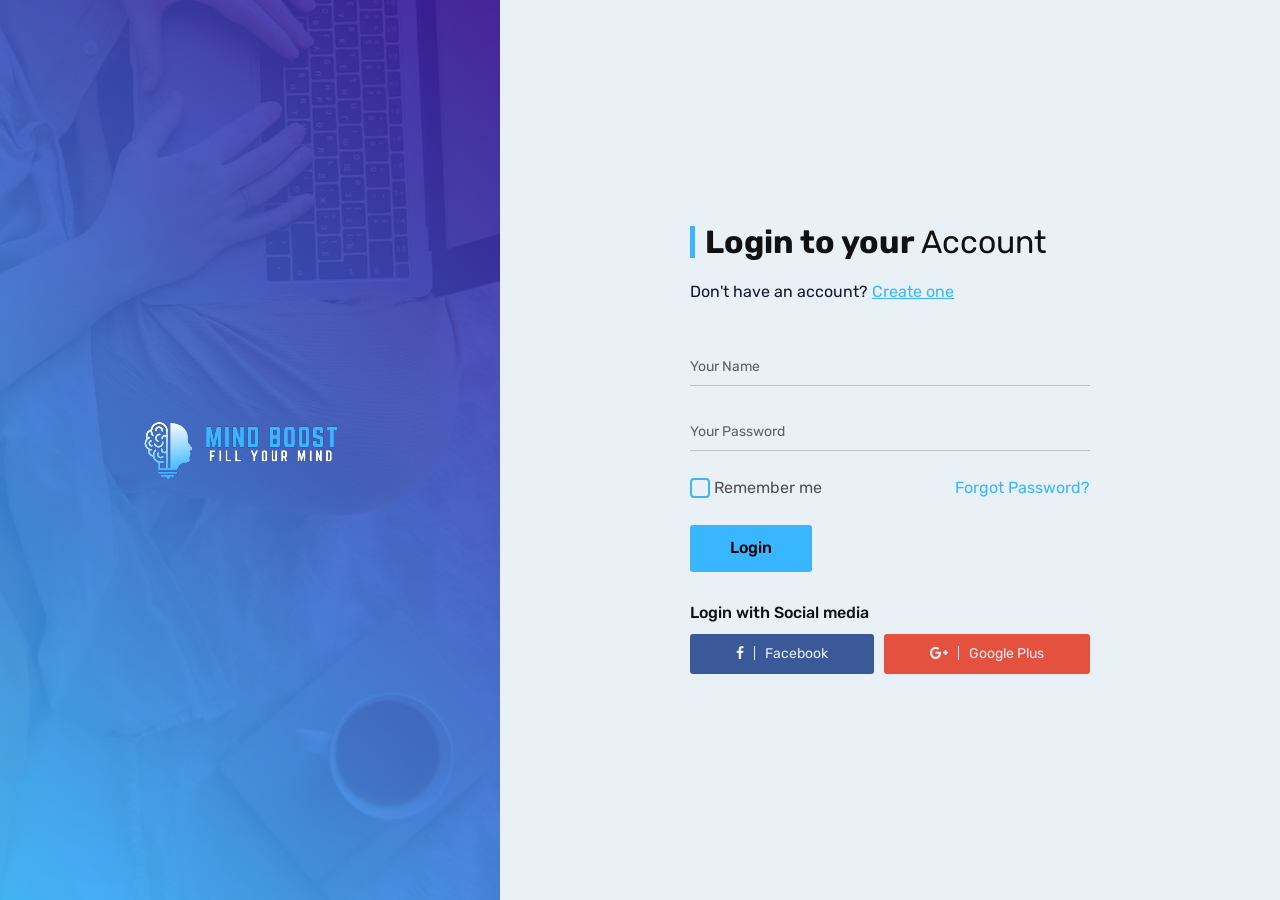
<file: index.html>
<!DOCTYPE html>
<html lang="en">

<head>
    
    <meta charset="utf-8">
    <meta http-equiv="X-UA-Compatible" content="IE=edge">
    <meta name="keywords" content="" />
    <meta name="author" content="" />
    <meta name="robots" content="" />
    
    
    <meta name="description" content="MIND BOOST" />
    
    
    <meta property="og:title" content="MIND BOOST" />
    <meta property="og:description" content="MIND BOOST" />
    <meta property="og:image" content="" />
    <meta name="format-detection" content="telephone=no">
    
    
    <link rel="icon" href="assets/images/favicon.ico" type="image/x-icon" />
    <link rel="shortcut icon" type="image/x-icon" href="assets/images/favicon.png" />
    
    
    <title>MIND BOOST </title>
    
    
    <meta name="viewport" content="width=device-width, initial-scale=1">
    
    <link rel="stylesheet" type="text/css" href="assets/css/assets.css">
    
    <link rel="stylesheet" type="text/css" href="assets/css/typography.css">
    
    <link rel="stylesheet" type="text/css" href="assets/css/shortcodes/shortcodes.css">

    <link rel="stylesheet" type="text/css" href="assets/css/style.css">
    <link class="skin" rel="stylesheet" type="text/css" href="assets/css/color/color-1.css">
</head>

<body id="bg">
<div class="page-wraper">
    <div id="loading-icon-bx"></div>
    <div class="account-form">
        <div class="account-head" style="background-image:url(assets/images/courses/log.jpg);">
            <a href="home.html"><img src="assets/images/logo-white-2.png" alt=""></a>
        </div>
        <div class="account-form-inner">
            <div class="account-container">
                <div class="heading-bx left">
                    <h2 class="title-head">Login to your <span>Account</span></h2>
                    <p>Don't have an account? <a href="register.html">Create one</a></p>
                </div>  
                <form class="contact-bx" action="home.html" method="get">
                    <div class="row placeani">
                        <div class="col-lg-12">
                            <div class="form-group">
                                <div class="input-group">
                                    <label>Your Name</label>
                                    <input name="dzName" type="text" class="form-control">
                                </div>
                            </div>
                        </div>
                        <div class="col-lg-12">
                            <div class="form-group">
                                <div class="input-group"> 
                                    <label>Your Password</label>
                                    <input name="dzEmail" type="password" class="form-control">
                                </div>
                            </div>
                        </div>
                        <div class="col-lg-12">
                            <div class="form-group form-forget">
                                <div class="custom-control custom-checkbox">
                                    <input type="checkbox" class="custom-control-input" id="customControlAutosizing">
                                    <label class="custom-control-label" for="customControlAutosizing">Remember me</label>
                                </div>
                                <a href="" class="ml-auto">Forgot Password?</a>
                            </div>
                        </div>
                        <div class="col-lg-12 m-b30">
                            <button name="submit" type="submit" value="Submit" class="btn button-md">Login</button>
                        </div>
                        <div class="col-lg-12">
                            <h6>Login with Social media</h6>
                            <div class="d-flex">
                                <a class="btn flex-fill m-r5 facebook" href="#"><i class="fa fa-facebook"></i>Facebook</a>
                                <a class="btn flex-fill m-l5 google-plus" href="#"><i class="fa fa-google-plus"></i>Google Plus</a>
                            </div>
                        </div>
                    </div>
                </form>
            </div>
        </div>
    </div>
</div>

<script src="assets/js/jquery.min.js"></script>
<script src="assets/vendors/bootstrap/js/popper.min.js"></script>
<script src="assets/vendors/bootstrap/js/bootstrap.min.js"></script>
<script src="assets/vendors/bootstrap-select/bootstrap-select.min.js"></script>
<script src="assets/vendors/bootstrap-touchspin/jquery.bootstrap-touchspin.js"></script>
<script src="assets/vendors/magnific-popup/magnific-popup.js"></script>
<script src="assets/vendors/counter/waypoints-min.js"></script>
<script src="assets/vendors/counter/counterup.min.js"></script>
<script src="assets/vendors/imagesloaded/imagesloaded.js"></script>
<script src="assets/vendors/masonry/masonry.js"></script>
<script src="assets/vendors/masonry/filter.js"></script>
<script src="assets/vendors/owl-carousel/owl.carousel.js"></script>
<script src="assets/js/functions.js"></script>
<script src="assets/js/contact.js"></script>
<script src='assets/vendors/switcher/switcher.js'></script>
</body>

</html>
</file>
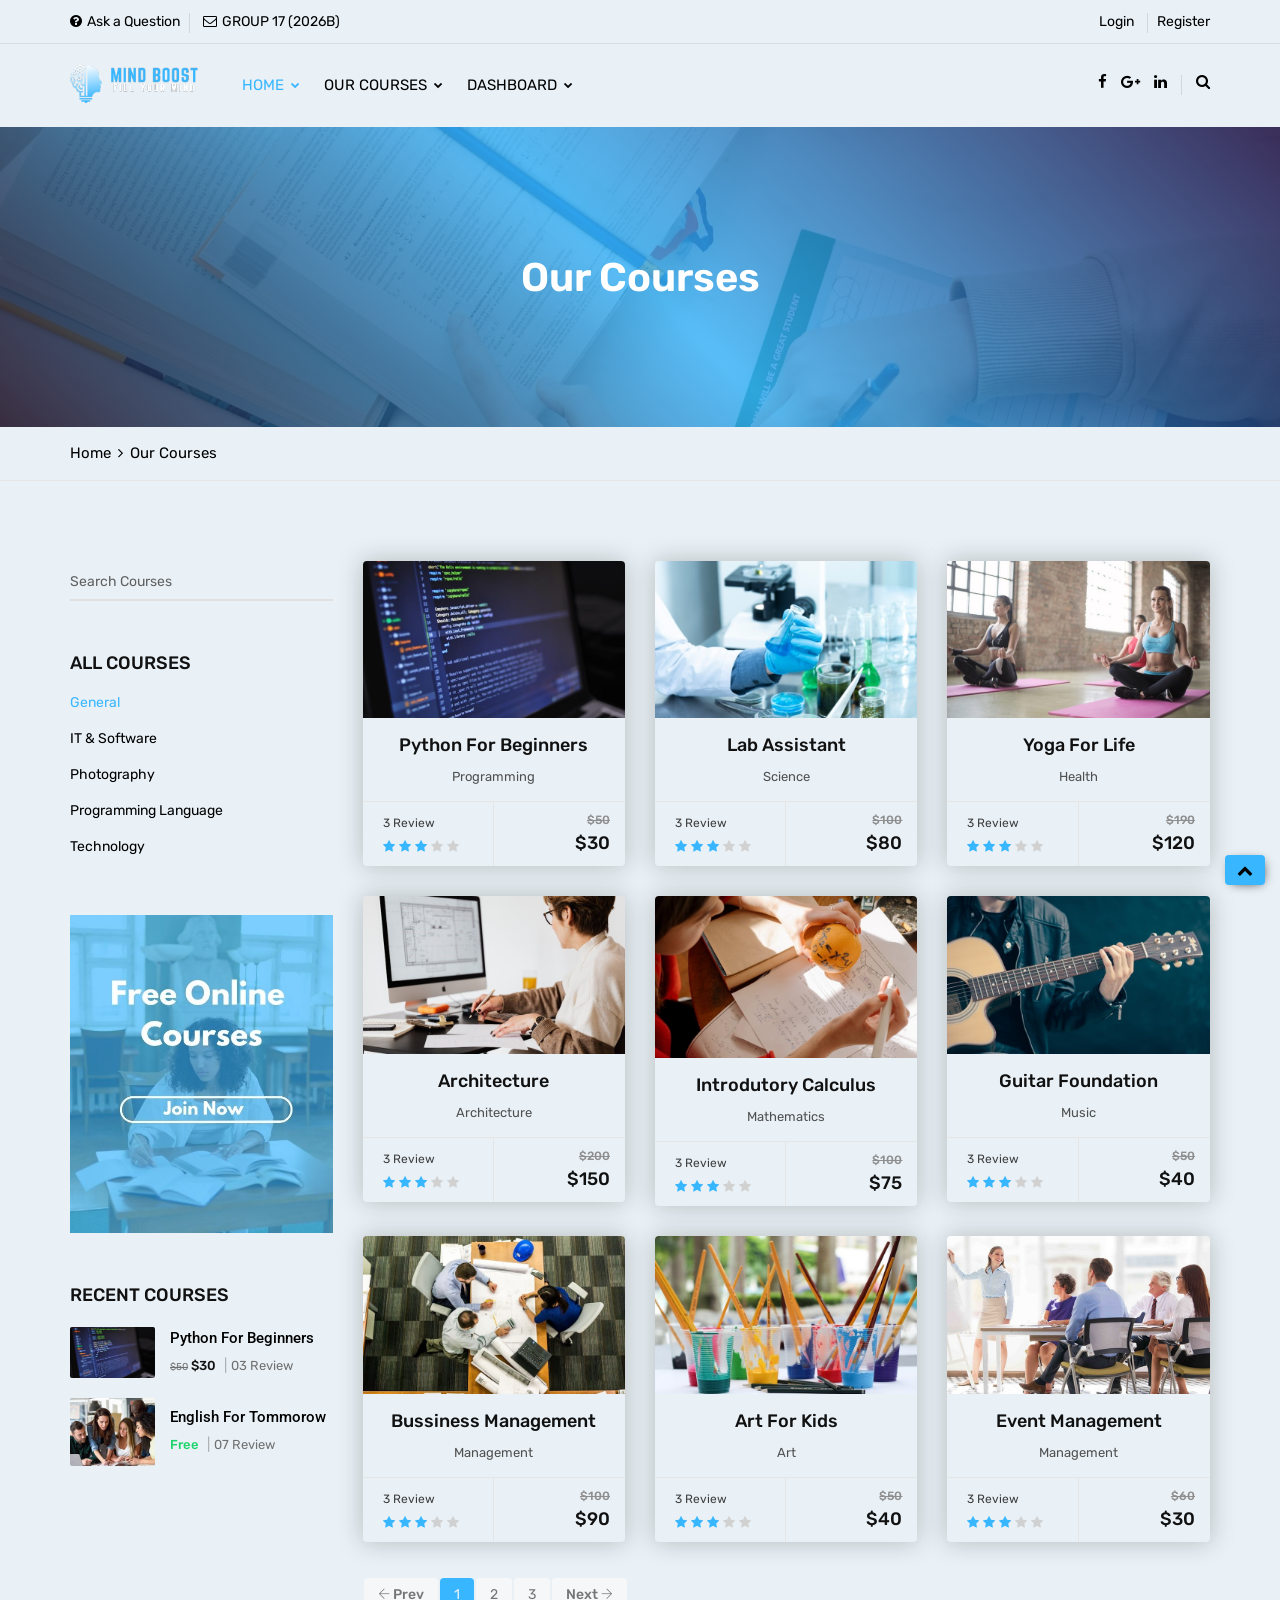
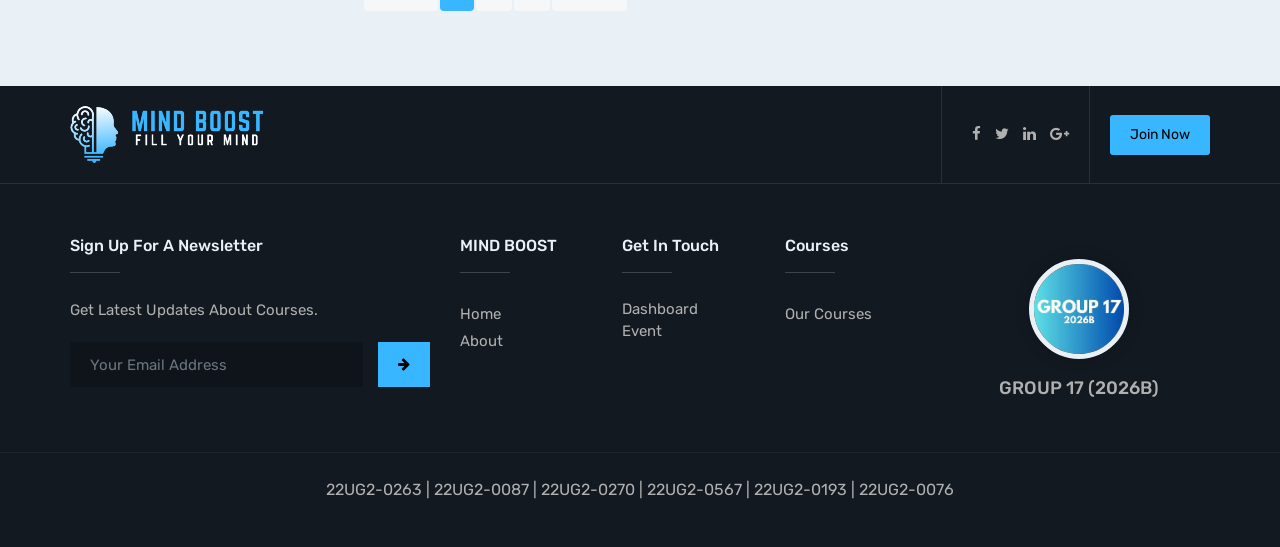
<file: courses.html>
<!DOCTYPE html>
<html lang="en">


<head>

	
	<meta charset="utf-8">
	<meta http-equiv="X-UA-Compatible" content="IE=edge">
	<meta name="keywords" content="" />
	<meta name="author" content="" />
	<meta name="robots" content="" />
	
	
	<meta name="description" content="MIND BOOST" />
	
	
	<meta property="og:title" content="MIND BOOST" />
	<meta property="og:description" content="MIND BOOST" />
	<meta property="og:image" content="" />
	<meta name="format-detection" content="telephone=no">
	
	
	<link rel="icon" href="assets/images/favicon.ico" type="image/x-icon" />
	<link rel="shortcut icon" type="image/x-icon" href="assets/images/favicon.png" />
	
	<title>MIND BOOST </title>
	
	<meta name="viewport" content="width=device-width, initial-scale=1">

	<link rel="stylesheet" type="text/css" href="assets/css/assets.css">

	<link rel="stylesheet" type="text/css" href="assets/css/typography.css">

	<link rel="stylesheet" type="text/css" href="assets/css/shortcodes/shortcodes.css">

	<link rel="stylesheet" type="text/css" href="assets/css/style.css">
	<link class="skin" rel="stylesheet" type="text/css" href="assets/css/color/color-1.css">
	
</head>
<body id="bg">
<div class="page-wraper">
<div id="loading-icon-bx"></div>


    <header class="header rs-nav">
		<div class="top-bar">
			<div class="container">
				<div class="row d-flex justify-content-between">
					<div class="topbar-left">
						<ul>
							<li><a href=""><i class="fa fa-question-circle"></i>Ask a Question</a></li>
							<li><a href="javascript:;"><i class="fa fa-envelope-o"></i>GROUP 17 (2026B)</a></li>
						</ul>
					</div>
					<div class="topbar-right">
						<ul>
							<li><a href="index.html">Login</a></li>
							<li><a href="register.html">Register</a></li>
						</ul>
					</div>
				</div>
			</div>
		</div>
		<div class="sticky-header navbar-expand-lg">
            <div class="menu-bar clearfix">
                <div class="container clearfix">

					<div class="menu-logo">
						<a href="home.html"><img src="assets/images/logo.png" alt=""></a>
					</div>

                    <button class="navbar-toggler collapsed menuicon justify-content-end" type="button" data-toggle="collapse" data-target="#menuDropdown" aria-controls="menuDropdown" aria-expanded="false" aria-label="Toggle navigation">
						<span></span>
						<span></span>
						<span></span>
					</button>
					
                    <div class="secondary-menu">
                        <div class="secondary-inner">
                            <ul>
								<li><a href="javascript:;" class="btn-link"><i class="fa fa-facebook"></i></a></li>
								<li><a href="javascript:;" class="btn-link"><i class="fa fa-google-plus"></i></a></li>
								<li><a href="javascript:;" class="btn-link"><i class="fa fa-linkedin"></i></a></li>
								
								<li class="search-btn"><button id="quik-search-btn" type="button" class="btn-link"><i class="fa fa-search"></i></button></li>
							</ul>
						</div>
                    </div>
					
                    <div class="nav-search-bar">
                        <form action="#">
                            <input name="search" value="" type="text" class="form-control" placeholder="Type to search">
                            <span><i class="ti-search"></i></span>
                        </form>
						<span id="search-remove"><i class="ti-close"></i></span>
                    </div>
					
                    <div class="menu-links navbar-collapse collapse justify-content-start" id="menuDropdown">
						<div class="menu-logo">
							<a href="home.html"><img src="assets/images/logo.png" alt=""></a>
						</div>
                        <ul class="nav navbar-nav">	
							<li class="active"><a href="javascript:;">Home <i class="fa fa-chevron-down"></i></a>
								<ul class="sub-menu">
									<li><a href="home.html">Home</a></li>
									<li><a href="courses.html">Our Courses</a></li>
								</ul>
							</li>
							<li class="add-mega-menu"><a href="javascript:;">Our Courses <i class="fa fa-chevron-down"></i></a>
								<ul class="sub-menu add-menu">
									<li class="add-menu-left">
										<h5 class="menu-adv-title">Our Courses</h5>
										<ul>
											<li><a href="courses.html">Courses </a></li>
										</ul>
									</li>
									<li class="add-menu-right">
										<img src="assets/images/courses/adv.jpg" alt=""/>
									</li>
								</ul>
							</li>
							<li class="nav-dashboard"><a href="javascript:;">Dashboard <i class="fa fa-chevron-down"></i></a>
								<ul class="sub-menu">
									<li><a href="courses.html">Courses</a></li>
									<li><a href="profile.html">User profile</a></li>
						<div class="nav-social-link">
							<a href="javascript:;"><i class="fa fa-facebook"></i></a>
							<a href="javascript:;"><i class="fa fa-google-plus"></i></a>
							<a href="javascript:;"><i class="fa fa-linkedin"></i></a>
						</div>
                    </div>
					
                </div>
            </div>
        </div>
    </header>

    <div class="page-content bg-white">
        
        <div class="page-banner ovbl-dark" style="background-image:url(assets/images/courses/banner2.jpg);">
            <div class="container">
                <div class="page-banner-entry">
                    <h1 class="text-white">Our Courses</h1>
				 </div>
            </div>
        </div>
		
		<div class="breadcrumb-row">
			<div class="container">
				<ul class="list-inline">
					<li><a href="#">Home</a></li>
					<li>Our Courses</li>
				</ul>
			</div>
		</div>

		<div class="content-block">
            
			<div class="section-area section-sp1">
                <div class="container">
					 <div class="row">
						<div class="col-lg-3 col-md-4 col-sm-12 m-b30">
							<div class="widget courses-search-bx placeani">
								<div class="form-group">
									<div class="input-group">
										<label>Search Courses</label>
										<input name="dzName" type="text" required class="form-control">
									</div>
								</div>
							</div>
							<div class="widget widget_archive">
                                <h5 class="widget-title style-1">All Courses</h5>
                                <ul>
                                    <li class="active"><a href="#">General</a></li>
                                    <li><a href="#">IT & Software</a></li>
                                    <li><a href="#">Photography</a></li>
                                    <li><a href="#">Programming Language</a></li>
                                    <li><a href="#">Technology</a></li>
                                </ul>
                            </div>
							<div class="widget">
								<a href="#"><img src="assets/images/courses/adv.jpg" alt=""/></a>
							</div>
							<div class="widget recent-posts-entry widget-courses">
                                <h5 class="widget-title style-1">Recent Courses</h5>
                                <div class="widget-post-bx">
                                    <div class="widget-post clearfix">
                                        <div class="ttr-post-media"> <img src="assets/images/courses/pic1.jpg" width="200" height="143" alt=""> </div>
                                        <div class="ttr-post-info">
                                            <div class="ttr-post-header">
                                                <h6 class="post-title"><a href="#">Python For Beginners</a></h6>
                                            </div>
                                            <div class="ttr-post-meta">
                                                <ul>
                                                    <li class="price">
														<del>$50</del>
														<h5>$30</h5>
													</li>
                                                    <li class="review">03 Review</li>
                                                </ul>
                                            </div>
                                        </div>
                                    </div>
                                    <div class="widget-post clearfix">
                                        <div class="ttr-post-media"> <img src="assets/images/courses/blog1.jpg" width="200" height="160" alt=""> </div>
                                        <div class="ttr-post-info">
                                            <div class="ttr-post-header">
                                                <h6 class="post-title"><a href="#">English For Tommorow</a></h6>
                                            </div>
                                            <div class="ttr-post-meta">
                                                <ul>
                                                    <li class="price">
														<h5 class="free">Free</h5>
													</li>
                                                    <li class="review">07 Review</li>
                                                </ul>
                                            </div>
                                        </div>
                                    </div>
                                </div>
                            </div>
						</div>
						<div class="col-lg-9 col-md-8 col-sm-12">
							<div class="row">
								<div class="col-md-6 col-lg-4 col-sm-6 m-b30">
									<div class="cours-bx">
										<div class="action-box">
											<img src="assets/images/courses/pic1.jpg" alt="">
											<a href="#" class="btn">Read More</a>
										</div>
										<div class="info-bx text-center">
											<h5><a href="#">Python For Beginners</a></h5>
											<span>Programming</span>
										</div>
										<div class="cours-more-info">
											<div class="review">
												<span>3 Review</span>
												<ul class="cours-star">
													<li class="active"><i class="fa fa-star"></i></li>
													<li class="active"><i class="fa fa-star"></i></li>
													<li class="active"><i class="fa fa-star"></i></li>
													<li><i class="fa fa-star"></i></li>
													<li><i class="fa fa-star"></i></li>
												</ul>
											</div>
											<div class="price">
												<del>$50</del>
												<h5>$30</h5>
											</div>
										</div>
									</div>
								</div>
								<div class="col-md-6 col-lg-4 col-sm-6 m-b30">
									<div class="cours-bx">
										<div class="action-box">
											<img src="assets/images/courses/pic2.jpg" alt="">
											<a href="#" class="btn">Read More</a>
										</div>
										<div class="info-bx text-center">
											<h5><a href="#"> Lab Assistant</a></h5>
											<span>Science</span>
										</div>
										<div class="cours-more-info">
											<div class="review">
												<span>3 Review</span>
												<ul class="cours-star">
													<li class="active"><i class="fa fa-star"></i></li>
													<li class="active"><i class="fa fa-star"></i></li>
													<li class="active"><i class="fa fa-star"></i></li>
													<li><i class="fa fa-star"></i></li>
													<li><i class="fa fa-star"></i></li>
												</ul>
											</div>
											<div class="price">
												<del>$100</del>
												<h5>$80</h5>
											</div>
										</div>
									</div>
								</div>
								<div class="col-md-6 col-lg-4 col-sm-6 m-b30">
									<div class="cours-bx">
										<div class="action-box">
											<img src="assets/images/courses/pic3.jpg" alt="">
											<a href="#" class="btn">Read More</a>
										</div>
										<div class="info-bx text-center">
											<h5><a href="#"> Yoga For Life</a></h5>
											<span>Health</span>
										</div>
										<div class="cours-more-info">
											<div class="review">
												<span>3 Review</span>
												<ul class="cours-star">
													<li class="active"><i class="fa fa-star"></i></li>
													<li class="active"><i class="fa fa-star"></i></li>
													<li class="active"><i class="fa fa-star"></i></li>
													<li><i class="fa fa-star"></i></li>
													<li><i class="fa fa-star"></i></li>
												</ul>
											</div>
											<div class="price">
												<del>$190</del>
												<h5>$120</h5>
											</div>
										</div>
									</div>
								</div>
								<div class="col-md-6 col-lg-4 col-sm-6 m-b30">
									<div class="cours-bx">
										<div class="action-box">
											<img src="assets/images/courses/pic4.jpg" alt="">
											<a href="#" class="btn">Read More</a>
										</div>
										<div class="info-bx text-center">
											<h5><a href="#">Architecture</a></h5>
											<span>Architecture</span>
										</div>
										<div class="cours-more-info">
											<div class="review">
												<span>3 Review</span>
												<ul class="cours-star">
													<li class="active"><i class="fa fa-star"></i></li>
													<li class="active"><i class="fa fa-star"></i></li>
													<li class="active"><i class="fa fa-star"></i></li>
													<li><i class="fa fa-star"></i></li>
													<li><i class="fa fa-star"></i></li>
												</ul>
											</div>
											<div class="price">
												<del>$200</del>
												<h5>$150</h5>
											</div>
										</div>
									</div>
								</div>
								<div class="col-md-6 col-lg-4 col-sm-6 m-b30">
									<div class="cours-bx">
										<div class="action-box">
											<img src="assets/images/courses/pic5.jpg" alt="">
											<a href="#" class="btn">Read More</a>
										</div>
										<div class="info-bx text-center">
											<h5><a href="#"> Introdutory Calculus</a></h5>
											<span>Mathematics</span>
										</div>
										<div class="cours-more-info">
											<div class="review">
												<span>3 Review</span>
												<ul class="cours-star">
													<li class="active"><i class="fa fa-star"></i></li>
													<li class="active"><i class="fa fa-star"></i></li>
													<li class="active"><i class="fa fa-star"></i></li>
													<li><i class="fa fa-star"></i></li>
													<li><i class="fa fa-star"></i></li>
												</ul>
											</div>
											<div class="price">
												<del>$100</del>
												<h5>$75</h5>
											</div>
										</div>
									</div>
								</div>
								<div class="col-md-6 col-lg-4 col-sm-6 m-b30">
									<div class="cours-bx">
										<div class="action-box">
											<img src="assets/images/courses/pic6.jpg" alt="">
											<a href="#" class="btn">Read More</a>
										</div>
										<div class="info-bx text-center">
											<h5><a href="#"> Guitar Foundation</a></h5>
											<span>Music</span>
										</div>
										<div class="cours-more-info">
											<div class="review">
												<span>3 Review</span>
												<ul class="cours-star">
													<li class="active"><i class="fa fa-star"></i></li>
													<li class="active"><i class="fa fa-star"></i></li>
													<li class="active"><i class="fa fa-star"></i></li>
													<li><i class="fa fa-star"></i></li>
													<li><i class="fa fa-star"></i></li>
												</ul>
											</div>
											<div class="price">
												<del>$50</del>
												<h5>$40</h5>
											</div>
										</div>
									</div>
								</div>
								<div class="col-md-6 col-lg-4 col-sm-6 m-b30">
									<div class="cours-bx">
										<div class="action-box">
											<img src="assets/images/courses/pic7.jpg" alt="">
											<a href="#" class="btn">Read More</a>
										</div>
										<div class="info-bx text-center">
											<h5><a href="#"> Bussiness Management</a></h5>
											<span>Management</span>
										</div>
										<div class="cours-more-info">
											<div class="review">
												<span>3 Review</span>
												<ul class="cours-star">
													<li class="active"><i class="fa fa-star"></i></li>
													<li class="active"><i class="fa fa-star"></i></li>
													<li class="active"><i class="fa fa-star"></i></li>
													<li><i class="fa fa-star"></i></li>
													<li><i class="fa fa-star"></i></li>
												</ul>
											</div>
											<div class="price">
												<del>$100</del>
												<h5>$90</h5>
											</div>
										</div>
									</div>
								</div>
								<div class="col-md-6 col-lg-4 col-sm-6 m-b30">
									<div class="cours-bx">
										<div class="action-box">
											<img src="assets/images/courses/pic8.jpg" alt="">
											<a href="#" class="btn">Read More</a>
										</div>
										<div class="info-bx text-center">
											<h5><a href="#"> Art For Kids </a></h5>
											<span>Art</span>
										</div>
										<div class="cours-more-info">
											<div class="review">
												<span>3 Review</span>
												<ul class="cours-star">
													<li class="active"><i class="fa fa-star"></i></li>
													<li class="active"><i class="fa fa-star"></i></li>
													<li class="active"><i class="fa fa-star"></i></li>
													<li><i class="fa fa-star"></i></li>
													<li><i class="fa fa-star"></i></li>
												</ul>
											</div>
											<div class="price">
												<del>$50</del>
												<h5>$40</h5>
											</div>
										</div>
									</div>
								</div>
								<div class="col-md-6 col-lg-4 col-sm-6 m-b30">
									<div class="cours-bx">
										<div class="action-box">
											<img src="assets/images/courses/pic9.jpg" alt="">
											<a href="#" class="btn">Read More</a>
										</div>
										<div class="info-bx text-center">
											<h5><a href="#">Event Management </a></h5>
											<span>Management</span>
										</div>
										<div class="cours-more-info">
											<div class="review">
												<span>3 Review</span>
												<ul class="cours-star">
													<li class="active"><i class="fa fa-star"></i></li>
													<li class="active"><i class="fa fa-star"></i></li>
													<li class="active"><i class="fa fa-star"></i></li>
													<li><i class="fa fa-star"></i></li>
													<li><i class="fa fa-star"></i></li>
												</ul>
											</div>
											<div class="price">
												<del>$60</del>
												<h5>$30</h5>
											</div>
										</div>
									</div>
								</div>
								<div class="col-lg-12 m-b20">
									<div class="pagination-bx rounded-sm gray clearfix">
										<ul class="pagination">
											<li class="previous"><a href="#"><i class="ti-arrow-left"></i> Prev</a></li>
											<li class="active"><a href="#">1</a></li>
											<li><a href="#">2</a></li>
											<li><a href="#">3</a></li>
											<li class="next"><a href="#">Next <i class="ti-arrow-right"></i></a></li>
										</ul>
									</div>
								</div>
							</div>
						</div>
					</div>
				</div>
            </div>
        </div>
	
		
    </div>

    <footer>
        <div class="footer-top">
			<div class="pt-exebar">
				<div class="container">
					<div class="d-flex align-items-stretch">
						<div class="pt-logo mr-auto">
							<a href="home.html"><img src="assets/images/logo-white.png" alt=""/></a>
						</div>
						<div class="pt-social-link">
							<ul class="list-inline m-a0">
								<li><a href="#" class="btn-link"><i class="fa fa-facebook"></i></a></li>
								<li><a href="#" class="btn-link"><i class="fa fa-twitter"></i></a></li>
								<li><a href="#" class="btn-link"><i class="fa fa-linkedin"></i></a></li>
								<li><a href="#" class="btn-link"><i class="fa fa-google-plus"></i></a></li>
							</ul>
						</div>
						<div class="pt-btn-join">
							<a href="#" class="btn ">Join Now</a>
						</div>
					</div>
				</div>
			</div>
            <div class="container">
                <div class="row">
					<div class="col-lg-4 col-md-12 col-sm-12 footer-col-4">
                        <div class="widget">
                            <h5 class="footer-title">Sign Up For A Newsletter</h5>
							<p class="text-capitalize m-b20">Get Latest Updates About Courses.</p>
                            <div class="subscribe-form m-b20">
								<form class="subscription-form" action="http://MIND BOOST.themetrades.com/demo/assets/script/mailchamp.php" method="post">
									<div class="ajax-message"></div>
									<div class="input-group">
										<input name="email" required="required"  class="form-control" placeholder="Your Email Address" type="email">
										<span class="input-group-btn">
											<button name="submit" value="Submit" type="submit" class="btn"><i class="fa fa-arrow-right"></i></button>
										</span> 
									</div>
								</form>
							</div>
                        </div>
                    </div>
					<div class="col-12 col-lg-5 col-md-7 col-sm-12">
						<div class="row">
							<div class="col-4 col-lg-4 col-md-4 col-sm-4">
								<div class="widget footer_widget">
									<h5 class="footer-title">MIND BOOST</h5>
									<ul>
										<li><a href="home.html">Home</a></li>
										<li>About</li>
									
									</ul>
								</div>
							</div>
							<div class="col-4 col-lg-4 col-md-4 col-sm-4">
								<div class="widget footer_widget">
									<h5 class="footer-title">Get In Touch</h5>
									<ul>
										<li>Dashboard</li>
										<li>Event</li>
									</ul>
								</div>
							</div>
							<div class="col-4 col-lg-4 col-md-4 col-sm-4">
								<div class="widget footer_widget">
									<h5 class="footer-title">Courses</h5>
									<ul>
										<li><a href="courses.html">Our Courses</a></li>
									</ul>
								</div>
							</div>
						</div>
                    </div>
					<div class="col-12 col-lg-3 col-md-5 col-sm-12 footer-col-4">
                        <div class="widget widget_gallery gallery-grid-4">
                            <div class="text-center">
								<div class="profile-thumb">
									<img src="assets/images/profile/pic1.jpg" alt=""/>
								</div>
								<div class="profile-info">
									<h4>GROUP 17 (2026B)</h4>
								</div>
                        </div>
                    </div>
                </div>
            </div>
        </div>
        <div class="footer-bottom">
            <div class="container">
                <div class="row">
                    <div class="col-lg-12 col-md-12 col-sm-12 text-center"> <a target="_blank">22UG2-0263 | 22UG2-0087 | 22UG2-0270 | 22UG2-0567 | 22UG2-0193 | 22UG2-0076</div>
                </div>
            </div>
        </div>
    </footer>
 
    <button class="back-to-top fa fa-chevron-up" ></button>
</div>

<script src="assets/js/jquery.min.js"></script>
<script src="assets/vendors/bootstrap/js/popper.min.js"></script>
<script src="assets/vendors/bootstrap/js/bootstrap.min.js"></script>
<script src="assets/vendors/bootstrap-select/bootstrap-select.min.js"></script>
<script src="assets/vendors/bootstrap-touchspin/jquery.bootstrap-touchspin.js"></script>
<script src="assets/vendors/magnific-popup/magnific-popup.js"></script>
<script src="assets/vendors/counter/waypoints-min.js"></script>
<script src="assets/vendors/counter/counterup.min.js"></script>
<script src="assets/vendors/imagesloaded/imagesloaded.js"></script>
<script src="assets/vendors/masonry/masonry.js"></script>
<script src="assets/vendors/masonry/filter.js"></script>
<script src="assets/vendors/owl-carousel/owl.carousel.js"></script>
<script src="assets/js/functions.js"></script>
<script src="assets/js/contact.js"></script>
<script src='assets/vendors/switcher/switcher.js'></script>
</body>

</html>
</file>
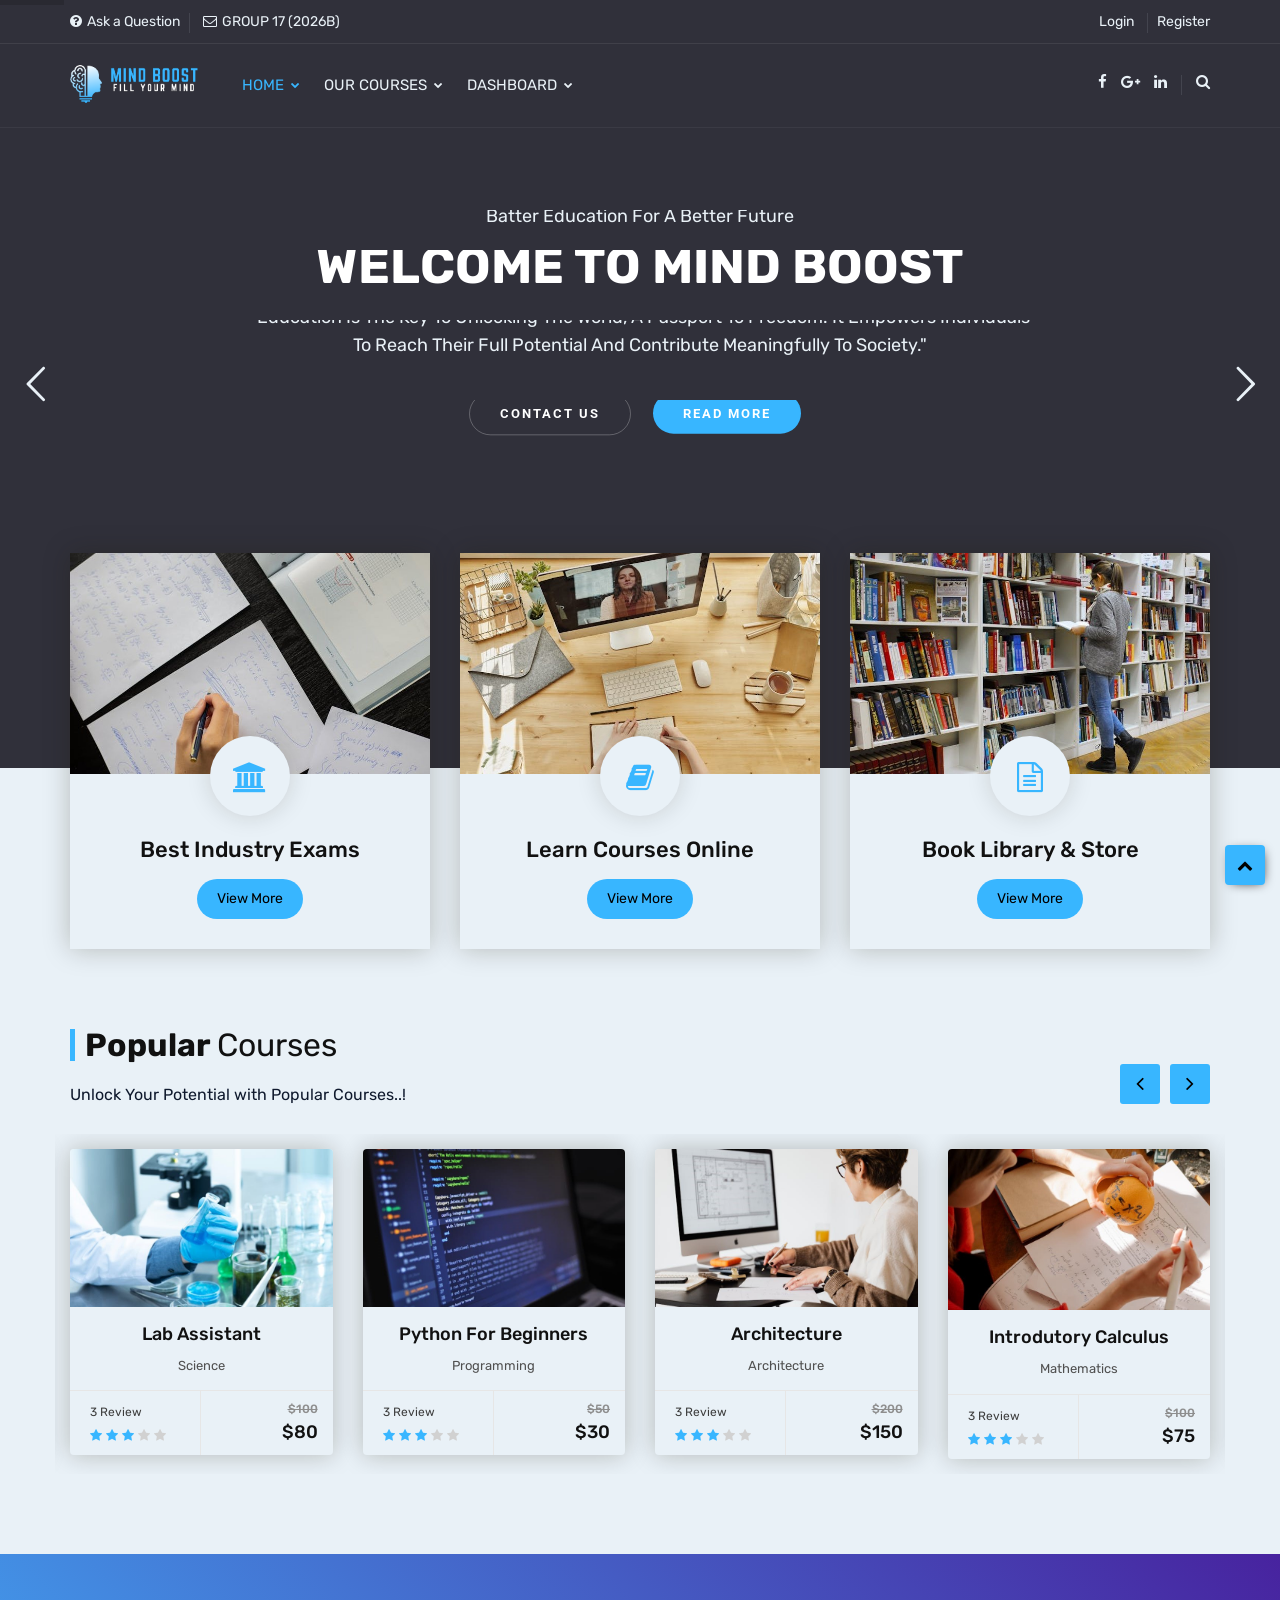
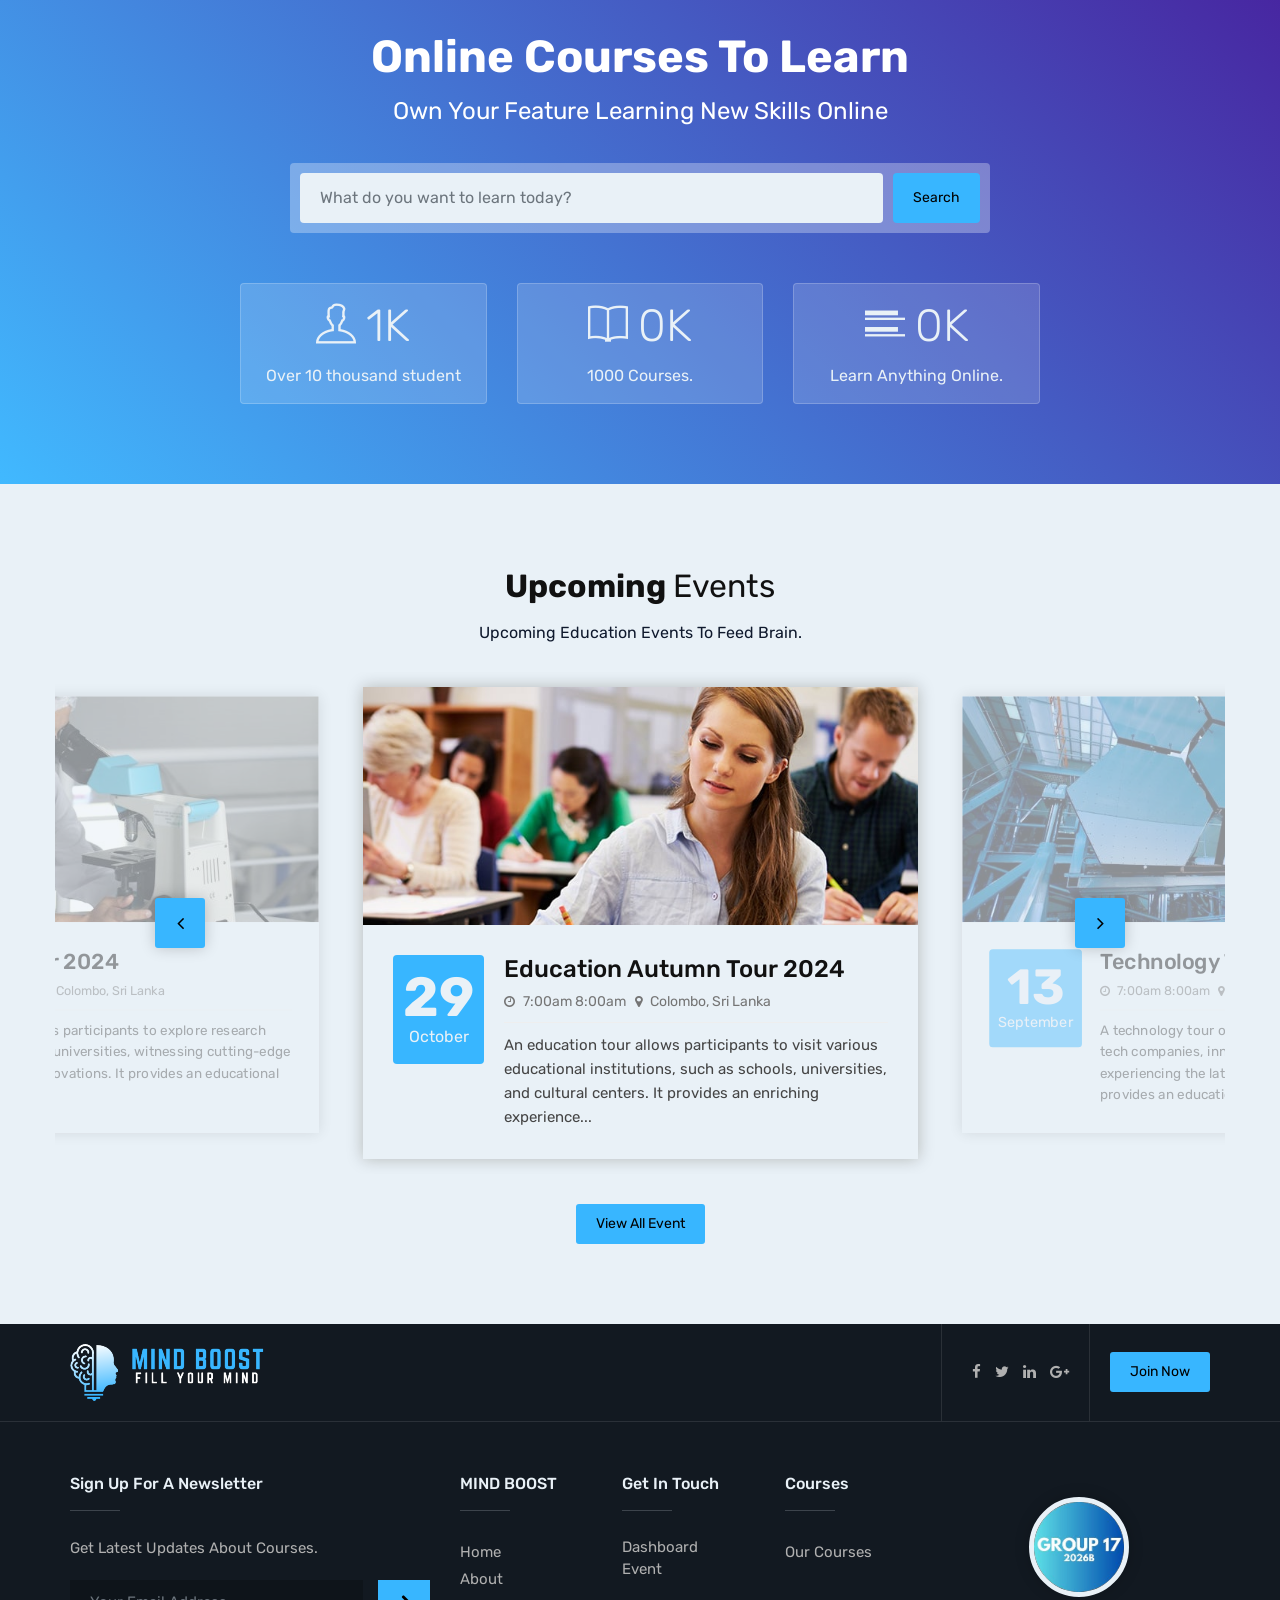
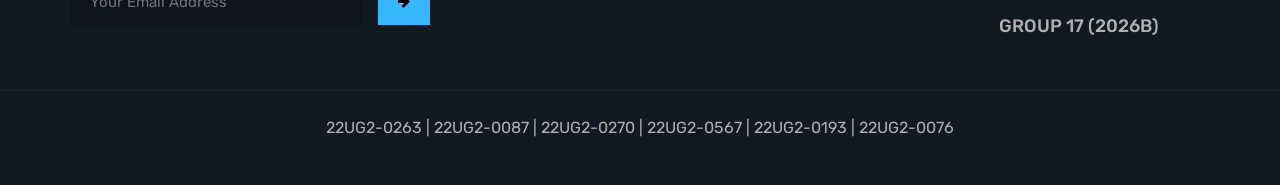
<file: home.html>
<!DOCTYPE html>
<html lang="en">

<head>

	<meta charset="utf-8">
	<meta http-equiv="X-UA-Compatible" content="IE=edge">
	<meta name="keywords" content="" />
	<meta name="author" content="" />
	<meta name="robots" content="" />
	
	<meta name="description" content="MIND BOOST" />
	
	<meta property="og:title" content="MIND BOOST" />
	<meta property="og:description" content="MIND BOOST" />
	<meta property="og:image" content="" />
	<meta name="format-detection" content="telephone=no">
	
	<link rel="icon" href="assets/images/favicon.ico" type="image/x-icon" />
	<link rel="shortcut icon" type="image/x-icon" href="assets/images/favicon.png" />
	
	<title>MIND BOOST </title>
	
	<meta name="viewport" content="width=device-width, initial-scale=1">

	<link rel="stylesheet" type="text/css" href="assets/css/assets.css">
	
	<link rel="stylesheet" type="text/css" href="assets/css/typography.css">

	<link rel="stylesheet" type="text/css" href="assets/css/shortcodes/shortcodes.css">

	<link rel="stylesheet" type="text/css" href="assets/css/style.css">
	<link class="skin" rel="stylesheet" type="text/css" href="assets/css/color/color-1.css">

	<link rel="stylesheet" type="text/css" href="assets/vendors/revolution/css/layers.css">
	<link rel="stylesheet" type="text/css" href="assets/vendors/revolution/css/settings.css">
	<link rel="stylesheet" type="text/css" href="assets/vendors/revolution/css/navigation.css">

</head>
<body id="bg">
<div class="page-wraper">
<div id="loading-icon-bx"></div>

    <header class="header rs-nav header-transparent">
		<div class="top-bar">
			<div class="container">
				<div class="row d-flex justify-content-between">
					<div class="topbar-left">
						<ul>
							<li><a href=""><i class="fa fa-question-circle"></i>Ask a Question</a></li>
							<li><a href="javascript:;"><i class="fa fa-envelope-o"></i>GROUP 17 (2026B)</a></li>
						</ul>
					</div>
					<div class="topbar-right">
						<ul>
							<li><a href="index.html">Login</a></li>
							<li><a href="register.html">Register</a></li>
						</ul>
					</div>
				</div>
			</div>
		</div>
		<div class="sticky-header navbar-expand-lg">
            <div class="menu-bar clearfix">
                <div class="container clearfix">

					<div class="menu-logo">
						<a href="home.html"><img src="assets/images/logo-white.png" alt=""></a>
					</div>

                    <button class="navbar-toggler collapsed menuicon justify-content-end" type="button" data-toggle="collapse" data-target="#menuDropdown" aria-controls="menuDropdown" aria-expanded="false" aria-label="Toggle navigation">
						<span></span>
						<span></span>
						<span></span>
					</button>

                    <div class="secondary-menu">
                        <div class="secondary-inner">
                            <ul>
								<li><a href="javascript:;" class="btn-link"><i class="fa fa-facebook"></i></a></li>
								<li><a href="javascript:;" class="btn-link"><i class="fa fa-google-plus"></i></a></li>
								<li><a href="javascript:;" class="btn-link"><i class="fa fa-linkedin"></i></a></li>

								<li class="search-btn"><button id="quik-search-btn" type="button" class="btn-link"><i class="fa fa-search"></i></button></li>
							</ul>
						</div>
                    </div>

                    <div class="nav-search-bar">
                        <form action="#">
                            <input name="search" value="" type="text" class="form-control" placeholder="Type to search">
                            <span><i class="ti-search"></i></span>
                        </form>
						<span id="search-remove"><i class="ti-close"></i></span>
                    </div>

                    <div class="menu-links navbar-collapse collapse justify-content-start" id="menuDropdown">
						<div class="menu-logo">
							<a href="home.html"><img src="assets/images/logo.png" alt=""></a>
						</div>
                        <ul class="nav navbar-nav">	
							<li class="active"><a href="javascript:;">Home <i class="fa fa-chevron-down"></i></a>
								<ul class="sub-menu">
									<li><a href="courses.html">Our Courses</a></li>
								</ul>
							</li>
							<li class="add-mega-menu"><a href="javascript:;">Our Courses <i class="fa fa-chevron-down"></i></a>
								<ul class="sub-menu add-menu">
									<li class="add-menu-left">
										<h5 class="menu-adv-title">Our Courses</h5>
										<ul>
											<li><a href="courses.html">Courses </a></li>
										</ul>
									</li>
									<li class="add-menu-right">
										<img src="assets/images/courses/adv.jpg" alt=""/>
									</li>
								</ul>
							</li>
							<li class="nav-dashboard"><a href="javascript:;">Dashboard <i class="fa fa-chevron-down"></i></a>
								<ul class="sub-menu">
									<li><a href="courses.html">Courses</a></li>
									<li><a href="profile.html">User profile</a></li>
								</ul>
							</li>
						</ul>
						<div class="nav-social-link">
							<a href="javascript:;"><i class="fa fa-facebook"></i></a>
							<a href="javascript:;"><i class="fa fa-google-plus"></i></a>
							<a href="javascript:;"><i class="fa fa-linkedin"></i></a>
						</div>
                    </div>
                </div>
            </div>
        </div>
    </header>

    <div class="page-content bg-white">

        <div class="rev-slider">
			<div id="rev_slider_486_1_wrapper" class="rev_slider_wrapper fullwidthbanner-container" data-alias="news-gallery36" data-source="gallery" style="margin:0px auto;background-color:#e9f1f7;padding:0px;margin-top:0px;margin-bottom:0px;">

				<div id="rev_slider_486_1" class="rev_slider fullwidthabanner" style="display:none;" data-version="5.3.0.2">
					<ul>	
						<li data-index="rs-100" 
						data-transition="parallaxvertical" 
						data-slotamount="default" 
						data-hideafterloop="0" 
						data-hideslideonmobile="off" 
						data-easein="default" 
						data-easeout="default" 
						data-masterspeed="default" 
						data-thumb="error-404.html" 
						data-rotate="0" 
						data-fstransition="fade" 
						data-fsmasterspeed="1500" 
						data-fsslotamount="7" 
						data-saveperformance="off" 
						data-title="A STUDY ON HAPPINESS" 
						data-param1="" data-param2="" 
						data-param3="" data-param4="" 
						data-param5="" data-param6="" 
						data-param7="" data-param8="" 
						data-param9="" data-param10="" 
						data-description="Science says that Women are generally happier">

							<img src="assets/images/slider/slide1.jpg" alt="" 
								data-bgposition="center center" 
								data-bgfit="cover" 
								data-bgrepeat="no-repeat" 
								data-bgparallax="10" 
								class="rev-slidebg" 
								data-no-retina />
								

							<div class="tp-caption tp-shape tp-shapewrapper " 
								id="slide-100-layer-1" 
								data-x="['center','center','center','center']" data-hoffset="['0','0','0','0']" 
								data-y="['middle','middle','middle','middle']" data-voffset="['0','0','0','0']" 
								data-width="full"
								data-height="full"
								data-whitespace="nowrap"
								data-type="shape" 
								data-basealign="slide" 
								data-responsive_offset="off" 
								data-responsive="off"
								data-frames='[{"from":"opacity:0;","speed":1,"to":"o:1;","delay":0,"ease":"Power4.easeOut"},{"delay":"wait","speed":1,"to":"opacity:0;","ease":"Power4.easeOut"}]'
								data-textAlign="['left','left','left','left']"
								data-paddingtop="[0,0,0,0]"
								data-paddingright="[0,0,0,0]"
								data-paddingbottom="[0,0,0,0]"
								data-paddingleft="[0,0,0,0]"
								style="z-index: 5;background-color:rgba(2, 0, 11, 0.80);border-color:rgba(0, 0, 0, 0);border-width:0px;"> </div>	

							<div class="tp-caption Newspaper-Title   tp-resizeme" 
								id="slide-100-layer-2" 
								data-x="['center','center','center','center']" 
								data-hoffset="['0','0','0','0']" 
								data-y="['top','top','top','top']" 
								data-voffset="['250','250','250','240']" 
								data-fontsize="['50','50','50','30']"
								data-lineheight="['55','55','55','35']"
								data-width="full"
								data-height="none"
								data-whitespace="normal"
								data-type="text" 
								data-responsive_offset="on" 
								data-frames='[{"from":"y:[-100%];z:0;rX:0deg;rY:0;rZ:0;sX:1;sY:1;skX:0;skY:0;","mask":"x:0px;y:0px;s:inherit;e:inherit;","speed":1500,"to":"o:1;","delay":1000,"ease":"Power3.easeInOut"},{"delay":"wait","speed":1000,"to":"auto:auto;","mask":"x:0;y:0;s:inherit;e:inherit;","ease":"Power3.easeInOut"}]'
								data-textAlign="['center','center','center','center']"
								data-paddingtop="[0,0,0,0]"
								data-paddingright="[0,0,0,0]"
								data-paddingbottom="[10,10,10,10]"
								data-paddingleft="[0,0,0,0]"
								style="z-index: 6; font-family:rubik; font-weight:700; text-align:center; white-space: normal;">
									WELCOME TO MIND BOOST
							</div>


							<div class="tp-caption Newspaper-Subtitle   tp-resizeme" 
								id="slide-100-layer-3" 
								data-x="['center','center','center','center']" 
								data-hoffset="['0','0','0','0']" 
								data-y="['top','top','top','top']" 
								data-voffset="['210','210','210','210']" 
								data-width="none"
								data-height="none"
								data-whitespace="nowrap"
								data-type="text" 
								data-responsive_offset="on"
								data-frames='[{"from":"y:[-100%];z:0;rX:0deg;rY:0;rZ:0;sX:1;sY:1;skX:0;skY:0;","mask":"x:0px;y:0px;s:inherit;e:inherit;","speed":1500,"to":"o:1;","delay":1000,"ease":"Power3.easeInOut"},{"delay":"wait","speed":1000,"to":"auto:auto;","mask":"x:0;y:0;s:inherit;e:inherit;","ease":"Power3.easeInOut"}]'
								data-textAlign="['left','left','left','left']"
								data-paddingtop="[0,0,0,0]"
								data-paddingright="[0,0,0,0]"
								data-paddingbottom="[0,0,0,0]"
								data-paddingleft="[0,0,0,0]"
								style="z-index: 7; white-space: nowrap; color:#e9f1f7; font-family:rubik; font-size:18px; font-weight:400;">
									Batter Education For A Better Future
							</div>
							

							<div class="tp-caption Newspaper-Subtitle   tp-resizeme" 
								id="slide-100-layer-4" 
								data-x="['center','center','center','center']" 
								data-hoffset="['0','0','0','0']" 
								data-y="['top','top','top','top']" 
								data-voffset="['320','320','320','290']" 
								data-width="['800','800','700','420']"
								data-height="['100','100','100','120']"
								data-whitespace="unset"
								data-type="text" 
								data-responsive_offset="on"
								data-frames='[{"from":"y:[-100%];z:0;rX:0deg;rY:0;rZ:0;sX:1;sY:1;skX:0;skY:0;","mask":"x:0px;y:0px;s:inherit;e:inherit;","speed":1500,"to":"o:1;","delay":1000,"ease":"Power3.easeInOut"},{"delay":"wait","speed":1000,"to":"auto:auto;","mask":"x:0;y:0;s:inherit;e:inherit;","ease":"Power3.easeInOut"}]'
								data-textAlign="['center','center','center','center']"
								data-paddingtop="[0,0,0,0]"
								data-paddingright="[0,0,0,0]"
								data-paddingbottom="[0,0,0,0]"
								data-paddingleft="[0,0,0,0]"
								style="z-index: 7; text-transform:capitalize; white-space: unset; color:#e9f1f7; font-family:rubik; font-size:18px; line-height:28px; font-weight:400;">
								"Education is the key to unlocking the world, a passport to freedom. It empowers individuals to reach their full potential and contribute meaningfully to society."
							</div>

							<div class="tp-caption Newspaper-Button rev-btn " 
								id="slide-100-layer-5" 
								data-x="['center','center','center','center']" 
								data-hoffset="['90','80','75','90']" 
								data-y="['top','top','top','top']" 
								data-voffset="['400','400','400','420']" 
								data-width="none"
								data-height="none"
								data-whitespace="nowrap"
								data-type="button" 
								data-responsive_offset="on" 
								data-responsive="off"
								data-frames='[{"from":"y:[-100%];z:0;rX:0deg;rY:0;rZ:0;sX:1;sY:1;skX:0;skY:0;","mask":"x:0px;y:0px;","speed":1500,"to":"o:1;","delay":1000,"ease":"Power3.easeInOut"},{"delay":"wait","speed":1000,"to":"auto:auto;","mask":"x:0;y:0;","ease":"Power3.easeInOut"},{"frame":"hover","speed":"300","ease":"Power1.easeInOut","to":"o:1;rX:0;rY:0;rZ:0;z:0;","style":"c:rgba(0, 0, 0, 1.00);bg:rgba(255, 255, 255, 1.00);bc:rgba(255, 255, 255, 1.00);bw:1px 1px 1px 1px;"}]'
								data-textAlign="['center','center','center','center']"
								data-paddingtop="[12,12,12,12]"
								data-paddingright="[30,35,35,15]"
								data-paddingbottom="[12,12,12,12]"
								data-paddingleft="[30,35,35,15]"
								style="z-index: 8; white-space: nowrap; outline:none;box-shadow:none;box-sizing:border-box;-moz-box-sizing:border-box;-webkit-box-sizing:border-box;cursor:pointer; background-color:var(--primary) !important; border:0; border-radius:30px; margin-right:5px;">READ MORE </div>
							<div class="tp-caption Newspaper-Button rev-btn" 
								id="slide-100-layer-6" 
								data-x="['center','center','center','center']" 
								data-hoffset="['-90','-80','-75','-90']" 
								data-y="['top','top','top','top']" 
								data-voffset="['400','400','400','420']" 
								data-width="none"
								data-height="none"
								data-whitespace="nowrap"
								data-type="button" 
								data-responsive_offset="on" 
								data-responsive="off"
								data-frames='[{"from":"y:[-100%];z:0;rX:0deg;rY:0;rZ:0;sX:1;sY:1;skX:0;skY:0;","mask":"x:0px;y:0px;","speed":1500,"to":"o:1;","delay":1000,"ease":"Power3.easeInOut"},{"delay":"wait","speed":1000,"to":"auto:auto;","mask":"x:0;y:0;","ease":"Power3.easeInOut"},{"frame":"hover","speed":"300","ease":"Power1.easeInOut","to":"o:1;rX:0;rY:0;rZ:0;z:0;","style":"c:rgba(0, 0, 0, 1.00);bg:rgba(255, 255, 255, 1.00);bc:rgba(255, 255, 255, 1.00);bw:1px 1px 1px 1px;"}]'
								data-textAlign="['center','center','center','center']"
								data-paddingtop="[12,12,12,12]"
								data-paddingright="[30,35,35,15]"
								data-paddingbottom="[12,12,12,12]"
								data-paddingleft="[30,35,35,15]"
								style="z-index: 8; white-space: nowrap; outline:none;box-shadow:none;box-sizing:border-box;-moz-box-sizing:border-box;-webkit-box-sizing:border-box;cursor:pointer; border-radius:30px;">CONTACT US</div>
						</li>
						<li data-index="rs-200" 
						data-transition="parallaxvertical" 
						data-slotamount="default" 
						data-hideafterloop="0" 
						data-hideslideonmobile="off" 
						data-easein="default" 
						data-easeout="default" 
						data-masterspeed="default" 
						data-thumb="assets/images/slider/slide1.jpg" 
						data-rotate="0" 
						data-fstransition="fade" 
						data-fsmasterspeed="1500" 
						data-fsslotamount="7" 
						data-saveperformance="off" 
						data-title="A STUDY ON HAPPINESS" 
						data-param1="" data-param2="" 
						data-param3="" data-param4="" 
						data-param5="" data-param6="" 
						data-param7="" data-param8="" 
						data-param9="" data-param10="" 
						data-description="Science says that Women are generally happier">

							<img src="assets/images/slider/slide2.jpg" alt="" 
								data-bgposition="center center" 
								data-bgfit="cover" 
								data-bgrepeat="no-repeat" 
								data-bgparallax="10" 
								class="rev-slidebg" 
								data-no-retina />
								

							<div class="tp-caption tp-shape tp-shapewrapper " 
								id="slide-200-layer-1" 
								data-x="['center','center','center','center']" data-hoffset="['0','0','0','0']" 
								data-y="['middle','middle','middle','middle']" data-voffset="['0','0','0','0']" 
								data-width="full"
								data-height="full"
								data-whitespace="nowrap"
								data-type="shape" 
								data-basealign="slide" 
								data-responsive_offset="off" 
								data-responsive="off"
								data-frames='[{"from":"opacity:0;","speed":1,"to":"o:1;","delay":0,"ease":"Power4.easeOut"},{"delay":"wait","speed":1000,"to":"opacity:1;","ease":"Power4.easeOut"}]'
								data-textAlign="['left','left','left','left']"
								data-paddingtop="[0,0,0,0]"
								data-paddingright="[0,0,0,0]"
								data-paddingbottom="[0,0,0,0]"
								data-paddingleft="[0,0,0,0]"
								style="z-index: 5;background-color:rgba(2, 0, 11, 0.80);border-color:rgba(0, 0, 0, 0);border-width:0px;"> 
							</div>


							<div class="tp-caption Newspaper-Title   tp-resizeme" 
								id="slide-200-layer-2" 
								data-x="['center','center','center','center']" 
								data-hoffset="['0','0','0','0']" 
								data-y="['top','top','top','top']" 
								data-voffset="['250','250','250','240']" 
								data-fontsize="['50','50','50','30']"
								data-lineheight="['55','55','55','35']"
								data-width="full"
								data-height="none"
								data-whitespace="normal"
								data-type="text" 
								data-responsive_offset="on" 
								data-frames='[{"from":"y:[-100%];z:0;rX:0deg;rY:0;rZ:0;sX:1;sY:1;skX:0;skY:0;","mask":"x:0px;y:0px;s:inherit;e:inherit;","speed":1500,"to":"o:1;","delay":1000,"ease":"Power3.easeInOut"},{"delay":"wait","speed":1000,"to":"auto:auto;","mask":"x:0;y:0;s:inherit;e:inherit;","ease":"Power3.easeInOut"}]'
								data-textAlign="['center','center','center','center']"
								data-paddingtop="[0,0,0,0]"
								data-paddingright="[0,0,0,0]"
								data-paddingbottom="[10,10,10,10]"
								data-paddingleft="[0,0,0,0]"
								style="z-index: 6; font-family:rubik; font-weight:700; text-align:center; white-space: normal;text-transform:uppercase;">
									WELCOME TO MIND BOOST
							</div>


							<div class="tp-caption Newspaper-Subtitle   tp-resizeme" 
								id="slide-200-layer-3" 
								data-x="['center','center','center','center']" 
								data-hoffset="['0','0','0','0']" 
								data-y="['top','top','top','top']" 
								data-voffset="['210','210','210','210']" 
								data-width="none"
								data-height="none"
								data-whitespace="nowrap"
								data-type="text" 
								data-responsive_offset="on"
								data-frames='[{"from":"y:[-100%];z:0;rX:0deg;rY:0;rZ:0;sX:1;sY:1;skX:0;skY:0;","mask":"x:0px;y:0px;s:inherit;e:inherit;","speed":1500,"to":"o:1;","delay":1000,"ease":"Power3.easeInOut"},{"delay":"wait","speed":1000,"to":"auto:auto;","mask":"x:0;y:0;s:inherit;e:inherit;","ease":"Power3.easeInOut"}]'
								data-textAlign="['left','left','left','left']"
								data-paddingtop="[0,0,0,0]"
								data-paddingright="[0,0,0,0]"
								data-paddingbottom="[0,0,0,0]"
								data-paddingleft="[0,0,0,0]"
								style="z-index: 7; white-space: nowrap;text-transform:uppercase; color:#e9f1f7; font-family:rubik; font-size:18px; font-weight:400;">
									Batter Education For A Better Future
							</div>
							

							<div class="tp-caption Newspaper-Subtitle   tp-resizeme" 
								id="slide-200-layer-4" 
								data-x="['center','center','center','center']" 
								data-hoffset="['0','0','0','0']" 
								data-y="['top','top','top','top']" 
								data-voffset="['320','320','320','290']" 
								data-width="['800','800','700','420']"
								data-height="['100','100','100','120']"
								data-whitespace="unset"
								data-type="text" 
								data-responsive_offset="on"
								data-frames='[{"from":"y:[-100%];z:0;rX:0deg;rY:0;rZ:0;sX:1;sY:1;skX:0;skY:0;","mask":"x:0px;y:0px;s:inherit;e:inherit;","speed":1500,"to":"o:1;","delay":1000,"ease":"Power3.easeInOut"},{"delay":"wait","speed":1000,"to":"auto:auto;","mask":"x:0;y:0;s:inherit;e:inherit;","ease":"Power3.easeInOut"}]'
								data-textAlign="['center','center','center','center']"
								data-paddingtop="[0,0,0,0]"
								data-paddingright="[0,0,0,0]"
								data-paddingbottom="[0,0,0,0]"
								data-paddingleft="[0,0,0,0]"
								style="z-index: 7; text-transform:capitalize; white-space: unset; color:#e9f1f7; font-family:rubik; font-size:18px; line-height:28px; font-weight:400;">
								"Education is the key to unlocking the world, a passport to freedom. It empowers individuals to reach their full potential and contribute meaningfully to society."
							</div>

							<div class="tp-caption Newspaper-Button rev-btn " 
								id="slide-200-layer-5" 
								data-x="['center','center','center','center']" 
								data-hoffset="['90','80','75','90']" 
								data-y="['top','top','top','top']" 
								data-voffset="['400','400','400','420']" 
								data-width="none"
								data-height="none"
								data-whitespace="nowrap"
								data-type="button" 
								data-responsive_offset="on" 
								data-responsive="off"
								data-frames='[{"from":"y:[-100%];z:0;rX:0deg;rY:0;rZ:0;sX:1;sY:1;skX:0;skY:0;","mask":"x:0px;y:0px;","speed":1500,"to":"o:1;","delay":1000,"ease":"Power3.easeInOut"},{"delay":"wait","speed":1000,"to":"auto:auto;","mask":"x:0;y:0;","ease":"Power3.easeInOut"},{"frame":"hover","speed":"300","ease":"Power1.easeInOut","to":"o:1;rX:0;rY:0;rZ:0;z:0;","style":"c:rgba(0, 0, 0, 1.00);bg:rgba(255, 255, 255, 1.00);bc:rgba(255, 255, 255, 1.00);bw:1px 1px 1px 1px;"}]'
								data-textAlign="['center','center','center','center']"
								data-paddingtop="[12,12,12,12]"
								data-paddingright="[30,35,35,15]"
								data-paddingbottom="[12,12,12,12]"
								data-paddingleft="[30,35,35,15]"
								style="z-index: 8; white-space: nowrap; outline:none;box-shadow:none;box-sizing:border-box;-moz-box-sizing:border-box;-webkit-box-sizing:border-box;cursor:pointer; background-color:var(--primary) !important; border:0; border-radius:30px; margin-right:5px;">READ MORE </div>
							<div class="tp-caption Newspaper-Button rev-btn" 
								id="slide-200-layer-6" 
								data-x="['center','center','center','center']" 
								data-hoffset="['-90','-80','-75','-90']" 
								data-y="['top','top','top','top']" 
								data-voffset="['400','400','400','420']" 
								data-width="none"
								data-height="none"
								data-whitespace="nowrap"
								data-type="button" 
								data-responsive_offset="on" 
								data-responsive="off"
								data-frames='[{"from":"y:[-100%];z:0;rX:0deg;rY:0;rZ:0;sX:1;sY:1;skX:0;skY:0;","mask":"x:0px;y:0px;","speed":1500,"to":"o:1;","delay":1000,"ease":"Power3.easeInOut"},{"delay":"wait","speed":1000,"to":"auto:auto;","mask":"x:0;y:0;","ease":"Power3.easeInOut"},{"frame":"hover","speed":"300","ease":"Power1.easeInOut","to":"o:1;rX:0;rY:0;rZ:0;z:0;","style":"c:rgba(0, 0, 0, 1.00);bg:rgba(255, 255, 255, 1.00);bc:rgba(255, 255, 255, 1.00);bw:1px 1px 1px 1px;"}]'
								data-textAlign="['center','center','center','center']"
								data-paddingtop="[12,12,12,12]"
								data-paddingright="[30,35,35,15]"
								data-paddingbottom="[12,12,12,12]"
								data-paddingleft="[30,35,35,15]"
								style="z-index: 8; white-space: nowrap; outline:none;box-shadow:none;box-sizing:border-box;-moz-box-sizing:border-box;-webkit-box-sizing:border-box;cursor:pointer; border-radius:30px;">CONTACT US</div>
						</li>
					</ul>
				</div> 
			</div>  
		</div>  

		<div class="content-block">
            

			<div class="section-area content-inner service-info-bx">
                <div class="container">
					<div class="row">
						<div class="col-lg-4 col-md-4 col-sm-6">
							<div class="service-bx">
								<div class="action-box">
									<img src="assets/images/our-services/pic1.jpg" alt="">
								</div>
								<div class="info-bx text-center">
									<div class="feature-box-sm radius bg-white">
										<i class="fa fa-bank text-primary"></i>
									</div>
									<h4><a href="#">Best Industry Exams</a></h4>
									<a href="#" class="btn radius-xl">View More</a>
								</div>
							</div>
						</div>
						<div class="col-lg-4 col-md-4 col-sm-6">
							<div class="service-bx">
								<div class="action-box">
									<img src="assets/images/our-services/pic2.jpg" alt="">
								</div>
								<div class="info-bx text-center">
									<div class="feature-box-sm radius bg-white">
										<i class="fa fa-book text-primary"></i>
									</div>
									<h4><a href="#">Learn Courses Online</a></h4>
									<a href="#" class="btn radius-xl">View More</a>
								</div>
							</div>
						</div>
						<div class="col-lg-4 col-md-4 col-sm-12">
							<div class="service-bx m-b0">
								<div class="action-box">
									<img src="assets/images/our-services/pic3.jpg" alt="">
								</div>
								<div class="info-bx text-center">
									<div class="feature-box-sm radius bg-white">
										<i class="fa fa-file-text-o text-primary"></i>
									</div>
									<h4><a href="#">Book Library & Store</a></h4>
									<a href="#" class="btn radius-xl">View More</a>
								</div>
							</div>
						</div>
					</div>
				</div>
            </div>
			<div class="section-area section-sp2 popular-courses-bx">
                <div class="container">
					<div class="row">
						<div class="col-md-12 heading-bx left">
							<h2 class="title-head">Popular <span>Courses</span></h2>
							<p>Unlock Your Potential with Popular Courses..!</p>
						</div>
					</div>
					<div class="row">
					<div class="courses-carousel owl-carousel owl-btn-1 col-12 p-lr0">
						<div class="item">
							<div class="cours-bx">
								<div class="action-box">
									<img src="assets/images/courses/pic2.jpg" alt="">
									<a href="#" class="btn">Read More</a>
								</div>
								<div class="info-bx text-center">
									<h5><a href="#"> Lab Assistant</a></h5>
									<span>Science</span>
								</div>
								<div class="cours-more-info">
									<div class="review">
										<span>3 Review</span>
										<ul class="cours-star">
											<li class="active"><i class="fa fa-star"></i></li>
											<li class="active"><i class="fa fa-star"></i></li>
											<li class="active"><i class="fa fa-star"></i></li>
											<li><i class="fa fa-star"></i></li>
											<li><i class="fa fa-star"></i></li>
										</ul>
									</div>
									<div class="price">
										<del>$100</del>
										<h5>$80</h5>
									</div>
								</div>
							</div>
						</div>
						<div class="item">
							<div class="cours-bx">
								<div class="action-box">
									<img src="assets/images/courses/pic1.jpg" alt="">
									<a href="#" class="btn">Read More</a>
								</div>
								<div class="info-bx text-center">
									<h5><a href="#">Python For Beginners</a></h5>
									<span>Programming</span>
								</div>
								<div class="cours-more-info">
									<div class="review">
										<span>3 Review</span>
										<ul class="cours-star">
											<li class="active"><i class="fa fa-star"></i></li>
											<li class="active"><i class="fa fa-star"></i></li>
											<li class="active"><i class="fa fa-star"></i></li>
											<li><i class="fa fa-star"></i></li>
											<li><i class="fa fa-star"></i></li>
										</ul>
									</div>
									<div class="price">
										<del>$50</del>
										<h5>$30</h5>
									</div>
								</div>
							</div>
						</div>
						<div class="item">
							<div class="cours-bx">
								<div class="action-box">
									<img src="assets/images/courses/pic4.jpg" alt="">
									<a href="#" class="btn">Read More</a>
								</div>
								<div class="info-bx text-center">
									<h5><a href="#">Architecture</a></h5>
									<span>Architecture</span>
								</div>
								<div class="cours-more-info">
									<div class="review">
										<span>3 Review</span>
										<ul class="cours-star">
											<li class="active"><i class="fa fa-star"></i></li>
											<li class="active"><i class="fa fa-star"></i></li>
											<li class="active"><i class="fa fa-star"></i></li>
											<li><i class="fa fa-star"></i></li>
											<li><i class="fa fa-star"></i></li>
										</ul>
									</div>
									<div class="price">
										<del>$200</del>
										<h5>$150</h5>
									</div>
								</div>
							</div>
						</div>
						<div class="item">
							<div class="cours-bx">
								<div class="action-box">
									<img src="assets/images/courses/pic5.jpg" alt="">
									<a href="#" class="btn">Read More</a>
								</div>
								<div class="info-bx text-center">
									<h5><a href="#"> Introdutory Calculus</a></h5>
									<span>Mathematics</span>
								</div>
								<div class="cours-more-info">
									<div class="review">
										<span>3 Review</span>
										<ul class="cours-star">
											<li class="active"><i class="fa fa-star"></i></li>
											<li class="active"><i class="fa fa-star"></i></li>
											<li class="active"><i class="fa fa-star"></i></li>
											<li><i class="fa fa-star"></i></li>
											<li><i class="fa fa-star"></i></li>
										</ul>
									</div>
									<div class="price">
										<del>$100</del>
										<h5>$75</h5>
									</div>
								</div>
							</div>
						</div>
					</div>
					</div>
				</div>
			</div>

			<div class="section-area section-sp1 ovpr-dark bg-fix online-cours" style="background-image:url(assets/images/courses/bg2.jpg);">
				<div class="container">
					<div class="row">
						<div class="col-md-12 text-center text-white">
							<h2>Online Courses To Learn</h2>
							<h5>Own Your Feature Learning New Skills Online</h5>
							<form class="cours-search">
								<div class="input-group">
									<input type="text" class="form-control" placeholder="What do you want to learn today?	">
									<div class="input-group-append">
										<button class="btn" type="submit">Search</button> 
									</div>
								</div>
							</form>
						</div>
					</div>
					<div class="mw800 m-auto">
						<div class="row">
							<div class="col-md-4 col-sm-6">
								<div class="cours-search-bx m-b30">
									<div class="icon-box">
										<h3><i class="ti-user"></i><span class="counter">10</span>K</h3>
									</div>
									<span class="cours-search-text">Over 10 thousand student</span>
								</div>
							</div>
							<div class="col-md-4 col-sm-6">
								<div class="cours-search-bx m-b30">
									<div class="icon-box">
										<h3><i class="ti-book"></i><span class="counter">1</span>K</h3>
									</div>
									<span class="cours-search-text">1000 Courses.</span>
								</div>
							</div>
							<div class="col-md-4 col-sm-12">
								<div class="cours-search-bx m-b30">
									<div class="icon-box">
										<h3><i class="ti-layout-list-post"></i><span class="counter">5</span>K</h3>
									</div>
									<span class="cours-search-text">Learn Anything Online.</span>
								</div>
							</div>
						</div>
					</div>
				</div>
			</div>

			<div class="section-area section-sp2">
				<div class="container">
					<div class="row">
						<div class="col-md-12 text-center heading-bx">
							<h2 class="title-head m-b0">Upcoming <span>Events</span></h2>
							<p class="m-b0">Upcoming Education Events To Feed Brain. </p>
						</div>
					</div>
					<div class="row">
					<div class="upcoming-event-carousel owl-carousel owl-btn-center-lr owl-btn-1 col-12 p-lr0  m-b30">
						<div class="item">
							<div class="event-bx">
								<div class="action-box">
									<img src="assets/images/event/pic4.jpg" alt="">
								</div>
								<div class="info-bx d-flex">
									<div>
										<div class="event-time">
											<div class="event-date">29</div>
											<div class="event-month">October</div>
										</div>
									</div>
									<div class="event-info">
										<h4 class="event-title"><a href="#">Education Autumn Tour 2024</a></h4>
										<ul class="media-post">
											<li><a href="#"><i class="fa fa-clock-o"></i> 7:00am 8:00am</a></li>
											<li><a href="#"><i class="fa fa-map-marker"></i> Colombo, Sri Lanka</a></li>
										</ul>
										<p>An education tour allows participants to visit various educational institutions, such as schools, universities, and cultural centers. It provides an enriching experience...</p>
									</div>
								</div>
							</div>
						</div>
						<div class="item">
							<div class="event-bx">
								<div class="action-box">
									<img src="assets/images/event/pic3.jpg" alt="">
								</div>
								<div class="info-bx d-flex">
									<div>
										<div class="event-time">
											<div class="event-date">13</div>
											<div class="event-month">September</div>
										</div>
									</div>
									<div class="event-info">
										<h4 class="event-title"><a href="#">Technology Tour 2024</a></h4>
										<ul class="media-post">
											<li><a href="#"><i class="fa fa-clock-o"></i> 7:00am 8:00am</a></li>
											<li><a href="#"><i class="fa fa-map-marker"></i> SLTC, Colombo</a></li>
										</ul>
										<p>A technology tour offers participants the chance to visit tech companies, innovation hubs, and research centers, experiencing the latest advancements firsthand. It provides an educational and...</p>
									</div>
								</div>
							</div>
						</div>
						<div class="item">
							<div class="event-bx">
								<div class="action-box">
									<img src="assets/images/event/pic2.jpg" alt="">
								</div>
								<div class="info-bx d-flex">
									<div>
										<div class="event-time">
											<div class="event-date">07</div>
											<div class="event-month">November</div>
										</div>
									</div>
									<div class="event-info">
										<h4 class="event-title"><a href="#">Science Tour 2024</a></h4>
										<ul class="media-post">
											<li><a href="#"><i class="fa fa-clock-o"></i> 7:00am 8:00am</a></li>
											<li><a href="#"><i class="fa fa-map-marker"></i> Colombo, Sri Lanka</a></li>
										</ul>
										<p>A science tour allows participants to explore research labs, museums, and universities, witnessing cutting-edge experiments and innovations. It provides an educational experience...</p>
									</div>
								</div>
							</div>
						</div>
					</div>
					</div>
					<div class="text-center">
						<a href="#" class="btn">View All Event</a>
					</div>
				</div>
			</div>
        </div>
    </div>

    <footer>
        <div class="footer-top">
			<div class="pt-exebar">
				<div class="container">
					<div class="d-flex align-items-stretch">
						<div class="pt-logo mr-auto">
							<a href="home.html"><img src="assets/images/logo-white.png" alt=""/></a>
						</div>
						<div class="pt-social-link">
							<ul class="list-inline m-a0">
								<li><a href="#" class="btn-link"><i class="fa fa-facebook"></i></a></li>
								<li><a href="#" class="btn-link"><i class="fa fa-twitter"></i></a></li>
								<li><a href="#" class="btn-link"><i class="fa fa-linkedin"></i></a></li>
								<li><a href="#" class="btn-link"><i class="fa fa-google-plus"></i></a></li>
							</ul>
						</div>
						<div class="pt-btn-join">
							<a href="#" class="btn ">Join Now</a>
						</div>
					</div>
				</div>
			</div>
            <div class="container">
                <div class="row">
					<div class="col-lg-4 col-md-12 col-sm-12 footer-col-4">
                        <div class="widget">
                            <h5 class="footer-title">Sign Up For A Newsletter</h5>
							<p class="text-capitalize m-b20">Get Latest Updates About Courses.</p>
                            <div class="subscribe-form m-b20">
								<form class="subscription-form" action="http://MIND BOOST.themetrades.com/demo/assets/script/mailchamp.php" method="post">
									<div class="ajax-message"></div>
									<div class="input-group">
										<input name="email" required="required"  class="form-control" placeholder="Your Email Address" type="email">
										<span class="input-group-btn">
											<button name="submit" value="Submit" type="submit" class="btn"><i class="fa fa-arrow-right"></i></button>
										</span> 
									</div>
								</form>
							</div>
                        </div>
                    </div>
					<div class="col-12 col-lg-5 col-md-7 col-sm-12">
						<div class="row">
							<div class="col-4 col-lg-4 col-md-4 col-sm-4">
								<div class="widget footer_widget">
									<h5 class="footer-title">MIND BOOST</h5>
									<ul>
										<li><a href="home.html">Home</a></li>
										<li>About</li>
									</ul>
								</div>
							</div>
							<div class="col-4 col-lg-4 col-md-4 col-sm-4">
								<div class="widget footer_widget">
									<h5 class="footer-title">Get In Touch</h5>
									<ul>
										<li>Dashboard</li>
										<li>Event</li>
									</ul>
								</div>
							</div>
							<div class="col-4 col-lg-4 col-md-4 col-sm-4">
								<div class="widget footer_widget">
									<h5 class="footer-title">Courses</h5>
									<ul>
										<li><a href="courses.html">Our Courses</a></li>
									</ul>
								</div>
							</div>
						</div>
                    </div>
					<div class="col-12 col-lg-3 col-md-5 col-sm-12 footer-col-4">
                        <div class="widget widget_gallery gallery-grid-4">
                            <div class="text-center">
								<div class="profile-thumb">
									<img src="assets/images/profile/pic1.jpg" alt=""/>
								</div>
								<div class="profile-info">
									<h4>GROUP 17 (2026B)</h4>
								</div>
                        </div>
                    </div>
                </div>
            </div>
        </div>
        <div class="footer-bottom">
            <div class="container">
                <div class="row">
                    <div class="col-lg-12 col-md-12 col-sm-12 text-center"> <a target="_blank">22UG2-0263 | 22UG2-0087 | 22UG2-0270 | 22UG2-0567 | 22UG2-0193 | 22UG2-0076</div>
                </div>
            </div>
        </div>
    </footer>

    <button class="back-to-top fa fa-chevron-up" ></button>
</div>


<script src="assets/js/jquery.min.js"></script>
<script src="assets/vendors/bootstrap/js/popper.min.js"></script>
<script src="assets/vendors/bootstrap/js/bootstrap.min.js"></script>
<script src="assets/vendors/bootstrap-select/bootstrap-select.min.js"></script>
<script src="assets/vendors/bootstrap-touchspin/jquery.bootstrap-touchspin.js"></script>
<script src="assets/vendors/magnific-popup/magnific-popup.js"></script>
<script src="assets/vendors/counter/waypoints-min.js"></script>
<script src="assets/vendors/counter/counterup.min.js"></script>
<script src="assets/vendors/imagesloaded/imagesloaded.js"></script>
<script src="assets/vendors/masonry/masonry.js"></script>
<script src="assets/vendors/masonry/filter.js"></script>
<script src="assets/vendors/owl-carousel/owl.carousel.js"></script>
<script src="assets/js/functions.js"></script>
<script src="assets/js/contact.js"></script>
<script src='assets/vendors/switcher/switcher.js'></script>
<script src="assets/vendors/revolution/js/jquery.themepunch.tools.min.js"></script>
<script src="assets/vendors/revolution/js/jquery.themepunch.revolution.min.js"></script>
<script src="assets/vendors/revolution/js/extensions/revolution.extension.actions.min.js"></script>
<script src="assets/vendors/revolution/js/extensions/revolution.extension.carousel.min.js"></script>
<script src="assets/vendors/revolution/js/extensions/revolution.extension.kenburn.min.js"></script>
<script src="assets/vendors/revolution/js/extensions/revolution.extension.layeranimation.min.js"></script>
<script src="assets/vendors/revolution/js/extensions/revolution.extension.migration.min.js"></script>
<script src="assets/vendors/revolution/js/extensions/revolution.extension.navigation.min.js"></script>
<script src="assets/vendors/revolution/js/extensions/revolution.extension.parallax.min.js"></script>
<script src="assets/vendors/revolution/js/extensions/revolution.extension.slideanims.min.js"></script>
<script src="assets/vendors/revolution/js/extensions/revolution.extension.video.min.js"></script>
<script>
jQuery(document).ready(function() {
	var ttrevapi;
	var tpj =jQuery;
	if(tpj("#rev_slider_486_1").revolution == undefined){
		revslider_showDoubleJqueryError("#rev_slider_486_1");
	}else{
		ttrevapi = tpj("#rev_slider_486_1").show().revolution({
			sliderType:"standard",
			jsFileLocation:"assets/vendors/revolution/js/",
			sliderLayout:"fullwidth",
			dottedOverlay:"none",
			delay:9000,
			navigation: {
				keyboardNavigation:"on",
				keyboard_direction: "horizontal",
				mouseScrollNavigation:"off",
				mouseScrollReverse:"default",
				onHoverStop:"on",
				touch:{
					touchenabled:"on",
					swipe_threshold: 75,
					swipe_min_touches: 1,
					swipe_direction: "horizontal",
					drag_block_vertical: false
				}
				,
				arrows: {
					style: "uranus",
					enable: true,
					hide_onmobile: false,
					hide_onleave: false,
					tmp: '',
					left: {
						h_align: "left",
						v_align: "center",
						h_offset: 10,
						v_offset: 0
					},
					right: {
						h_align: "right",
						v_align: "center",
						h_offset: 10,
						v_offset: 0
					}
				},
				
			},
			viewPort: {
				enable:true,
				outof:"pause",
				visible_area:"80%",
				presize:false
			},
			responsiveLevels:[1240,1024,778,480],
			visibilityLevels:[1240,1024,778,480],
			gridwidth:[1240,1024,778,480],
			gridheight:[768,600,600,600],
			lazyType:"none",
			parallax: {
				type:"scroll",
				origo:"enterpoint",
				speed:400,
				levels:[5,10,15,20,25,30,35,40,45,50,46,47,48,49,50,55],
				type:"scroll",
			},
			shadow:0,
			spinner:"off",
			stopLoop:"off",
			stopAfterLoops:-1,
			stopAtSlide:-1,
			shuffle:"off",
			autoHeight:"off",
			hideThumbsOnMobile:"off",
			hideSliderAtLimit:0,
			hideCaptionAtLimit:0,
			hideAllCaptionAtLilmit:0,
			debugMode:false,
			fallbacks: {
				simplifyAll:"off",
				nextSlideOnWindowFocus:"off",
				disableFocusListener:false,
			}
		});
	}
});	
</script>
</body>

</html>
</file>
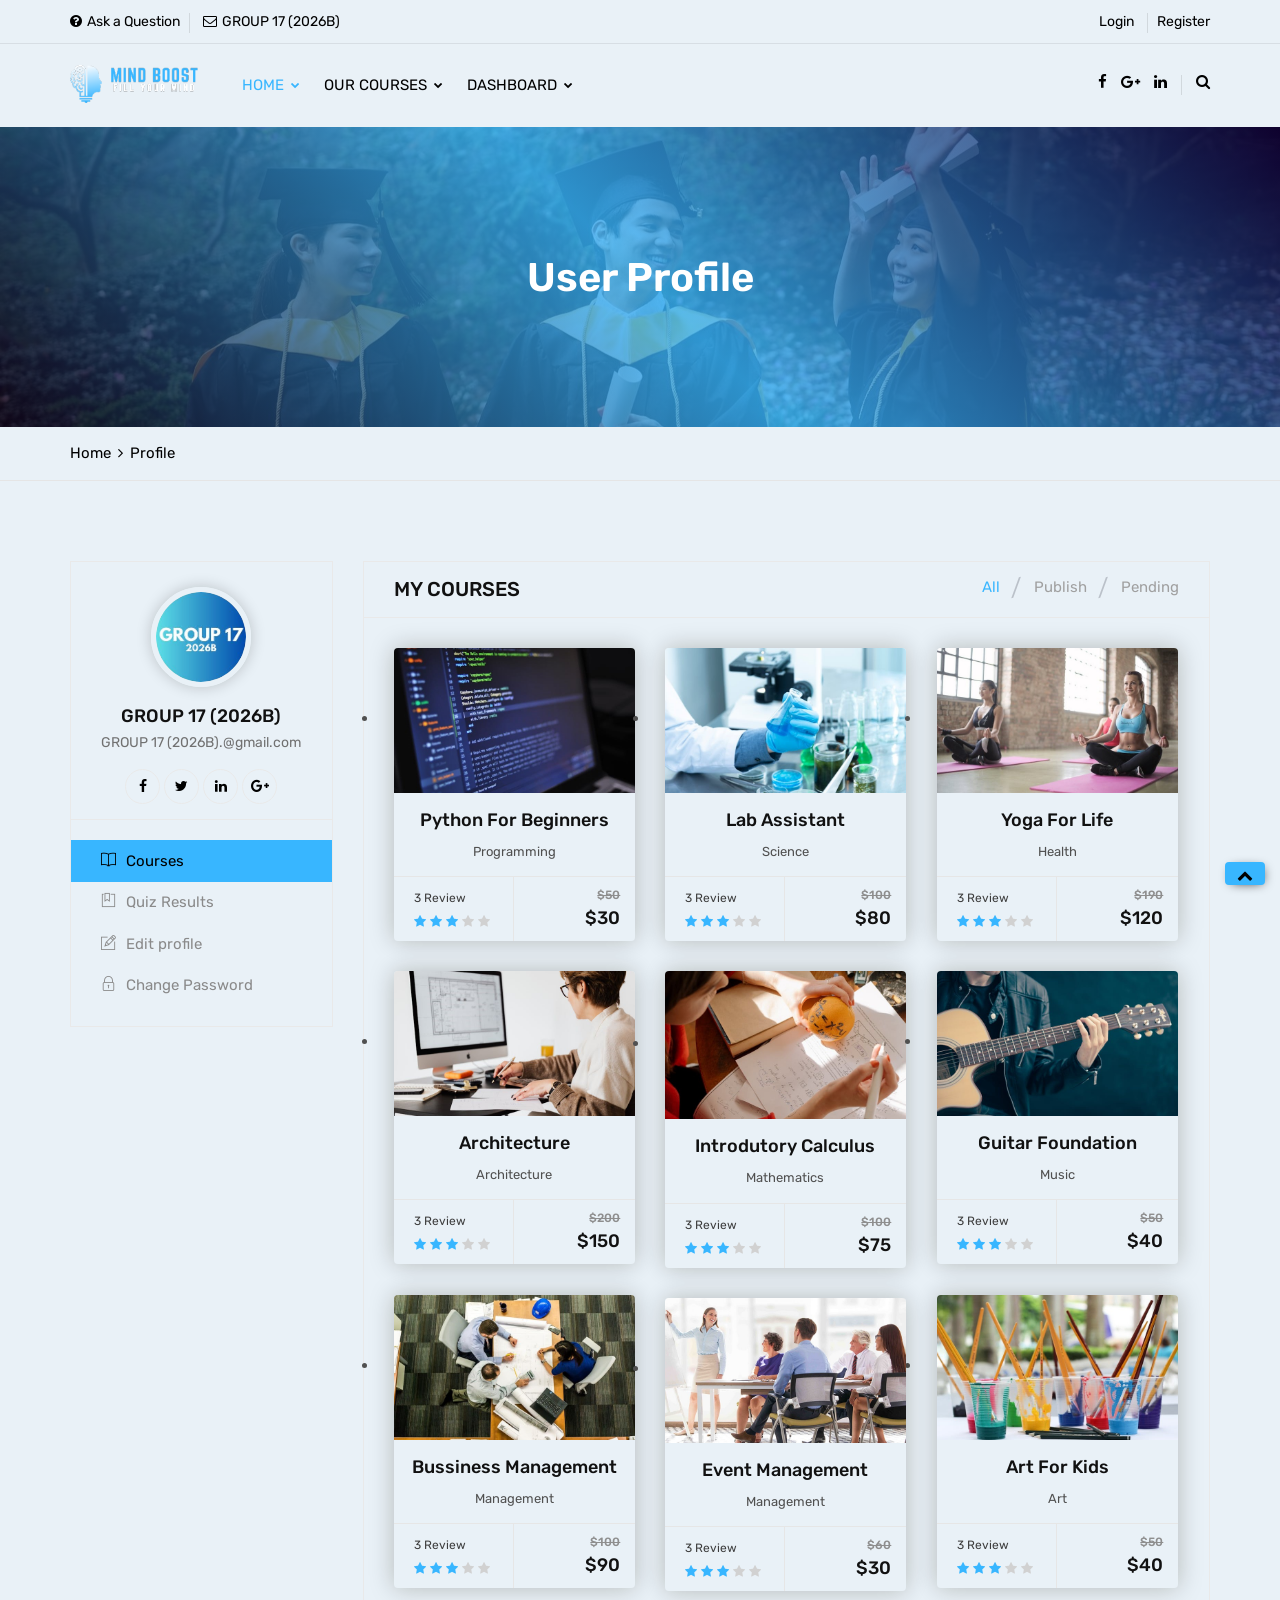
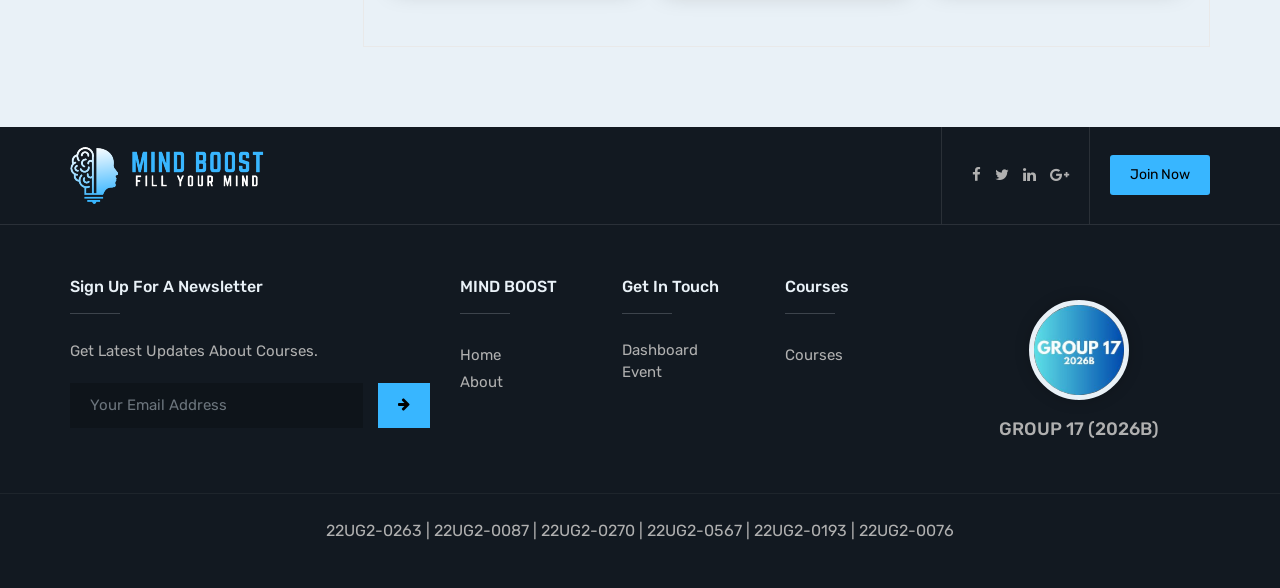
<file: profile.html>
<!DOCTYPE html>
<html lang="en">

<head>

	<meta charset="utf-8">
	<meta http-equiv="X-UA-Compatible" content="IE=edge">
	<meta name="keywords" content="" />
	<meta name="author" content="" />
	<meta name="robots" content="" />

	<meta name="description" content="MIND BOOST" />

	<meta property="og:title" content="MIND BOOST" />
	<meta property="og:description" content="MIND BOOST" />
	<meta property="og:image" content="" />
	<meta name="format-detection" content="telephone=no">

	<link rel="icon" href="assets/images/favicon.ico" type="image/x-icon" />
	<link rel="shortcut icon" type="image/x-icon" href="assets/images/favicon.png" />

	<title>MIND BOOST </title>

	<meta name="viewport" content="width=device-width, initial-scale=1">

	<link rel="stylesheet" type="text/css" href="assets/css/assets.css">

	<link rel="stylesheet" type="text/css" href="assets/css/typography.css">
	
	<link rel="stylesheet" type="text/css" href="assets/css/shortcodes/shortcodes.css">
	
	<link rel="stylesheet" type="text/css" href="assets/css/style.css">
	<link class="skin" rel="stylesheet" type="text/css" href="assets/css/color/color-1.css">
	
</head>
<body id="bg">
<div class="page-wraper">
	<div id="loading-icon-bx"></div>

    <header class="header rs-nav">
		<div class="top-bar">
			<div class="container">
				<div class="row d-flex justify-content-between">
					<div class="topbar-left">
						<ul>
							<li><a href=""><i class="fa fa-question-circle"></i>Ask a Question</a></li>
							<li><a href="javascript:;"><i class="fa fa-envelope-o"></i>GROUP 17 (2026B)</a></li>
						</ul>
					</div>
					<div class="topbar-right">
						<ul>
							<li><a href="index.html">Login</a></li>
							<li><a href="register.html">Register</a></li>
						</ul>
					</div>
				</div>
			</div>
		</div>
		<div class="sticky-header navbar-expand-lg">
            <div class="menu-bar clearfix">
                <div class="container clearfix">

					<div class="menu-logo">
						<a href="home.html"><img src="assets/images/logo.png" alt=""></a>
					</div>

                    <button class="navbar-toggler collapsed menuicon justify-content-end" type="button" data-toggle="collapse" data-target="#menuDropdown" aria-controls="menuDropdown" aria-expanded="false" aria-label="Toggle navigation">
						<span></span>
						<span></span>
						<span></span>
					</button>

                    <div class="secondary-menu">
                        <div class="secondary-inner">
                            <ul>
								<li><a href="javascript:;" class="btn-link"><i class="fa fa-facebook"></i></a></li>
								<li><a href="javascript:;" class="btn-link"><i class="fa fa-google-plus"></i></a></li>
								<li><a href="javascript:;" class="btn-link"><i class="fa fa-linkedin"></i></a></li>

								<li class="search-btn"><button id="quik-search-btn" type="button" class="btn-link"><i class="fa fa-search"></i></button></li>
							</ul>
						</div>
                    </div>

                    <div class="nav-search-bar">
                        <form action="#">
                            <input name="search" value="" type="text" class="form-control" placeholder="Type to search">
                            <span><i class="ti-search"></i></span>
                        </form>
						<span id="search-remove"><i class="ti-close"></i></span>
                    </div>

                    <div class="menu-links navbar-collapse collapse justify-content-start" id="menuDropdown">
						<div class="menu-logo">
							<a href="home.html"><img src="assets/images/logo.png" alt=""></a>
						</div>
                        <ul class="nav navbar-nav">	
							<li class="active"><a href="javascript:;">Home <i class="fa fa-chevron-down"></i></a>
								<ul class="sub-menu">
									<li><a href="home.html">Courses</a></li>
								</ul>
							</li>
							<li class="add-mega-menu"><a href="javascript:;">Our Courses <i class="fa fa-chevron-down"></i></a>
								<ul class="sub-menu add-menu">
									<li class="add-menu-left">
										<h5 class="menu-adv-title">Our Courses</h5>
										<ul>
											<li><a href="courses.html">Courses </a></li>
										</ul>
									</li>
									<li class="add-menu-right">
										<img src="assets/images/courses/adv.jpg" alt=""/>
									</li>
								</ul>
							</li>
							<li class="nav-dashboard"><a href="javascript:;">Dashboard <i class="fa fa-chevron-down"></i></a>
								<ul class="sub-menu">
									<li><a href="courses.html">Courses</a></li>
									<li><a href="profile.html">User profile</a></li>
									</li>
								</ul>
							</li>
						</ul>
						<div class="nav-social-link">
							<a href="javascript:;"><i class="fa fa-facebook"></i></a>
							<a href="javascript:;"><i class="fa fa-google-plus"></i></a>
							<a href="javascript:;"><i class="fa fa-linkedin"></i></a>
						</div>
                    </div>

                </div>
            </div>
        </div>
    </header>

    <div class="page-content bg-white">

        <div class="page-banner ovbl-dark" style="background-image:url(assets/images/courses/banner1.jpg);">
            <div class="container">
                <div class="page-banner-entry">
                    <h1 class="text-white">User Profile</h1>
				 </div>
            </div>
        </div>

		<div class="breadcrumb-row">
			<div class="container">
				<ul class="list-inline">
					<li><a href="#">Home</a></li>
					<li>Profile</li>
				</ul>
			</div>
		</div>

		<div class="content-block">

			<div class="section-area section-sp1">
                <div class="container">
					 <div class="row">
						<div class="col-lg-3 col-md-4 col-sm-12 m-b30">
							<div class="profile-bx text-center">
								<div class="profile-thumb">
									<img src="assets/images/profile/pic1.jpg" alt=""/>
								</div>
								<div class="profile-info">
									<h4>GROUP 17 (2026B)</h4>
									<span>GROUP 17 (2026B).@gmail.com</span>
								</div>
								<div class="profile-social">
									<ul class="list-inline m-a0">
										<li><a href="#"><i class="fa fa-facebook"></i></a></li>
										<li><a href="#"><i class="fa fa-twitter"></i></a></li>
										<li><a href="#"><i class="fa fa-linkedin"></i></a></li>
										<li><a href="#"><i class="fa fa-google-plus"></i></a></li>
									</ul>
								</div>
								<div class="profile-tabnav">
									<ul class="nav nav-tabs">
										<li class="nav-item">
											<a class="nav-link active" data-toggle="tab" href="#courses"><i class="ti-book"></i>Courses</a>
										</li>
										<li class="nav-item">
											<a class="nav-link" data-toggle="tab" href="#quiz-results"><i class="ti-bookmark-alt"></i>Quiz Results </a>
										</li>
										<li class="nav-item">
											<a class="nav-link" data-toggle="tab" href="#edit-profile"><i class="ti-pencil-alt"></i>Edit profile</a>
										</li>
										<li class="nav-item">
											<a class="nav-link" data-toggle="tab" href="#change-password"><i class="ti-lock"></i>Change Password</a>
										</li>
									</ul>
								</div>
							</div>
						</div>
						<div class="col-lg-9 col-md-8 col-sm-12 m-b30">
							<div class="profile-content-bx">
								<div class="tab-content">
									<div class="tab-pane active" id="courses">
										<div class="profile-head">
											<h3>My Courses</h3>
											<div class="feature-filters style1 ml-auto">
												<ul class="filters" data-toggle="buttons">
													<li data-filter="" class="btn active">
														<input type="radio">
														<a href="#"><span>All</span></a> 
													</li>
													<li data-filter="publish" class="btn">
														<input type="radio">
														<a href="#"><span>Publish</span></a> 
													</li>
													<li data-filter="pending" class="btn">
														<input type="radio">
														<a href="#"><span>Pending</span></a> 
													</li>
												</ul>
											</div>
										</div>
										<div class="courses-filter">
											<div class="clearfix">
												<ul id="masonry" class="ttr-gallery-listing magnific-image row">
													<li class="action-card col-xl-4 col-lg-6 col-md-12 col-sm-6 publish">
														<div class="cours-bx">
															<div class="action-box">
																<img src="assets/images/courses/pic1.jpg" alt="">
																<a href="#" class="btn">Read More</a>
															</div>
															<div class="info-bx text-center">
																<h5><a href="#">Python For Beginners</a></h5>
																<span>Programming</span>
															</div>
															<div class="cours-more-info">
																<div class="review">
																	<span>3 Review</span>
																	<ul class="cours-star">
																		<li class="active"><i class="fa fa-star"></i></li>
																		<li class="active"><i class="fa fa-star"></i></li>
																		<li class="active"><i class="fa fa-star"></i></li>
																		<li><i class="fa fa-star"></i></li>
																		<li><i class="fa fa-star"></i></li>
																	</ul>
																</div>
																<div class="price">
																	<del>$50</del>
																	<h5>$30</h5>
																</div>
															</div>
														</div>
													</li>
													<li class="action-card col-xl-4 col-lg-6 col-md-12 col-sm-6 pending">
														<div class="cours-bx">
															<div class="action-box">
																<img src="assets/images/courses/pic2.jpg" alt="">
																<a href="#" class="btn">Read More</a>
															</div>
															<div class="info-bx text-center">
																<h5><a href="#"> Lab Assistant</a></h5>
																<span>Science</span>
															</div>
															<div class="cours-more-info">
																<div class="review">
																	<span>3 Review</span>
																	<ul class="cours-star">
																		<li class="active"><i class="fa fa-star"></i></li>
																		<li class="active"><i class="fa fa-star"></i></li>
																		<li class="active"><i class="fa fa-star"></i></li>
																		<li><i class="fa fa-star"></i></li>
																		<li><i class="fa fa-star"></i></li>
																	</ul>
																</div>
																<div class="price">
																	<del>$100</del>
																	<h5>$80</h5>
																</div>
															</div>
														</div>
													</li>
													<li class="action-card col-xl-4 col-lg-6 col-md-12 col-sm-6 publish">
														<div class="cours-bx">
															<div class="action-box">
																<img src="assets/images/courses/pic3.jpg" alt="">
																<a href="#" class="btn">Read More</a>
															</div>
															<div class="info-bx text-center">
																<h5><a href="#"> Yoga For Life</a></h5>
																<span>Health</span>
															</div>
															<div class="cours-more-info">
																<div class="review">
																	<span>3 Review</span>
																	<ul class="cours-star">
																		<li class="active"><i class="fa fa-star"></i></li>
																		<li class="active"><i class="fa fa-star"></i></li>
																		<li class="active"><i class="fa fa-star"></i></li>
																		<li><i class="fa fa-star"></i></li>
																		<li><i class="fa fa-star"></i></li>
																	</ul>
																</div>
																<div class="price">
																	<del>$190</del>
																	<h5>$120</h5>
																</div>
															</div>
														</div>
													</li>
													<li class="action-card col-xl-4 col-lg-6 col-md-12 col-sm-6 pending">
														<div class="cours-bx">
															<div class="action-box">
																<img src="assets/images/courses/pic4.jpg" alt="">
																<a href="#" class="btn">Read More</a>
															</div>
															<div class="info-bx text-center">
																<h5><a href="#">Architecture</a></h5>
																<span>Architecture</span>
															</div>
															<div class="cours-more-info">
																<div class="review">
																	<span>3 Review</span>
																	<ul class="cours-star">
																		<li class="active"><i class="fa fa-star"></i></li>
																		<li class="active"><i class="fa fa-star"></i></li>
																		<li class="active"><i class="fa fa-star"></i></li>
																		<li><i class="fa fa-star"></i></li>
																		<li><i class="fa fa-star"></i></li>
																	</ul>
																</div>
																<div class="price">
																	<del>$200</del>
																	<h5>$150</h5>
																</div>
															</div>
														</div>
													</li>
													<li class="action-card col-xl-4 col-lg-6 col-md-12 col-sm-6 publish">
														<div class="cours-bx">
															<div class="action-box">
																<img src="assets/images/courses/pic5.jpg" alt="">
																<a href="#" class="btn">Read More</a>
															</div>
															<div class="info-bx text-center">
																<h5><a href="#"> Introdutory Calculus</a></h5>
																<span>Mathematics</span>
															</div>
															<div class="cours-more-info">
																<div class="review">
																	<span>3 Review</span>
																	<ul class="cours-star">
																		<li class="active"><i class="fa fa-star"></i></li>
																		<li class="active"><i class="fa fa-star"></i></li>
																		<li class="active"><i class="fa fa-star"></i></li>
																		<li><i class="fa fa-star"></i></li>
																		<li><i class="fa fa-star"></i></li>
																	</ul>
																</div>
																<div class="price">
																	<del>$100</del>
																	<h5>$75</h5>
																</div>
															</div>
														</div>
													</li>
													<li class="action-card col-xl-4 col-lg-6 col-md-12 col-sm-6 pending">
														<div class="cours-bx">
															<div class="action-box">
																<img src="assets/images/courses/pic6.jpg" alt="">
																<a href="#" class="btn">Read More</a>
															</div>
															<div class="info-bx text-center">
																<h5><a href="#"> Guitar Foundation</a></h5>
																<span>Music</span>
															</div>
															<div class="cours-more-info">
																<div class="review">
																	<span>3 Review</span>
																	<ul class="cours-star">
																		<li class="active"><i class="fa fa-star"></i></li>
																		<li class="active"><i class="fa fa-star"></i></li>
																		<li class="active"><i class="fa fa-star"></i></li>
																		<li><i class="fa fa-star"></i></li>
																		<li><i class="fa fa-star"></i></li>
																	</ul>
																</div>
																<div class="price">
																	<del>$50</del>
																	<h5>$40</h5>
																</div>
															</div>
														</div>
													</li>
													<li class="action-card col-xl-4 col-lg-6 col-md-12 col-sm-6 publish">
														<div class="cours-bx">
															<div class="action-box">
																<img src="assets/images/courses/pic7.jpg" alt="">
																<a href="#" class="btn">Read More</a>
															</div>
															<div class="info-bx text-center">
																<h5><a href="#"> Bussiness Management</a></h5>
																<span>Management</span>
															</div>
															<div class="cours-more-info">
																<div class="review">
																	<span>3 Review</span>
																	<ul class="cours-star">
																		<li class="active"><i class="fa fa-star"></i></li>
																		<li class="active"><i class="fa fa-star"></i></li>
																		<li class="active"><i class="fa fa-star"></i></li>
																		<li><i class="fa fa-star"></i></li>
																		<li><i class="fa fa-star"></i></li>
																	</ul>
																</div>
																<div class="price">
																	<del>$100</del>
																	<h5>$90</h5>
																</div>
															</div>
														</div>
													</li>
													<li class="action-card col-xl-4 col-lg-6 col-md-12 col-sm-6 book">
														<div class="cours-bx">
															<div class="action-box">
																<img src="assets/images/courses/pic8.jpg" alt="">
																<a href="#" class="btn">Read More</a>
															</div>
															<div class="info-bx text-center">
																<h5><a href="#"> Art For Kids </a></h5>
																<span>Art</span>
															</div>
															<div class="cours-more-info">
																<div class="review">
																	<span>3 Review</span>
																	<ul class="cours-star">
																		<li class="active"><i class="fa fa-star"></i></li>
																		<li class="active"><i class="fa fa-star"></i></li>
																		<li class="active"><i class="fa fa-star"></i></li>
																		<li><i class="fa fa-star"></i></li>
																		<li><i class="fa fa-star"></i></li>
																	</ul>
																</div>
																<div class="price">
																	<del>$50</del>
																	<h5>$40</h5>
																</div>
															</div>
														</div>
													</li>
													<li class="action-card col-xl-4 col-lg-6 col-md-12 col-sm-6 publish">
														<div class="cours-bx">
															<div class="action-box">
																<img src="assets/images/courses/pic9.jpg" alt="">
																<a href="#" class="btn">Read More</a>
															</div>
															<div class="info-bx text-center">
																<h5><a href="#">Event Management </a></h5>
																<span>Management</span>
															</div>
															<div class="cours-more-info">
																<div class="review">
																	<span>3 Review</span>
																	<ul class="cours-star">
																		<li class="active"><i class="fa fa-star"></i></li>
																		<li class="active"><i class="fa fa-star"></i></li>
																		<li class="active"><i class="fa fa-star"></i></li>
																		<li><i class="fa fa-star"></i></li>
																		<li><i class="fa fa-star"></i></li>
																	</ul>
																</div>
																<div class="price">
																	<del>$60</del>
																	<h5>$30</h5>
																</div>
															</div>
														</div>
													</li>
												</ul>
											</div>
										</div>
									</div>
									<div class="tab-pane" id="quiz-results">
										<div class="profile-head">
											<h3>Quiz Results</h3>
										</div>
										<div class="courses-filter">
											<div class="row">
												<div class="col-md-6 col-lg-6">
													<ul class="course-features">
														<li><i class="ti-book"></i> <span class="label">Lectures</span> <span class="value">8</span></li>
														<li><i class="ti-help-alt"></i> <span class="label">Quizzes</span> <span class="value">1</span></li>
														<li><i class="ti-time"></i> <span class="label">Duration</span> <span class="value">60 hours</span></li>
														<li><i class="ti-stats-up"></i> <span class="label">Skill level</span> <span class="value">Beginner</span></li>
														<li><i class="ti-smallcap"></i> <span class="label">Language</span> <span class="value">English</span></li>
														<li><i class="ti-user"></i> <span class="label">Students</span> <span class="value">32</span></li>
														<li><i class="ti-check-box"></i> <span class="label">Assessments</span> <span class="value">Yes</span></li>
													</ul>
												</div>
												<div class="col-md-6 col-lg-6">
													<ul class="course-features">
														<li><i class="ti-book"></i> <span class="label">Lectures</span> <span class="value">8</span></li>
														<li><i class="ti-help-alt"></i> <span class="label">Quizzes</span> <span class="value">1</span></li>
														<li><i class="ti-time"></i> <span class="label">Duration</span> <span class="value">60 hours</span></li>
														<li><i class="ti-stats-up"></i> <span class="label">Skill level</span> <span class="value">Beginner</span></li>
														<li><i class="ti-smallcap"></i> <span class="label">Language</span> <span class="value">English</span></li>
														<li><i class="ti-user"></i> <span class="label">Students</span> <span class="value">32</span></li>
														<li><i class="ti-check-box"></i> <span class="label">Assessments</span> <span class="value">Yes</span></li>
													</ul>
												</div>
											</div>
										</div>
									</div>
									<div class="tab-pane" id="edit-profile">
										<div class="profile-head">
											<h3>Edit profile</h3>
										</div>
										<form class="edit-profile">
											<div class="">
												<div class="form-group row">
													<div class="col-12 col-sm-9 col-md-9 col-lg-10 ml-auto">
														<h3>1. Personal Details</h3>
													</div>
												</div>
												<div class="form-group row">
													<label class="col-12 col-sm-3 col-md-3 col-lg-2 col-form-label">Full Name</label>
													<div class="col-12 col-sm-9 col-md-9 col-lg-7">
														<input class="form-control" type="text" value="GROUP 17 (2026B)">
													</div>
												</div>
												<div class="form-group row">
													<label class="col-12 col-sm-3 col-md-3 col-lg-2 col-form-label">Occupation</label>
													<div class="col-12 col-sm-9 col-md-9 col-lg-7">
														<input class="form-control" type="text" value="Student">
													</div>
												</div>
												<div class="form-group row">
													<label class="col-12 col-sm-3 col-md-3 col-lg-2 col-form-label">MIND BOOST Name</label>
													<div class="col-12 col-sm-9 col-md-9 col-lg-7">
														<input class="form-control" type="text" value="GROUP 17 (2026B)">
													</div>
												</div>
												<div class="form-group row">
													<label class="col-12 col-sm-3 col-md-3 col-lg-2 col-form-label">Phone No.</label>
													<div class="col-12 col-sm-9 col-md-9 col-lg-7">
														<input class="form-control" type="text" value="0123456789">
													</div>
												</div>
												
												<div class="seperator"></div>
												
												<div class="form-group row">
													<div class="col-12 col-sm-9 col-md-9 col-lg-10 ml-auto">
														<h3>2. Address</h3>
													</div>
												</div>
												<div class="form-group row">
													<label class="col-12 col-sm-3 col-md-3 col-lg-2 col-form-label">Address</label>
													<div class="col-12 col-sm-9 col-md-9 col-lg-7">
														<input class="form-control" type="text" value="">
													</div>
												</div>
												<div class="form-group row">
													<label class="col-12 col-sm-3 col-md-3 col-lg-2 col-form-label">City</label>
													<div class="col-12 col-sm-9 col-md-9 col-lg-7">
														<input class="form-control" type="text" value="">
													</div>
												</div>
												<div class="form-group row">
													<label class="col-12 col-sm-3 col-md-3 col-lg-2 col-form-label">State</label>
													<div class="col-12 col-sm-9 col-md-9 col-lg-7">
														<input class="form-control" type="text" value="">
													</div>
												</div>
												<div class="form-group row">
													<label class="col-12 col-sm-3 col-md-3 col-lg-2 col-form-label">Postcode</label>
													<div class="col-12 col-sm-9 col-md-9 col-lg-7">
														<input class="form-control" type="text" value="">
													</div>
												</div>

												<div class="m-form__seperator m-form__seperator--dashed m-form__seperator--space-2x"></div>

												<div class="form-group row">
													<div class="col-12 col-sm-9 col-md-9 col-lg-10 ml-auto">
														<h3 class="m-form__section">3. Social Links</h3>
													</div>
												</div>

												<div class="form-group row">
													<label class="col-12 col-sm-3 col-md-3 col-lg-2 col-form-label">Linkedin</label>
													<div class="col-12 col-sm-9 col-md-9 col-lg-7">
														<input class="form-control" type="text" value="">
													</div>
												</div>
												<div class="form-group row">
													<label class="col-12 col-sm-3 col-md-3 col-lg-2 col-form-label">Facebook</label>
													<div class="col-12 col-sm-9 col-md-9 col-lg-7">
														<input class="form-control" type="text" value="">
													</div>
												</div>
												<div class="form-group row">
													<label class="col-12 col-sm-3 col-md-3 col-lg-2 col-form-label">Twitter</label>
													<div class="col-12 col-sm-9 col-md-9 col-lg-7">
														<input class="form-control" type="text" value="">
													</div>
												</div>
												<div class="form-group row">
													<label class="col-12 col-sm-3 col-md-3 col-lg-2 col-form-label">Instagram</label>
													<div class="col-12 col-sm-9 col-md-9 col-lg-7">
														<input class="form-control" type="text" value="">
													</div>
												</div>
											</div>
											<div class="">
												<div class="">
													<div class="row">
														<div class="col-12 col-sm-3 col-md-3 col-lg-2">
														</div>
														<div class="col-12 col-sm-9 col-md-9 col-lg-7">
															<button type="reset" class="btn">Save changes</button>
															<button type="reset" class="btn-secondry">Cancel</button>
														</div>
													</div>
												</div>
											</div>
										</form>
									</div>
									<div class="tab-pane" id="change-password">
										<div class="profile-head">
											<h3>Change Password</h3>
										</div>
										<form class="edit-profile">
											<div class="">
												<div class="form-group row">
													<div class="col-12 col-sm-8 col-md-8 col-lg-9 ml-auto">
														<h3>Password</h3>
													</div>
												</div>
												<div class="form-group row">
													<label class="col-12 col-sm-4 col-md-4 col-lg-3 col-form-label">Current Password</label>
													<div class="col-12 col-sm-8 col-md-8 col-lg-7">
														<input class="form-control" type="password" value="">
													</div>
												</div>
												<div class="form-group row">
													<label class="col-12 col-sm-4 col-md-4 col-lg-3 col-form-label">New Password</label>
													<div class="col-12 col-sm-8 col-md-8 col-lg-7">
														<input class="form-control" type="password" value="">
													</div>
												</div>
												<div class="form-group row">
													<label class="col-12 col-sm-4 col-md-4 col-lg-3 col-form-label">Re Type New Password</label>
													<div class="col-12 col-sm-8 col-md-8 col-lg-7">
														<input class="form-control" type="password" value="">
													</div>
												</div>
											</div>
											<div class="row">
												<div class="col-12 col-sm-4 col-md-4 col-lg-3">
												</div>
												<div class="col-12 col-sm-8 col-md-8 col-lg-7">
													<button type="reset" class="btn">Save changes</button>
													<button type="reset" class="btn-secondry">Cancel</button>
												</div>
											</div>
												
										</form>
									</div>
								</div> 
							</div>
						</div>
					</div>
				</div>
            </div>
        </div>

    </div>

    <footer>
        <div class="footer-top">
			<div class="pt-exebar">
				<div class="container">
					<div class="d-flex align-items-stretch">
						<div class="pt-logo mr-auto">
							<a href="home.html"><img src="assets/images/logo-white.png" alt=""/></a>
						</div>
						<div class="pt-social-link">
							<ul class="list-inline m-a0">
								<li><a href="#" class="btn-link"><i class="fa fa-facebook"></i></a></li>
								<li><a href="#" class="btn-link"><i class="fa fa-twitter"></i></a></li>
								<li><a href="#" class="btn-link"><i class="fa fa-linkedin"></i></a></li>
								<li><a href="#" class="btn-link"><i class="fa fa-google-plus"></i></a></li>
							</ul>
						</div>
						<div class="pt-btn-join">
							<a href="#" class="btn ">Join Now</a>
						</div>
					</div>
				</div>
			</div>
            <div class="container">
                <div class="row">
					<div class="col-lg-4 col-md-12 col-sm-12 footer-col-4">
                        <div class="widget">
                            <h5 class="footer-title">Sign Up For A Newsletter</h5>
							<p class="text-capitalize m-b20">Get Latest Updates About Courses.</p>
                            <div class="subscribe-form m-b20">
								<form class="subscription-form" action="http://MIND BOOST.themetrades.com/demo/assets/script/mailchamp.php" method="post">
									<div class="ajax-message"></div>
									<div class="input-group">
										<input name="email" required="required"  class="form-control" placeholder="Your Email Address" type="email">
										<span class="input-group-btn">
											<button name="submit" value="Submit" type="submit" class="btn"><i class="fa fa-arrow-right"></i></button>
										</span> 
									</div>
								</form>
							</div>
                        </div>
                    </div>
					<div class="col-12 col-lg-5 col-md-7 col-sm-12">
						<div class="row">
							<div class="col-4 col-lg-4 col-md-4 col-sm-4">
								<div class="widget footer_widget">
									<h5 class="footer-title">MIND BOOST</h5>
									<ul>
										<li><a href="home.html">Home</a></li>
										<li>About</li>
									</ul>
								</div>
							</div>
							<div class="col-4 col-lg-4 col-md-4 col-sm-4">
								<div class="widget footer_widget">
									<h5 class="footer-title">Get In Touch</h5>
									<ul>
										<li>Dashboard</li>
										<li>Event</li>
									</ul>
								</div>
							</div>
							<div class="col-4 col-lg-4 col-md-4 col-sm-4">
								<div class="widget footer_widget">
									<h5 class="footer-title">Courses</h5>
									<ul>
										<li><a href="courses.html">Courses</a></li>

									</ul>
								</div>
							</div>
						</div>
                    </div>
					<div class="col-12 col-lg-3 col-md-5 col-sm-12 footer-col-4">
                        <div class="widget widget_gallery gallery-grid-4">
                            <div class="text-center">
								<div class="profile-thumb">
									<img src="assets/images/profile/pic1.jpg" alt=""/>
								</div>
								<div class="profile-info">
									<h4>GROUP 17 (2026B)</h4>
								</div>
                        </div>
                    </div>
                </div>
            </div>
        </div>
        <div class="footer-bottom">
            <div class="container">
                <div class="row">
                    <div class="col-lg-12 col-md-12 col-sm-12 text-center"> <a target="_blank">22UG2-0263 | 22UG2-0087 | 22UG2-0270 | 22UG2-0567 | 22UG2-0193 | 22UG2-0076</div>
                </div>
            </div>
        </div>
    </footer>

    <button class="back-to-top fa fa-chevron-up" ></button>
</div>

<script src="assets/js/jquery.min.js"></script>
<script src="assets/vendors/bootstrap/js/popper.min.js"></script>
<script src="assets/vendors/bootstrap/js/bootstrap.min.js"></script>
<script src="assets/vendors/bootstrap-select/bootstrap-select.min.js"></script>
<script src="assets/vendors/bootstrap-touchspin/jquery.bootstrap-touchspin.js"></script>
<script src="assets/vendors/magnific-popup/magnific-popup.js"></script>
<script src="assets/vendors/counter/waypoints-min.js"></script>
<script src="assets/vendors/counter/counterup.min.js"></script>
<script src="assets/vendors/imagesloaded/imagesloaded.js"></script>
<script src="assets/vendors/masonry/masonry.js"></script>
<script src="assets/vendors/masonry/filter.js"></script>
<script src="assets/vendors/owl-carousel/owl.carousel.js"></script>
<script src="assets/js/functions.js"></script>
<script src="assets/js/contact.js"></script>
<script src='assets/vendors/switcher/switcher.js'></script>
</body>

</html>
</file>
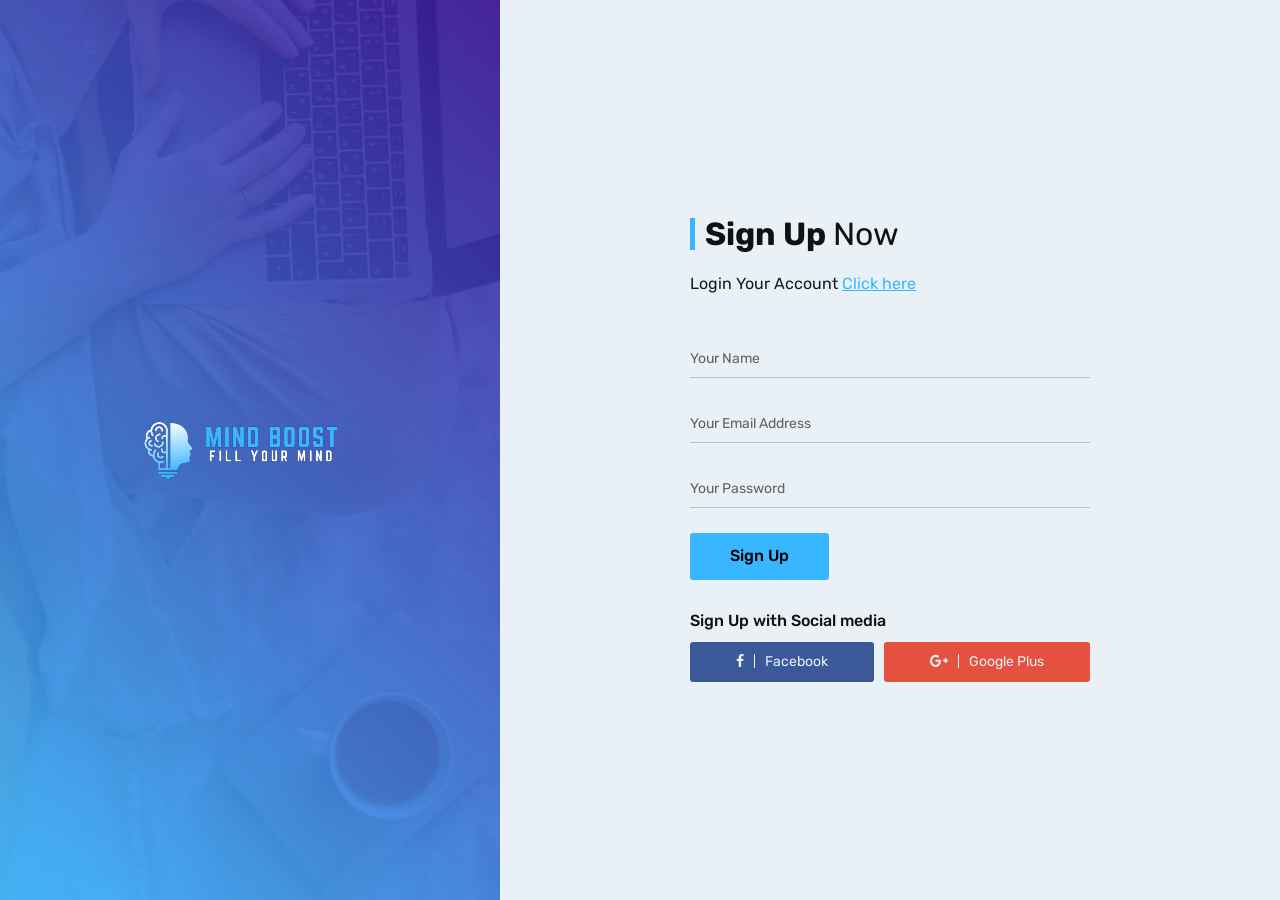
<file: register.html>
<!DOCTYPE html>
<html lang="en">

<head>
    <meta charset="utf-8">
    <meta http-equiv="X-UA-Compatible" content="IE=edge">
    <meta name="keywords" content="" />
    <meta name="author" content="" />
    <meta name="robots" content="" />
    
    <meta name="description" content="MIND BOOST" />
    
    <meta property="og:title" content="MIND BOOST" />
    <meta property="og:description" content="MIND BOOST" />
    <meta property="og:image" content="" />
    <meta name="format-detection" content="telephone=no">

    <link rel="icon" href="assets/images/favicon.ico" type="image/x-icon" />
    <link rel="shortcut icon" type="image/x-icon" href="assets/images/favicon.png" />

    <title>MIND BOOST </title>

    <meta name="viewport" content="width=device-width, initial-scale=1">

    <link rel="stylesheet" type="text/css" href="assets/css/assets.css">

    <link rel="stylesheet" type="text/css" href="assets/css/typography.css">

    <link rel="stylesheet" type="text/css" href="assets/css/shortcodes/shortcodes.css">

    <link rel="stylesheet" type="text/css" href="assets/css/style.css">
    <link class="skin" rel="stylesheet" type="text/css" href="assets/css/color/color-1.css">
</head>

<body id="bg">
<div class="page-wraper">
    <div id="loading-icon-bx"></div>
    <div class="account-form">
        <div class="account-head" style="background-image:url(assets/images/courses/log.jpg);">
            <a href="home.html"><img src="assets/images/logo-white-2.png" alt=""></a>
        </div>
        <div class="account-form-inner">
            <div class="account-container">
                <div class="heading-bx left">
                    <h2 class="title-head">Sign Up <span>Now</span></h2>
                    <p>Login Your Account <a href="index.html">Click here</a></p>
                </div>  
                <form class="contact-bx" action="home.html" method="get">
                    <div class="row placeani">
                        <div class="col-lg-12">
                            <div class="form-group">
                                <div class="input-group">
                                    <label>Your Name</label>
                                    <input name="dzName" type="text" class="form-control">
                                </div>
                            </div>
                        </div>
                        <div class="col-lg-12">
                            <div class="form-group">
                                <div class="input-group">
                                    <label>Your Email Address</label>
                                    <input name="dzName" type="email" class="form-control">
                                </div>
                            </div>
                        </div>
                        <div class="col-lg-12">
                            <div class="form-group">
                                <div class="input-group"> 
                                    <label>Your Password</label>
                                    <input name="dzEmail" type="password" class="form-control" >
                                </div>
                            </div>
                        </div>
                        <div class="col-lg-12 m-b30">
                            <button name="submit" type="submit" value="Submit" class="btn button-md">Sign Up</button>
                        </div>
                        <div class="col-lg-12">
                            <h6>Sign Up with Social media</h6>
                            <div class="d-flex">
                                <a class="btn flex-fill m-r5 facebook" href="#"><i class="fa fa-facebook"></i>Facebook</a>
                                <a class="btn flex-fill m-l5 google-plus" href="#"><i class="fa fa-google-plus"></i>Google Plus</a>
                            </div>
                        </div>
                    </div>
                </form>
            </div>
        </div>
    </div>
</div>

<script src="assets/js/jquery.min.js"></script>
<script src="assets/vendors/bootstrap/js/popper.min.js"></script>
<script src="assets/vendors/bootstrap/js/bootstrap.min.js"></script>
<script src="assets/vendors/bootstrap-select/bootstrap-select.min.js"></script>
<script src="assets/vendors/bootstrap-touchspin/jquery.bootstrap-touchspin.js"></script>
<script src="assets/vendors/magnific-popup/magnific-popup.js"></script>
<script src="assets/vendors/counter/waypoints-min.js"></script>
<script src="assets/vendors/counter/counterup.min.js"></script>
<script src="assets/vendors/imagesloaded/imagesloaded.js"></script>
<script src="assets/vendors/masonry/masonry.js"></script>
<script src="assets/vendors/masonry/filter.js"></script>
<script src="assets/vendors/owl-carousel/owl.carousel.js"></script>
<script src="assets/js/functions.js"></script>
<script src="assets/js/contact.js"></script>
<script src='assets/vendors/switcher/switcher.js'></script>
</body>

</html>
</file>
<file: assets/css/typography.css>
/*=================  
	Basic 
====================*/
body {
    background-color: #e9f1f7;
    font-family: Rubik;
    font-size: 16px;
    font-weight: 400;
    color:#505050;
    padding: 0;
    margin: 0;
    overflow-x: hidden;
	-webkit-font-smoothing: antialiased;
    font-smoothing: antialiased;
	-moz-osx-font-smoothing: grayscale;
	scroll-behavior: smooth;
}
a { color: #6f6f6f; outline: 0 none; text-decoration: none; }
a:hover, a:focus { text-decoration: none; outline: 0 none; }
a:active, a:hover { color: #333333; }
p a { color: #333333; }
img { border-style: none; height: auto; max-width: 100%; vertical-align: middle; }
hr { clear: both; }
section, article, aside, details, figcaption, figure, footer, header, hgroup, main, menu, nav, summary { display: block; }
address { font-style: italic; }
table { background-color: transparent;  width: 100%; }
table thead th { color: #333; }
table td { padding: 15px 10px; }
p, address, pre, hr, ul, ol, dl, dd, table { margin-bottom: 24px; }
::selection { color: #000; background:#dbdbdb; }
::-moz-selection { color:#000; background:#dbdbdb; }
::-moz-selection { background: #3396d1; color: #fff; }
::selection { background: #3396d1; color: #fff; }
p { line-height: 28px; margin-bottom: 24px; }
iframe{border:0;}
/*=================  
	Headings
====================*/
h1, h2, h3, h4, h5, h6 { color: #111111; font-family: rubik; margin-top:0; }
h1 a, h2 a, h3 a, h4 a, h5 a, h6 a { color: inherit; }
h1 {font-size: 36px; line-height: 45px; margin-bottom: 25px; font-weight: 700; }
h2 {font-size: 32px; line-height: 45px; margin-bottom: 25px; font-weight: 700; }
h3 {font-size: 28px; line-height: 35px; margin-bottom: 20px; font-weight: 700; }
h4 {font-size: 22px; line-height: 28px; margin-bottom: 15px; font-weight: 500; }
h5 {font-size: 18px; line-height: 24px; margin-bottom: 10px; font-weight: 500; }
h6 {font-size: 16px; line-height: 22px; margin-bottom: 10px; font-weight: 500; }
@media only screen and (max-width: 767px) {
	h1{font-size: 30px; line-height: 40px; margin-bottom: 20px; font-weight: 700; }
	h2{font-size: 26px; line-height: 35px; margin-bottom: 20px; font-weight: 700; }
	h3{font-size: 24px; line-height: 30px; margin-bottom: 15px; font-weight: 700; }
}
/*=================  
	Font Size
====================*/
.fs10 { font-size: 10px; }
.fs12 { font-size: 12px; }
.fs13 { font-size: 13px; }
.fs14 { font-size: 14px; }
.fs16 { font-size: 16px; }
.fs18 { font-size: 18px; }
.fs20 { font-size: 20px; }
.fs22 { font-size: 22px; }
.fs24 { font-size: 24px; }
.fs26 { font-size: 26px; }
.fs30 { font-size: 30px; line-height:40px; }
.fs35 { font-size: 35px; line-height:45px; }
.fs40 { font-size: 40px; line-height:50px; }
.fs45 { font-size: 45px; line-height:55px; }
.fs50 { font-size: 50px; line-height:65px; }
.fs55 { font-size: 55px; line-height:65px; }
.fs60 { font-size: 60px; line-height:70px; }
.fs70 { font-size: 70px; line-height:80px; }
.fs75 { font-size: 75px; line-height:85px; }
.fs80 { font-size: 80px; line-height:90px; }
.fs90 { font-size: 90px;	line-height:100px; }
.fs100 { font-size: 100px; line-height:110px; }
/*=================  
	Font Weight
====================*/
.fw3 { font-weight: 300; }
.fw4 { font-weight: 400; }
.fw5 { font-weight: 500; }
.fw6 { font-weight: 600; }
.fw7 { font-weight: 700; }
.fw8 { font-weight: 800; }
.fw9 { font-weight: 900; }
/*=================  
	LISTS
====================*/
dl, ul, ol { list-style-position: outside; padding: 0; }
ul, ol { margin-bottom: 24px; }
ul li, ol li { padding: 0; }
dl { margin-left: 0; margin-bottom: 30px; }
dl dd { margin-bottom: 10px; }
/*=================  
	Padding Around
====================*/
.p-a0 { padding: 0;}
.p-a5 { padding: 5px; }
.p-a10 { padding: 10px;}
.p-a15 { padding: 15px; }
.p-a20 { padding: 20px; }
.p-a25 { padding: 25px; }
.p-a30 { padding: 30px; }
.p-a40 { padding: 40px; }
.p-a50 { padding: 50px; }
.p-a60 { padding: 60px; }
.p-a70 { padding: 70px; }
.p-a80 { padding: 80px; }
.p-a90 { padding: 90px; }
.p-a100 { padding: 100px; }
/*=================  
	Padding Top
====================*/
.p-t0 { padding-top: 0; }
.p-t5 { padding-top: 5px; }
.p-t10 { padding-top: 10px; }
.p-t15 { padding-top: 15px; }
.p-t20 { padding-top: 20px; }
.p-t30 { padding-top: 30px; }
.p-t40 { padding-top: 40px; }
.p-t50 { padding-top: 50px; }
.p-t60 { padding-top: 60px; }
.p-t70 { padding-top: 70px; }
.p-t80 { padding-top: 80px; }
.p-t90 { padding-top: 90px; }
.p-t100 { padding-top: 100px; }
/*=================  
	Padding Bottom
====================*/
.p-b0 { padding-bottom: 0; }
.p-b5 { padding-bottom: 5px; }
.p-b10 { padding-bottom: 10px; }
.p-b15 { padding-bottom: 15px; }
.p-b20 { padding-bottom: 20px; }
.p-b30 { padding-bottom: 30px; }
.p-b40 { padding-bottom: 40px; }
.p-b50 { padding-bottom: 50px; }
.p-b60 { padding-bottom: 60px; }
.p-b70 { padding-bottom: 70px; }
.p-b80 { padding-bottom: 80px; }
.p-b90 { padding-bottom: 90px; }
.p-b100 { padding-bottom: 100px; }
/*=================  
	Padding Left
====================*/
.p-l0 { padding-left: 0; }
.p-l5 { padding-left: 5px; }
.p-l10 { padding-left: 10px; }
.p-l15 { padding-left: 15px; }
.p-l20 { padding-left: 20px; }
.p-l30 { padding-left: 30px; }
.p-l40 { padding-left: 40px; }
.p-l50 { padding-left: 50px;}
.p-l60 { padding-left: 60px; }
.p-l70 { padding-left: 70px; }
.p-l80 { padding-left: 80px; }
.p-l90 { padding-left: 90px; }
.p-l100 { padding-left: 100px; }
/*=================  
	Padding Right
====================*/
.p-r0 { padding-right: 0;}
.p-r5 { padding-right: 5px; }
.p-r10 { padding-right: 10px;}
.p-r15 { padding-right: 15px; }
.p-r20 { padding-right: 20px; }
.p-r30 { padding-right: 30px; }
.p-r40 { padding-right: 40px; }
.p-r50 { padding-right: 50px; }
.p-r60 { padding-right: 60px; }
.p-r70 { padding-right: 70px;}
.p-r80 { padding-right: 80px; }
.p-r90 { padding-right: 90px; }
.p-r100 { padding-right: 100px;}
/*=================  
	Padding Left Right
====================*/
.p-lr0 { padding-left: 0; padding-right: 0; }
.p-lr5 { padding-left: 5px; padding-right: 5px; }
.p-lr10 { padding-left: 10px; padding-right: 10px; }
.p-lr15 { padding-left: 15px; padding-right: 15px; }
.p-lr20 { padding-left: 20px; padding-right: 20px; }
.p-lr30 { padding-left: 30px; padding-right: 30px; }
.p-lr40 { padding-left: 40px; padding-right: 40px; }
.p-lr50 { padding-left: 50px; padding-right: 50px; }
.p-lr60 { padding-left: 60px; padding-right: 60px; }
.p-lr70 { padding-left: 70px; padding-right: 70px; }
.p-lr80 { padding-left: 80px; padding-right: 80px; }
.p-lr90 { padding-left: 90px; padding-right: 90px; }
.p-lr100 { padding-left: 100px; padding-right: 100px; }
/*=================  
	Padding Top Bottom
====================*/
.p-tb0 { padding-bottom: 0; padding-top: 0; }
.p-tb5 { padding-bottom: 5px; padding-top: 5px; }
.p-tb10 { padding-bottom: 10px; padding-top: 10px; }
.p-tb15 { padding-bottom: 15px; padding-top: 15px; }
.p-tb20 { padding-bottom: 20px; padding-top: 20px; }
.p-tb30 { padding-bottom: 30px; padding-top: 30px; }
.p-tb40 { padding-bottom: 40px; padding-top: 40px; }
.p-tb50 { padding-bottom: 50px; padding-top: 50px; }
.p-tb60 { padding-bottom: 60px; padding-top: 60px; }
.p-tb70 { padding-bottom: 70px; padding-top: 70px; }
.p-tb80 { padding-bottom: 80px; padding-top: 80px; }
.p-tb90 { padding-bottom: 90px; padding-top: 90px; }
.p-tb100 { padding-bottom: 100px; padding-top: 100px; }
/*=================  
	Margin Around
====================*/
.m-auto { margin-left:auto; margin-right:auto;}
.m-a0 { margin: 0;}
.m-a5 { margin: 5px; }
.m-a10 { margin: 10px;}
.m-a15 { margin: 15px; }
.m-a20 { margin: 20px; }
.m-a25 { margin: 25px; }
.m-a30 { margin: 30px; }
.m-a40 { margin: 40px; }
.m-a50 { margin: 50px; }
.m-a60 { margin: 60px; }
.m-a70 { margin: 70px; }
.m-a80 { margin: 80px; }
.m-a90 { margin: 90px; }
.m-a100 { margin: 100px; }
/*=================  
	Margin Top
====================*/
.m-t0 { margin-top: 0; }
.m-t5 { margin-top: 5px; }
.m-t10 { margin-top: 10px; }
.m-t15 { margin-top: 15px; }
.m-t20 { margin-top: 20px; }
.m-t30 { margin-top: 30px; }
.m-t40 { margin-top: 40px; }
.m-t50 { margin-top: 50px; }
.m-t60 { margin-top: 60px; }
.m-t70 { margin-top: 70px; }
.m-t80 { margin-top: 80px; }
.m-t90 { margin-top: 90px; }
.m-t100 { margin-top: 100px; }
/*=================  
	Margin Bottom
====================*/
.m-b0 { margin-bottom: 0; }
.m-b5 { margin-bottom: 5px; }
.m-b10 { margin-bottom: 10px; }
.m-b15 { margin-bottom: 15px; }
.m-b20 { margin-bottom: 20px; }
.m-b30 { margin-bottom: 30px; }
.m-b40 { margin-bottom: 40px; }
.m-b50 { margin-bottom: 50px; }
.m-b60 { margin-bottom: 60px; }
.m-b70 { margin-bottom: 70px; }
.m-b80 { margin-bottom: 80px; }
.m-b90 { margin-bottom: 90px; }
.m-b100 { margin-bottom: 100px; }
/*=================  
	Margin Left
====================*/
.m-l0 { margin-left: 0; }
.m-l5 { margin-left: 5px; }
.m-l10 { margin-left: 10px; }
.m-l15 { margin-left: 15px; }
.m-l20 { margin-left: 20px; }
.m-l30 { margin-left: 30px; }
.m-l40 { margin-left: 40px; }
.m-l50 { margin-left: 50px;}
.m-l60 { margin-left: 60px; }
.m-l70 { margin-left: 70px; }
.m-l80 { margin-left: 80px; }
.m-l90 { margin-left: 90px; }
.m-l100 { margin-left: 100px; }
/*=================  
	Margin Right
====================*/
.m-r0 { margin-right: 0;}
.m-r5 { margin-right: 5px; }
.m-r10 { margin-right: 10px;}
.m-r15 { margin-right: 15px; }
.m-r20 { margin-right: 20px; }
.m-r30 { margin-right: 30px; }
.m-r40 { margin-right: 40px; }
.m-r50 { margin-right: 50px; }
.m-r60 { margin-right: 60px; }
.m-r70 { margin-right: 70px;}
.m-r80 { margin-right: 80px; }
.m-r90 { margin-right: 90px; }
.m-r100 { margin-right: 100px;}
/*=================  
	Margin Left Right
====================*/
.m-lr0 { margin-left: 0; margin-right: 0; }
.m-lr5 { margin-left: 5px; margin-right: 5px; }
.m-lr10 { margin-left: 10px; margin-right: 10px; }
.m-lr15 { margin-left: 15px; margin-right: 15px; }
.m-lr20 { margin-left: 20px; margin-right: 20px; }
.m-lr30 { margin-left: 30px; margin-right: 30px; }
.m-lr40 { margin-left: 40px; margin-right: 40px; }
.m-lr50 { margin-left: 50px; margin-right: 50px; }
.m-lr60 { margin-left: 60px; margin-right: 60px; }
.m-lr70 { margin-left: 70px; margin-right: 70px; }
.m-lr80 { margin-left: 80px; margin-right: 80px; }
.m-lr90 { margin-left: 90px; margin-right: 90px; }
.m-lr100 { margin-left: 100px; margin-right: 100px; }
/*=================  
	Margin Top Bottom
====================*/
.m-tb0 { margin-bottom: 0; margin-top: 0; }
.m-tb5 { margin-bottom: 5px; margin-top: 5px; }
.m-tb10 { margin-bottom: 10px; margin-top: 10px; }
.m-tb15 { margin-bottom: 15px; margin-top: 15px; }
.m-tb20 { margin-bottom: 20px; margin-top: 20px; }
.m-tb30 { margin-bottom: 30px; margin-top: 30px; }
.m-tb40 { margin-bottom: 40px; margin-top: 40px; }
.m-tb50 { margin-bottom: 50px; margin-top: 50px; }
.m-tb60 { margin-bottom: 60px; margin-top: 60px; }
.m-tb70 { margin-bottom: 70px; margin-top: 70px; }
.m-tb80 { margin-bottom: 80px; margin-top: 80px; }
.m-tb90 { margin-bottom: 90px; margin-top: 90px; }
.m-tb100 { margin-bottom: 100px; margin-top: 100px; }
/*=================  
	Box Max Width Css
====================*/
.mw50 { max-width: 50px; } 
.mw60 { max-width: 60px; } 
.mw80 { max-width: 80px; } 
.mw100 { max-width: 100px; } 
.mw200 { max-width: 200px; } 
.mw300 { max-width: 300px; } 
.mw400 { max-width: 400px; } 
.mw500 { max-width: 500px; } 
.mw600 { max-width: 600px; } 
.mw700 { max-width: 700px; } 
.mw800 { max-width: 800px; } 
.mw900 { max-width: 900px; } 
.mw1000 { max-width: 1000px; }
/*=================  
	Positions Z-index
====================*/
.posi-ab { position: absolute; }
.posi-rl { position: relative; }
.posi-st { position: static; }
.zi1 { z-index: 1; }
.zi2 { z-index: 2; }
.zi3 { z-index: 3; }
.zi4 { z-index: 4; }
.zi5 { z-index: 5; }
.zi6 { z-index: 6; }
.zi7 { z-index: 7; }
.zi8 { z-index: 8; }
.zi9 { z-index: 9; }
.zi10 { z-index: 10; }
.zi100 { z-index: 100; }
.zi999 { z-index: 999; }
/*=================  
	Text Color
====================*/
.text-white { color: #fff; }
.text-black { color: #000; }
.text-gray { color: #f5f6f6; }
.text-red { color: #FF4045; }
.text-yellow { color: #ffb822; }
.text-pink{ color: #ff3c85; }
.text-blue{ color: #00c5dc; }
.text-green{ color: #34bfa3; }
.text-orange{  color: #ef9800; }
/*=================  
	Text Color
====================*/
.bg-tp { background-color: transparent; }
.bg-primary { background-color: ; }
.bg-white { background-color: #fff; }
.bg-black { background-color: #000; }
.bg-gray { background-color: #F7F9FB; }
.bg-red { background-color: #FF4045; }
.bg-green { background-color: #34bfa3; }
.bg-yellow { background-color: #ffb822; }
.bg-pink { background-color: #ff3c85; }
.bg-blue { background-color: #00c5dc; }
.bg-orange { background-color: #ef9800; }
/*=================  
	Background White Transperent
====================*/
.tpbw1{ background-color:rgba(255,255,255,0.1) }
.tpbw2{ background-color:rgba(255,255,255,0.2) }
.tpbw3{ background-color:rgba(255,255,255,0.3) }
.tpbw4{ background-color:rgba(255,255,255,0.4) }
.tpbw5{ background-color:rgba(255,255,255,0.5) }
.tpbw6{ background-color:rgba(255,255,255,0.6) }
.tpbw7{ background-color:rgba(255,255,255,0.7) }
.tpbw8{ background-color:rgba(255,255,255,0.8) }
.tpbw9{ background-color:rgba(255,255,255,0.9) }
/*=================  
	Background Black Transperent
====================*/
.bg-tpb1{ background-color:rgba(0,0,0,0.05) }
.bg-tpb2{ background-color:rgba(0,0,0,0.2) }
.bg-tpb3{ background-color:rgba(0,0,0,0.3) }
.bg-tpb4{ background-color:rgba(0,0,0,0.4) }
.bg-tpb5{ background-color:rgba(0,0,0,0.5) }
.bg-tpb6{ background-color:rgba(0,0,0,0.6) }
.bg-tpb7{ background-color:rgba(0,0,0,0.7) }
.bg-tpb8{ background-color:rgba(0,0,0,0.8) }
.bg-tpb9{ background-color:rgba(0,0,0,0.9) }


/*---------------------------------------------------------------
27. PAGE-CONTENT
---------------------------------------------------------------*/
.heading-bx {
    margin-bottom: 40px;
}
.heading-bx.no-margin {
    margin-bottom: 0;
}
.heading-bx h1,
.heading-bx h2,
.heading-bx h3 {
    margin-top: 0;
}
.title-small {
    display: block;
    color: #494949;
    margin-bottom: 15px;
}
.heading-bx p {
    padding-top: 10px;
    font-size: 16px;
    color: #0f192d;
}
.text-center.heading-bx p {
    margin-left: auto;
    margin-right: auto;
    max-width: 700px;
}
.text-white {
    color: #fff;
}
.text-white h1,
.text-white h2,
.text-white h3,
.text-white h4,
.text-white h5,
.text-white h6,
.text-white p,
.text-white .title-small {
    color: #fff;
}
.mfp-title{
	display:none;
}
.list-inline li{
	display: inline-block;
}
.mfp-gallery{
	list-style:none;
	margin-bottom: 0;
}
/*= Section Content Part =*/
@media only screen and (max-width: 1024px) {
    .section-area {
        background-attachment: scroll !important;
    }
}
@media only screen and (max-width: 991px) {
    .page-content {
        margin-top: 0;
    }
}
</file>
<file: assets/css/shortcodes/shortcodes.css>
@import url("form.css");
@import url("button.css");
@import url("accordion.css");
@import url("alert.css");
@import url("breadcrumb.css");
@import url("divider.css");
@import url("icon-box.css");
@import url("layout.css");
@import url("list.css");
@import url("overlay.css");
@import url("owl.css");
@import url("pagination.css");
@import url("pricingtable.css");
@import url("separator.css");
@import url("widget.css");
</file>
<file: assets/css/style.css>
/*
======================================
  * CSS TABLE CONTENT *  
======================================
1. HEADER
2. HEADER TOPBAR
3. HEADER LOGO
4. MENU BAR
5. MEGA MENU
6. HEADER TRANSPARENT
7. MENU ICON
8. PAGE BANNER
9. BLOG
10. TESTIMONIALS
11. COUNTERUP
12. FOOTER
13. INNER CONTENT CSS
======================================
  * END TABLE CONTENT *  
======================================
*/

/*=================================
	1. HEADER
=================================*/
.bg-fix {
    background-attachment: fixed;
	background-size: cover;
}
.sticky-top {
	top:100px;
}
.header {
    position: relative;
    z-index: 99999;
}
.header ul,
.header ol {
    margin-bottom: 0;
}
/*without top bar*/
.secondary-menu {
    float: right;
    padding: 26px 0;
    position: relative;
    z-index: 9;
}
.secondary-menu .btn-link{
	font-size:15px;
	padding: 0;
}
.secondary-menu .btn-link:hover{
	color:var(--primary);
}
.secondary-menu .secondary-inner {
    display: inline-block;
    margin-left: 10px;
}
.nav-search-bar {
    background-color:rgba(255,255,255,0.95);
    position: fixed;
    left: 0;
    top: 0;
    width: 100%;
	height:100%;
    z-index: 999;
    display: none;
    overflow: hidden;
	padding: 0 15px;
}
.nav-search-bar.On form {
	transition:all 0.5s ease 0.5s;
	-moz-transition:all 0.5s ease 0.5s;
	-webkit-transition:all 0.5s ease 0.5s;
	opacity:1;
}
.nav-search-bar form {
    width: 100%;
	max-width: 700px;
    margin: auto;
    position: relative;
	top: 50%;
	transition:all 0.5s;
	transition:all 0.5s;
	-webkit-transition:all 0.5s;
    -moz-transform: translate(0px, -50%);
    -moz-transform: translate(0px, -50%);
    -o-transform: translate(0px, -50%);
    -webkit-transform: translate(0px, -50%);
	opacity:0;
}
.nav-search-bar .form-control {
	padding: 15px 60px 15px 15px;
    width: 100%;
    height: 70px;
    border: none;
    background: none;
    color: #000;
    font-size: 20px;
	border-bottom:2px solid #000;
}
.nav-search-bar .form-control::-moz-placeholder {
    color: #000;
}
.nav-search-bar .form-control:-moz-placeholder {
    color: #000;
}
.nav-search-bar .form-control:-ms-input-placeholder {
    color: #000;
}
.nav-search-bar .form-control::-webkit-input-placeholder {
    color: #000;
}
.nav-search-bar form span {
    position: absolute;
    right: 15px;
    top: 50%;
    margin: -15px 0;
    height: 25px;
    font-size: 20px;
    cursor: pointer;
	color: #000;
}
.nav-search-bar > span {
	position: absolute;
	right: 15px;
	top: 15px;
	height: 25px;
	font-size: 20px;
	cursor: pointer;
	color: #000;
}
.header-lang-bx .dropdown-menu{
	top: 10px !important;
	right: 0;
	left: auto !important;
}
.header-lang-bx ul li{
	margin:0 !important;
}
.header-lang-bx .flag:after{
	content: "";
	width: 20px;
	height: 12px;
	display: inline-block;
	background-size: cover;
	background-position: center;
	margin-top: 0px;
	margin-right: 2px;
}
.header-lang-bx .flag.flag-uk:after{
	background-image:url(../images/flag/united-kingdom.svg);
}
.header-lang-bx .flag.flag-us:after{
	background-image:url(../images/flag/united-states-of-america.svg);
}
@media only screen and (max-width: 767px) {
    .secondary-menu {
        margin-right: 5px;
    }
}
@media only screen and (max-width: 480px) {
    .secondary-menu {
        margin: 0 1px 0 0;
        text-align: right;
    }
}
/*=================================
	2. HEADER TOPBAR
=================================*/
.top-bar {
    background-color: #e9f1f7;
    border-bottom: 1px solid rgba(0, 0, 0, 0.08);
    color: #000;
    padding: 11px 0;
}
.topbar-left {
    float: left;
}
.topbar-right {
    float: right;
}
.topbar-center,
.topbar-left,
.topbar-right {
    padding-left: 15px;
    padding-right: 15px;
}
.topbar-left ul li,
.topbar-right ul li{
	display:inline-block;
	position:relative;
}
.topbar-left ul li a,
.topbar-right ul li a{
	color:#000;
}
.topbar-left ul,
.topbar-right ul{
	margin:0;
	padding:0;
	list-style:none;
	font-family:rubik;
	font-size:14px;
}
.topbar-left ul li{
	padding-right:10px;
	margin-right:10px;
}
.topbar-right ul li{
	padding-left:10px;
	margin-left:10px;
}
.topbar-left ul li i{
	margin-right:5px;	
}
.search-btn:after,
.topbar-left ul li:after,
.topbar-right ul li:after{
	position: absolute;
    width: 1px;
    height: 20px;
    background-color: #000;
    right: 0;
    content: "";
    top: 2px;
    opacity: 0.1;
}
.topbar-right ul li:after{
	right:auto;
	left:0;
}
.topbar-right ul li:first-child:after,
.topbar-left ul li:last-child:after{
	content:none;
}
.header-lang-bx .btn:focus,
.header-lang-bx .btn:hover,
.header-lang-bx .btn{
	border:0 !important;
}
.header-lang-bx .btn{
	padding:0 10px 0px 0 !important;
	height: 18px;
	color:#000;
	font-family:rubik;
	font-size: 14px;
}
.header-lang-bx .btn:hover{
	color:#000;
}
.header-lang-bx.bootstrap-select.btn-group .dropdown-toggle .caret{
	right:0;
	top:5px;
}
.header-lang-bx .btn .fa-caret-down:before{
	content:"\f107";
}
@media only screen and (max-width: 991px) {
	.topbar-right {
		padding-left: 0;
		padding-right: 15px;
	}
	.topbar-left{
		padding-left: 15px;
		padding-right: 0;
	}
}
@media only screen and (max-width: 767px) {
    .top-bar [class*="col-"] {
        width: 100%;
        text-align: right;
        padding: 10px 15px;
        border-bottom: 1px solid rgba(255, 255, 255, 0.1);
    }
    .top-bar [class*="col-"]:last-child {
        border-bottom: none;
    }
	.top-bar {
		padding:5px 0;
	}
	.topbar-center,
	.topbar-left,
	.topbar-right {
		display:black;
		width:100%;
		text-align:center;
		padding:3px 15px;
		padding-left: 15px;
		padding-right: 15px;
	}
	.topbar-left ul li{
		padding:0 5px;
	}
}
/*=================================
	3. HEADER LOGO
=================================*/
.menu-logo {
    display: table;
    float: left;
    vertical-align: middle;
    padding: 0;
    color: 38b6ff;
    margin-top: 0;
    margin-bottom: 0;
    margin-left: 0;
    margin-right: 0;
    width: 140px;
    height: 80px;
    position: relative;
    z-index: 9;
	transition:all 0.5s;
	-moz-transition:all 0.5s;
	-webkit-transition:all 0.5s;
	-o-transition:all 0.5s;
	padding-right:20px;
}
.menu-logo > a{
    display: table-cell;
    vertical-align: middle;
}
.menu-logo img{
    max-height: 60px;
	width: auto;
	max-width: 140px;
	
}
.menu-logo span{
    font-size: 20px;
    color: 38b6ff;
    letter-spacing: 20px;
}
.is-fixed .menu-logo{
    height: 70px;
    width: 140px;
	transition:all 0.5s;
	-webkit-transition:all 0.5s;
	-moz-transition:all 0.5s;
	-o-transition:all 0.5s;
}
@media only screen and (max-width: 767px) {
    .menu-logo,
	.is-fixed .menu-logo{
        width: 100px;
		max-width: 100px;
		height:50px;
    }
	.menu-logo img{
		max-width: 100px;
	}
    .is-fixed .menu-logo a img{
        vertical-align: sub;
    }
	.header .navbar-toggler,
	.header .is-fixed .navbar-toggler{
		 margin: 18px 0 14px 15px;
	}
	.header .secondary-menu,
	.header .is-fixed .secondary-menu{
		padding: 11px 0;
	}
}
/*=================================
	4. MENU BAR
=================================*/
.menu-bar {
    background: #e9f1f7;
    width: 100%;
    position: relative;
}
.navbar-toggler {
    border: 0 solid 38b6ff;
    font-size: 16px;
    line-height: 24px;
    margin: 32px 0 30px 15px;
    padding: 0;
	float:right;
}
.navbar-toggler span {
    background: #000;
}
.is-fixed .navbar-toggler {
    margin:28px 0 20px 15px;
}
.menu-links {
    position: relative;
    padding: 0;
}
.menu-links .nav {
    float: right;
}
.menu-links .nav i {
    font-size: 9px;
    margin-left: 3px;
    margin-top: -3px;
    vertical-align: middle;
}
.menu-links .nav > li {
    margin: 0px;
    font-weight: 400;
    text-transform: uppercase;
    position: relative;
	font-family: Rubik;
}
.menu-links .nav > li > a {
    border-radius: 0px;
    color: #000;
    font-size: 15px;
    padding: 30px 12px;
    cursor: pointer;
	font-weight: 400;
	display: inline-block;
}
.menu-links .nav > li > a:hover {
    background-color: transparent;
    color: 38b6ff;
}
.menu-links .nav > li > a:active,
.menu-links .nav > li > a:focus {
    background-color: transparent;
}
.menu-links .nav > li.active > a,
.menu-links .nav > li.current-menu-item > a {
    background-color: transparent;
    color: 38b6ff;
}
.menu-links .nav > li:hover > a {
    color: 38b6ff;
}
.menu-links .nav > li:hover > a:after {
    content: "";
    width: 10px;
    height: 10px;
    background: #e9f1f7;
    top: 85%;
    position: absolute;
    left: 30px;
    transform: rotate(45deg);
    z-index: 11;
}
.menu-links .nav > li:hover > .sub-menu,
.menu-links .nav > li:hover > .mega-menu {
    opacity: 1;
    visibility: visible;
    margin-top: 0;
    -webkit-transition: all 0.5s ease;
    -moz-transition: all 0.5s ease;
    -ms-transition: all 0.5s ease;
    -o-transition: all 0.5s ease;
    transition: all 0.5s ease;
}
.menu-links .nav > li > .sub-menu,
.menu-links .nav > li > .mega-menu {
	box-shadow:0 0 40px rgba(0, 0, 0, 0.2);
}
.menu-links .nav > li .sub-menu {
    background-color: #e9f1f7;
    border: 1px solid #f4f4f4;
    display: block;
    left: 0;
    list-style: none;
    opacity: 0;
    padding: 10px 0;
    position: absolute;
    visibility: hidden;
    width: 220px;
    z-index: 10;
	border-radius: 6px;
	top: 90%;
}
.menu-links .nav > li .sub-menu li {
    border-bottom: 1px dashed #e4e4e4;
    position: relative;
}
.menu-links .nav > li .sub-menu li a {
    color: #303030;
    display: block;
    font-size: 14px;
    padding: 8px 20px;
    text-transform: capitalize;
    transition: all 0.15s linear;
    -webkit-transition: all 0.15s linear;
    -moz-transition: all 0.15s linear;
    -o-transition: all 0.15s linear;
	font-weight: 400;
	font-family: Rubik;
}
.menu-links .nav > li .sub-menu li a:hover {
    background-color: #F2F2F2;
    color: 38b6ff;
    text-decoration: none;
}
.menu-links .nav > li .sub-menu li:hover > a {
    color: 38b6ff;
}
.menu-links .nav > li .sub-menu li:last-child {
    border-bottom: 0px;
}
.menu-links .nav > li .sub-menu li > .sub-menu.left,
.menu-links .nav > li .sub-menu li:hover .sub-menu.left {
    left: auto;
    right: 220px;
}
.menu-links .nav > li .sub-menu li .fa {
    color: inherit;
    display: block;
    float: right;
    font-size: 15px;
    position: absolute;
    right: 15px;
    top: 12px;
	opacity: 1;
}
.menu-links .nav > li .sub-menu li .fa.fa-nav {
	color: inherit;
    display: inline-block;
    float: none;
    font-size: 13px;
    margin-right: 5px;
    opacity: 1;
    position: unset;
    right: 10px;
    top: 12px;
}
.menu-links .nav > li .sub-menu li > .sub-menu {
    left: 220px;
    -webkit-transition: all 0.5s ease;
    -moz-transition: all 0.5s ease;
    -ms-transition: all 0.5s ease;
    -o-transition: all 0.5s ease;
    transition: all 0.5s ease;
}
.menu-links .nav > li .sub-menu li:hover > .sub-menu {
    left: 220px;
    margin: 0px;
    opacity: 1;
    top: -1px;
    visibility: visible;
}
.menu-links .nav > li .sub-menu li:hover > .sub-menu:before {
    background-color: transparent;
    bottom: 0px;
    content: '';
    display: block;
    height: 100%;
    left: -6px;
    position: absolute;
    top: 0px;
    width: 6px;
}
/*=================================
	5. MEGA MENU
=================================*/
.menu-links .nav > li.has-mega-menu {
    position: inherit;
}
.menu-links .nav > li .mega-menu {
    background-color: #e9f1f7;
    border: 1px solid #f8f8f8;
    display: table;
    left: 0px;
    list-style: none;
    opacity: 0;
    position: absolute;
    right: 0px;
    visibility: hidden;
    width: 100%;
	font-family: Montserrat;
    margin-top: 20px;
	z-index: 9;
}
.menu-links .nav > li .mega-menu > li {
    display: table-cell;
    padding: 30px 0 25px;
    position: relative;
    vertical-align: top;
    width: 25%;
}
.menu-links .nav > li .mega-menu > li:after {
    content: "";
    background-color: rgba(0, 0, 0, 0.02);
    position: absolute;
    right: 0px;
    top: 0px;
    display: block;
    width: 1px;
    height: 100%;
}
.menu-links .nav > li .mega-menu > li:last-child:after {
    display: none;
}
.menu-links .nav > li .mega-menu > li > a {
    color: #000;
    display: block;
    font-size: 14px;
    padding: 0 20px;
	font-size: 13px;
    font-weight: 600;
}
.menu-links .nav > li .mega-menu > li ul {
    list-style: none;
    margin: 10px 0px 0px 0px;
    padding: 0px;
    width: 100%;
}
.menu-links .nav > li .mega-menu > li ul a {
    color: #505050;
    display: block;
    font-size: 13px;
    line-height: 34px;
    text-transform: capitalize;
    padding: 0 20px;
	font-weight: 500;
}
.menu-links .nav > li .mega-menu > li ul a:hover {
    color: 38b6ff;
}
.menu-links .nav .mega-menu a i {
    font-size: 14px;
    margin-right: 5px;
    text-align: center;
    width: 15px;
}
.menu-links .nav > li.menu-item-has-children:before {
    content: "\f078";
    display: block;
    font-family: "FontAwesome";
    right: 4px;
    position: absolute;
    top: 50%;
    color: #999;
    margin-top: -8px;
    font-size: 8px;
}
/* Menu */
.menu-links .nav > li.add-mega-menu .mega-menu,
.has-mega-menu.add-mega-menu .mega-menu{
	display: block;
	padding: 20px;
	width: 1170px;
	max-width: 1170px;
	margin: auto;
}
.menu-links .nav > li .add-menu{
    display: flex;
	width:420px;
}
.add-menu-left{
    width: 100%;
	padding-left: 20px;
	border-bottom:0 !important;
}
.add-menu-right{
    min-width: 240px;
    width: 240px;
    padding: 10px 20px;
}
.menu-links .nav > li.has-mega-menu.demos .mega-menu{
	left:auto;
	right:auto;
	max-width: 600px;
	z-index: 9;
}
.menu-links .nav .add-menu-left ul li{
	list-style:none;
}
.menu-links .nav .add-menu-left ul li a{
	padding: 8px 0px;
}
.menu-links .nav .add-menu-left ul li a:hover{
	background-color:rgba(0,0,0,0);
}
.menu-adv-title{
	font-size: 16px;
	text-transform: capitalize;
	margin-top: 15px;
	margin-bottom: 15px;
	padding-bottom: 10px;
	position: relative;
}
.menu-adv-title:after{
	content: "";
	width: 25px;
	height: 2px;
	display: block;
	background: #000;
	position: absolute;
	bottom: 0;
	left: 0;
}
.menu-links .menu-logo,
.menu-links .nav-social-link{
	display:none;
}
/* Header Extra Nav */
.secondary-inner ul{
	list-style:none;
	padding:0;
	margin:0;
}
.secondary-inner ul li{
	display:inline-block;
	position:relative;
}
.secondary-inner ul li a{
	color:#000;
}
.search-btn{
	padding-left:10px;
	margin-left:10px;
}
.search-btn:after{
	left:0;
	right:auto;
	top: 5px;
}
.search-btn .btn-link i{
	margin-left: 5px;
}
@media only screen and (max-width: 991px) {
	.add-menu-left ul{
		display: block !important;
	}
	.menu-links .menu-logo,
	.menu-links .nav-social-link{
		display:block;
	}
	.menu-links .nav-social-link{
		margin-top: auto;
		text-align: center;
		width: 100%;
		padding: 10px 0;
		background: #e9f1f7;	
	}
	.menu-links .nav-social-link a{
		color:#000;
		padding:5px 10px;
	}
	.menu-links .nav > li.has-mega-menu.demos .mega-menu{
		max-width:100%;
	}
	.menu-links .nav > li .mega-menu{
		border:0;
	}
	.menu-links .nav > li .mega-menu > li{
		padding:10px 0;
	}
	.menu-links .nav > li .sub-menu,
	.menu-links .nav > li .mega-menu {
		border-radius:0;
		border-width: 1px 0 1px 0;
	}
    .menu-links .nav i {
        margin-top: 6px;
		float: right;
    }
    .menu-links {
        clear: both;
        margin: 0 -15px;
        border-bottom: 1px solid #E9E9E9;
    }
    .menu-links .nav {
        float: none;
        background: #e9f1f7;
		width:100%;
		display: block;
		margin-bottom: auto;
    }
    .menu-links .nav li {
        float: none;
		display:block;
		width:100%;
    }
    .menu-links .nav > li .sub-menu > li,
    .menu-links .nav > li .mega-menu > li {
        float: none;
        display: block;
        width: auto;
    }
    .menu-links .nav > li > a {
        padding: 10px 15px;
        border-top: 1px dashed #E9E9E9;
		display:block;
    }
    .menu-links .nav > li > a:hover,
    .menu-links .nav > li > a:active,
    .menu-links .nav > li > a:focus {
        background-color: #f0f0f0;
        text-decoration: none;
    }
    .menu-links .nav > li .mega-menu > li:after {
        display: none;
    }
    .menu-links .nav > li ul,
    .menu-links .nav > li .sub-menu,
    .menu-links .nav > li .mega-menu {
        display: none;
        position: static;
        visibility: visible;
        width: auto;
        background: transparent;
    }
    .menu-links .nav > li ul.mega-menu ul {
        display: none;
    }
    .menu-links .nav > li:hover > ul,
    .menu-links .nav > li:hover .sub-menu,
    .menu-links .nav > li:hover .mega-menu,
    .menu-links .nav > li .sub-menu li > .sub-menu {
        opacity: 1;
        visibility: visible;
        display: block;
        margin: 0;
    }
    .menu-links .nav > li ul.mega-menu li:hover ul {
        display: block;
    }
    .side-nav .nav.navbar-nav li a i.fa-chevron-down:before,
    .nav.navbar-nav li a i.fa-chevron-down:before {
		content:"\f078";
	}
	.side-nav .nav.navbar-nav li.open a i.fa-chevron-down:before,
	.nav.navbar-nav li.open a i.fa-chevron-down:before {
		content:"\f054";
	}
	.menu-links .nav > li .sub-menu li i.fa-angle-right:before{
		content: "\f078";
		font-size: 10px;
		position: absolute;
		z-index: 2;
		color: #000;
		right: 20px;
		top: -5px;
	}
	.menu-links .nav > li .sub-menu li.open i.fa-angle-right:before{
		content: "\f054";
	}
    .menu-links .nav > li .sub-menu .sub-menu,
    .menu-links .nav > li:hover .sub-menu .sub-menu,
    .menu-links .nav > li:hover .sub-menu,
    .menu-links .nav > li:hover .mega-menu {
        display: none;
        opacity: 1;
        margin-top: 0;
    }
	.menu-links .nav li .sub-menu .sub-menu{
		display: none;
        opacity: 1;
        margin-top: 0;
	}
	.menu-links .nav > li.open > .sub-menu .sub-menu{
		display: none;
	}
	.menu-links .nav > li.open > .sub-menu li.open .sub-menu,
    .menu-links .nav > li.open > .mega-menu,
    .menu-links .nav > li.open > .sub-menu,
	.menu-links .nav > li ul.mega-menu ul{
        display: block;
        opacity: 1;
        margin-top: 0;
		box-shadow: none;
    }
	.menu-links .nav > li:hover > a:after{
		content:none;
	}
	.menu-links .nav > li .sub-menu li .fa{
		top: 50%;
		transform: translateY(-50%);
		-webkit-transform: translateY(-50%);
		-o-transform: translateY(-50%);
		-moz-transform: translateY(-50%);
		-ms-transform: translateY(-50%);
		margin: 0;
		right: -1px;
		color:#000;
	}
	.menu-links .nav > li .mega-menu > li{
		padding:0;
	}
	.menu-links .nav > li .mega-menu > li > a{
		display:none;
	}
	.menu-links .nav .mega-menu a i{
		display:inline-block;
		float:none;
		margin-top: 0;
	}
    .menu-links .nav .open > a,
    .menu-links .nav .open > a:focus,
    .menu-links .nav .open > a:hover {
        background-color: inherit;
        border-color: #e9e9e9;
    }
}
@media screen and (max-width: 991px){
	.rs-nav .menu-links.nav-dark{
		background-color:#202020;
	}
	.rs-nav .menu-links{
		position: fixed;
		width: 60px;
		left:-280px;
		height:100vh !important;
		transition:all 0.5s;
		-webkit-transition:all 0.5s;
		-moz-transition:all 0.5s;
		-o-transition:all 0.5s;
		top:0;
		background-color:#e9f1f7;
		margin:0;
		z-index:99;
		overflow-y: scroll;
		display: flex;
		flex-direction: column;
	}
	.rs-nav .menu-links li.open a{
		position:relative;
	}
	.navbar-nav{
		height:auto;
	}
	.rs-nav .menu-links.show {
		left: -1px;
		transition:all 0.8s;
		-webkit-transition:all 0.8s;
		-moz-transition:all 0.8s;
		-o-transition:all 0.8s;
		margin:0;
		width: 100%;
		width: 300px;
		padding: 15px 15px 5px 15px;
	}
	.rs-nav .is-fixed .menu-links .nav{
		height:auto;
	}
	.rs-nav .navbar-toggler.open:after{
		background-color: rgba(0, 0, 0, 0.6);
		content: "";
		height: 100%;
		left: 0;
		position: fixed;
		right: 0px;
		top: -20px;
		transform: scale(100);
		-o-transform: scale(100);
		-moz-transform: scale(100);
		-webkit-transform: scale(100);
		width: 100%;
		z-index: -1;
		transition: all 0.5s;
		transform-origin: top right;
		margin: 0 0px 0px 10px;
		box-shadow: 0 0 0 500px rgba(0,0,0,0.6);
	}
	.rs-nav .menu-links .menu-logo {
		display: block;
		float: none;
		height: auto;
		max-width: 100%;
		padding: 20px 15px;
		width: 100%;
		text-align:center;
	}
	.rs-nav .menu-links .menu-logo img{
		max-width: unset;
		width: 130px;
		vertical-align: middle;
	}
	.rs-nav .menu-links .menu-logo a{
		display:inline-block;
	}
	.rs-nav .navbar-toggler.open span{
		background:#e9f1f7;
	}
}
.sticky-no .menu-bar {
    position: static !important;
}
.is-fixed .menu-bar {
    position: fixed;
    top: 0;
    left: 0;
	box-shadow: 0 0 10px 0 rgba(0, 0, 0, 0.2);
}
.is-fixed .menu-links .nav > li > a {
    padding: 25px 12px;
}
.is-fixed .secondary-menu {
    padding: 21px 0;
}
@media only screen and (max-width: 991px) {
    .is-fixed .menu-links .nav > li > a {
        padding: 10px 15px;
    }
}
@media only screen and (max-width: 767px) {
    .is-fixed .menu-links .nav {
        height: 225px;
    }
    .is-fixed .menu-links .nav > li > a {
        padding: 10px 15px;
    }
}
/*=================================
	6. HEADER TRANSPARENT
=================================*/
.header-transparent{
	position:absolute;
	width:100%;
}
.header-transparent .menu-bar{
	background-color:rgba(0,0,0,0);
	border-bottom: 1px solid rgba(255,255,255,0.05);
}
.header-transparent .menu-links .nav > li > a{
	color:#e9f1f7;
}
.header-transparent .menu-links .nav > li > a,
.header-transparent .secondary-menu .btn-link,
.header-transparent .navbar-toggler{
    color: #e9f1f7;
}
.header-transparent .secondary-menu .btn-link:hover{
	color:var(--primary);
}
.header-transparent .navbar-toggler span{
    background-color: #e9f1f7;
}
.header-transparent .is-fixed .menu-bar{
	position:fixed;
	background-color:rgba(0,0,0,0.9);
}
.header-transparent .top-bar{
	background-color: rgba(0,0,0,0);
	border-bottom: 1px solid rgba(255, 255, 255, 0.08);
    color: #dfdfdf;
}
.header-transparent .search-btn:after,
.header-transparent .topbar-left ul li:after,
.header-transparent .topbar-right ul li:after{
	background-color:#e9f1f7;
}
.fullwidth .container-fluid{
	padding-left: 30px;
    padding-right: 30px;
}
.onepage .navbar{
	margin-bottom:0;
	border:0;
}
.header-transparent .header-lang-bx .btn{
	background-color: transparent !important;
	color:#e9f1f7;	
} 
.header-transparent .topbar-right .header-lang-bx ul li a{
	color:#000;	
}
.header-transparent .topbar-left ul li a, 
.header-transparent .topbar-right ul li a{
	color:#e9f1f7;	
}
@media only screen and (max-width: 991px) {
	.header-transparent .menu-links .nav > li > a{
		color:#000;
	}
	.header-transparent .menu-links.nav-dark .nav > li > a{
		color:#e9f1f7;
	}
}
@media only screen and (max-width: 767px) {
	.fullwidth .container-fluid{
		padding-left: 15px;
		padding-right: 15px;
	}
}
/*=================================
	7. MENU ICON
=================================*/
.menuicon{
  width: 20px;
  height: 14px;
  position: relative;
  -webkit-transform: rotate(0deg);
  -moz-transform: rotate(0deg);
  -o-transform: rotate(0deg);
  transform: rotate(0deg);
  -webkit-transition: .5s ease-in-out;
  -moz-transition: .5s ease-in-out;
  -o-transition: .5s ease-in-out;
  transition: .5s ease-in-out;
  cursor: pointer;
}
.menuicon span{
  display: block;
  position: absolute;
  height: 2px;
  width: 100%;
  border-radius: 1px;
  opacity: 1;
  left: 0;
  -webkit-transform: rotate(0deg);
  -moz-transform: rotate(0deg);
  -o-transform: rotate(0deg);
  transform: rotate(0deg);
  -webkit-transition: .25s ease-in-out;
  -moz-transition: .25s ease-in-out;
  -o-transition: .25s ease-in-out;
  transition: .25s ease-in-out;
}
.menuicon span:nth-child(1) {
  top: 0px;
}
.menuicon span:nth-child(2) {
  top: 50%;
  transform:translateY(-50%)
}
.menuicon span:nth-child(3) {
  bottom: 0;
}
.menuicon.open span:nth-child(1) {
  top: 7px;
  -webkit-transform: rotate(135deg);
  -moz-transform: rotate(135deg);
  -o-transform: rotate(135deg);
  transform: rotate(135deg);
}
.menuicon.open span:nth-child(2) {
  opacity: 0;
  left: -60px;
}
.menuicon.open span:nth-child(3) {
  top: 7px;
  -webkit-transform: rotate(-135deg);
  -moz-transform: rotate(-135deg);
  -o-transform: rotate(-135deg);
  transform: rotate(-135deg);
}
/*========================
	8. PAGE BANNER
=========================*/
.page-banner {
    height: 300px;
    background-size: cover;
    background-position: center center;
    display: table;
    width: 100%;
	text-align:left;
}
.page-banner .container {
    display: table;
    height: 100%;
}
.page-banner-entry {
    display: table-cell;
    vertical-align: middle;
	text-align: center;
}
.page-banner-entry.align-m {
    vertical-align: middle;
}
.page-banner h1 {
	font-weight:600;
	font-size:40px;
	margin-bottom: 0;
}
.breadcrumb-row ul li a{
	color:#000;
}
@media only screen and (max-width: 767px) {
	.page-banner-entry{
		vertical-align: middle;
	}
	.page-banner{
		padding-bottom: 0;
		height: 200px;
	}
	.page-banner h1{
		line-height: 24px;
		font-size: 20px;
		text-align:center;
	}
}
/*========================
	9. BLOG
=========================*/
.blog-post{
    position: relative;
    margin-bottom: 30px;
}
.ttr-post-title {
    margin-bottom: 5px;
}
.ttr-post-title .post-title {
    margin-top: 20px;
    margin-bottom: 5px;
}
.ttr-post-meta {
    margin-bottom: 15px;
}
.ttr-post-meta ul {
    list-style: none;
	text-transform:capitalize;
}
.ttr-post-meta ul li {
    padding: 0;
    display: inline-block;
	color: #707070;
	font-weight: 500;
	font-size: 14px;
	
}
.ttr-post-meta ul li strong{
	font-weight: 500;
}
.ttr-post-meta li:after {
    content: "|";
    display: inline-block;
    font-weight: normal;
    margin-left: 5px;
    opacity: 0.5;
}
.ttr-post-meta li:last-child:after {
    display: none;
}
.ttr-post-meta a {
    color: #707070;
}
.ttr-post-meta i {
    margin: 0 5px;
	font-size: 15px;
}
.ttr-post-text {
    margin-bottom: 20px;
}
.ttr-post-text p:last-child {
    margin: 0;
}
@media only screen and (max-width: 1200px) {
	.ttr-post-meta .d-flex{
		display:block !important;
	}
}
/*blog post half iamge*/
.blog-md .ttr-post-media {
    width: 350px;
	border-radius: 4px;
}
.blog-md .ttr-post-info {
    border: none;
	padding-left:30px;
}
.blog-md .ttr-post-tags {
    border: none;
    display: inline-block;
    padding: 0;
}
.blog-md .ttr-post-info .post-title{
	margin-top:0;
}
.blog-md, 
.blog-md .ttr-post-info {
    overflow: hidden;
}
.blog-md .ttr-post-info, 
.blog-md .ttr-post-media {
    display: table-cell;
    vertical-align: middle;
}
.blog-md .ttr-post-media {
	vertical-align: top;
}
.blog-md .ttr-post-info > div:last-child{
	margin-bottom:0;
}
/* Blog Share */
.blog-share{
	position:relative
}
.share-btn{
	position:absolute;
	right:0;
	bottom:0;
}
.share-btn ul{
	margin:0;
	padding:0;
	list-style:none;
}
.share-btn ul li{
	display:inline-block;
	margin-left: -40px;
	float: left;
	transition:all 0.5s;
	-moz-transition:all 0.5s;
	-o-transition:all 0.5s;
	-webkit-transition:all 0.5s;
	-ms-transition:all 0.5s;
}
.share-btn ul li a.btn{
	border-radius: 3px;
	width: 40px;
	line-height: 44px;
	height:44px;
	display: block;
	color:#000;
	background: #E6E6E6;
}
.share-btn ul li a.btn:hover{
	background:#D6D6D6;
}
.share-btn ul:hover li.share-button a.btn{
	background:#A0A0A0;
}	
.share-btn ul:hover li{
	margin-left: 4px;
}
.share-details-btn ul{
	margin:0;
	padding:0;
	list-style:none;
}
.share-details-btn ul li{
	display:inline-block;
	margin-right: 5px;
	margin-bottom: 6px;
}
@media only screen and (max-width: 767px) {
    .blog-md.blog-post .ttr-pfost-media,
    .blog-md.blog-post .ttr-post-info {
        float: none;
        margin: 0 0 20px;
        width: 100%;
		display:block;
		padding-left:0;
    }
	.blog-md.blog-post .ttr-post-info {
		margin-top:15px;
	}
	.blog-md .ttr-post-media {
		width:100%;
	}
}
/*Blog single*/
.blog-single .ttr-post-meta {
    margin-bottom: 20px;
}
.blog-single .ttr-post-text {
    margin-top: 20px;
}
.blog-single .ttr-post-tags {
    margin-top: 20px;
}
.blog-single .ttr-post-media{
	border-radius:4px;
}
/*= comment list = */
.comments-area {
    padding: 0;
}
.comments-area .comments-title {
    text-transform: uppercase;
    font-size: 20px;
	font-weight: 500;
}
ol.comment-list {
    list-style: none;
    margin-bottom: 0;
    padding-left: 0;
}
ol.comment-list li.comment {
    position: relative;
    padding: 0;
}
ol.comment-list li.comment .comment-body {
    position: relative;
    margin-bottom: 40px;
    margin-left: 80px;
    position: relative;
}
ol.comment-list li.comment .comment-author {
    display: block;
    margin-bottom: 0;
}
ol.comment-list li.comment .comment-author .avatar {
    position: absolute;
    top: 0;
    left: -80px;
    width: 56px;
    height: 56px;
    border-radius: 100%;
    -webkit-border-radius: 100%;
    border: 2px solid #e9f1f7;
}
ol.comment-list li.comment .comment-author .fn {
    display: inline-block;
    color: #000000;
    font-size: 16px;
    text-transform: uppercase;
    font-weight: 500;
    font-style: normal;
}
ol.comment-list li.comment .comment-author .says {
    display: none;
    color: #999999;
    font-weight: 600;
}
ol.comment-list li.comment .comment-meta {
    color: #8d8d8d;
    text-transform: uppercase;
    margin-bottom: 15px;
}
ol.comment-list li.comment .comment-meta a {
    color: #8d8d8d;
}
ol.comment-list li.comment .comment-meta a {
    color: #9d9d9d;
	font-size: 13px;
}
ol.comment-list li.comment p {
    margin: 0 0 5px;
	font-size: 14px;
	font-weight: 400;
	line-height: 22px;
	color: #505050;
}
ol.comment-list li.comment .reply a {
	position: absolute;
	top: 10px;
	right: 10px;
	margin-top: -5px;
	color: #B0B0B0 !important;
	font-weight: 700;
	font-size: 14px;
	text-transform: uppercase;
}
ol.comment-list li .children {
    list-style: none;
    margin-left: 80px;
}
ol.comment-list li .children li {
    padding: 0;
}
@media only screen and (max-width: 767px) {
    .comments-area .padding-30 {
        padding: 15px;
    }
    ol.comment-list li.comment .comment-body {
        margin-bottom: 30px;
        margin-left: 70px;
    }
    ol.comment-list li.comment .comment-author .avatar {
        left: -75px;
        height: 60px;
        width: 60px;
    }
    ol.comment-list li .children {
        margin-left: 20px;
    }
    ol.comment-list li.comment .reply a {
        position: static;
    }
}
@media only screen and (max-width: 480px) {
    ol.comment-list li.comment .comment-body {
        margin-left: 52px;
    }
    ol.comment-list li.comment .comment-author .avatar {
        left: -55px;
        top: 12px;
        width: 40px;
        height: 40px;
    }
}
/*= comment form = */
.comment-respond {
    padding: 30px 30px;
    background:#f6f7f8;
}
.comment-respond .comment-reply-title {
    text-transform: uppercase;
    font-size: 20px;
}
.comment-respond .comment-reply-title {
    font-size: 20px;
	font-weight: 500;
}
.comments-area .comment-form {
    margin: 0 -15px;
}
.comments-area .comment-form .comment-notes {
    display: none;
}
.comments-area .comment-form p {
    width: 33.333%;
    float: left;
    padding: 0 15px;
    margin-bottom: 30px;
    position: relative;
}
.comments-area .comment-form p.form-allowed-tags {
    width: 100%;
}
ol.comment-list li.comment .comment-respond .comment-form p {
    padding: 0 15px !important;
}
.comments-area .comment-form p label {
    display: none;
    line-height: 18px;
    margin-bottom: 10px;
}
.comments-area .comment-form p input[type="text"],
.comments-area .comment-form p textarea {
    width: 100%;
    height: 40px;
    line-height: 6px 12px;
    padding: 10px 10px 10px 0;
    border: 1px solid #000;
    border-radius: 0;
    -webkit-border-radius: 0;
	text-transform: capitalize;
	border-width: 0 0 2px 0;
	color: #000000;
	background: transparent;
	font-size: 15px;
}
.comments-area .comment-form p.comment-form-comment {
    width: 100%;
    display: block;
    clear: both;
}
.comments-area .comment-form p textarea {
    height: 120px;
}
.comments-area .comment-form p.form-submit {
    clear: both;
    float: none;
    width: 100%;
    margin: 0;
}
.comments-area .comment-form p input[type="submit"] {
    background-color: 38b6ff;
    border: none;
    border-radius: 0;
    border-style: solid;
    border-width: 0;
    color: #e9f1f7;
    display: inline-block;
    padding: 10px 20px;
    text-transform: uppercase;
	font-weight: 400;
	font-size: 14px;
	padding: 8px 30px;
}
.comments-area .comment-form p input[type="submit"]:hover,
.comments-area .comment-form p input[type="submit"]:focus,
.comments-area .comment-form p input[type="submit"]:active {
    background-color: #ff7800;
    border-color: #6ab33e;
    color: #e9f1f7;
}
@media only screen and (max-width: 767px) {
    .comments-area .comment-form p {
        width: 100%;
        float: none;
        margin-bottom: 20px;
    }
    .comment-respond {
        padding: 20px;
    }
}
/*========================
	10. TESTIMONIALS
=========================*/
.testimonial-pic {
    background: #e9f1f7;
    width: 100px;
    height: 100px;
    position: relative;
    display: inline-block;
    border: 5px solid #e9f1f7;
}
.testimonial-pic.radius {
    border-radius: 100%;
    -webkit-border-radius: 100%;
}
.testimonial-pic.radius img {
    width: 100%;
    height: 100;
    border-radius: 100%;
    -webkit-border-radius: 100%;
}
.testimonial-pic.shadow {
    -webkit-box-shadow: 2px 3px 6px -3px rgba(0, 0, 0, 0.35);
    -moz-box-shadow: 2px 3px 6px -3px rgba(0, 0, 0, 0.35);
    box-shadow: 2px 3px 6px -3px rgba(0, 0, 0, 0.35);
}
.testimonial-text {
    padding: 15px;
    position: relative;
	font-size:15px;
	font-family: "Montserrat",sans-serif;
	font-weight: 400;
}
.testimonial-detail {
    padding: 5px;
}
.testimonial-name{
    font-family: montserrat;
    font-size: 16px;
    font-weight: 600;
    text-transform: uppercase;
}
.testimonial-position {
	font-family: montserrat;
    font-size: 12px;
    font-style: inherit;
    text-transform: uppercase;
}
.testimonial-name,
.testimonial-position {
    display: block;
}
.testimonial-text p:last-child {
    margin: 0;
}
/*========================
	11. COUNTERUP
=========================*/
.counter {
    position: relative;
}
.counter-style-1 .counter{
	font-size:50px;
	font-weight:700;
}
.counter-style-1 .counter-text{
	font-size:16px;	
	font-weight: 500;
}
.counter-style-1 .icon{
	font-size:45px;
	margin-right:10px;
}
/*========================
	12. FOOTER
=========================*/
footer h1,
footer h2,
footer h3,
footer h4,
footer h5,
footer h6,
footer h1 a,
footer h2 a,
footer h3 a,
footer h4 a,
footer h5 a,
footer h6 a {
    color: #b0b0b0;
}
footer p,
footer strong,
footer b,
footer {
    color: #b0b0b0;
}
footer h1 a,
footer h2 a,
footer h3 a,
footer h4 a,
footer h5 a,
footer h6 a,
footer p a {
    color: #b0b0b0;
}

footer .btn-link,
footer a,
footer p a {
    color: #b0b0b0;
}
footer a:active,
footer a:focus,
footer a:hover {
    color: #b0b0b0;
}
/* widget color */
footer .widget_categories ul li a,
footer .widget_archive ul li a,
footer .widget_meta ul li a,
footer .widget_pages ul li a,
footer .widget_recent_comments ul li a,
footer .widget_nav_menu li a,
footer .widget_recent_entries ul li a,
footer .widget_services ul li a {
    color: #b0b0b0;
}
footer.text-white .widget_categories ul li a, 
footer.text-white .widget_archive ul li a, 
footer.text-white .widget_meta ul li a, 
footer.text-white .widget_pages ul li a, 
footer.text-white .widget_recent_comments ul li a, 
footer.text-white .widget_nav_menu li a, 
footer.text-white .widget_recent_entries ul li a, 
footer.text-white .widget_services ul li a, 
footer.text-white a, 
footer.text-white .footer-bottom, 
footer.text-white p, 
footer.text-white strong, 
footer.text-white b, 
footer.text-white .widget .post-title, 
footer.text-white .widget-about .ttr-title, 
footer.text-white {
    color: #e9f1f7;
}
footer p {
    margin-bottom: 10px;
}
footer p,
footer li {
    font-size: 15px;
    line-height: 22px;
}
footer#footer {
    background-position: center;
    background-size: cover;
}
footer p {
    line-height: 24px;
    margin-bottom: 10px;
}
footer .widget ul {
    list-style: none;
    margin-top: 5px;
}
/*widget li in footer*/
footer .widget_categories ul li,
footer .widget_archive ul li,
footer .widget_meta ul li,
footer .widget_pages ul li,
footer .widget_recent_comments ul li,
footer .widget_nav_menu li,
footer .widget_recent_entries ul li,
footer .widget_services ul li {
    border-bottom: 1px dashed rgba(102, 102, 102, 0.3);
}
footer .widget_services ul li {
	transition:all 1s;
	-ms-transition:all 1s;
	-o-transition:all 1s;
	-moz-transition:all 1s;
	-webkit-transition:all 1s;
	padding: 10px 0px 10px 15px;
}
footer .widget_services ul li:hover {
	transform: translateX(10px);
	-moz-transform: translateX(10px);
	-webkit-transform: translateX(10px);
	-o-transform: translateX(10px);
	-ms-transform: translateX(10px);
}
.footer-top {
    background: #303030;
    background-size: cover;
    background-position: center;
    padding: 0 0 20px;
	font-family:rubik;
}
.footer-bottom {
    background-color:#303030;
    padding: 25px 0;
    color: #b0b0b0;
	border-top:1px solid rgba(255,255,255,0.05);
	font-family:rubik;
}
.footer-bottom ul {
    margin: 0;
}
.footer-title{
	margin-bottom: 25px;
    color: #e9f1f7;
    font-weight: 500;
    text-transform: capitalize;
    padding-bottom: 15px;
    font-size: 16px;
    position: relative;
}
.footer-title:after{
	width: 50px;
    background: #e9f1f7;
    opacity: 0.2;
    height: 1px;
    content: "";
    position: absolute;
    bottom: 0;
    left: 0;
}
.footer_widget ul li a{
	padding:5px 0;
	display:block;
	font-weight: 400;
}
/* Subscribe Form */
.subscribe-form input{
	background-color:rgba(0,0,0,0.2);
	border:0;
	height:45px;
	padding:10px 20px;
	margin-right:5px;
	color:#e9f1f7;
	font-size:15px;
}
.subscribe-form .btn{
	border-radius: 0;
}
.subscribe-form input.radius-no{
	border-radius:0 !important;
}
.subscribe-form .btn{
	height:45px;
}
.subscribe-form .input-group-btn{
	padding-left: 10px;
}
/* scroll top btn css */
button.back-to-top {
    border-radius: 4px;
    border-style: solid;
    border-width: 0;
    bottom: 15px;
    box-shadow: 2px 2px 12px -5px #000000;
    color: #e9f1f7;
    cursor: pointer;
    display: none;
    height: 40px;
    line-height: 26px;
    margin: 0;
    position: fixed;
    right: 15px;
    text-align: center;
    width: 40px;
    z-index: 999;
}
/* Footer Extra */
.pt-exebar{
	border-bottom:1px solid rgba(255,255,255,0.1);
	margin-bottom:50px;
}
.pt-social-link{
	border-left:1px solid rgba(255,255,255,0.1);
	padding:0 20px;
}
.pt-social-link ul{
	margin:0;
	list-style:none;
}
.pt-social-link ul li{
	display:inline-block;
}
.pt-btn-join{
	border-left:1px solid rgba(255,255,255,0.1);
	padding:0 0 0 20px;
}
.pt-logo{
	padding:20px 0;
}

.pt-social-link,
.pt-btn-join,
.pt-logo{
	display: flex;
    align-items: center;
}
/*==== LOADING ====*/
#loading-icon-bx {
    width: 100%;
    height: 100%;
    background-color: #e9f1f7;
    position: fixed;
    left: 0;
    top: 0;
    opacity: 1;
    z-index: 999999999;
    background-image: url(../images/loading.gif);
    background-repeat: no-repeat;
    background-size: 60px;
    background-position: center;
}
/*========================
	13. INNER CONTENT CSS
=========================*/
/* About Section */
.service-info-bx{
	margin-top: -215px;
}
.service-bx{
	box-shadow:0 0 25px 0 rgba(29,25,0,0.25);
	transition:all 0.5s;
	-moz-transition:all 0.5s;
	-webkit-transition:all 0.5s;
	-ms-transition:all 0.5s;
	-o-transition:all 0.5s;
	position:relative;
	background-color:#e9f1f7;
}
.service-bx [class*="feature-"]{
	box-shadow: 0 0 25px 0 rgba(29,25,0,0.15);
	margin-top: -30px;
	position: relative;
	top: -40px;
	margin-bottom: -20px;
}
.service-bx .info-bx{
	padding:30px;
}
.service-bx:hover{
	transform:translateY(-15px);
	-moz-transform:translateY(-15px);
	-webkit-transform:translateY(-15px);
	-ms-transform:translateY(-15px);
	-o-transform:translateY(-15px);
}
/* Recent News */
.recent-news{
	box-shadow: 0 5px 10px 0 rgba(0,0,0,.1);
	background: #e9f1f7;
}
.recent-news.blog-lg{
	box-shadow: none;
}
.recent-news.blog-lg .info-bx{
	border:0;
	padding: 20px 0 0 0;
}
.blog-post .post-title,
.recent-news .post-title{
	font-size: 24px;
	margin-top: 0px;
	margin-bottom: 6px;
	font-family: roboto;
	line-height: 34px;
}
.recent-news .info-bx{
	padding: 20px;	
    border: 1px solid #EEEEEE;
}
.comments-bx{
	margin-left:auto;
	color:#000;
}
.comments-bx i{
	margin-right:5px;
}
.post-extra {
    display: flex;
    border-top: 1px solid #EEEEEE;
    padding-top: 20px;
	margin-top: 20px;
}
.media-post{
	border-bottom: 1px solid #EEEEEE;
	padding-bottom: 10px;
	margin-bottom: 15px;
}
.media-post,
.post-tag{
	margin-bottom: 5px;
}
.media-post li{
	list-style: none;
	display: inline-block;
	font-size: 13px;
	text-transform: capitalize;
	font-family: ;
	margin-right: 5px;
}
.media-post li a{
	color:var(--primary);
	vertical-align: middle;
}
.media-post li a i{
	margin-right:5px;
	font-size: 13px;
}
.post-tag li{
	display: inline-block;
	font-size: 14px;
	margin-bottom: 5px;
	list-style: none;
}
.post-title a{
	color:#061538;
}
.blog-post p,
.recent-news p{
	margin-bottom: 10px;
	font-size: 14px;
	color:#242424;
}
/* Popular Courses */
.cours-bx .info-bx{
	padding:15px;
	font-size: 13px;
}
.cours-bx .action-box .btn{
	border-radius: 0;
	position: absolute;
	bottom: 0;
	left: -50%;
	transition:all 0.5s;
	-moz-transition:all 0.5s;
	-ms-transition:all 0.5s;
	-o-transition:all 0.5s;
	-webkit-transition:all 0.5s;
}
.cours-bx:hover .action-box .btn{
	left: 0;
}
.cours-bx{
	box-shadow:0 0 25px 0 rgba(29,25,0,0.25);
	border-radius: 4px;
    overflow: hidden;
}
.cours-more-info{
	border-top: 1px solid #e6e6e6;
	display: flex;
	margin: 0;
}
.cours-star{
	margin:0;
	padding:0;
}
.cours-star li{
	display: inline-block;
	list-style:none;
	color:#d1d1d1;
	font-size:13px;
}
.cours-star li.active{
	color:var(--primary);
}
.cours-more-info .price,
.cours-more-info .review{
	width:50%;
	padding:5px 15px;
}
.cours-more-info .review span{
	font-size:12px;
	color:#3c3c3c;
}
.cours-more-info .price del{
	font-size:12px;
	font-weight:500;
	color:#8e8e8e;
}
.cours-more-info .review{
	border-right: 1px solid #e6e6e6;
}
.cours-more-info .price {
	text-align:right;
}
.cours-more-info .price h5{
	margin-bottom:0;
}
.courses-carousel{
	margin-top:-15px;
}
.courses-carousel .item{
	padding:15px;
}
.courses-carousel .owl-nav{
	position: absolute;
    top: -70px;
    right: 10px;
}
.testimonial-carousel .owl-nav{
	position: absolute;
    top: -80px;
    right: -5px;
}
.recent-news-carousel .owl-nav{
	position: absolute;
    top: -80px;
    right: -5px;
}
.courses-carousel .owl-nav .owl-next,
.courses-carousel .owl-nav .owl-prev,
.recent-news-carousel .owl-nav .owl-next,
.recent-news-carousel .owl-nav .owl-prev,
.testimonial-carousel .owl-nav .owl-next,
.testimonial-carousel .owl-nav .owl-prev{
	background-color:var(--primary);
	margin: 0 5px !important;
}
.courses-carousel .owl-nav .owl-next:hover,
.courses-carousel .owl-nav .owl-prev:hover,
.recent-news-carousel .owl-nav .owl-next:hover,
.recent-news-carousel .owl-nav .owl-prev:hover,
.testimonial-carousel .owl-nav .owl-next:hover,
.testimonial-carousel .owl-nav .owl-prev:hover{
	background-color:var(--sc-primary);
}
/* Online Cours */
.online-cours h2{
	font-size:45px;
	margin-top:0;
	margin-bottom:20px;
}
.online-cours h5{
	font-weight:400;
	font-size:24px;
	margin-bottom:40px;
}
.cours-search{
	padding:10px;
	background-color:rgba(255,255,255,0.3);
	border-radius:4px;
	max-width:700px;
	margin:auto;
	margin-bottom:50px;
}
.cours-search .form-control{
	border:0;
	height:50px;
	border-radius:4px !important;
	padding:10px 20px;
	font-size:16px;
}
.cours-search .input-group-append{
	margin-left:10px;
}
.cours-search .input-group-append .btn{
	border-radius:4px;
}
.cours-search-bx{
	text-align:center;
	border-radius:4px;
	color:#e9f1f7;
	border:1px solid rgba(255,255,255,0.2);
	background-color:rgba(255,255,255,0.15);
	padding:20px 20px 15px 20px;
}
.cours-search-bx h3{
	color:#e9f1f7;
	font-weight:300;
	font-size:45px;
}
.cours-search-bx i{
	margin-right:10px;
	font-size: 40px;
}
/* heading-bx */
.heading-bx.left .title-head{
	margin-bottom: 10px;
    margin-top: 0;
    line-height: 32px;
    padding-left: 10px;
    border-left: 5px solid var(--primary);
}
.heading-bx.left p{
	max-width:500px;
	margin-bottom:0;
}
.title-head span{
	font-weight:400;
}
/* section space */
.section-sp1{
	padding-top:80px;
	padding-bottom:50px;
}
.section-sp2{
	padding-top:80px;
	padding-bottom:80px;
}
.section-sp3{
	padding-top:80px;
	padding-bottom:0;
}
.section-sp4{
	padding-top:50px;
	padding-bottom:50px;
}
/*   */
.ovpr-dark:after{
	/* Permalink - use to edit and share this gradient: http://colorzilla.com/gradient-editor/#ff5e14+0,ff8e14+100 */
background: #ff5e14; /* Old browsers */
background: -moz-linear-gradient(45deg, #ff5e14 0%, #ff8e14 100%); /* FF3.6-15 */
background: -webkit-linear-gradient(45deg, #ff5e14 0%,#ff8e14 100%); /* Chrome10-25,Safari5.1-6 */
background: linear-gradient(45deg, #ff5e14 0%,#ff8e14 100%); /* W3C, IE10+, FF16+, Chrome26+, Opera12+, Safari7+ */
filter: progid:DXImageTransform.Microsoft.gradient( startColorstr='#ff5e14', endColorstr='#ff8e14',GradientType=1 ); /* IE6-9 fallback on horizontal gradient */
}
/* Event Box */
.event-bx{
	box-shadow:0 0 15px 0 rgba(29,25,0,0.25);
}
.upcoming-event-carousel{
	margin-top:-15px;
}
.upcoming-event-carousel .item{
	padding:15px;
}
.event-bx .info-bx{
	padding:30px;
}
.event-time{
	color: #e9f1f7;
    background-color: var(--primary);
    text-align: center;
    padding: 15px 10px;
    border-radius: 4px;
    margin-right: 20px;
}
.event-time .event-date{
	font-size: 55px;
    font-family: rubik;
    font-weight: 700;
    line-height: 55px;
}
.event-info .event-title{
	font-family:rubik;
	font-weight:500;
	margin-bottom:5px;
	font-size:24px;
}
.event-info .media-post{
	margin-bottom:10px;
}
.event-info .media-post li a{
	text-transform: capitalize;
    font-size: 14px;
	color:#757575;
}
.event-info p{
	color: #454545;
    margin-bottom: 0;
    font-family: rubik;
    font-size: 15px;
    font-weight: 400;
    line-height: 24px;
}
.upcoming-event-carousel  .owl-item {
	box-shadow: none;
    transform: scale(0.9);
	transition: all 0.5s;
	opacity:0.4;
}
.upcoming-event-carousel .owl-item .item{
	padding:0;
}
.upcoming-event-carousel .owl-item.active.center .item{
	padding:15px;
}
.upcoming-event-carousel .owl-item.active.center{
    transform: scale(1);
	transition: all 0.5s;
	opacity:1;
}
.upcoming-event-carousel.owl-btn-1 .owl-prev,
.upcoming-event-carousel.owl-btn-1 .owl-next{
	margin: 0 100px !important;
    font-size: 20px;
    background-color: var(--primary);
    width: 50px;
    height: 50px;
    line-height: 50px;
    box-shadow: 0 0 15px 0 rgba(0,0,0,0.2);
}
.upcoming-event-carousel.owl-btn-1 .owl-prev:hover,
.upcoming-event-carousel.owl-btn-1 .owl-next:hover{
	background-color: var(--sc-primary);
}
/* Testimonials */
.testimonial-bx{
	background-color: #e9f1f7;
	padding: 20px 20px 20px 70px;
	border-radius: 5px;
	margin-left: 30px;
	border: 1px solid #F0F0F0;
}
.testimonial-bx .testimonial-content p,
.testimonial-bx .testimonial-info p{
	margin: 0;
}
.testimonial-bx .testimonial-info h5{
	font-weight: 500;
	margin-bottom: 0;
}
.testimonial-bx .testimonial-info {
	margin-bottom: 15px;
}
.testimonial-bx .testimonial-info:after {
    content: "\f10e";
    position: absolute;
    font-family: fontawesome;
    font-size: 50px;
    color:#d6d6d6;
    right: 30px;
    top: 10px;
	z-index: 9;
}
.testimonial-thumb {
    width: 80px;
    border-radius: 50px;
    overflow: hidden;
    border: 3px solid #e9f1f7;
    box-shadow: 0 0 8px 5px rgba(0,0,0,0.1);
    position: absolute;
    left: 0;
	z-index: 9;
}
.testimonial-bx .testimonial-content p{
	color:#000;
	font-size:15px;
}
.ovbl-middle:after,
.ovbl-light:after,
.ovbl-dark:after{
	/* Permalink - use to edit and share this gradient: http://colorzilla.com/gradient-editor/#391800+0,001739+38,321001+71,011e32+100 */
background: #391800; /* Old browsers */
background: -moz-linear-gradient(left, #391800 0%, #001739 38%, #321001 71%, #011e32 100%); /* FF3.6-15 */
background: -webkit-linear-gradient(left, #391800 0%,#001739 38%,#321001 71%,#011e32 100%); /* Chrome10-25,Safari5.1-6 */
background: linear-gradient(to right, #391800 0%,#001739 38%,#321001 71%,#011e32 100%); /* W3C, IE10+, FF16+, Chrome26+, Opera12+, Safari7+ */
filter: progid:DXImageTransform.Microsoft.gradient( startColorstr='#391800', endColorstr='#011e32',GradientType=1 ); /* IE6-9 */
}
.our-story{
	position:relative;
	z-index: 1;
}
.our-story:after{
	width:50%;
	content:"";
	height:100%;
	position:absolute;
	left:50%;
	background-color:#e9f1f7;
	top:0;
	z-index: -1;
}
.video-bx{
	position:relative;
}
.video-bx .video{
	width:80px;
	height:80x;
	border-radius:80px;
	line-height:80px;
	text-align:center;
	position:absolute;
	left:50%;
	top:50%;
	background:#e9f1f7;
	color:#000;
	font-size:24px;
	transform:translate(-50%, -50%);
	-moz-transform:translate(-50%, -50%);
	-webkit-transform:translate(-50%, -50%);
	-ms-transform:translate(-50%, -50%);
	-o-transform:translate(-50%, -50%);
	transition:all 0.5s;
	-moz-transition:all 0.5s;
	-webkit-transition:all 0.5s;
	-ms-transition:all 0.5s;
	-o-transition:all 0.5s;
}
.video-bx .video:hover{
	transform:translate(-50%, -50%) ro;
	-moz-transform:translate(-50%, -50%);
	-webkit-transform:translate(-50%, -50%);
	-ms-transform:translate(-50%, -50%);
	-o-transform:translate(-50%, -50%);
	transform:translate(-50%, -50%);
	-moz-transform:translate(-50%, -50%) rotate(360deg);
	-webkit-transform:translate(-50%, -50%) rotate(360deg);
	-ms-transform:translate(-50%, -50%) rotate(360deg);
	-o-transform:translate(-50%, -50%) rotate(360deg);
}
.counter-style-1 span{
	font-size:45px;
	font-family:rubik;
	font-weight:700;
}
.counter-style-1 .counter-text{
	color: #606060;
	font-size: 16px;
	text-transform: uppercase;
}
.join-content-bx{
	max-width:800px;
	margin:auto;
}
.join-content-bx h2{
	font-size: 45px;
	line-height: 65px;
	margin: 0px 0 20px 0;
}
.join-content-bx h4{
	font-weight:400;
	font-size:30px;
}
.join-content-bx p{
	line-height:24px;
	opacity: 0.8;
}
.choose-bx .choose-bx-in{
	margin-top:-20px;
}
/* Contact */
.contact-info-bx{
	padding:30px;
}
.contact-info-bx .widget_getintuch i{
	font-size: 18px;
	line-height: 16px;
}
.contact-social-bx li a{
	width: 40px;
	padding: 0;
	height: 40px;
	line-height: 38px;
}
.contact-info-bx .widget_getintuch{
	border-top:1px solid rgba(255,255,255,0.2);
	border-bottom:1px solid rgba(255,255,255,0.2);
	padding-top:20px;
	padding-bottom:0;
	margin-bottom:20px;
}
.courses-search-bx .input-group,
.contact-bx .input-group {
	display:block;
	position:relative;
}
.courses-search-bx .input-group .form-control,
.contact-bx .input-group .form-control,
.courses-search-bx .input-group label,
.contact-bx .input-group label{
	width:100%;
}
.courses-search-bx .input-group label,
.contact-bx .input-group label{
	font-size: 14px;
	font-weight: 400;
	color: #606060;
	position: absolute;
	top: 10px;
	left: 0;
	transition:all 0.5s;
	-moz-transition:all 0.5s;
	-webkit-transition:all 0.5s;
	-ms-transition:all 0.5s;
	-o-transition:all 0.5s;
}
.courses-search-bx .focused .input-group label,
.contact-bx .focused .input-group label{
	top: -8px;
	font-size: 10px;
	color:var(--primary);
}
.contact-bx .input-group textarea.form-control{
	height:120px;
}
.courses-search-bx .input-group .form-control,
.contact-bx .input-group .form-control{
	border-width: 0 0 1px 0;
	background-color:rgba(0,0,0,0);
	padding:10px 0;
}
.contact-bx .heading-bx {
    margin-bottom: 30px;
}
.courses-search-bx .input-group .form-control{
	border-width: 0 0 2px 0;
	border-color:#E0E0E0;
}
.faq-bx .panel{
	border: 1px solid #D0D0D0;
	padding: 12px 0px 12px 20px;
	border-radius: 4px;
	margin-bottom: 4px;
}
.faq-bx .acod-title a{
	padding:0px 50px 0px 0px;
	border:0;
	color: #000;
}
.faq-bx .acod-content {
    margin: 10px 0 0 0;
}
.faq-bx .acod-body{
	border:0;
}
/* Gallery Box */
.portfolio-bx{
	margin-bottom:30px;
}
.portfolio-bx .portfolio-info-bx p{
	color:#e9f1f7;
	font-size:13px;
	margin-bottom:0;
}
.portfolio-bx .portfolio-info-bx h4{
	margin:0;
	font-size:18px;
}
.portfolio-bx .portfolio-info-bx h4 a{
	color:#e9f1f7;
}
.portfolio-bx .portfolio-info-bx{
	bottom: -100%;
	position: absolute;
	width: 100%;
	padding: 10px 20px;
	text-align: left;
	transition: all 0.5s;
}
.portfolio-bx .overlay-icon a{
	font-size:18px;
}
.portfolio-bx .overlay-icon a i{
	background:rgba(0,0,0,0);
	color:#e9f1f7;
}
.portfolio-bx:hover .portfolio-info-bx{
	bottom: 0;
}
.portfolio-bx:hover .media-ov2:before, 
.portfolio-bx:hover .media-ov2:after{
	opacity:0.7;
}
.widget-courses .ttr-post-meta .price del,
.widget-courses .ttr-post-meta .price h5{
	display:inline-block;
	font-weight: 400;
}
.widget-courses .ttr-post-meta .price del{
	font-size:10px;
}
.widget-courses .ttr-post-meta .price h5{
	font-size: 13px;
	font-weight: 500;
	margin: 0;
}
.widget-courses .ttr-post-meta .price .free{
	color:#1fd36b;
}
.widget-courses .ttr-post-meta .review{
	font-size: 13px;
	font-weight: 400;
}
/* course detail bx */
.course-detail-bx{
	padding:20px;
	border:1px solid rgba(0,0,0,0.1);
	position: sticky;
	top: 100px;
}
.course-price{
	text-align:center;
	padding: 10px 0 20px;
}
.course-price .price,
.course-price del{
	display:inline-block;
}
.course-price .price{
	font-size:35px;
	margin:0;
}
.teacher-info{
	display:flex;
	align-items: center;
}
.course-price del{
	margin: 0;
}
.teacher-bx{
	border: 1px solid rgba(0,0,0,0.1);
	padding: 10px 20px;
	margin: 20px -20px 0;
	border-width: 1px 0 1px 0;
}
.teacher-name h5{
	font-size:16px;
	margin-bottom: 0;
	line-height: 18px;
	font-weight:400;
	color:#000;
}
.teacher-thumb{
	width:55px;
	height:55px;
	overflow:hidden;
	border-radius:55px;
	margin-right:15px;
}
.teacher-name span{
	font-size:13px;
	color:#6a6a6a;
}
.course-detail-bx .cours-more-info .price span {
    font-size: 12px;
    color: #3c3c3c;
}
.course-detail-bx .cours-more-info .price h5{
	font-size:16px;
	font-weight:400;
}
.course-detail-bx .cours-more-info {
    border-bottom: 1px solid #e6e6e6;
    display: flex;
    margin: 0;
    border-top: 0;
	margin: 0 -20px;
}
.course-detail-bx .cours-more-info .price, .cours-more-info .review {
    padding: 8px 20px;
}
.course-info-list{
	padding-top:20px;
	margin:0 -20px;
}
.course-info-list ul{
	list-style:none;
	margin:0;	
	padding: 0;
}
.course-info-list ul li{
	display: block;
	width: 100%;
}
.course-info-list ul li a{
	padding: 8px 20px;
	font-size: 15px;
	color: #808080;
	display: flex;
	align-items: center;
	transition:all 0.5s;
	-moz-transition:all 0.5s;
	-webkit-transition:all 0.5s;
	-ms-transition:all 0.5s;
	-o-transition:all 0.5s;
}
.course-info-list ul li a.active,
.course-info-list ul li a:hover{
	color:#e9f1f7;
	background: var(--primary);
}
.course-info-list ul li a i{
	margin-right:10px;
	font-size:20px;
}
.courses-post .post-title{
	font-size:35px;
	font-weight:500;
}
.course-features{
	margin:0;
	margin-bottom: 30px;
	padding:0;
	list-style:none;
	position:sticky;
	top:80px;
}
.course-features li{
	padding:15px 20px;
	border-bottom:1px solid rgba(0,0,0,0.1);
	display:flex;
	font-size:14px;
	align-items: center;
}
.course-features li i{
	margin-right:10px;
	font-size:16px;
	color:var(--primary);
}
.course-features li .label{
	width:60%;
}
.course-features li .value{
	width:40%;
}
.curriculum-list ul li,
.curriculum-list{
	margin:0;
	padding:0;
	list-style:none;
}
.curriculum-list ul li{
	display: flex;
	justify-content: space-between;
	border-bottom: 1px solid rgba(0,0,0,0.1);
	padding: 10px 20px;
	font-size: 15px;
}
.curriculum-list > li{
	margin-bottom:30px;
}
.curriculum-list h5{
	font-size: 14px;
	font-weight: 500;
	color:var(--primary);
	margin-bottom: 0px;
	text-transform: uppercase;
}
.instructor-bx{
	display:flex;
	align-items: start;
	border: 1px solid rgba(0,0,0,0.1);
	padding: 20px 20px;
	margin-bottom:30px;
}
.instructor-author{
	width: 85px;
	height: 85px;
	overflow: hidden;
	border-radius: 55px;
	margin-right: 15px;
	min-width: 85px;
}
.instructor-info h6{
	margin-bottom:0;
}
.instructor-info p,
.instructor-info span{
	font-size:14px;
	line-height:22px;
}
.review-bx {
	display: flex;
	align-items: center;
	padding: 20px 20px;
	border: 1px solid rgba(0,0,0,0.1);
	margin-bottom: 30px;
}
.all-review{
	width: 25%;
	text-align: center;
	margin-right: 20px;
	border: 1px solid rgba(0,0,0,0.1);
	padding: 10px 10px;
}
.all-review .rating-type{
	margin:0;
	font-size: 35px;
	line-height: 40px;
}
.all-review span{
	font-size:14px;
}
.review-bar{
	width:75%;
}
.bar-bx {
    display: flex;
    width: 100%;
    align-items: center;
	font-size: 14px;
	font-weight: 400;
	color: #000;
}
.bar-bx .middle{
	width:80%;
}
.bar-bx .side{
	width:10%;
}
.bar-bx .side.right{
	text-align:right;
}
.bar-container {
    width: 100%;
    background-color: #f1f1f1;
    text-align: center;
    color: white;
}
.bar-container [class*="bar"]{
	height:8px;
	background:var(--primary);
}
/* MemberShip */
.pricingtable-inner {
    text-align: center;
    border-radius: 10px;
    overflow: hidden;
	box-shadow: 0 0 15px 0 rgba(17,0,34,0.1);
}
.pricingtable-features,
.pricingtable-features li,
.pricingtable-footer{
	border:0;
}
.pricingtable-features li{
	color: #353535;
	font-size: 14px;
	font-weight: 500;
}
.pricingtable-bx {
	font-size: 120px;
	font-weight: 300;
	line-height: 90px;
	font-family:rubik;
	color:#e9f1f7;
}
.priceing-doller {
    vertical-align: top;
	font-size:30px;
	line-height:30px;
	color:#e9f1f7;
}
.pricingtable-type{
	color:#e9f1f7;
}
.pricingtable-type::before{
	content: "/";
	margin-right: 10px;
	color:#e9f1f7;
}
.pricingtable-price{
	padding: 20px 20px;
	background-color: transparent;
	border: 0px solid #E9E9E9;
}
.pricingtable-main{
	background: #ff5e14; /* Old browsers */
	background: -moz-linear-gradient(45deg, #ff5e14 0%, #ff8e14 100%); /* FF3.6-15 */
	background: -webkit-linear-gradient(45deg, #ff5e14 0%,#ff8e14 100%); /* Chrome10-25,Safari5.1-6 */
	background: linear-gradient(45deg, #ff5e14 0%,#ff8e14 100%); /* W3C, IE10+, FF16+, Chrome26+, Opera12+, Safari7+ */
	filter: progid:DXImageTransform.Microsoft.gradient( startColorstr='#ff5e14', endColorstr='#ff8e14',GradientType=1 ); /* IE6-9 fallback on horizontal gradient */
}
.pricingtable-title {
	background-color: rgba(255,255,255,0.2);
	padding: 10px 10px 5px 10px;
}
.pricingtable-title h2{
	font-size: 22px;
	line-height: 26px;
	font-weight: 600;
}
.pricingtable-title p{
	font-size: 13px;
	line-height: 20px;
	font-weight: 500;
}
.pricingtable-features li:nth-child(2n) {
    background-color: rgba(0,0,0,0.1);
}
.pricingtable-footer{
	background-color: rgba(0,0,0,0.1);
}
.pricingtable-footer .btn{
	font-size:16px;
	padding: 10px 30px;
}
/* profile Box */
.profile-bx{
	border:1px solid #e9e9e9;
	position:sticky;
	top:100px;
}
.profile-thumb{
	width:100px;
	height:100px;
	overflow:hidden;
	border-radius:100px;
	border: 5px solid #e9f1f7;
	box-shadow:0 0 15px 0 rgba(0,0,0,0.2);
	margin:25px auto 15px; 
}
.profile-info{
	margin-bottom:15px;
}
.profile-info h4{
	font-size:18px;	
	margin-bottom: 0;
}
.profile-info span{
	font-size:14px;
	color:#717171;
}
.profile-social ul li a{
	width: 35px;
    height: 35px;
    display: block;
    text-align: center;
    border: 1px solid #e9e9e9;
    line-height: 34px;
    border-radius: 40px;
    color: #000;
    font-size: 14px;
}
.profile-social{
	border-bottom: 1px solid #e9e9e9;
	padding-bottom:15px;
}
.profile-content-bx{
	border: 1px solid #e9e9e9;
}
.profile-tabnav{ 
	margin:20px 0;
}
.profile-tabnav .nav{ 
	border:0;
}
.profile-tabnav .nav li{  
	display:block;
	width:100%;
}
.profile-tabnav .nav li a{
	border:0;
	color: #8a8a8a;
	font-size: 15px;
	text-align: left;
	padding: 10px 30px;
}
.profile-tabnav .nav li a.active{
	background-color: var(--primary);
	color: #e9f1f7;
	border-radius: 0;
}
.profile-tabnav .nav li a i{
	margin-right:10px;
}
.profile-head h3{
	font-size:20px;
	text-transform:uppercase;
	margin-bottom:0;
	font-weight:500;
}
.profile-head{
	display:flex;
	padding: 10px 15px 10px 30px;
	border-bottom: 1px solid #e9e9e9;
	align-items: center;
}
.profile-head .feature-filters{
	margin-bottom:0;
}
.courses-filter .action-card{
	margin-bottom:30px;
}
.courses-filter{
	padding:30px 30px 0 30px;
}
.profile-head .feature-filters.style1 li a{
	font-weight: 400;
	font-size: 15px;
}
.edit-profile h3{
	font-size: 18px;
	font-weight: 400;
	margin: 0;
}
.edit-profile .help{
	font-size:12px;
	line-height:18px;

	display: block;
}
.edit-profile .col-form-label{
	font-size:14px;
	font-weight: 400;
}
.edit-profile{
	padding:30px;
}
.edit-profile .form-group {
	margin-bottom: 15px;
}
/* My Account */
.account-form{
	display:flex;
	width: 100%;
	position: relative;
}
.account-head{
	position: sticky;
	left:0;
	top:0;
	z-index: 1;
	width: 500px;
	min-width: 500px;
	height: 100vh;
	background-position: center;
	text-align: center;
	align-items: center;
	display: flex;
	vertical-align: middle;
}
.account-head a{
	display:block;
	width:100%;
}
.account-head:after{
	opacity:0.9;
	content:"";
	position:absolute;
	left:0;
	top:0;
	z-index:-1;
	width:100%;
	height:100%;
	background: #ff5e14; /* Old browsers */
	background: -moz-linear-gradient(45deg, #ff5e14 0%, #ff8e14 100%); /* FF3.6-15 */
	background: -webkit-linear-gradient(45deg, #ff5e14 0%,#ff8e14 100%); /* Chrome10-25,Safari5.1-6 */
	background: linear-gradient(45deg, #ff5e14 0%,#ff8e14 100%); /* W3C, IE10+, FF16+, Chrome26+, Opera12+, Safari7+ */
	filter: progid:DXImageTransform.Microsoft.gradient( startColorstr='#ff5e14', endColorstr='#ff8e14',GradientType=1 ); /* IE6-9 fallback on horizontal gradient */
}
.account-form-inner {
    width: 100%;
	align-self: center;
}
.account-container {
    max-width: 400px;
	margin: auto;
	padding: 30px 0;	
}
.custom-control-label:before{
	width: 20px;
	height: 20px;
	background-color: transparent;
	border: 2px solid var(--primary);
	top: 2px;
}
.custom-control-label:after{
	width: 20px;
	height: 20px;
	top: 2px;
}
.custom-checkbox .custom-control-input:checked ~ .custom-control-label::before{
	background-color: var(--primary);
}
.account-container .form-forget{
	display:flex;
}
.account-container .form-forget .custom-control-label{
	font-weight:400;
}
.account-container .btn.button-md{
	padding: 12px 40px;
}
.account-container .form-control{
	border-color: rgba(0,0,0,0.2);
}
.account-container .facebook i,
.account-container .google-plus i{
	border-right:1px solid #e9f1f7;
	padding-right:10px;
	margin-right:10px;
}
.account-form .heading-bx p a{
	color: var(--primary);
	text-decoration: underline;
	padding-bottom: 0px;
}
/* .g-recaptcha {
  transform-origin: left top;
} */
/* Google Recaptcha */
 
.g-recaptcha,
#rc-imageselect {
    transform:scale(0.99);
    -webkit-transform:scale(0.99);
    -moz-transform:scale(0.99);
    -o-transform:scale(0.99);
    
    transform-origin:0 0;
    -o-transform-origin:0 0;
    -moz-transform-origin:0 0;
    -webkit-transform-origin:0 0;
}
@media screen and (max-width: 575px){
	#rc-imageselect, 
	.g-recaptcha {
        transform:scale(0.77);
        -moz-transform:scale(0.77);
        -o-transform:scale(0.77);
        -webkit-transform:scale(0.77);
        
        transform-origin:0 0;
        -moz-transform-origin:0 0;
        -o-transform-origin:0 0;
        -webkit-transform-origin:0 0;
    
    }
}
.recaptcha-box{
 height:60px;
}
.g-recaptcha > div{
	width:250px !important; 
}
/* Google Recaptcha */
/* error */
.error-page{
	text-align:center;
}
.error-title{
	font-size:140px;
	line-height: 140px;
	margin-bottom: 0;
}
.error-page h3{
	font-size: 50px;
    opacity: 0.2;
}
.error-page h5{
	font-size: 22px;
	opacity: 1;
	font-weight: 500;
	line-height: 35px;
}
.error-page p{
	font-size:16px;
	line-height:26px;
}
.why-chooses-bx .faq-bx{
	max-width: 700px;
	margin: auto;
}
.why-chooses-bx .faq-bx .panel {
	background:#e9f1f7;
	margin-bottom: 6px;
}
@media only screen and (max-width: 1200px) {
	.cours-more-info .review{
		padding: 8px 12px;
	}
	.service-info-bx .action-box{
		margin-top: 40px;
	}
	.account-head{
		width: 350px;
		min-width: 350px;
	}
	.service-bx h4{
		font-size:20px;
	}
	.rev-btn{
		padding-left:20px !important;
		padding-right:20px !important;
	}
	.pricingtable-bx {
		font-size: 80px;
	}
}
@media only screen and (max-width: 991px) {
	.event-time .event-date{
		font-size: 30px;
		line-height: 30px;
	}
	.event-month{
		font-size:12px;
	}
	.event-time{
		padding: 10px 8px;
	}
	.event-bx .info-bx {
		padding: 20px;
	}
	.event-info .event-title{
		 font-size: 20px;
	}
	.upcoming-event-carousel.owl-btn-1 .owl-prev, 
	.upcoming-event-carousel.owl-btn-1 .owl-next{
		margin: 0 50px !important;
	}
	.service-info-bx {
		margin-top: 0px;
		padding-top: 80px;
	}
	.service-bx .info-bx {
		padding: 10px 10px 20px 10px;
	}
	.service-bx .info-bx h4 {
		font-size: 16px;
	}
	.service-bx .feature-box-sm {
		width: 60px;
		height: 60px;
		line-height: 60px;
		top: -30px;
	}
	.service-bx .feature-box-sm i {
		font-size: 20px;
	}
	.our-story::after{
		content: unset;
	}
	.bar-bx .side {
		width: 20%;
	}
	.service-info-bx .action-box{
		margin-top: 0;
	}
	.account-head {
		width: 100%;
		min-width: 100%;
		height: 200px;
	}
	.account-form {
		display: block;
	}
	.account-container{
		padding: 50px 20px;
	}
}
@media only screen and (max-width: 767px) {
	.courses-carousel .owl-nav{
		position: unset;
		top: auto;
		right: auto;
		bottom: 0;
		text-align: center;
		margin-top: 20px;
	}
	.section-sp1 {
		padding-top: 50px;
		padding-bottom: 20px;
	}
	.section-sp2 {
		padding-top: 50px;
		padding-bottom: 50px;
	}
	.upcoming-event-carousel.owl-btn-1 .owl-prev, 
	.upcoming-event-carousel.owl-btn-1 .owl-next{
		margin: 0 0 !important;
	}
	.testimonial-carousel .owl-nav,
	.recent-news-carousel .owl-nav {
		position: unset;
		top: auto;
		right: auto;
		text-align: center;
		margin-top: 10px;
	}
	.testimonial-carousel .owl-nav{
		margin-top: 30px;
	}
	.info-bx{
		font-size: 16px;
	}
	.upcoming-event-carousel.owl-btn-1 .owl-prev, 
	.upcoming-event-carousel.owl-btn-1 .owl-next{
		width: 40px;
		height: 40px;
		line-height: 40px;
		font-size: 14px;
		position:unset;
		box-shadow:none;
		margin: 0 5px !important;
		transform: translateY(0);
		-o-transform: translateY(0);
		-moz-transform: translateY(0);
		-webkit-transform: translateY(0);
	}
	.upcoming-event-carousel.owl-btn-center-lr .owl-nav{
		text-align:center;
		margin-top:15px	;
	}
	.online-cours h2{
		font-size: 30px;
		margin-bottom: 10px;
	}
	.online-cours h5{
		font-size: 18px;
		margin-bottom: 25px;
	}
	.cours-search{
		margin-bottom: 30px;
	}
	.service-info-bx {
		padding-top: 50px;
	}
	.service-bx{
		margin-bottom:30px;
	}
	.service-bx.m-b0{
		margin-bottom:0;
	}
	.event-time{
		margin-right: 0;
		border-radius: 0;
		position: absolute;
		top: -68px;
		left: 0;
	}
	.rev-btn{
		padding:10px 10px !important;
		font-size:12px !important;
	}
	/* Rev Slide */
	.rev-slider .tp-rightarrow,
	.rev-slider .tp-leftarrow{
		display:none;
	}
}
@media only screen and (max-width: 576px) {
	.footer-title{
		font-size:14px;
		padding-bottom: 10px;
		margin-bottom: 15px;
	}
	footer p, 
	footer li{
		font-size: 13px;
	}
	footer .widget {
		margin-bottom: 24px;
	}
	.footer-top{
		padding: 0 0 10px;
	}
	.pt-exebar{
		margin-bottom: 30px;
	}
	.pt-logo img{
		width:150px;
	}
	.pt-social-link{
		display:none !important;
	}
	.all-review,
	.bar-bx .side{
		width: 60%;
	}
	.rev-btn{
		padding:10px 15px !important;
	}
	.counter-style-1 span,
	.counter-style-1 .counter{
		font-size: 35px;
		font-weight: 700;
		line-height: 40px;
	}
	.counter-style-1 .counter-text{
		font-size: 12px;
		font-weight: 400;
	}
	.profile-head{
		padding: 10px 15px 10px 15px;
	}
	.edit-profile{
		padding:15px;
	}
	.courses-filter {
		padding: 15px 15px 0 15px;
	}
	.online-cours h5 {
		font-size: 14px;
	}
	.online-cours h2 {
		font-size: 24px;
		margin-bottom: 5px;
	}
}
</file>
<file: assets/css/color/color-1.css>
/*===================== 	Premery bg color =====================*/:root {	--primary: #38b6ff;	--sc-primary: #38b6ff;}/* Hex */.bg-primary,.btn,.comments-area .comment-form p input[type="submit"],.pagination > .active > a,.pagination > .active > span,.pagination > .active > a:hover,.pagination > .active > span:hover,.pagination > .active > a:focus,.pagination > .active > span:focus,.feature-filters .active > [class*="btn"],.list-num-count > li:before,.pagination-bx.primary .pagination > li > a, .pagination-bx.primary .pagination > li > span,button.back-to-top,.rev-btn{    background-color: #38b6ff;}/*Hex color :hover */.btn:active,.btn:hover,.btn:focus,.active > .btn,.bg-primary-dark,.pagination > li > a:hover, .pagination > li > span:hover, .pagination > li > a:focus, .pagination > li > span:focus ,.pagination > .active > a, .pagination > .active > span, .pagination > .active > a:hover, .pagination > .active > span:hover, .pagination > .active > a:focus, .pagination > .active > span:focus,.sidenav .closebtn:hover,.sidenav .closebtn:focus,.owl-btn-1.primary .owl-prev:hover, .owl-btn-1.primary .owl-next:hover,.owl-btn-2.primary .owl-prev:hover, .owl-btn-2.primary .owl-next:hover,.pagination-bx.primary .pagination > li > a:hover, .pagination-bx.primary .pagination > li > span:hover,.pagination-bx.primary .pagination > li.active > span,.pagination-bx.primary .pagination > li.active > a{    background-color: #38b6ff;}/*===================== 	Premery text color =====================*/a,.text-primary,.primary li:before,.menu-links .nav > li.active > a,.menu-links .nav > li:hover > a,.menu-links .nav > li .mega-menu > li ul a:hover,.menu-links .nav > li .sub-menu li:hover > a,footer a:active,footer a:focus,footer a:hover,footer h1 a,footer h2 a,footer h3 a,footer h4 a,footer h5 a,footer h6 a,footer p a,.testimonial-1 .testimonial-position,.acod-head a:after,.acod-head a,.acod-head a:hover,.acod-head a.collapsed:hover,.ttr-tabs .nav-tabs > li > a i,h1 a:hover,h2 a:hover,h3 a:hover,h4 a:hover,h5 a:hover,h6 a:hover,.btn.outline,.btn-link:hover{    color: #38b6ff;}/*===================== 	Secondery bg color =====================*/.bg-secondry {    background-color: #2d3239;}/*===================== 	Secondery text color =====================*/.text-secondry {    color: #2d3239;}.ovpr-light:after, .ovpr-middle:after, .ovpr-dark:after,.ovpr:after,.bg-primary{	background-color:#38b6ff;}.footer-top,.footer-bottom {	background-color: #121921;}.ovbl-middle::after, .ovbl-light::after, .ovbl-dark::after{	/* Permalink - use to edit and share this gradient: http://colorzilla.com/gradient-editor/#100018+0,26006c+50,110038+100 */	background: #100018; /* Old browsers */	background: -moz-linear-gradient(45deg, #100018 0%, 38b6ff 50%, #110038 100%); /* FF3.6-15 */	background: -webkit-linear-gradient(45deg, #38b6ff 0%,#38b6ff 50%,#38b6ff 100%); /* Chrome10-25,Safari5.1-6 */	background: linear-gradient(45deg, #100018 0%,#38b6ff 50%,#110038 100%); /* W3C, IE10+, FF16+, Chrome26+, Opera12+, Safari7+ */	filter: progid:DXImageTransform.Microsoft.gradient( startColorstr='#100018', endColorstr='#110038',GradientType=1 ); /* IE6-9 fallback on horizontal gradient */}.ttr-notify-header::after,.widget-bg1,.ttr-search-bar,.ttr-header,.ovpr-dark:after, .pricingtable-main,.account-head:after{	/* Permalink - use to edit and share this gradient: http://colorzilla.com/gradient-editor/#38b6ff+0,3f189a+100 */	background: #38b6ff; /* Old browsers */	background: -moz-linear-gradient(45deg, #38b6ff 0%, #3f189a 100%); /* FF3.6-15 */	background: -webkit-linear-gradient(45deg, #38b6ff 0%,#3f189a 100%); /* Chrome10-25,Safari5.1-6 */	background: linear-gradient(45deg, #38b6ff 0%,#3f189a 100%); /* W3C, IE10+, FF16+, Chrome26+, Opera12+, Safari7+ */	filter: progid:DXImageTransform.Microsoft.gradient( startColorstr='#38b6ff', endColorstr='#3f189a',GradientType=1 ); /* IE6-9 fallback on horizontal gradient */}/* Secondry Color */.portfolio-bx .portfolio-info-bx,.btn.outline:hover,.course-info-list ul li a.active, .course-info-list ul li a:hover,.btn,.profile-tabnav .nav li a.active,button.back-to-top,.upcoming-event-carousel.owl-btn-1 .owl-prev, .upcoming-event-carousel.owl-btn-1 .owl-next,.courses-carousel .owl-nav .owl-next, .courses-carousel .owl-nav .owl-prev, .recent-news-carousel .owl-nav .owl-next, .recent-news-carousel .owl-nav .owl-prev, .testimonial-carousel .owl-nav .owl-next, .testimonial-carousel .owl-nav .owl-prev{	background-color:#38b6ff;	color:#000;}.footer_widget ul li a:hover,[class*="ovbl-"] .counter-style-1 .counter-text,.header-transparent .secondary-menu .btn-link:hover,.header-transparent .menu-links .nav > li:hover > a,.header-transparent .menu-links .nav > li.active > a{	color:#38b6ff;}.course-info-list ul li a.active:hover, .course-info-list ul li a:hover,.btn:hover,.profile-tabnav .nav li a.active:hover,button.back-to-top:hover,.upcoming-event-carousel.owl-btn-1 .owl-prev:hover, .upcoming-event-carousel.owl-btn-1 .owl-next:hover,.courses-carousel .owl-nav .owl-next:hover, .courses-carousel .owl-nav .owl-prev:hover, .recent-news-carousel .owl-nav .owl-next:hover, .recent-news-carousel .owl-nav .owl-prev:hover, .testimonial-carousel .owl-nav .owl-next:hover, .testimonial-carousel .owl-nav .owl-prev:hover{	background-color:#38b6ff;	color:#e9f1f7;}.heading-bx.left .title-head{	border-color:#38b6ff;	}
</file>
<file: assets/vendors/revolution/css/layers.css>
/*-----------------------------------------------------------------------------

-	Revolution Slider 5.0 Layer Style Settings -

Screen Stylesheet

version:   	5.0.0
date:      	18/03/15
author:		themepunch
email:     	info@themepunch.com
website:   	http://www.themepunch.com
-----------------------------------------------------------------------------*/

* {
    -webkit-box-sizing: border-box;
    -moz-box-sizing: border-box;
    box-sizing: border-box;
}

.tp-caption.Twitter-Content a,.tp-caption.Twitter-Content a:visited
{
	color:#0084B4!important;
}

.tp-caption.Twitter-Content a:hover
{
	color:#0084B4!important;
	text-decoration:underline!important;
}

.tp-caption.medium_grey,.medium_grey
{
	background-color:#888;
	border-style:none;
	border-width:0;
	color:#e9f1f7;
	font-family:Arial;
	font-size:20px;
	font-weight:700;
	line-height:20px;
	margin:0;
	padding:2px 4px;
	position:absolute;
	text-shadow:0 2px 5px rgba(0,0,0,0.5);
	white-space:nowrap;
}

.tp-caption.small_text,.small_text
{
	border-style:none;
	border-width:0;
	color:#e9f1f7;
	font-family:Arial;
	font-size:14px;
	font-weight:700;
	line-height:20px;
	margin:0;
	position:absolute;
	text-shadow:0 2px 5px rgba(0,0,0,0.5);
	white-space:nowrap;
}

.tp-caption.medium_text,.medium_text
{
	border-style:none;
	border-width:0;
	color:#e9f1f7;
	font-family:Arial;
	font-size:20px;
	font-weight:700;
	line-height:20px;
	margin:0;
	position:absolute;
	text-shadow:0 2px 5px rgba(0,0,0,0.5);
	white-space:nowrap;
}

.tp-caption.large_text,.large_text
{
	border-style:none;
	border-width:0;
	color:#e9f1f7;
	font-family:Arial;
	font-size:40px;
	font-weight:700;
	line-height:40px;
	margin:0;
	position:absolute;
	text-shadow:0 2px 5px rgba(0,0,0,0.5);
	white-space:nowrap;
}

.tp-caption.very_large_text,.very_large_text
{
	border-style:none;
	border-width:0;
	color:#e9f1f7;
	font-family:Arial;
	font-size:60px;
	font-weight:700;
	letter-spacing:-2px;
	line-height:60px;
	margin:0;
	position:absolute;
	text-shadow:0 2px 5px rgba(0,0,0,0.5);
	white-space:nowrap;
}

.tp-caption.very_big_white,.very_big_white
{
	background-color:#000;
	border-style:none;
	border-width:0;
	color:#e9f1f7;
	font-family:Arial;
	font-size:60px;
	font-weight:800;
	line-height:60px;
	margin:0;
	padding:1px 4px 0;
	position:absolute;
	text-shadow:none;
	white-space:nowrap;
}

.tp-caption.very_big_black,.very_big_black
{
	background-color:#e9f1f7;
	border-style:none;
	border-width:0;
	color:#000;
	font-family:Arial;
	font-size:60px;
	font-weight:700;
	line-height:60px;
	margin:0;
	padding:1px 4px 0;
	position:absolute;
	text-shadow:none;
	white-space:nowrap;
}

.tp-caption.modern_medium_fat,.modern_medium_fat
{
	border-style:none;
	border-width:0;
	color:#000;
	font-family:"Open Sans", sans-serif;
	font-size:24px;
	font-weight:800;
	line-height:20px;
	margin:0;
	position:absolute;
	text-shadow:none;
	white-space:nowrap;
}

.tp-caption.modern_medium_fat_white,.modern_medium_fat_white
{
	border-style:none;
	border-width:0;
	color:#e9f1f7;
	font-family:"Open Sans", sans-serif;
	font-size:24px;
	font-weight:800;
	line-height:20px;
	margin:0;
	position:absolute;
	text-shadow:none;
	white-space:nowrap;
}

.tp-caption.modern_medium_light,.modern_medium_light
{
	border-style:none;
	border-width:0;
	color:#000;
	font-family:"Open Sans", sans-serif;
	font-size:24px;
	font-weight:300;
	line-height:20px;
	margin:0;
	position:absolute;
	text-shadow:none;
	white-space:nowrap;
}

.tp-caption.modern_big_bluebg,.modern_big_bluebg
{
	background-color:#4e5b6c;
	border-style:none;
	border-width:0;
	color:#e9f1f7;
	font-family:"Open Sans", sans-serif;
	font-size:30px;
	font-weight:800;
	letter-spacing:0;
	line-height:36px;
	margin:0;
	padding:3px 10px;
	position:absolute;
	text-shadow:none;
}

.tp-caption.modern_big_redbg,.modern_big_redbg
{
	background-color:#de543e;
	border-style:none;
	border-width:0;
	color:#e9f1f7;
	font-family:"Open Sans", sans-serif;
	font-size:30px;
	font-weight:300;
	letter-spacing:0;
	line-height:36px;
	margin:0;
	padding:1px 10px 3px;
	position:absolute;
	text-shadow:none;
}

.tp-caption.modern_small_text_dark,.modern_small_text_dark
{
	border-style:none;
	border-width:0;
	color:#555;
	font-family:Arial;
	font-size:14px;
	line-height:22px;
	margin:0;
	position:absolute;
	text-shadow:none;
	white-space:nowrap;
}

.tp-caption.boxshadow,.boxshadow
{		
	box-shadow:0 0 20px rgba(0,0,0,0.5);
}

.tp-caption.black,.black
{
	color:#000;
	text-shadow:none;
}

.tp-caption.noshadow,.noshadow
{
	text-shadow:none;
}

.tp-caption.thinheadline_dark,.thinheadline_dark
{
	background-color:transparent;
	color:rgba(0,0,0,0.85);
	font-family:"Open Sans";
	font-size:30px;
	font-weight:300;
	line-height:30px;
	position:absolute;
	text-shadow:none;
}

.tp-caption.thintext_dark,.thintext_dark
{
	background-color:transparent;
	color:rgba(0,0,0,0.85);
	font-family:"Open Sans";
	font-size:16px;
	font-weight:300;
	line-height:26px;
	position:absolute;
	text-shadow:none;
}

.tp-caption.largeblackbg,.largeblackbg
{
	
	
	background-color:#000;
	border-radius:0;
	color:#e9f1f7;
	font-family:"Open Sans";
	font-size:50px;
	font-weight:300;
	line-height:70px;
	padding:0 20px;
	position:absolute;
	text-shadow:none;
}

.tp-caption.largepinkbg,.largepinkbg
{
	
	
	background-color:#db4360;
	border-radius:0;
	color:#e9f1f7;
	font-family:"Open Sans";
	font-size:50px;
	font-weight:300;
	line-height:70px;
	padding:0 20px;
	position:absolute;
	text-shadow:none;
}

.tp-caption.largewhitebg,.largewhitebg
{
	
	
	background-color:#e9f1f7;
	border-radius:0;
	color:#000;
	font-family:"Open Sans";
	font-size:50px;
	font-weight:300;
	line-height:70px;
	padding:0 20px;
	position:absolute;
	text-shadow:none;
}

.tp-caption.largegreenbg,.largegreenbg
{
	
	
	background-color:#67ae73;
	border-radius:0;
	color:#e9f1f7;
	font-family:"Open Sans";
	font-size:50px;
	font-weight:300;
	line-height:70px;
	padding:0 20px;
	position:absolute;
	text-shadow:none;
}

.tp-caption.excerpt,.excerpt
{
	background-color:rgba(0,0,0,1);
	border-color:#e9f1f7;
	border-style:none;
	border-width:0;
	color:#e9f1f7;
	font-family:Arial;
	font-size:36px;
	font-weight:700;
	height:auto;
	letter-spacing:-1.5px;
	line-height:36px;
	margin:0;
	padding:1px 4px 0;
	text-decoration:none;
	text-shadow:none;
	white-space:normal!important;
	width:150px;
}

.tp-caption.large_bold_grey,.large_bold_grey
{
	background-color:transparent;
	border-color:#ffd658;
	border-style:none;
	border-width:0;
	color:#666;
	font-family:"Open Sans";
	font-size:60px;
	font-weight:800;
	line-height:60px;
	margin:0;
	padding:1px 4px 0;
	text-decoration:none;
	text-shadow:none;
}

.tp-caption.medium_thin_grey,.medium_thin_grey
{
	background-color:transparent;
	border-color:#ffd658;
	border-style:none;
	border-width:0;
	color:#666;
	font-family:"Open Sans";
	font-size:34px;
	font-weight:300;
	line-height:30px;
	margin:0;
	padding:1px 4px 0;
	text-decoration:none;
	text-shadow:none;
}

.tp-caption.small_thin_grey,.small_thin_grey
{
	background-color:transparent;
	border-color:#ffd658;
	border-style:none;
	border-width:0;
	color:#757575;
	font-family:"Open Sans";
	font-size:18px;
	font-weight:300;
	line-height:26px;
	margin:0;
	padding:1px 4px 0;
	text-decoration:none;
	text-shadow:none;
}

.tp-caption.lightgrey_divider,.lightgrey_divider
{
	background-color:rgba(235,235,235,1);
	background-position:initial;
	background-repeat:initial;
	border-color:#222;
	border-style:none;
	border-width:0;
	height:3px;
	text-decoration:none;
	width:370px;
}

.tp-caption.large_bold_darkblue,.large_bold_darkblue
{
	background-color:transparent;
	border-color:#ffd658;
	border-style:none;
	border-width:0;
	color:#34495e;
	font-family:"Open Sans";
	font-size:58px;
	font-weight:800;
	line-height:60px;
	text-decoration:none;
}

.tp-caption.medium_bg_darkblue,.medium_bg_darkblue
{
	background-color:#34495e;
	border-color:#ffd658;
	border-style:none;
	border-width:0;
	color:#e9f1f7;
	font-family:"Open Sans";
	font-size:20px;
	font-weight:800;
	line-height:20px;
	padding:10px;
	text-decoration:none;
}

.tp-caption.medium_bold_red,.medium_bold_red
{
	background-color:transparent;
	border-color:#ffd658;
	border-style:none;
	border-width:0;
	color:#e33a0c;
	font-family:"Open Sans";
	font-size:24px;
	font-weight:800;
	line-height:30px;
	padding:0;
	text-decoration:none;
}

.tp-caption.medium_light_red,.medium_light_red
{
	background-color:transparent;
	border-color:#ffd658;
	border-style:none;
	border-width:0;
	color:#e33a0c;
	font-family:"Open Sans";
	font-size:21px;
	font-weight:300;
	line-height:26px;
	padding:0;
	text-decoration:none;
}

.tp-caption.medium_bg_red,.medium_bg_red
{
	background-color:#e33a0c;
	border-color:#ffd658;
	border-style:none;
	border-width:0;
	color:#e9f1f7;
	font-family:"Open Sans";
	font-size:20px;
	font-weight:800;
	line-height:20px;
	padding:10px;
	text-decoration:none;
}

.tp-caption.medium_bold_orange,.medium_bold_orange
{
	background-color:transparent;
	border-color:#ffd658;
	border-style:none;
	border-width:0;
	color:#f39c12;
	font-family:"Open Sans";
	font-size:24px;
	font-weight:800;
	line-height:30px;
	text-decoration:none;
}

.tp-caption.medium_bg_orange,.medium_bg_orange
{
	background-color:#f39c12;
	border-color:#ffd658;
	border-style:none;
	border-width:0;
	color:#e9f1f7;
	font-family:"Open Sans";
	font-size:20px;
	font-weight:800;
	line-height:20px;
	padding:10px;
	text-decoration:none;
}

.tp-caption.grassfloor,.grassfloor
{
	background-color:rgba(160,179,151,1);
	border-color:#222;
	border-style:none;
	border-width:0;
	height:150px;
	text-decoration:none;
	width:4000px;
}

.tp-caption.large_bold_white,.large_bold_white
{
	background-color:transparent;
	border-color:#ffd658;
	border-style:none;
	border-width:0;
	color:#e9f1f7;
	font-family:"Open Sans";
	font-size:58px;
	font-weight:800;
	line-height:60px;
	text-decoration:none;
}

.tp-caption.medium_light_white,.medium_light_white
{
	background-color:transparent;
	border-color:#ffd658;
	border-style:none;
	border-width:0;
	color:#e9f1f7;
	font-family:"Open Sans";
	font-size:30px;
	font-weight:300;
	line-height:36px;
	padding:0;
	text-decoration:none;
}

.tp-caption.mediumlarge_light_white,.mediumlarge_light_white
{
	background-color:transparent;
	border-color:#ffd658;
	border-style:none;
	border-width:0;
	color:#e9f1f7;
	font-family:"Open Sans";
	font-size:34px;
	font-weight:300;
	line-height:40px;
	padding:0;
	text-decoration:none;
}

.tp-caption.mediumlarge_light_white_center,.mediumlarge_light_white_center
{
	background-color:transparent;
	border-color:#ffd658;
	border-style:none;
	border-width:0;
	color:#e9f1f7;
	font-family:"Open Sans";
	font-size:34px;
	font-weight:300;
	line-height:40px;
	padding:0;
	text-align:center;
	text-decoration:none;
}

.tp-caption.medium_bg_asbestos,.medium_bg_asbestos
{
	background-color:#7f8c8d;
	border-color:#ffd658;
	border-style:none;
	border-width:0;
	color:#e9f1f7;
	font-family:"Open Sans";
	font-size:20px;
	font-weight:800;
	line-height:20px;
	padding:10px;
	text-decoration:none;
}

.tp-caption.medium_light_black,.medium_light_black
{
	background-color:transparent;
	border-color:#ffd658;
	border-style:none;
	border-width:0;
	color:#000;
	font-family:"Open Sans";
	font-size:30px;
	font-weight:300;
	line-height:36px;
	padding:0;
	text-decoration:none;
}

.tp-caption.large_bold_black,.large_bold_black
{
	background-color:transparent;
	border-color:#ffd658;
	border-style:none;
	border-width:0;
	color:#000;
	font-family:"Open Sans";
	font-size:58px;
	font-weight:800;
	line-height:60px;
	text-decoration:none;
}

.tp-caption.mediumlarge_light_darkblue,.mediumlarge_light_darkblue
{
	background-color:transparent;
	border-color:#ffd658;
	border-style:none;
	border-width:0;
	color:#34495e;
	font-family:"Open Sans";
	font-size:34px;
	font-weight:300;
	line-height:40px;
	padding:0;
	text-decoration:none;
}

.tp-caption.small_light_white,.small_light_white
{
	background-color:transparent;
	border-color:#ffd658;
	border-style:none;
	border-width:0;
	color:#e9f1f7;
	font-family:"Open Sans";
	font-size:17px;
	font-weight:300;
	line-height:28px;
	padding:0;
	text-decoration:none;
}

.tp-caption.roundedimage,.roundedimage
{
	border-color:#222;
	border-style:none;
	border-width:0;
}

.tp-caption.large_bg_black,.large_bg_black
{
	background-color:#000;
	border-color:#ffd658;
	border-style:none;
	border-width:0;
	color:#e9f1f7;
	font-family:"Open Sans";
	font-size:40px;
	font-weight:800;
	line-height:40px;
	padding:10px 20px 15px;
	text-decoration:none;
}

.tp-caption.mediumwhitebg,.mediumwhitebg
{
	background-color:#e9f1f7;
	border-color:#000;
	border-style:none;
	border-width:0;
	color:#000;
	font-family:"Open Sans";
	font-size:30px;
	font-weight:300;
	line-height:30px;
	padding:5px 15px 10px;
	text-decoration:none;
	text-shadow:none;
}

.tp-caption.maincaption,.maincaption
{
	background-color:transparent;
	border-color:#000;
	border-style:none;
	border-width:0;
	color:#212a40;
	font-family:roboto;
	font-size:33px;
	font-weight:500;
	line-height:43px;
	text-decoration:none;
	text-shadow:none;
}

.tp-caption.miami_title_60px,.miami_title_60px
{
	background-color:transparent;
	border-color:#000;
	border-style:none;
	border-width:0;
	color:#e9f1f7;
	font-family:"Source Sans Pro";
	font-size:60px;
	font-weight:700;
	letter-spacing:1px;
	line-height:60px;
	text-decoration:none;
	text-shadow:none;
}

.tp-caption.miami_subtitle,.miami_subtitle
{
	background-color:transparent;
	border-color:#000;
	border-style:none;
	border-width:0;
	color:rgba(255,255,255,0.65);
	font-family:"Source Sans Pro";
	font-size:17px;
	font-weight:400;
	letter-spacing:2px;
	line-height:24px;
	text-decoration:none;
	text-shadow:none;
}

.tp-caption.divideline30px,.divideline30px
{
	background:#e9f1f7;
	background-color:#e9f1f7;
	border-color:#222;
	border-style:none;
	border-width:0;
	height:2px;
	min-width:30px;
	text-decoration:none;
}

.tp-caption.Miami_nostyle,.Miami_nostyle
{
	border-color:#222;
	border-style:none;
	border-width:0;
}

.tp-caption.miami_content_light,.miami_content_light
{
	background-color:transparent;
	border-color:#000;
	border-style:none;
	border-width:0;
	color:#e9f1f7;
	font-family:"Source Sans Pro";
	font-size:22px;
	font-weight:400;
	letter-spacing:0;
	line-height:28px;
	text-decoration:none;
	text-shadow:none;
}

.tp-caption.miami_title_60px_dark,.miami_title_60px_dark
{
	background-color:transparent;
	border-color:#000;
	border-style:none;
	border-width:0;
	color:#333;
	font-family:"Source Sans Pro";
	font-size:60px;
	font-weight:700;
	letter-spacing:1px;
	line-height:60px;
	text-decoration:none;
	text-shadow:none;
}

.tp-caption.miami_content_dark,.miami_content_dark
{
	background-color:transparent;
	border-color:#000;
	border-style:none;
	border-width:0;
	color:#666;
	font-family:"Source Sans Pro";
	font-size:22px;
	font-weight:400;
	letter-spacing:0;
	line-height:28px;
	text-decoration:none;
	text-shadow:none;
}

.tp-caption.divideline30px_dark,.divideline30px_dark
{
	background-color:#333;
	border-color:#222;
	border-style:none;
	border-width:0;
	height:2px;
	min-width:30px;
	text-decoration:none;
}

.tp-caption.ellipse70px,.ellipse70px
{
	background-color:rgba(0,0,0,0.14902);
	border-color:#222;
	border-radius:50px 50px 50px 50px;
	border-style:none;
	border-width:0;
	cursor:pointer;
	line-height:1px;
	min-height:70px;
	min-width:70px;
	text-decoration:none;
}

.tp-caption.arrowicon,.arrowicon
{
	border-color:#222;
	border-style:none;
	border-width:0;
	line-height:1px;
}

.tp-caption.MarkerDisplay,.MarkerDisplay
{
	background-color:transparent;
	border-color:#000;
	border-radius:0 0 0 0;
	border-style:none;
	border-width:0;
	font-family:"Permanent Marker";
	font-style:normal;
	padding:0;
	text-decoration:none;
	text-shadow:none;
}

.tp-caption.Restaurant-Display,.Restaurant-Display
{
	background-color:transparent;
	border-color:transparent;
	border-radius:0 0 0 0;
	border-style:none;
	border-width:0;
	color:#e9f1f7;
	font-family:Roboto;
	font-size:120px;
	font-style:normal;
	font-weight:700;
	line-height:120px;
	padding:0;
	text-decoration:none;
}

.tp-caption.Restaurant-Cursive,.Restaurant-Cursive
{
	background-color:transparent;
	border-color:transparent;
	border-radius:0 0 0 0;
	border-style:none;
	border-width:0;
	color:#e9f1f7;
	font-family:"Nothing you could do";
	font-size:30px;
	font-style:normal;
	font-weight:400;
	letter-spacing:2px;
	line-height:30px;
	padding:0;
	text-decoration:none;
}

.tp-caption.Restaurant-ScrollDownText,.Restaurant-ScrollDownText
{
	background-color:transparent;
	border-color:transparent;
	border-radius:0 0 0 0;
	border-style:none;
	border-width:0;
	color:#e9f1f7;
	font-family:Roboto;
	font-size:17px;
	font-style:normal;
	font-weight:400;
	letter-spacing:2px;
	line-height:17px;
	padding:0;
	text-decoration:none;
}

.tp-caption.Restaurant-Description,.Restaurant-Description
{
	background-color:transparent;
	border-color:transparent;
	border-radius:0 0 0 0;
	border-style:none;
	border-width:0;
	color:#e9f1f7;
	font-family:Roboto;
	font-size:20px;
	font-style:normal;
	font-weight:300;
	letter-spacing:3px;
	line-height:30px;
	padding:0;
	text-decoration:none;
}

.tp-caption.Restaurant-Price,.Restaurant-Price
{
	background-color:transparent;
	border-color:transparent;
	border-radius:0 0 0 0;
	border-style:none;
	border-width:0;
	color:#e9f1f7;
	font-family:Roboto;
	font-size:30px;
	font-style:normal;
	font-weight:300;
	letter-spacing:3px;
	line-height:30px;
	padding:0;
	text-decoration:none;
}

.tp-caption.Restaurant-Menuitem,.Restaurant-Menuitem
{
	background-color:rgba(0,0,0,1.00);
	border-color:transparent;
	border-radius:0 0 0 0;
	border-style:none;
	border-width:0;
	color:rgba(255,255,255,1.00);
	font-family:Roboto;
	font-size:17px;
	font-style:normal;
	font-weight:400;
	letter-spacing:2px;
	line-height:17px;
	padding:10px 30px;
	text-align:left;
	text-decoration:none;
}

.tp-caption.Furniture-LogoText,.Furniture-LogoText
{
	background-color:transparent;
	border-color:transparent;
	border-radius:0 0 0 0;
	border-style:none;
	border-width:0;
	color:rgba(230,207,163,1.00);
	font-family:Raleway;
	font-size:160px;
	font-style:normal;
	font-weight:300;
	line-height:150px;
	padding:0;
	text-decoration:none;
	text-shadow:none;
}

.tp-caption.Furniture-Plus,.Furniture-Plus
{
	background-color:rgba(255,255,255,1.00);
	border-color:transparent;
	border-radius:30px 30px 30px 30px;
	border-style:none;
	border-width:0;
	box-shadow:rgba(0,0,0,0.1) 0 1px 3px;
	color:rgba(230,207,163,1.00);
	font-family:Raleway;
	font-size:20px;
	font-style:normal;
	font-weight:400;
	line-height:20px;
	padding:6px 7px 4px;
	text-decoration:none;
	text-shadow:none;
}

.tp-caption.Furniture-Title,.Furniture-Title
{
	background-color:transparent;
	border-color:transparent;
	border-radius:0 0 0 0;
	border-style:none;
	border-width:0;
	color:rgba(0,0,0,1.00);
	font-family:Raleway;
	font-size:20px;
	font-style:normal;
	font-weight:700;
	letter-spacing:3px;
	line-height:20px;
	padding:0;
	text-decoration:none;
	text-shadow:none;
}

.tp-caption.Furniture-Subtitle,.Furniture-Subtitle
{
	background-color:transparent;
	border-color:transparent;
	border-radius:0 0 0 0;
	border-style:none;
	border-width:0;
	color:rgba(0,0,0,1.00);
	font-family:Raleway;
	font-size:17px;
	font-style:normal;
	font-weight:300;
	line-height:20px;
	padding:0;
	text-decoration:none;
	text-shadow:none;
}

.tp-caption.Gym-Display,.Gym-Display
{
	background-color:transparent;
	border-color:transparent;
	border-radius:0 0 0 0;
	border-style:none;
	border-width:0;
	color:rgba(255,255,255,1.00);
	font-family:Raleway;
	font-size:80px;
	font-style:normal;
	font-weight:900;
	line-height:70px;
	padding:0;
	text-decoration:none;
}

.tp-caption.Gym-Subline,.Gym-Subline
{
	background-color:transparent;
	border-color:transparent;
	border-radius:0 0 0 0;
	border-style:none;
	border-width:0;
	color:rgba(255,255,255,1.00);
	font-family:Raleway;
	font-size:30px;
	font-style:normal;
	font-weight:100;
	letter-spacing:5px;
	line-height:30px;
	padding:0;
	text-decoration:none;
}

.tp-caption.Gym-SmallText,.Gym-SmallText
{
	background-color:transparent;
	border-color:transparent;
	border-radius:0 0 0 0;
	border-style:none;
	border-width:0;
	color:rgba(255,255,255,1.00);
	font-family:Raleway;
	font-size:17px;
	font-style:normal;
	font-weight:300;
	line-height:22;
	padding:0;
	text-decoration:none;
	text-shadow:none;
}

.tp-caption.Fashion-SmallText,.Fashion-SmallText
{
	background-color:transparent;
	border-color:transparent;
	border-radius:0 0 0 0;
	border-style:none;
	border-width:0;
	color:rgba(255,255,255,1.00);
	font-family:Raleway;
	font-size:12px;
	font-style:normal;
	font-weight:600;
	letter-spacing:2px;
	line-height:20px;
	padding:0;
	text-decoration:none;
}

.tp-caption.Fashion-BigDisplay,.Fashion-BigDisplay
{
	background-color:transparent;
	border-color:transparent;
	border-radius:0 0 0 0;
	border-style:none;
	border-width:0;
	color:rgba(0,0,0,1.00);
	font-family:Raleway;
	font-size:60px;
	font-style:normal;
	font-weight:900;
	letter-spacing:2px;
	line-height:60px;
	padding:0;
	text-decoration:none;
}

.tp-caption.Fashion-TextBlock,.Fashion-TextBlock
{
	background-color:transparent;
	border-color:transparent;
	border-radius:0 0 0 0;
	border-style:none;
	border-width:0;
	color:rgba(0,0,0,1.00);
	font-family:Raleway;
	font-size:20px;
	font-style:normal;
	font-weight:400;
	letter-spacing:2px;
	line-height:40px;
	padding:0;
	text-decoration:none;
}

.tp-caption.Sports-Display,.Sports-Display
{
	background-color:transparent;
	border-color:transparent;
	border-radius:0 0 0 0;
	border-style:none;
	border-width:0;
	color:rgba(255,255,255,1.00);
	font-family:Raleway;
	font-size:130px;
	font-style:normal;
	font-weight:100;
	letter-spacing:13px;
	line-height:130px;
	padding:0;
	text-decoration:none;
}

.tp-caption.Sports-DisplayFat,.Sports-DisplayFat
{
	background-color:transparent;
	border-color:transparent;
	border-radius:0 0 0 0;
	border-style:none;
	border-width:0;
	color:rgba(255,255,255,1.00);
	font-family:Raleway;
	font-size:130px;
	font-style:normal;
	font-weight:900;
	line-height:130px;
	padding:0;
	text-decoration:none;
}

.tp-caption.Sports-Subline,.Sports-Subline
{
	background-color:transparent;
	border-color:transparent;
	border-radius:0 0 0 0;
	border-style:none;
	border-width:0;
	color:rgba(0,0,0,1.00);
	font-family:Raleway;
	font-size:32px;
	font-style:normal;
	font-weight:400;
	letter-spacing:4px;
	line-height:32px;
	padding:0;
	text-decoration:none;
}

.tp-caption.Instagram-Caption,.Instagram-Caption
{
	background-color:transparent;
	border-color:transparent;
	border-radius:0 0 0 0;
	border-style:none;
	border-width:0;
	color:rgba(255,255,255,1.00);
	font-family:Roboto;
	font-size:20px;
	font-style:normal;
	font-weight:900;
	line-height:20px;
	padding:0;
	text-decoration:none;
}

.tp-caption.News-Title,.News-Title
{
	background-color:transparent;
	border-color:transparent;
	border-radius:0 0 0 0;
	border-style:none;
	border-width:0;
	color:rgba(255,255,255,1.00);
	font-family:"Roboto Slab";
	font-size:70px;
	font-style:normal;
	font-weight:400;
	line-height:60px;
	padding:0;
	text-decoration:none;
}

.tp-caption.News-Subtitle,.News-Subtitle
{
	background-color:rgba(255,255,255,0);
	border-color:transparent;
	border-radius:0 0 0 0;
	border-style:none;
	border-width:0;
	color:rgba(255,255,255,1.00);
	font-family:"Roboto Slab";
	font-size:15px;
	font-style:normal;
	font-weight:300;
	line-height:24px;
	padding:0;
	text-decoration:none;
}

.tp-caption.News-Subtitle:hover,.News-Subtitle:hover
{
	background-color:rgba(255,255,255,0);
	border-color:transparent;
	border-radius:0 0 0 0;
	border-style:solid;
	border-width:0;
	color:rgba(255,255,255,0.65);
	text-decoration:none;
}

.tp-caption.Photography-Display,.Photography-Display
{
	background-color:transparent;
	border-color:transparent;
	border-radius:0 0 0 0;
	border-style:none;
	border-width:0;
	color:rgba(255,255,255,1.00);
	font-family:Raleway;
	font-size:80px;
	font-style:normal;
	font-weight:100;
	letter-spacing:5px;
	line-height:70px;
	padding:0;
	text-decoration:none;
}

.tp-caption.Photography-Subline,.Photography-Subline
{
	background-color:transparent;
	border-color:transparent;
	border-radius:0 0 0 0;
	border-style:none;
	border-width:0;
	color:rgba(119,119,119,1.00);
	font-family:Raleway;
	font-size:20px;
	font-style:normal;
	font-weight:300;
	letter-spacing:3px;
	line-height:30px;
	padding:0;
	text-decoration:none;
}

.tp-caption.Photography-ImageHover,.Photography-ImageHover
{
	background-color:transparent;
	border-color:rgba(255,255,255,0);
	border-radius:0 0 0 0;
	border-style:none;
	border-width:0;
	color:rgba(255,255,255,1.00);
	font-size:20px;
	font-style:normal;
	font-weight:400;
	line-height:22;
	padding:0;
	text-decoration:none;
}

.tp-caption.Photography-ImageHover:hover,.Photography-ImageHover:hover
{
	background-color:transparent;
	border-color:transparent;
	border-radius:0 0 0 0;
	border-style:none;
	border-width:0;
	color:rgba(255,255,255,1.00);
	text-decoration:none;
}

.tp-caption.Photography-Menuitem,.Photography-Menuitem
{
	background-color:rgba(0,0,0,0.65);
	border-color:transparent;
	border-radius:0 0 0 0;
	border-style:none;
	border-width:0;
	color:rgba(255,255,255,1.00);
	font-family:Raleway;
	font-size:20px;
	font-style:normal;
	font-weight:300;
	letter-spacing:2px;
	line-height:20px;
	padding:3px 5px 3px 8px;
	text-decoration:none;
}

.tp-caption.Photography-Menuitem:hover,.Photography-Menuitem:hover
{
	background-color:rgba(0,255,222,0.65);
	border-color:transparent;
	border-radius:0 0 0 0;
	border-style:none;
	border-width:0;
	color:rgba(255,255,255,1.00);
	text-decoration:none;
}

.tp-caption.Photography-Textblock,.Photography-Textblock
{
	background-color:transparent;
	border-color:transparent;
	border-radius:0 0 0 0;
	border-style:none;
	border-width:0;
	color:rgba(255,255,255,1.00);
	font-family:Raleway;
	font-size:17px;
	font-style:normal;
	font-weight:300;
	letter-spacing:2px;
	line-height:30px;
	padding:0;
	text-decoration:none;
}

.tp-caption.Photography-Subline-2,.Photography-Subline-2
{
	background-color:transparent;
	border-color:transparent;
	border-radius:0 0 0 0;
	border-style:none;
	border-width:0;
	color:rgba(255,255,255,0.35);
	font-family:Raleway;
	font-size:20px;
	font-style:normal;
	font-weight:300;
	letter-spacing:3px;
	line-height:30px;
	padding:0;
	text-decoration:none;
}

.tp-caption.Photography-ImageHover2,.Photography-ImageHover2
{
	background-color:transparent;
	border-color:rgba(255,255,255,0);
	border-radius:0 0 0 0;
	border-style:none;
	border-width:0;
	color:rgba(255,255,255,1.00);
	font-family:Arial;
	font-size:20px;
	font-style:normal;
	font-weight:400;
	line-height:22;
	padding:0;
	text-decoration:none;
}

.tp-caption.Photography-ImageHover2:hover,.Photography-ImageHover2:hover
{
	background-color:transparent;
	border-color:transparent;
	border-radius:0 0 0 0;
	border-style:none;
	border-width:0;
	color:rgba(255,255,255,1.00);
	text-decoration:none;
}

.tp-caption.WebProduct-Title,.WebProduct-Title
{
	background-color:transparent;
	border-color:transparent;
	border-radius:0 0 0 0;
	border-style:none;
	border-width:0;
	color:rgba(51,51,51,1.00);
	font-family:Raleway;
	font-size:90px;
	font-style:normal;
	font-weight:100;
	line-height:90px;
	padding:0;
	text-decoration:none;
}

.tp-caption.WebProduct-SubTitle,.WebProduct-SubTitle
{
	background-color:transparent;
	border-color:transparent;
	border-radius:0 0 0 0;
	border-style:none;
	border-width:0;
	color:rgba(153,153,153,1.00);
	font-family:Raleway;
	font-size:15px;
	font-style:normal;
	font-weight:400;
	line-height:20px;
	padding:0;
	text-decoration:none;
}

.tp-caption.WebProduct-Content,.WebProduct-Content
{
	background-color:transparent;
	border-color:transparent;
	border-radius:0 0 0 0;
	border-style:none;
	border-width:0;
	color:rgba(153,153,153,1.00);
	font-family:Raleway;
	font-size:16px;
	font-style:normal;
	font-weight:600;
	line-height:24px;
	padding:0;
	text-decoration:none;
}

.tp-caption.WebProduct-Menuitem,.WebProduct-Menuitem
{
	background-color:rgba(51,51,51,1.00);
	border-color:transparent;
	border-radius:0 0 0 0;
	border-style:none;
	border-width:0;
	color:rgba(255,255,255,1.00);
	font-family:Raleway;
	font-size:15px;
	font-style:normal;
	font-weight:500;
	letter-spacing:2px;
	line-height:20px;
	padding:3px 5px 3px 8px;
	text-align:left;
	text-decoration:none;
}

.tp-caption.WebProduct-Menuitem:hover,.WebProduct-Menuitem:hover
{
	background-color:rgba(255,255,255,1.00);
	border-color:transparent;
	border-radius:0 0 0 0;
	border-style:none;
	border-width:0;
	color:rgba(153,153,153,1.00);
	text-decoration:none;
}

.tp-caption.WebProduct-Title-Light,.WebProduct-Title-Light
{
	background-color:transparent;
	border-color:transparent;
	border-radius:0 0 0 0;
	border-style:none;
	border-width:0;
	color:rgba(255,255,255,1.00);
	font-family:Raleway;
	font-size:90px;
	font-style:normal;
	font-weight:100;
	line-height:90px;
	padding:0;
	text-align:left;
	text-decoration:none;
}

.tp-caption.WebProduct-SubTitle-Light,.WebProduct-SubTitle-Light
{
	background-color:transparent;
	border-color:transparent;
	border-radius:0 0 0 0;
	border-style:none;
	border-width:0;
	color:rgba(255,255,255,0.35);
	font-family:Raleway;
	font-size:15px;
	font-style:normal;
	font-weight:400;
	line-height:20px;
	padding:0;
	text-align:left;
	text-decoration:none;
}

.tp-caption.WebProduct-Content-Light,.WebProduct-Content-Light
{
	background-color:transparent;
	border-color:transparent;
	border-radius:0 0 0 0;
	border-style:none;
	border-width:0;
	color:rgba(255,255,255,0.65);
	font-family:Raleway;
	font-size:16px;
	font-style:normal;
	font-weight:600;
	line-height:24px;
	padding:0;
	text-align:left;
	text-decoration:none;
}

.tp-caption.FatRounded,.FatRounded
{
	background-color:rgba(0,0,0,0.50);
	border-color:rgba(211,211,211,1.00);
	border-radius:50px 50px 50px 50px;
	border-style:none;
	border-width:0;
	color:rgba(255,255,255,1.00);
	font-family:Raleway;
	font-size:30px;
	font-style:normal;
	font-weight:900;
	line-height:30px;
	padding:20px 22px 20px 25px;
	text-align:left;
	text-decoration:none;
	text-shadow:none;
}

.tp-caption.FatRounded:hover,.FatRounded:hover
{
	background-color:rgba(0,0,0,1.00);
	border-color:rgba(211,211,211,1.00);
	border-radius:50px 50px 50px 50px;
	border-style:none;
	border-width:0;
	color:rgba(255,255,255,1.00);
	text-decoration:none;
}

.tp-caption.NotGeneric-Title,.NotGeneric-Title
{
	background-color:transparent;
	border-color:transparent;
	border-radius:0 0 0 0;
	border-style:none;
	border-width:0;
	color:rgba(255,255,255,1.00);
	font-family:Raleway;
	font-size:70px;
	font-style:normal;
	font-weight:800;
	line-height:70px;
	padding:10px 0;
	text-decoration:none;
}

.tp-caption.NotGeneric-SubTitle,.NotGeneric-SubTitle
{
	background-color:transparent;
	border-color:transparent;
	border-radius:0 0 0 0;
	border-style:none;
	border-width:0;
	color:rgba(255,255,255,1.00);
	font-family:Raleway;
	font-size:13px;
	font-style:normal;
	font-weight:500;
	letter-spacing:4px;
	line-height:20px;
	padding:0;
	text-align:left;
	text-decoration:none;
}

.tp-caption.NotGeneric-CallToAction,.NotGeneric-CallToAction
{
	background-color:rgba(0,0,0,0);
	border-color:rgba(255,255,255,0.50);
	border-radius:0 0 0 0;
	border-style:solid;
	border-width:1px;
	color:rgba(255,255,255,1.00);
	font-family:Raleway;
	font-size:14px;
	font-style:normal;
	font-weight:500;
	letter-spacing:3px;
	line-height:14px;
	padding:10px 30px;
	text-align:left;
	text-decoration:none;
}

.tp-caption.NotGeneric-CallToAction:hover,.NotGeneric-CallToAction:hover
{
	background-color:transparent;
	border-color:rgba(255,255,255,1.00);
	border-radius:0 0 0 0;
	border-style:solid;
	border-width:1px;
	color:rgba(255,255,255,1.00);
	text-decoration:none;
}

.tp-caption.NotGeneric-Icon,.NotGeneric-Icon
{
	background-color:rgba(0,0,0,0);
	border-color:rgba(255,255,255,0);
	border-radius:0 0 0 0;
	border-style:solid;
	border-width:0;
	color:rgba(255,255,255,1.00);
	font-family:Raleway;
	font-size:30px;
	font-style:normal;
	font-weight:400;
	letter-spacing:3px;
	line-height:30px;
	padding:0;
	text-align:left;
	text-decoration:none;
}

.tp-caption.NotGeneric-Menuitem,.NotGeneric-Menuitem
{
	background-color:rgba(0,0,0,0);
	border-color:rgba(255,255,255,0.15);
	border-radius:0 0 0 0;
	border-style:solid;
	border-width:1px;
	color:rgba(255,255,255,1.00);
	font-family:Raleway;
	font-size:14px;
	font-style:normal;
	font-weight:500;
	letter-spacing:3px;
	line-height:14px;
	padding:27px 30px;
	text-align:left;
	text-decoration:none;
}

.tp-caption.NotGeneric-Menuitem:hover,.NotGeneric-Menuitem:hover
{
	background-color:rgba(0,0,0,0);
	border-color:rgba(255,255,255,1.00);
	border-radius:0 0 0 0;
	border-style:solid;
	border-width:1px;
	color:rgba(255,255,255,1.00);
	text-decoration:none;
}

.tp-caption.MarkerStyle,.MarkerStyle
{
	background-color:transparent;
	border-color:transparent;
	border-radius:0 0 0 0;
	border-style:none;
	border-width:0;
	color:rgba(255,255,255,1.00);
	font-family:"Permanent Marker";
	font-size:17px;
	font-style:normal;
	font-weight:100;
	line-height:30px;
	padding:0;
	text-align:left;
	text-decoration:none;
}

.tp-caption.Gym-Menuitem,.Gym-Menuitem
{
	background-color:rgba(0,0,0,1.00);
	border-color:rgba(255,255,255,0);
	border-radius:3px 3px 3px 3px;
	border-style:solid;
	border-width:2px;
	color:rgba(255,255,255,1.00);
	font-family:Raleway;
	font-size:20px;
	font-style:normal;
	font-weight:300;
	letter-spacing:2px;
	line-height:20px;
	padding:3px 5px 3px 8px;
	text-align:left;
	text-decoration:none;
}

.tp-caption.Gym-Menuitem:hover,.Gym-Menuitem:hover
{
	background-color:rgba(0,0,0,1.00);
	border-color:rgba(255,255,255,0.25);
	border-radius:3px 3px 3px 3px;
	border-style:solid;
	border-width:2px;
	color:rgba(255,255,255,1.00);
	text-decoration:none;
}

.tp-caption.Newspaper-Button,.Newspaper-Button
{
	background-color:rgba(255,255,255,0);
	border-color:rgba(255,255,255,0.25);
	border-radius:0 0 0 0;
	border-style:solid;
	border-width:1px;
	color:rgba(255,255,255,1.00);
	font-family:Roboto;
	font-size:13px;
	font-style:normal;
	font-weight:700;
	letter-spacing:2px;
	line-height:17px;
	padding:12px 35px;
	text-align:left;
	text-decoration:none;
}

.tp-caption.Newspaper-Button:hover,.Newspaper-Button:hover
{
	background-color:rgba(255,255,255,1.00);
	border-color:rgba(255,255,255,1.00);
	border-radius:0 0 0 0;
	border-style:solid;
	border-width:1px;
	color:rgba(0,0,0,1.00);
	text-decoration:none;
}

.tp-caption.Newspaper-Subtitle,.Newspaper-Subtitle
{
	background-color:transparent;
	border-color:transparent;
	border-radius:0 0 0 0;
	border-style:none;
	border-width:0;
	color:rgba(168,216,238,1.00);
	font-family:Roboto;
	font-size:15px;
	font-style:normal;
	font-weight:900;
	line-height:20px;
	padding:0;
	text-align:left;
	text-decoration:none;
}

.tp-caption.Newspaper-Title,.Newspaper-Title
{
	background-color:transparent;
	border-color:transparent;
	border-radius:0 0 0 0;
	border-style:none;
	border-width:0;
	color:rgba(255,255,255,1.00);
	font-family:"Roboto Slab";
	font-size:50px;
	font-style:normal;
	font-weight:400;
	line-height:55px;
	padding:0 0 10px;
	text-align:left;
	text-decoration:none;
}

.tp-caption.Newspaper-Title-Centered,.Newspaper-Title-Centered
{
	background-color:transparent;
	border-color:transparent;
	border-radius:0 0 0 0;
	border-style:none;
	border-width:0;
	color:rgba(255,255,255,1.00);
	font-family:"Roboto Slab";
	font-size:50px;
	font-style:normal;
	font-weight:400;
	line-height:55px;
	padding:0 0 10px;
	text-align:center;
	text-decoration:none;
}

.tp-caption.Hero-Button,.Hero-Button
{
	background-color:rgba(0,0,0,0);
	border-color:rgba(255,255,255,0.50);
	border-radius:0 0 0 0;
	border-style:solid;
	border-width:1px;
	color:rgba(255,255,255,1.00);
	font-family:Raleway;
	font-size:14px;
	font-style:normal;
	font-weight:500;
	letter-spacing:3px;
	line-height:14px;
	padding:10px 30px;
	text-align:left;
	text-decoration:none;
}

.tp-caption.Hero-Button:hover,.Hero-Button:hover
{
	background-color:rgba(255,255,255,1.00);
	border-color:rgba(255,255,255,1.00);
	border-radius:0 0 0 0;
	border-style:solid;
	border-width:1px;
	color:rgba(0,0,0,1.00);
	text-decoration:none;
}

.tp-caption.Video-Title,.Video-Title
{
	background-color:rgba(0,0,0,1.00);
	border-color:transparent;
	border-radius:0 0 0 0;
	border-style:none;
	border-width:0;
	color:rgba(255,255,255,1.00);
	font-family:Raleway;
	font-size:30px;
	font-style:normal;
	font-weight:900;
	line-height:30px;
	padding:5px;
	text-align:left;
	text-decoration:none;
}

.tp-caption.Video-SubTitle,.Video-SubTitle
{
	background-color:rgba(0,0,0,0.35);
	border-color:transparent;
	border-radius:0 0 0 0;
	border-style:none;
	border-width:0;
	color:rgba(255,255,255,1.00);
	font-family:Raleway;
	font-size:12px;
	font-style:normal;
	font-weight:600;
	letter-spacing:2px;
	line-height:12px;
	padding:5px;
	text-align:left;
	text-decoration:none;
}

.tp-caption.NotGeneric-Button,.NotGeneric-Button
{
	background-color:rgba(0,0,0,0);
	border-color:rgba(255,255,255,0.50);
	border-radius:0 0 0 0;
	border-style:solid;
	border-width:1px;
	color:rgba(255,255,255,1.00);
	font-family:Raleway;
	font-size:14px;
	font-style:normal;
	font-weight:500;
	letter-spacing:3px;
	line-height:14px;
	padding:10px 30px;
	text-align:left;
	text-decoration:none;
}

.tp-caption.NotGeneric-Button:hover,.NotGeneric-Button:hover
{
	background-color:transparent;
	border-color:rgba(255,255,255,1.00);
	border-radius:0 0 0 0;
	border-style:solid;
	border-width:1px;
	color:rgba(255,255,255,1.00);
	text-decoration:none;
}

.tp-caption.NotGeneric-BigButton,.NotGeneric-BigButton
{
	background-color:rgba(0,0,0,0);
	border-color:rgba(255,255,255,0.15);
	border-radius:0 0 0 0;
	border-style:solid;
	border-width:1px;
	color:rgba(255,255,255,1.00);
	font-family:Raleway;
	font-size:14px;
	font-style:normal;
	font-weight:500;
	letter-spacing:3px;
	line-height:14px;
	padding:27px 30px;
	text-align:left;
	text-decoration:none;
}

.tp-caption.NotGeneric-BigButton:hover,.NotGeneric-BigButton:hover
{
	background-color:rgba(0,0,0,0);
	border-color:rgba(255,255,255,1.00);
	border-radius:0 0 0 0;
	border-style:solid;
	border-width:1px;
	color:rgba(255,255,255,1.00);
	text-decoration:none;
}

.tp-caption.WebProduct-Button,.WebProduct-Button
{
	background-color:rgba(51,51,51,1.00);
	border-color:rgba(0,0,0,1.00);
	border-radius:0 0 0 0;
	border-style:none;
	border-width:2px;
	color:rgba(255,255,255,1.00);
	font-family:Raleway;
	font-size:16px;
	font-style:normal;
	font-weight:600;
	letter-spacing:1px;
	line-height:48px;
	padding:0 40px;
	text-align:left;
	text-decoration:none;
}

.tp-caption.WebProduct-Button:hover,.WebProduct-Button:hover
{
	background-color:rgba(255,255,255,1.00);
	border-color:rgba(0,0,0,1.00);
	border-radius:0 0 0 0;
	border-style:none;
	border-width:2px;
	color:rgba(51,51,51,1.00);
	text-decoration:none;
}

.tp-caption.Restaurant-Button,.Restaurant-Button
{
	background-color:rgba(10,10,10,0);
	border-color:rgba(255,255,255,0.50);
	border-radius:0 0 0 0;
	border-style:solid;
	border-width:2px;
	color:rgba(255,255,255,1.00);
	font-family:Roboto;
	font-size:17px;
	font-style:normal;
	font-weight:500;
	letter-spacing:3px;
	line-height:17px;
	padding:12px 35px;
	text-align:left;
	text-decoration:none;
}

.tp-caption.Restaurant-Button:hover,.Restaurant-Button:hover
{
	background-color:rgba(0,0,0,0);
	border-color:rgba(255,224,129,1.00);
	border-radius:0 0 0 0;
	border-style:solid;
	border-width:2px;
	color:rgba(255,255,255,1.00);
	text-decoration:none;
}

.tp-caption.Gym-Button,.Gym-Button
{
	background-color:rgba(139,192,39,1.00);
	border-color:rgba(0,0,0,0);
	border-radius:30px 30px 30px 30px;
	border-style:solid;
	border-width:0;
	color:rgba(255,255,255,1.00);
	font-family:Raleway;
	font-size:15px;
	font-style:normal;
	font-weight:600;
	letter-spacing:1px;
	line-height:15px;
	padding:13px 35px;
	text-align:left;
	text-decoration:none;
}

.tp-caption.Gym-Button:hover,.Gym-Button:hover
{
	background-color:rgba(114,168,0,1.00);
	border-color:rgba(0,0,0,0);
	border-radius:30px 30px 30px 30px;
	border-style:solid;
	border-width:0;
	color:rgba(255,255,255,1.00);
	text-decoration:none;
}

.tp-caption.Gym-Button-Light,.Gym-Button-Light
{
	background-color:transparent;
	border-color:rgba(255,255,255,0.25);
	border-radius:30px 30px 30px 30px;
	border-style:solid;
	border-width:2px;
	color:rgba(255,255,255,1.00);
	font-family:Raleway;
	font-size:15px;
	font-style:normal;
	font-weight:600;
	line-height:15px;
	padding:12px 35px;
	text-align:left;
	text-decoration:none;
}

.tp-caption.Gym-Button-Light:hover,.Gym-Button-Light:hover
{
	background-color:rgba(114,168,0,0);
	border-color:rgba(139,192,39,1.00);
	border-radius:30px 30px 30px 30px;
	border-style:solid;
	border-width:2px;
	color:rgba(255,255,255,1.00);
	text-decoration:none;
}

.tp-caption.Sports-Button-Light,.Sports-Button-Light
{
	background-color:rgba(0,0,0,0);
	border-color:rgba(255,255,255,0.50);
	border-radius:0 0 0 0;
	border-style:solid;
	border-width:2px;
	color:rgba(255,255,255,1.00);
	font-family:Raleway;
	font-size:17px;
	font-style:normal;
	font-weight:600;
	letter-spacing:2px;
	line-height:17px;
	padding:12px 35px;
	text-align:left;
	text-decoration:none;
}

.tp-caption.Sports-Button-Light:hover,.Sports-Button-Light:hover
{
	background-color:rgba(0,0,0,0);
	border-color:rgba(255,255,255,1.00);
	border-radius:0 0 0 0;
	border-style:solid;
	border-width:2px;
	color:rgba(255,255,255,1.00);
	text-decoration:none;
}

.tp-caption.Sports-Button-Red,.Sports-Button-Red
{
	background-color:rgba(219,28,34,1.00);
	border-color:rgba(219,28,34,0);
	border-radius:0 0 0 0;
	border-style:solid;
	border-width:2px;
	color:rgba(255,255,255,1.00);
	font-family:Raleway;
	font-size:17px;
	font-style:normal;
	font-weight:600;
	letter-spacing:2px;
	line-height:17px;
	padding:12px 35px;
	text-align:left;
	text-decoration:none;
}

.tp-caption.Sports-Button-Red:hover,.Sports-Button-Red:hover
{
	background-color:rgba(0,0,0,1.00);
	border-color:rgba(0,0,0,1.00);
	border-radius:0 0 0 0;
	border-style:solid;
	border-width:2px;
	color:rgba(255,255,255,1.00);
	text-decoration:none;
}

.tp-caption.Photography-Button,.Photography-Button
{
	background-color:rgba(0,0,0,0);
	border-color:rgba(255,255,255,0.25);
	border-radius:30px 30px 30px 30px;
	border-style:solid;
	border-width:1px;
	color:rgba(255,255,255,1.00);
	font-family:Raleway;
	font-size:15px;
	font-style:normal;
	font-weight:600;
	letter-spacing:1px;
	line-height:15px;
	padding:13px 35px;
	text-align:left;
	text-decoration:none;
}

.tp-caption.Photography-Button:hover,.Photography-Button:hover
{
	background-color:rgba(0,0,0,0);
	border-color:rgba(255,255,255,1.00);
	border-radius:30px 30px 30px 30px;
	border-style:solid;
	border-width:1px;
	color:rgba(255,255,255,1.00);
	text-decoration:none;
}

.tp-caption.Newspaper-Button-2,.Newspaper-Button-2
{
	background-color:rgba(0,0,0,0);
	border-color:rgba(255,255,255,0.50);
	border-radius:3px 3px 3px 3px;
	border-style:solid;
	border-width:2px;
	color:rgba(255,255,255,1.00);
	font-family:Roboto;
	font-size:15px;
	font-style:normal;
	font-weight:900;
	line-height:15px;
	padding:10px 30px;
	text-align:left;
	text-decoration:none;
}

.tp-caption.Newspaper-Button-2:hover,.Newspaper-Button-2:hover
{
	background-color:rgba(0,0,0,0);
	border-color:rgba(255,255,255,1.00);
	border-radius:3px 3px 3px 3px;
	border-style:solid;
	border-width:2px;
	color:rgba(255,255,255,1.00);
	text-decoration:none;
}

.tp-caption.Feature-Tour,.Feature-Tour
{
	background-color:rgba(139,192,39,1.00);
	border-color:rgba(0,0,0,0);
	border-radius:30px 30px 30px 30px;
	border-style:solid;
	border-width:0;
	color:rgba(255,255,255,1.00);
	font-family:Roboto;
	font-size:17px;
	font-style:normal;
	font-weight:700;
	line-height:17px;
	padding:17px 35px;
	text-align:left;
	text-decoration:none;
}

.tp-caption.Feature-Tour:hover,.Feature-Tour:hover
{
	background-color:rgba(114,168,0,1.00);
	border-color:rgba(0,0,0,0);
	border-radius:30px 30px 30px 30px;
	border-style:solid;
	border-width:0;
	color:rgba(255,255,255,1.00);
	text-decoration:none;
}

.tp-caption.Feature-Examples,.Feature-Examples
{
	background-color:transparent;
	border-color:rgba(33,42,64,0.15);
	border-radius:30px 30px 30px 30px;
	border-style:solid;
	border-width:2px;
	color:rgba(33,42,64,0.50);
	font-family:Roboto;
	font-size:17px;
	font-style:normal;
	font-weight:700;
	line-height:17px;
	padding:15px 35px;
	text-align:left;
	text-decoration:none;
}

.tp-caption.Feature-Examples:hover,.Feature-Examples:hover
{
	background-color:transparent;
	border-color:rgba(139,192,39,1.00);
	border-radius:30px 30px 30px 30px;
	border-style:solid;
	border-width:2px;
	color:rgba(139,192,39,1.00);
	text-decoration:none;
}

.tp-caption.subcaption,.subcaption
{
	background-color:transparent;
	border-color:rgba(0,0,0,1.00);
	border-radius:0 0 0 0;
	border-style:none;
	border-width:0;
	color:rgba(111,124,130,1.00);
	font-family:roboto;
	font-size:19px;
	font-style:normal;
	font-weight:400;
	line-height:24px;
	padding:0;
	text-align:left;
	text-decoration:none;
	text-shadow:none;
}

.tp-caption.menutab,.menutab
{
	background-color:transparent;
	border-color:rgba(0,0,0,1.00);
	border-radius:0 0 0 0;
	border-style:none;
	border-width:0;
	color:rgba(41,46,49,1.00);
	font-family:roboto;
	font-size:25px;
	font-style:normal;
	font-weight:300;
	line-height:30px;
	padding:0;
	text-align:left;
	text-decoration:none;
	text-shadow:none;
}

.tp-caption.menutab:hover,.menutab:hover
{
	background-color:transparent;
	border-color:transparent;
	border-radius:0 0 0 0;
	border-style:none;
	border-width:0;
	color:rgba(213,0,0,1.00);
	text-decoration:none;
}

.tp-caption.maincontent,.maincontent
{
	background-color:transparent;
	border-color:rgba(0,0,0,1.00);
	border-radius:0 0 0 0;
	border-style:none;
	border-width:0;
	color:rgba(41,46,49,1.00);
	font-family:roboto;
	font-size:21px;
	font-style:normal;
	font-weight:300;
	line-height:26px;
	padding:0;
	text-align:left;
	text-decoration:none;
	text-shadow:none;
}

.tp-caption.minitext,.minitext
{
	background-color:transparent;
	border-color:rgba(0,0,0,1.00);
	border-radius:0 0 0 0;
	border-style:none;
	border-width:0;
	color:rgba(185,186,187,1.00);
	font-family:roboto;
	font-size:15px;
	font-style:normal;
	font-weight:400;
	line-height:20px;
	padding:0;
	text-align:left;
	text-decoration:none;
	text-shadow:none;
}

.tp-caption.Feature-Buy,.Feature-Buy
{
	background-color:rgba(0,154,238,1.00);
	border-color:rgba(0,0,0,0);
	border-radius:30px 30px 30px 30px;
	border-style:solid;
	border-width:0;
	color:rgba(255,255,255,1.00);
	font-family:Roboto;
	font-size:17px;
	font-style:normal;
	font-weight:700;
	line-height:17px;
	padding:17px 35px;
	text-align:left;
	text-decoration:none;
}

.tp-caption.Feature-Buy:hover,.Feature-Buy:hover
{
	background-color:rgba(0,133,214,1.00);
	border-color:rgba(0,0,0,0);
	border-radius:30px 30px 30px 30px;
	border-style:solid;
	border-width:0;
	color:rgba(255,255,255,1.00);
	text-decoration:none;
}

.tp-caption.Feature-Examples-Light,.Feature-Examples-Light
{
	background-color:transparent;
	border-color:rgba(255,255,255,0.15);
	border-radius:30px 30px 30px 30px;
	border-style:solid;
	border-width:2px;
	color:rgba(255,255,255,1.00);
	font-family:Roboto;
	font-size:17px;
	font-style:normal;
	font-weight:700;
	line-height:17px;
	padding:15px 35px;
	text-align:left;
	text-decoration:none;
}

.tp-caption.Feature-Examples-Light:hover,.Feature-Examples-Light:hover
{
	background-color:transparent;
	border-color:rgba(255,255,255,1.00);
	border-radius:30px 30px 30px 30px;
	border-style:solid;
	border-width:2px;
	color:rgba(255,255,255,1.00);
	text-decoration:none;
}

.tp-caption.Facebook-Likes,.Facebook-Likes
{
	background-color:rgba(59,89,153,1.00);
	border-color:transparent;
	border-radius:0 0 0 0;
	border-style:none;
	border-width:0;
	color:rgba(255,255,255,1.00);
	font-family:Roboto;
	font-size:15px;
	font-style:normal;
	font-weight:500;
	line-height:22px;
	padding:5px 15px;
	text-align:left;
	text-decoration:none;
}

.tp-caption.Twitter-Favorites,.Twitter-Favorites
{
	background-color:rgba(255,255,255,0);
	border-color:transparent;
	border-radius:0 0 0 0;
	border-style:none;
	border-width:0;
	color:rgba(136,153,166,1.00);
	font-family:Roboto;
	font-size:15px;
	font-style:normal;
	font-weight:500;
	line-height:22px;
	padding:0;
	text-align:left;
	text-decoration:none;
}

.tp-caption.Twitter-Link,.Twitter-Link
{
	background-color:rgba(255,255,255,1.00);
	border-color:transparent;
	border-radius:30px 30px 30px 30px;
	border-style:none;
	border-width:0;
	color:rgba(135,153,165,1.00);
	font-family:Roboto;
	font-size:15px;
	font-style:normal;
	font-weight:500;
	line-height:15px;
	padding:11px 11px 9px;
	text-align:left;
	text-decoration:none;
}

.tp-caption.Twitter-Link:hover,.Twitter-Link:hover
{
	background-color:rgba(0,132,180,1.00);
	border-color:transparent;
	border-radius:30px 30px 30px 30px;
	border-style:none;
	border-width:0;
	color:rgba(255,255,255,1.00);
	text-decoration:none;
}

.tp-caption.Twitter-Retweet,.Twitter-Retweet
{
	background-color:rgba(255,255,255,0);
	border-color:transparent;
	border-radius:0 0 0 0;
	border-style:none;
	border-width:0;
	color:rgba(136,153,166,1.00);
	font-family:Roboto;
	font-size:15px;
	font-style:normal;
	font-weight:500;
	line-height:22px;
	padding:0;
	text-align:left;
	text-decoration:none;
}

.tp-caption.Twitter-Content,.Twitter-Content
{
	background-color:rgba(255,255,255,1.00);
	border-color:transparent;
	border-radius:0 0 0 0;
	border-style:none;
	border-width:0;
	color:rgba(41,47,51,1.00);
	font-family:Roboto;
	font-size:20px;
	font-style:normal;
	font-weight:500;
	line-height:28px;
	padding:30px 30px 70px;
	text-align:left;
	text-decoration:none;
}

.revtp-searchform input[type="text"],
.revtp-searchform input[type="email"],
.revtp-form input[type="text"],
.revtp-form input[type="email"]{ 	
	font-family: "Arial", sans-serif;
    font-size: 15px;
    color: #000;
    background-color: #e9f1f7;
    line-height: 46px;
    padding: 0 20px;
    cursor: text;
    border: 0;
    width: 400px;
    margin-bottom: 0px;
    -webkit-transition: background-color 0.5s;
    -moz-transition: background-color 0.5s;
    -o-transition: background-color 0.5s;
    -ms-transition: background-color 0.5s;
    transition: background-color 0.5s;
    
    
    border-radius: 0px;
}


.tp-caption.BigBold-Title,
.BigBold-Title {
    color: rgba(255, 255, 255, 1.00);
    font-size: 110px;
    line-height: 100px;
    font-weight: 800;
    font-style: normal;
    font-family: Raleway;
    padding: 10px 0px 10px 0;
    text-decoration: none;
    background-color: transparent;
    border-color: transparent;
    border-style: none;
    border-width: 0px;
    border-radius: 0 0 0 0px;
    text-align: left
}
.tp-caption.BigBold-SubTitle,
.BigBold-SubTitle {
    color: rgba(255, 255, 255, 0.50);
    font-size: 15px;
    line-height: 24px;
    font-weight: 500;
    font-style: normal;
    font-family: Raleway;
    padding: 0 0 0 0px;
    text-decoration: none;
    background-color: transparent;
    border-color: transparent;
    border-style: none;
    border-width: 0px;
    border-radius: 0 0 0 0px;
    text-align: left;
    letter-spacing: 1px
}
.tp-caption.BigBold-Button,
.BigBold-Button {
    color: rgba(255, 255, 255, 1.00);
    font-size: 13px;
    line-height: 13px;
    font-weight: 500;
    font-style: normal;
    font-family: Raleway;
    padding: 15px 50px 15px 50px;
    text-decoration: none;
    background-color: rgba(0, 0, 0, 0);
    border-color: rgba(255, 255, 255, 0.50);
    border-style: solid;
    border-width: 1px;
    border-radius: 0px 0px 0px 0px;
    text-align: left;
    letter-spacing: 1px
}
.tp-caption.BigBold-Button:hover,
.BigBold-Button:hover {
    color: rgba(255, 255, 255, 1.00);
    text-decoration: none;
    background-color: transparent;
    border-color: rgba(255, 255, 255, 1.00);
    border-style: solid;
    border-width: 1px;
    border-radius: 0px 0px 0px 0px
}
.tp-caption.FoodCarousel-Content,
.FoodCarousel-Content {
    color: rgba(41, 46, 49, 1.00);
    font-size: 17px;
    line-height: 28px;
    font-weight: 500;
    font-style: normal;
    font-family: Raleway;
    padding: 30px 30px 30px 30px;
    text-decoration: none;
    background-color: rgba(255, 255, 255, 1.00);
    border-color: rgba(41, 46, 49, 1.00);
    border-style: solid;
    border-width: 1px;
    border-radius: 0 0 0 0px;
    text-align: left
}
.tp-caption.FoodCarousel-Button,
.FoodCarousel-Button {
    color: rgba(41, 46, 49, 1.00);
    font-size: 13px;
    line-height: 13px;
    font-weight: 700;
    font-style: normal;
    font-family: Raleway;
    padding: 15px 70px 15px 50px;
    text-decoration: none;
    background-color: rgba(255, 255, 255, 1.00);
    border-color: rgba(41, 46, 49, 1.00);
    border-style: solid;
    border-width: 1px;
    border-radius: 0px 0px 0px 0px;
    text-align: left;
    letter-spacing: 1px
}
.tp-caption.FoodCarousel-Button:hover,
.FoodCarousel-Button:hover {
    color: rgba(255, 255, 255, 1.00);
    text-decoration: none;
    background-color: rgba(41, 46, 49, 1.00);
    border-color: rgba(41, 46, 49, 1.00);
    border-style: solid;
    border-width: 1px;
    border-radius: 0px 0px 0px 0px
}
.tp-caption.FoodCarousel-CloseButton,
.FoodCarousel-CloseButton {
    color: rgba(41, 46, 49, 1.00);
    font-size: 20px;
    line-height: 20px;
    font-weight: 700;
    font-style: normal;
    font-family: Raleway;
    padding: 14px 14px 14px 16px;
    text-decoration: none;
    background-color: rgba(0, 0, 0, 0);
    border-color: rgba(41, 46, 49, 0);
    border-style: solid;
    border-width: 1px;
    border-radius: 30px 30px 30px 30px;
    text-align: left;
    letter-spacing: 1px
}
.tp-caption.FoodCarousel-CloseButton:hover,
.FoodCarousel-CloseButton:hover {
    color: rgba(255, 255, 255, 1.00);
    text-decoration: none;
    background-color: rgba(41, 46, 49, 1.00);
    border-color: rgba(41, 46, 49, 0);
    border-style: solid;
    border-width: 1px;
    border-radius: 30px 30px 30px 30px
}
.tp-caption.Video-SubTitle,
.Video-SubTitle {
    color: rgba(255, 255, 255, 1.00);
    font-size: 12px;
    line-height: 12px;
    font-weight: 600;
    font-style: normal;
    font-family: Raleway;
    padding: 5px 5px 5px 5px;
    text-decoration: none;
    background-color: rgba(0, 0, 0, 0.35);
    border-color: transparent;
    border-style: none;
    border-width: 0px;
    border-radius: 0 0 0 0px;
    letter-spacing: 2px;
    text-align: left
}
.tp-caption.Video-Title,
.Video-Title {
    color: rgba(255, 255, 255, 1.00);
    font-size: 30px;
    line-height: 30px;
    font-weight: 900;
    font-style: normal;
    font-family: Raleway;
    padding: 5px 5px 5px 5px;
    text-decoration: none;
    background-color: rgba(0, 0, 0, 1.00);
    border-color: transparent;
    border-style: none;
    border-width: 0px;
    border-radius: 0 0 0 0px;
    text-align: left
}
.tp-caption.Travel-BigCaption,
.Travel-BigCaption {
    color: rgba(255, 255, 255, 1.00);
    font-size: 50px;
    line-height: 50px;
    font-weight: 400;
    font-style: normal;
    font-family: Roboto;
    padding: 0 0 0 0px;
    text-decoration: none;
    background-color: transparent;
    border-color: transparent;
    border-style: none;
    border-width: 0px;
    border-radius: 0 0 0 0px;
    text-align: left
}
.tp-caption.Travel-SmallCaption,
.Travel-SmallCaption {
    color: rgba(255, 255, 255, 1.00);
    font-size: 25px;
    line-height: 30px;
    font-weight: 300;
    font-style: normal;
    font-family: Roboto;
    padding: 0 0 0 0px;
    text-decoration: none;
    background-color: transparent;
    border-color: transparent;
    border-style: none;
    border-width: 0px;
    border-radius: 0 0 0 0px;
    text-align: left
}
.tp-caption.Travel-CallToAction,
.Travel-CallToAction {
    color: rgba(255, 255, 255, 1.00);
    font-size: 25px;
    line-height: 25px;
    font-weight: 500;
    font-style: normal;
    font-family: Roboto;
    padding: 12px 20px 12px 20px;
    text-decoration: none;
    background-color: rgba(255, 255, 255, 0.05);
    border-color: rgba(255, 255, 255, 1.00);
    border-style: solid;
    border-width: 2px;
    border-radius: 5px 5px 5px 5px;
    text-align: left;
    letter-spacing: 1px
}
.tp-caption.Travel-CallToAction:hover,
.Travel-CallToAction:hover {
    color: rgba(255, 255, 255, 1.00);
    text-decoration: none;
    background-color: rgba(255, 255, 255, 0.15);
    border-color: rgba(255, 255, 255, 1.00);
    border-style: solid;
    border-width: 2px;
    border-radius: 5px 5px 5px 5px
}


.tp-caption.RotatingWords-TitleWhite,
.RotatingWords-TitleWhite {
    color: rgba(255, 255, 255, 1.00);
    font-size: 70px;
    line-height: 70px;
    font-weight: 800;
    font-style: normal;
    font-family: Raleway;
    padding: 0px 0px 0px 0;
    text-decoration: none;
    background-color: transparent;
    border-color: transparent;
    border-style: none;
    border-width: 0px;
    border-radius: 0 0 0 0px;
    text-align: left
}
.tp-caption.RotatingWords-Button,
.RotatingWords-Button {
    color: rgba(255, 255, 255, 1.00);
    font-size: 20px;
    line-height: 20px;
    font-weight: 700;
    font-style: normal;
    font-family: Raleway;
    padding: 20px 50px 20px 50px;
    text-decoration: none;
    background-color: rgba(0, 0, 0, 0);
    border-color: rgba(255, 255, 255, 0.15);
    border-style: solid;
    border-width: 2px;
    border-radius: 0px 0px 0px 0px;
    text-align: left;
    letter-spacing: 3px
}
.tp-caption.RotatingWords-Button:hover,
.RotatingWords-Button:hover {
    color: rgba(255, 255, 255, 1.00);
    text-decoration: none;
    background-color: transparent;
    border-color: rgba(255, 255, 255, 1.00);
    border-style: solid;
    border-width: 2px;
    border-radius: 0px 0px 0px 0px
}
.tp-caption.RotatingWords-SmallText,
.RotatingWords-SmallText {
    color: rgba(255, 255, 255, 1.00);
    font-size: 14px;
    line-height: 20px;
    font-weight: 400;
    font-style: normal;
    font-family: Raleway;
    padding: 0 0 0 0px;
    text-decoration: none;
    background-color: transparent;
    border-color: transparent;
    border-style: none;
    border-width: 0px;
    border-radius: 0 0 0 0px;
    text-align: left;
    text-shadow: none
}




.tp-caption.ContentZoom-SmallTitle,
.ContentZoom-SmallTitle {
    color: rgba(41, 46, 49, 1.00);
    font-size: 33px;
    line-height: 45px;
    font-weight: 600;
    font-style: normal;
    font-family: Raleway;
    padding: 0 0 0 0px;
    text-decoration: none;
    background-color: transparent;
    border-color: transparent;
    border-style: none;
    border-width: 0px;
    border-radius: 0 0 0 0px;
    text-align: left
}
.tp-caption.ContentZoom-SmallSubtitle,
.ContentZoom-SmallSubtitle {
    color: rgba(111, 124, 130, 1.00);
    font-size: 16px;
    line-height: 24px;
    font-weight: 600;
    font-style: normal;
    font-family: Raleway;
    padding: 0 0 0 0px;
    text-decoration: none;
    background-color: transparent;
    border-color: transparent;
    border-style: none;
    border-width: 0px;
    border-radius: 0 0 0 0px;
    text-align: left
}
.tp-caption.ContentZoom-SmallIcon,
.ContentZoom-SmallIcon {
    color: rgba(41, 46, 49, 1.00);
    font-size: 20px;
    line-height: 20px;
    font-weight: 400;
    font-style: normal;
    font-family: Raleway;
    padding: 10px 10px 10px 10px;
    text-decoration: none;
    background-color: transparent;
    border-color: transparent;
    border-style: none;
    border-width: 0px;
    border-radius: 0 0 0 0px;
    text-align: left
}
.tp-caption.ContentZoom-SmallIcon:hover,
.ContentZoom-SmallIcon:hover {
    color: rgba(111, 124, 130, 1.00);
    text-decoration: none;
    background-color: transparent;
    border-color: transparent;
    border-style: none;
    border-width: 0px;
    border-radius: 0 0 0 0px
}
.tp-caption.ContentZoom-DetailTitle,
.ContentZoom-DetailTitle {
    color: rgba(41, 46, 49, 1.00);
    font-size: 70px;
    line-height: 70px;
    font-weight: 500;
    font-style: normal;
    font-family: Raleway;
    padding: 0 0 0 0px;
    text-decoration: none;
    background-color: transparent;
    border-color: transparent;
    border-style: none;
    border-width: 0px;
    border-radius: 0 0 0 0px;
    text-align: left
}
.tp-caption.ContentZoom-DetailSubTitle,
.ContentZoom-DetailSubTitle {
    color: rgba(111, 124, 130, 1.00);
    font-size: 25px;
    line-height: 25px;
    font-weight: 500;
    font-style: normal;
    font-family: Raleway;
    padding: 0 0 0 0px;
    text-decoration: none;
    background-color: transparent;
    border-color: transparent;
    border-style: none;
    border-width: 0px;
    border-radius: 0 0 0 0px;
    text-align: left
}
.tp-caption.ContentZoom-DetailContent,
.ContentZoom-DetailContent {
    color: rgba(111, 124, 130, 1.00);
    font-size: 17px;
    line-height: 28px;
    font-weight: 500;
    font-style: normal;
    font-family: Raleway;
    padding: 0 0 0 0px;
    text-decoration: none;
    background-color: transparent;
    border-color: transparent;
    border-style: none;
    border-width: 0px;
    border-radius: 0 0 0 0px;
    text-align: left
}
.tp-caption.ContentZoom-Button,
.ContentZoom-Button {
    color: rgba(41, 46, 49, 1.00);
    font-size: 13px;
    line-height: 13px;
    font-weight: 700;
    font-style: normal;
    font-family: Raleway;
    padding: 15px 50px 15px 50px;
    text-decoration: none;
    background-color: rgba(0, 0, 0, 0);
    border-color: rgba(41, 46, 49, 0.50);
    border-style: solid;
    border-width: 1px;
    border-radius: 0px 0px 0px 0px;
    text-align: left;
    letter-spacing: 1px
}
.tp-caption.ContentZoom-Button:hover,
.ContentZoom-Button:hover {
    color: rgba(255, 255, 255, 1.00);
    text-decoration: none;
    background-color: rgba(41, 46, 49, 1.00);
    border-color: rgba(41, 46, 49, 1.00);
    border-style: solid;
    border-width: 1px;
    border-radius: 0px 0px 0px 0px
}
.tp-caption.ContentZoom-ButtonClose,
.ContentZoom-ButtonClose {
    color: rgba(41, 46, 49, 1.00);
    font-size: 13px;
    line-height: 13px;
    font-weight: 700;
    font-style: normal;
    font-family: Raleway;
    padding: 14px 14px 14px 16px;
    text-decoration: none;
    background-color: rgba(0, 0, 0, 0);
    border-color: rgba(41, 46, 49, 0.50);
    border-style: solid;
    border-width: 1px;
    border-radius: 30px 30px 30px 30px;
    text-align: left;
    letter-spacing: 1px
}
.tp-caption.ContentZoom-ButtonClose:hover,
.ContentZoom-ButtonClose:hover {
    color: rgba(255, 255, 255, 1.00);
    text-decoration: none;
    background-color: rgba(41, 46, 49, 1.00);
    border-color: rgba(41, 46, 49, 1.00);
    border-style: solid;
    border-width: 1px;
    border-radius: 30px 30px 30px 30px
}
.tp-caption.Newspaper-Title,
.Newspaper-Title {
    color: rgba(255, 255, 255, 1.00);
    font-size: 50px;
    line-height: 55px;
    font-weight: 400;
    font-style: normal;
    font-family: "Roboto Slab";
    padding: 0 0 10px 0;
    text-decoration: none;
    background-color: transparent;
    border-color: transparent;
    border-style: none;
    border-width: 0px;
    border-radius: 0 0 0 0px;
    text-align: left
}
.tp-caption.Newspaper-Subtitle,
.Newspaper-Subtitle {
    color: rgba(168, 216, 238, 1.00);
    font-size: 15px;
    line-height: 20px;
    font-weight: 900;
    font-style: normal;
    font-family: Roboto;
    padding: 0 0 0 0px;
    text-decoration: none;
    background-color: transparent;
    border-color: transparent;
    border-style: none;
    border-width: 0px;
    border-radius: 0 0 0 0px;
    text-align: left
}
.tp-caption.Newspaper-Button,
.Newspaper-Button {
    color: rgba(255, 255, 255, 1.00);
    font-size: 13px;
    line-height: 17px;
    font-weight: 700;
    font-style: normal;
    font-family: Roboto;
    padding: 12px 35px 12px 35px;
    text-decoration: none;
    background-color: rgba(255, 255, 255, 0);
    border-color: rgba(255, 255, 255, 0.25);
    border-style: solid;
    border-width: 1px;
    border-radius: 0px 0px 0px 0px;
    letter-spacing: 2px;
    text-align: left
}
.tp-caption.Newspaper-Button:hover,
.Newspaper-Button:hover {
    color: rgba(0, 0, 0, 1.00);
    text-decoration: none;
    background-color: rgba(255, 255, 255, 1.00);
    border-color: rgba(255, 255, 255, 1.00);
    border-style: solid;
    border-width: 1px;
    border-radius: 0px 0px 0px 0px
}
.tp-caption.rtwhitemedium,
.rtwhitemedium {
    font-size: 22px;
    line-height: 26px;
    color: rgb(255, 255, 255);
    text-decoration: none;
    background-color: transparent;
    border-width: 0px;
    border-color: rgb(0, 0, 0);
    border-style: none;
    text-shadow: none
}

@media only screen and (max-width: 767px) {
	.revtp-searchform input[type="text"],
	.revtp-searchform input[type="email"],
	.revtp-form input[type="text"],
	.revtp-form input[type="email"] { width: 200px !important; }
}

.revtp-searchform input[type="submit"],
.revtp-form input[type="submit"] {	
	font-family: "Arial", sans-serif;
    line-height: 46px;
    letter-spacing: 1px;
    text-transform: uppercase;
    font-size: 15px;
    font-weight: 700;
    padding: 0 20px;
    border: 0;
    background: #009aee;
    color: #e9f1f7;
    
    
    border-radius: 0px;
}

.tp-caption.Twitter-Content a,
    .tp-caption.Twitter-Content a:visited {
        color: #0084B4 !important
    }
    .tp-caption.Twitter-Content a:hover {
        color: #0084B4 !important;
        text-decoration: underline !important
    }
    .tp-caption.Concept-Title,
    .Concept-Title {
        color: rgba(255, 255, 255, 1.00);
        font-size: 70px;
        line-height: 70px;
        font-weight: 700;
        font-style: normal;
        font-family: "Roboto Condensed";
        padding: 0px 0px 10px 0px;
        text-decoration: none;
        text-align: left;
        background-color: transparent;
        border-color: transparent;
        border-style: none;
        border-width: 0px;
        border-radius: 0px 0px 0px 0px;
        letter-spacing: 5px
    }
    .tp-caption.Concept-SubTitle,
    .Concept-SubTitle {
        color: rgba(255, 255, 255, 0.65);
        font-size: 25px;
        line-height: 25px;
        font-weight: 700;
        font-style: italic;
        font-family: ""Playfair Display"";
        padding: 0px 0px 10px 0px;
        text-decoration: none;
        text-align: left;
        background-color: transparent;
        border-color: transparent;
        border-style: none;
        border-width: 0px;
        border-radius: 0px 0px 0px 0px
    }
    .tp-caption.Concept-Content,
    .Concept-Content {
        color: rgba(255, 255, 255, 1.00);
        font-size: 20px;
        line-height: 30px;
        font-weight: 400;
        font-style: normal;
        font-family: "Roboto Condensed";
        padding: 0px 0px 0px 0px;
        text-decoration: none;
        text-align: center;
        background-color: rgba(0, 0, 0, 0);
        border-color: rgba(255, 255, 255, 1.00);
        border-style: none;
        border-width: 2px;
        border-radius: 0px 0px 0px 0px
    }
    .tp-caption.Concept-MoreBtn,
    .Concept-MoreBtn {
        color: rgba(255, 255, 255, 1.00);
        font-size: 30px;
        line-height: 30px;
        font-weight: 300;
        font-style: normal;
        font-family: Roboto;
        padding: 10px 8px 7px 10px;
        text-decoration: none;
        text-align: left;
        background-color: transparent;
        border-color: rgba(255, 255, 255, 0);
        border-style: solid;
        border-width: 0px;
        border-radius: 50px 50px 50px 50px;
        letter-spacing: 1px;
        text-align: left
    }
    .tp-caption.Concept-MoreBtn:hover,
    .Concept-MoreBtn:hover {
        color: rgba(255, 255, 255, 1.00);
        text-decoration: none;
        background-color: rgba(255, 255, 255, 0.15);
        border-color: rgba(255, 255, 255, 0);
        border-style: solid;
        border-width: 0px;
        border-radius: 50px 50px 50px 50px
    }
    .tp-caption.Concept-LessBtn,
    .Concept-LessBtn {
        color: rgba(255, 255, 255, 1.00);
        font-size: 30px;
        line-height: 30px;
        font-weight: 300;
        font-style: normal;
        font-family: Roboto;
        padding: 10px 8px 7px 10px;
        text-decoration: none;
        text-align: left;
        background-color: rgba(0, 0, 0, 1.00);
        border-color: rgba(255, 255, 255, 0);
        border-style: solid;
        border-width: 0px;
        border-radius: 50px 50px 50px 50px;
        letter-spacing: 1px;
        text-align: left
    }
    .tp-caption.Concept-LessBtn:hover,
    .Concept-LessBtn:hover {
        color: rgba(0, 0, 0, 1.00);
        text-decoration: none;
        background-color: rgba(255, 255, 255, 1.00);
        border-color: rgba(255, 255, 255, 0);
        border-style: solid;
        border-width: 0px;
        border-radius: 50px 50px 50px 50px
    }
    .tp-caption.Concept-SubTitle-Dark,
    .Concept-SubTitle-Dark {
        color: rgba(0, 0, 0, 0.65);
        font-size: 25px;
        line-height: 25px;
        font-weight: 700;
        font-style: italic;
        font-family: "Playfair Display";
        padding: 0px 0px 10px 0px;
        text-decoration: none;
        text-align: left;
        background-color: transparent;
        border-color: transparent;
        border-style: none;
        border-width: 0px;
        border-radius: 0px 0px 0px 0px
    }
    .tp-caption.Concept-Title-Dark,
    .Concept-Title-Dark {
        color: rgba(0, 0, 0, 1.00);
        font-size: 70px;
        line-height: 70px;
        font-weight: 700;
        font-style: normal;
        font-family: "Roboto Condensed";
        padding: 0px 0px 10px 0px;
        text-decoration: none;
        text-align: center;
        background-color: transparent;
        border-color: transparent;
        border-style: none;
        border-width: 0px;
        border-radius: 0px 0px 0px 0px;
        letter-spacing: 5px
    }
    .tp-caption.Concept-MoreBtn-Dark,
    .Concept-MoreBtn-Dark {
        color: rgba(0, 0, 0, 1.00);
        font-size: 30px;
        line-height: 30px;
        font-weight: 300;
        font-style: normal;
        font-family: Roboto;
        padding: 10px 8px 7px 10px;
        text-decoration: none;
        text-align: left;
        background-color: transparent;
        border-color: rgba(255, 255, 255, 0);
        border-style: solid;
        border-width: 0px;
        border-radius: 50px 50px 50px 50px;
        letter-spacing: 1px;
        text-align: left
    }
    .tp-caption.Concept-MoreBtn-Dark:hover,
    .Concept-MoreBtn-Dark:hover {
        color: rgba(255, 255, 255, 1.00);
        text-decoration: none;
        background-color: rgba(0, 0, 0, 1.00);
        border-color: rgba(255, 255, 255, 0);
        border-style: solid;
        border-width: 0px;
        border-radius: 50px 50px 50px 50px
    }
    .tp-caption.Concept-Content-Dark,
    .Concept-Content-Dark {
        color: rgba(0, 0, 0, 1.00);
        font-size: 20px;
        line-height: 30px;
        font-weight: 400;
        font-style: normal;
        font-family: "Roboto Condensed";
        padding: 0px 0px 0px 0px;
        text-decoration: none;
        text-align: center;
        background-color: rgba(0, 0, 0, 0);
        border-color: rgba(255, 255, 255, 1.00);
        border-style: none;
        border-width: 2px;
        border-radius: 0px 0px 0px 0px
    }
    .tp-caption.Concept-Notice,
    .Concept-Notice {
        color: rgba(255, 255, 255, 1.00);
        font-size: 15px;
        line-height: 15px;
        font-weight: 400;
        font-style: normal;
        font-family: "Roboto Condensed";
        padding: 0px 0px 0px 0px;
        text-decoration: none;
        text-align: center;
        background-color: rgba(0, 0, 0, 0);
        border-color: rgba(255, 255, 255, 1.00);
        border-style: none;
        border-width: 2px;
        border-radius: 0px 0px 0px 0px;
        letter-spacing: 2px
    }
    .tp-caption.Concept-Content a,
    .tp-caption.Concept-Content a:visited {
        color: #e9f1f7 !important;
        border-bottom: 1px solid #e9f1f7 !important;
        font-weight: 700 !important;
    }
    .tp-caption.Concept-Content a:hover {
        border-bottom: 1px solid transparent !important;
    }
    .tp-caption.Concept-Content-Dark a,
    .tp-caption.Concept-Content-Dark a:visited {
        color: #000 !important;
        border-bottom: 1px solid #000 !important;
        font-weight: 700 !important;
    }
    .tp-caption.Concept-Content-Dark a:hover {
        border-bottom: 1px solid transparent !important;
    }

    .tp-caption.Twitter-Content a,
    .tp-caption.Twitter-Content a:visited {
        color: #0084B4 !important
    }
    .tp-caption.Twitter-Content a:hover {
        color: #0084B4 !important;
        text-decoration: underline !important
    }
    .tp-caption.Creative-Title,
    .Creative-Title {
        color: rgba(255, 255, 255, 1.00);
        font-size: 70px;
        line-height: 70px;
        font-weight: 400;
        font-style: normal;
        font-family: "Playfair Display";
        padding: 0px 0px 0px 0px;
        text-decoration: none;
        text-align: center;
        background-color: transparent;
        border-color: transparent;
        border-style: none;
        border-width: 0px;
        border-radius: 0px 0px 0px 0px
    }
    .tp-caption.Creative-SubTitle,
    .Creative-SubTitle {
        color: rgba(205, 176, 131, 1.00);
        font-size: 14px;
        line-height: 14px;
        font-weight: 400;
        font-style: normal;
        font-family: Lato;
        padding: 0px 0px 0px 0px;
        text-decoration: none;
        text-align: center;
        background-color: transparent;
        border-color: transparent;
        border-style: none;
        border-width: 0px;
        border-radius: 0px 0px 0px 0px;
        letter-spacing: 2px
    }
    .tp-caption.Creative-Button,
    .Creative-Button {
        color: rgba(205, 176, 131, 1.00);
        font-size: 13px;
        line-height: 13px;
        font-weight: 400;
        font-style: normal;
        font-family: Lato;
        padding: 15px 50px 15px 50px;
        text-decoration: none;
        text-align: left;
        background-color: rgba(0, 0, 0, 0);
        border-color: rgba(205, 176, 131, 0.25);
        border-style: solid;
        border-width: 1px;
        border-radius: 0px 0px 0px 0px;
        letter-spacing: 2px
    }
    .tp-caption.Creative-Button:hover,
    .Creative-Button:hover {
        color: rgba(205, 176, 131, 1.00);
        text-decoration: none;
        background-color: rgba(0, 0, 0, 0);
        border-color: rgba(205, 176, 131, 1.00);
        border-style: solid;
        border-width: 1px;
        border-radius: 0px 0px 0px 0px
    }

.tp-caption.subcaption,
    .subcaption {
        color: rgba(111, 124, 130, 1.00);
        font-size: 19px;
        line-height: 24px;
        font-weight: 400;
        font-style: normal;
        font-family: roboto;
        padding: 0 0 0 0px;
        text-decoration: none;
        background-color: transparent;
        border-color: rgba(0, 0, 0, 1.00);
        border-style: none;
        border-width: 0px;
        border-radius: 0 0 0 0px;
        text-shadow: none;
        text-align: left
    }
    .tp-caption.RedDot,
    .RedDot {
        color: rgba(0, 0, 0, 1.00);        
        font-weight: 400;
        font-style: normal;        
        padding: 0px 0px 0px 0px;
        text-decoration: none;
        text-align: left;
        background-color: rgba(213, 0, 0, 1.00);
        border-color: rgba(255, 255, 255, 1.00);
        border-style: solid;
        border-width: 5px;
        border-radius: 50px 50px 50px 50px
    }
    .tp-caption.RedDot:hover,
    .RedDot:hover {
        color: rgba(0, 0, 0, 1.00);
        text-decoration: none;
        background-color: rgba(255, 255, 255, 0.75);
        border-color: rgba(213, 0, 0, 1.00);
        border-style: solid;
        border-width: 5px;
        border-radius: 50px 50px 50px 50px
    }

    .tp-caption.SlidingOverlays-Title,
    .SlidingOverlays-Title {
        color: rgba(255, 255, 255, 1.00);
        font-size: 50px;
        line-height: 50px;
        font-weight: 400;
        font-style: normal;
        font-family: "Playfair Display";
        padding: 0px 0px 0px 0px;
        text-decoration: none;
        text-align: left;
        background-color: transparent;
        border-color: transparent;
        border-style: none;
        border-width: 0px;
        border-radius: 0px 0px 0px 0px
    }
    .tp-caption.SlidingOverlays-Title,
    .SlidingOverlays-Title {
        color: rgba(255, 255, 255, 1.00);
        font-size: 50px;
        line-height: 50px;
        font-weight: 400;
        font-style: normal;
        font-family: "Playfair Display";
        padding: 0px 0px 0px 0px;
        text-decoration: none;
        text-align: left;
        background-color: transparent;
        border-color: transparent;
        border-style: none;
        border-width: 0px;
        border-radius: 0px 0px 0px 0px
    }

     .tp-caption.Woo-TitleLarge,
    .Woo-TitleLarge {
        color: rgba(0, 0, 0, 1.00);
        font-size: 40px;
        line-height: 40px;
        font-weight: 400;
        font-style: normal;
        font-family: "Playfair Display";
        padding: 0 0 0 0px;
        text-decoration: none;
        background-color: transparent;
        border-color: transparent;
        border-style: none;
        border-width: 0px;
        border-radius: 0 0 0 0px;
        text-align: center;
        
    }
    .tp-caption.Woo-Rating,
    .Woo-Rating {
        color: rgba(0, 0, 0, 1.00);
        font-size: 14px;
        line-height: 30px;
        font-weight: 300;
        font-style: normal;
        font-family: Roboto;
        padding: 0 0 0 0px;
        text-decoration: none;
        background-color: transparent;
        border-color: transparent;
        border-style: none;
        border-width: 0px;
        border-radius: 0 0 0 0px;
        text-align: left;
        
    }
    .tp-caption.Woo-SubTitle,
    .Woo-SubTitle {
        color: rgba(0, 0, 0, 1.00);
        font-size: 18px;
        line-height: 18px;
        font-weight: 300;
        font-style: normal;
        font-family: Roboto;
        padding: 0 0 0 0px;
        text-decoration: none;
        background-color: transparent;
        border-color: transparent;
        border-style: none;
        border-width: 0px;
        border-radius: 0 0 0 0px;
        text-align: center;
        letter-spacing: 2px;
        
    }
    .tp-caption.Woo-PriceLarge,
    .Woo-PriceLarge {
        color: rgba(0, 0, 0, 1.00);
        font-size: 60px;
        line-height: 60px;
        font-weight: 700;
        font-style: normal;
        font-family: Roboto;
        padding: 0 0 0 0px;
        text-decoration: none;
        background-color: transparent;
        border-color: transparent;
        border-style: none;
        border-width: 0px;
        border-radius: 0 0 0 0px;
        text-align: center;
        
    }
    .tp-caption.Woo-ProductInfo,
    .Woo-ProductInfo {
        color: rgba(0, 0, 0, 1.00);
        font-size: 15px;
        line-height: 15px;
        font-weight: 500;
        font-style: normal;
        font-family: Roboto;
        padding: 12px 75px 12px 50px;
        text-decoration: none;
        background-color: rgba(254, 207, 114, 1.00);
        border-color: rgba(0, 0, 0, 1.00);
        border-style: solid;
        border-width: 1px;
        border-radius: 4px 4px 4px 4px;
        text-align: left;
        
    }
    .tp-caption.Woo-ProductInfo:hover,
    .Woo-ProductInfo:hover {
        color: rgba(0, 0, 0, 1.00);
        text-decoration: none;
        background-color: rgba(243, 168, 71, 1.00);
        border-color: rgba(0, 0, 0, 1.00);
        border-style: solid;
        border-width: 1px;
        border-radius: 4px 4px 4px 4px
    }
    .tp-caption.Woo-AddToCart,
    .Woo-AddToCart {
        color: rgba(0, 0, 0, 1.00);
        font-size: 15px;
        line-height: 15px;
        font-weight: 500;
        font-style: normal;
        font-family: Roboto;
        padding: 12px 35px 12px 35px;
        text-decoration: none;
        background-color: rgba(254, 207, 114, 1.00);
        border-color: rgba(0, 0, 0, 1.00);
        border-style: solid;
        border-width: 1px;
        border-radius: 4px 4px 4px 4px;
        text-align: left;
        
    }
    .tp-caption.Woo-AddToCart:hover,
    .Woo-AddToCart:hover {
        color: rgba(0, 0, 0, 1.00);
        text-decoration: none;
        background-color: rgba(243, 168, 71, 1.00);
        border-color: rgba(0, 0, 0, 1.00);
        border-style: solid;
        border-width: 1px;
        border-radius: 4px 4px 4px 4px
    }
    .tp-caption.Woo-TitleLarge,
    .Woo-TitleLarge {
        color: rgba(0, 0, 0, 1.00);
        font-size: 40px;
        line-height: 40px;
        font-weight: 400;
        font-style: normal;
        font-family: "Playfair Display";
        padding: 0 0 0 0px;
        text-decoration: none;
        background-color: transparent;
        border-color: transparent;
        border-style: none;
        border-width: 0px;
        border-radius: 0 0 0 0px;
        text-align: center;
        
    }
    .tp-caption.Woo-SubTitle,
    .Woo-SubTitle {
        color: rgba(0, 0, 0, 1.00);
        font-size: 18px;
        line-height: 18px;
        font-weight: 300;
        font-style: normal;
        font-family: Roboto;
        padding: 0 0 0 0px;
        text-decoration: none;
        background-color: transparent;
        border-color: transparent;
        border-style: none;
        border-width: 0px;
        border-radius: 0 0 0 0px;
        text-align: center;
        letter-spacing: 2px;
        
    }
    .tp-caption.Woo-PriceLarge,
    .Woo-PriceLarge {
        color: rgba(0, 0, 0, 1.00);
        font-size: 60px;
        line-height: 60px;
        font-weight: 700;
        font-style: normal;
        font-family: Roboto;
        padding: 0 0 0 0px;
        text-decoration: none;
        background-color: transparent;
        border-color: transparent;
        border-style: none;
        border-width: 0px;
        border-radius: 0 0 0 0px;
        text-align: center;
        
    }
    .tp-caption.Woo-ProductInfo,
    .Woo-ProductInfo {
        color: rgba(0, 0, 0, 1.00);
        font-size: 15px;
        line-height: 15px;
        font-weight: 500;
        font-style: normal;
        font-family: Roboto;
        padding: 12px 75px 12px 50px;
        text-decoration: none;
        background-color: rgba(254, 207, 114, 1.00);
        border-color: rgba(0, 0, 0, 1.00);
        border-style: solid;
        border-width: 1px;
        border-radius: 4px 4px 4px 4px;
        text-align: left;
        
    }
    .tp-caption.Woo-ProductInfo:hover,
    .Woo-ProductInfo:hover {
        color: rgba(0, 0, 0, 1.00);
        text-decoration: none;
        background-color: rgba(243, 168, 71, 1.00);
        border-color: rgba(0, 0, 0, 1.00);
        border-style: solid;
        border-width: 1px;
        border-radius: 4px 4px 4px 4px
    }
    .tp-caption.Woo-AddToCart,
    .Woo-AddToCart {
        color: rgba(0, 0, 0, 1.00);
        font-size: 15px;
        line-height: 15px;
        font-weight: 500;
        font-style: normal;
        font-family: Roboto;
        padding: 12px 35px 12px 35px;
        text-decoration: none;
        background-color: rgba(254, 207, 114, 1.00);
        border-color: rgba(0, 0, 0, 1.00);
        border-style: solid;
        border-width: 1px;
        border-radius: 4px 4px 4px 4px;
        text-align: left;
        
    }
    .tp-caption.Woo-AddToCart:hover,
    .Woo-AddToCart:hover {
        color: rgba(0, 0, 0, 1.00);
        text-decoration: none;
        background-color: rgba(243, 168, 71, 1.00);
        border-color: rgba(0, 0, 0, 1.00);
        border-style: solid;
        border-width: 1px;
        border-radius: 4px 4px 4px 4px
    }

    .tp-caption.FullScreen-Toggle,
    .FullScreen-Toggle {
        color: rgba(255, 255, 255, 1.00);
        font-size: 20px;
        line-height: 20px;
        font-weight: 400;
        font-style: normal;
        font-family: Raleway;
        padding: 11px 8px 11px 12px;
        text-decoration: none;
        text-align: left;
        background-color: rgba(0, 0, 0, 0.50);
        border-color: rgba(255, 255, 255, 0);
        border-style: solid;
        border-width: 0px;
        border-radius: 0px 0px 0px 0px;
        letter-spacing: 3px;
        text-align: left
    }
    .tp-caption.FullScreen-Toggle:hover,
    .FullScreen-Toggle:hover {
        color: rgba(255, 255, 255, 1.00);
        text-decoration: none;
        background-color: rgba(0, 0, 0, 1.00);
        border-color: rgba(255, 255, 255, 0);
        border-style: solid;
        border-width: 0px;
        border-radius: 0px 0px 0px 0px
    }

    .tp-caption.Agency-Title,
.Agency-Title {
    color: rgba(255, 255, 255, 1.00);
    font-size: 70px;
    line-height: 70px;
    font-weight: 900;
    font-style: normal;
    font-family: lato;
    padding: 0 0 0 0px;
    text-decoration: none;
    background-color: transparent;
    border-color: transparent;
    border-style: none;
    border-width: 0px;
    border-radius: 0 0 0 0px;
    text-align: left;
    letter-spacing: 10px
}
.tp-caption.Agency-SubTitle,
.Agency-SubTitle {
    color: rgba(255, 255, 255, 1.00);
    font-size: 20px;
    line-height: 20px;
    font-weight: 400;
    font-style: italic;
    font-family: Georgia, serif;
    padding: 0 0 0 0px;
    text-decoration: none;
    background-color: transparent;
    border-color: transparent;
    border-style: none;
    border-width: 0px;
    border-radius: 0 0 0 0px;
    text-align: center
}
.tp-caption.Agency-PlayBtn,
.Agency-PlayBtn {
    color: rgba(255, 255, 255, 1.00);
    font-size: 30px;
    line-height: 71px;
    font-weight: 500;
    font-style: normal;
    font-family: Roboto;
    padding: 0px 0px 0px 0px;
    text-decoration: none;
    background-color: transparent;
    border-color: rgba(255, 255, 255, 1.00);
    border-style: solid;
    border-width: 2px;
    border-radius: 100px 100px 100px 100px;
    text-align: center
}
.tp-caption.Agency-PlayBtn:hover,
.Agency-PlayBtn:hover {
    color: rgba(255, 255, 255, 1.00);
    text-decoration: none;
    background-color: transparent;
    border-color: rgba(255, 255, 255, 1.00);
    border-style: solid;
    border-width: 2px;
    border-radius: 100px 100px 100px 100px;
    cursor: pointer
}
.tp-caption.Agency-SmallText,
.Agency-SmallText {
    color: rgba(255, 255, 255, 1.00);
    font-size: 12px;
    line-height: 12px;
    font-weight: 900;
    font-style: normal;
    font-family: lato;
    padding: 0 0 0 0px;
    text-decoration: none;
    background-color: transparent;
    border-color: transparent;
    border-style: none;
    border-width: 0px;
    border-radius: 0 0 0 0px;
    text-align: left;
    letter-spacing: 5px
}
.tp-caption.Agency-Social,
.Agency-Social {
    color: rgba(51, 51, 51, 1.00);
    font-size: 25px;
    line-height: 50px;
    font-weight: 400;
    font-style: normal;
    font-family: Georgia, serif;
    padding: 0 0 0 0px;
    text-decoration: none;
    background-color: transparent;
    border-color: rgba(51, 51, 51, 1.00);
    border-style: solid;
    border-width: 2px;
    border-radius: 30px 30px 30px 30px;
    text-align: center
}
.tp-caption.Agency-Social:hover,
.Agency-Social:hover {
    color: rgba(255, 255, 255, 1.00);
    text-decoration: none;
    background-color: rgba(51, 51, 51, 1.00);
    border-color: rgba(51, 51, 51, 1.00);
    border-style: solid;
    border-width: 2px;
    border-radius: 30px 30px 30px 30px;
    cursor: pointer
}
.tp-caption.Agency-CloseBtn,
.Agency-CloseBtn {
    color: rgba(255, 255, 255, 1.00);
    font-size: 50px;
    line-height: 50px;
    font-weight: 500;
    font-style: normal;
    font-family: Roboto;
    padding: 0px 0px 0px 0px;
    text-decoration: none;
    background-color: transparent;
    border-color: rgba(255, 255, 255, 0);
    border-style: none;
    border-width: 0px;
    border-radius: 100px 100px 100px 100px;
    text-align: center
}
.tp-caption.Agency-CloseBtn:hover,
.Agency-CloseBtn:hover {
    color: rgba(255, 255, 255, 1.00);
    text-decoration: none;
    background-color: transparent;
    border-color: rgba(255, 255, 255, 0);
    border-style: none;
    border-width: 0px;
    border-radius: 100px 100px 100px 100px;
    cursor: pointer
}

.tp-caption.Dining-Title,
.Dining-Title {
    color: rgba(255, 255, 255, 1.00);
    font-size: 70px;
    line-height: 70px;
    font-weight: 400;
    font-style: normal;
    font-family: Georgia, serif;
    padding: 0 0 0 0px;
    text-decoration: none;
    background-color: transparent;
    border-color: transparent;
    border-style: none;
    border-width: 0px;
    border-radius: 0 0 0 0px;
    text-align: left;
    letter-spacing: 10px
}
.tp-caption.Dining-SubTitle,
.Dining-SubTitle {
    color: rgba(255, 255, 255, 1.00);
    font-size: 20px;
    line-height: 20px;
    font-weight: 400;
    font-style: normal;
    font-family: Georgia, serif;
    padding: 0 0 0 0px;
    text-decoration: none;
    background-color: transparent;
    border-color: transparent;
    border-style: none;
    border-width: 0px;
    border-radius: 0 0 0 0px;
    text-align: left
}
.tp-caption.Dining-BtnLight,
.Dining-BtnLight {
    color: rgba(255, 255, 255, 0.50);
    font-size: 15px;
    line-height: 15px;
    font-weight: 700;
    font-style: normal;
    font-family: Lato;
    padding: 17px 73px 17px 50px;
    text-decoration: none;
    background-color: rgba(0, 0, 0, 0);
    border-color: rgba(255, 255, 255, 0.25);
    border-style: solid;
    border-width: 1px;
    border-radius: 0px 0px 0px 0px;
    text-align: left;
    letter-spacing: 2px
}
.tp-caption.Dining-BtnLight:hover,
.Dining-BtnLight:hover {
    color: rgba(255, 255, 255, 1.00);
    text-decoration: none;
    background-color: rgba(0, 0, 0, 0);
    border-color: rgba(255, 255, 255, 1.00);
    border-style: solid;
    border-width: 1px;
    border-radius: 0px 0px 0px 0px
}
.tp-caption.Dining-Social,
.Dining-Social {
    color: rgba(255, 255, 255, 1.00);
    font-size: 25px;
    line-height: 50px;
    font-weight: 400;
    font-style: normal;
    font-family: Georgia, serif;
    padding: 0 0 0 0px;
    text-decoration: none;
    background-color: transparent;
    border-color: rgba(255, 255, 255, 0.25);
    border-style: solid;
    border-width: 1px;
    border-radius: 30px 30px 30px 30px;
    text-align: center
}
.tp-caption.Dining-Social:hover,
.Dining-Social:hover {
    color: rgba(255, 255, 255, 1.00);
    text-decoration: none;
    background-color: transparent;
    border-color: rgba(255, 255, 255, 1.00);
    border-style: solid;
    border-width: 1px;
    border-radius: 30px 30px 30px 30px;
    cursor: pointer
}
tp-caption.Team-Thumb,
.Team-Thumb {
    color: rgba(255, 255, 255, 1.00);
    font-size: 20px;
    line-height: 22px;
    font-weight: 400;
    font-style: normal;
    font-family: Arial;
    padding: 0 0 0 0px;
    text-decoration: none;
    background-color: transparent;
    border-color: transparent;
    border-style: none;
    border-width: 0px;
    border-radius: 0 0 0 0px;
    text-align: left
}
.tp-caption.Team-Thumb:hover,
.Team-Thumb:hover {
    color: rgba(255, 255, 255, 1.00);
    text-decoration: none;
    background-color: transparent;
    border-color: transparent;
    border-style: none;
    border-width: 0px;
    border-radius: 0 0 0 0px;
    cursor: pointer
}
.tp-caption.Team-Name,
.Team-Name {
    color: rgba(255, 255, 255, 1.00);
    font-size: 70px;
    line-height: 70px;
    font-weight: 900;
    font-style: normal;
    font-family: Roboto;
    padding: 0 0 0 0px;
    text-decoration: none;
    background-color: transparent;
    border-color: transparent;
    border-style: none;
    border-width: 0px;
    border-radius: 0 0 0 0px;
    text-align: left
}
.tp-caption.Team-Position,
.Team-Position {
    color: rgba(255, 255, 255, 1.00);
    font-size: 30px;
    line-height: 30px;
    font-weight: 400;
    font-style: normal;
    font-family: Georgia, serif;
    padding: 0 0 0 0px;
    text-decoration: none;
    background-color: transparent;
    border-color: transparent;
    border-style: none;
    border-width: 0px;
    border-radius: 0 0 0 0px;
    text-align: left
}
.tp-caption.Team-Description,
.Team-Description {
    color: rgba(255, 255, 255, 1.00);
    font-size: 18px;
    line-height: 28px;
    font-weight: 400;
    font-style: normal;
    font-family: Roboto;
    padding: 0 0 0 0px;
    text-decoration: none;
    background-color: transparent;
    border-color: transparent;
    border-style: none;
    border-width: 0px;
    border-radius: 0 0 0 0px;
    text-align: left
}
.tp-caption.Team-Social,
.Team-Social {
    color: rgba(255, 255, 255, 1.00);
    font-size: 50px;
    line-height: 50px;
    font-weight: 400;
    font-style: normal;
    font-family: Arial;
    padding: 0 0 0 0px;
    text-decoration: none;
    background-color: transparent;
    border-color: transparent;
    border-style: none;
    border-width: 0px;
    border-radius: 0 0 0 0px;
    text-align: center
}
.tp-caption.Team-Social:hover,
.Team-Social:hover {
    color: rgba(255, 255, 255, 1.00);
    text-decoration: none;
    background-color: transparent;
    border-color: transparent;
    border-style: none;
    border-width: 0px;
    border-radius: 0px 0px 0px 0px;
    cursor: pointer
}

.tp-caption.VideoControls-Play,
.VideoControls-Play {
    color: rgba(0, 0, 0, 1.00);
    font-size: 50px;
    line-height: 120px;
    font-weight: 500;
    font-style: normal;
    font-family: Roboto;
    padding: 0px 0px 0px 7px;
    text-decoration: none;
    background-color: rgba(255, 255, 255, 1.00);
    border-color: rgba(0, 0, 0, 1.00);
    border-style: solid;
    border-width: 0px;
    border-radius: 100px 100px 100px 100px;
    text-align: center
}
.tp-caption.VideoControls-Play:hover,
.VideoControls-Play:hover {
    color: rgba(0, 0, 0, 1.00);
    text-decoration: none;
    background-color: rgba(255, 255, 255, 1.00);
    border-color: rgba(0, 0, 0, 1.00);
    border-style: solid;
    border-width: 0px;
    border-radius: 100px 100px 100px 100px;
    cursor: pointer
}
.tp-caption.VideoPlayer-Title,
.VideoPlayer-Title {
    color: rgba(255, 255, 255, 1.00);
    font-size: 40px;
    line-height: 40px;
    font-weight: 900;
    font-style: normal;
    font-family: Lato;
    padding: 0 0 0 0px;
    text-decoration: none;
    background-color: transparent;
    border-color: transparent;
    border-style: none;
    border-width: 0px;
    border-radius: 0 0 0 0px;
    text-align: left;
    letter-spacing: 10px
}
.tp-caption.VideoPlayer-SubTitle,
.VideoPlayer-SubTitle {
    color: rgba(255, 255, 255, 1.00);
    font-size: 20px;
    line-height: 20px;
    font-weight: 400;
    font-style: italic;
    font-family: Georgia, serif;
    padding: 0 0 0 0px;
    text-decoration: none;
    background-color: transparent;
    border-color: transparent;
    border-style: none;
    border-width: 0px;
    border-radius: 0 0 0 0px;
    text-align: center
}
.tp-caption.VideoPlayer-Social,
.VideoPlayer-Social {
    color: rgba(255, 255, 255, 1.00);
    font-size: 50px;
    line-height: 50px;
    font-weight: 400;
    font-style: normal;
    font-family: Arial;
    padding: 0 0 0 0px;
    text-decoration: none;
    background-color: transparent;
    border-color: transparent;
    border-style: none;
    border-width: 0px;
    border-radius: 0 0 0 0px;
    text-align: center
}
.tp-caption.VideoPlayer-Social:hover,
.VideoPlayer-Social:hover {
    color: rgba(255, 255, 255, 1.00);
    text-decoration: none;
    background-color: transparent;
    border-color: transparent;
    border-style: none;
    border-width: 0px;
    border-radius: 0px 0px 0px 0px;
    cursor: pointer
}
.tp-caption.VideoControls-Mute,
.VideoControls-Mute {
    color: rgba(0, 0, 0, 1.00);
    font-size: 20px;
    line-height: 50px;
    font-weight: 500;
    font-style: normal;
    font-family: Roboto;
    padding: 0px 0px 0px 0px;
    text-decoration: none;
    background-color: rgba(255, 255, 255, 1.00);
    border-color: rgba(0, 0, 0, 1.00);
    border-style: solid;
    border-width: 0px;
    border-radius: 100px 100px 100px 100px;
    text-align: center
}
.tp-caption.VideoControls-Mute:hover,
.VideoControls-Mute:hover {
    color: rgba(0, 0, 0, 1.00);
    text-decoration: none;
    background-color: rgba(255, 255, 255, 1.00);
    border-color: rgba(0, 0, 0, 1.00);
    border-style: solid;
    border-width: 0px;
    border-radius: 100px 100px 100px 100px;
    cursor: pointer
}
.tp-caption.VideoControls-Pause,
.VideoControls-Pause {
    color: rgba(0, 0, 0, 1.00);
    font-size: 20px;
    line-height: 50px;
    font-weight: 500;
    font-style: normal;
    font-family: Roboto;
    padding: 0px 0px 0px 0px;
    text-decoration: none;
    background-color: rgba(255, 255, 255, 1.00);
    border-color: rgba(0, 0, 0, 1.00);
    border-style: solid;
    border-width: 0px;
    border-radius: 100px 100px 100px 100px;
    text-align: center
}
.tp-caption.VideoControls-Pause:hover,
.VideoControls-Pause:hover {
    color: rgba(0, 0, 0, 1.00);
    text-decoration: none;
    background-color: rgba(255, 255, 255, 1.00);
    border-color: rgba(0, 0, 0, 1.00);
    border-style: solid;
    border-width: 0px;
    border-radius: 100px 100px 100px 100px;
    cursor: pointer
 }

.soundcloudwrapper iframe {
    width: 100% !important
}
.tp-caption.SleekLanding-Title,
.SleekLanding-Title {
    color: rgba(255, 255, 255, 1.00);
    font-size: 35px;
    line-height: 40px;
    font-weight: 400;
    font-style: normal;
    font-family: Lato;
    padding: 0 0 0 0px;
    text-decoration: none;
    text-align: left;
    background-color: transparent;
    border-color: transparent;
    border-style: none;
    border-width: 0px;
    border-radius: 0 0 0 0px;
    text-align: left;
    letter-spacing: 5px
}
.tp-caption.SleekLanding-ButtonBG,
.SleekLanding-ButtonBG {
    color: rgba(0, 0, 0, 1.00);
        
    font-weight: 700;
    font-style: normal;    
    padding: 0 0 0 0px;
    text-decoration: none;
    text-align: left;
    background-color: rgba(255, 255, 255, 0.10);
    border-color: rgba(0, 0, 0, 0);
    border-style: solid;
    border-width: 0px;
    border-radius: 5px 5px 5px 5px;
    text-align: left;    
    box-shadow: inset 0px 2px 0px 0px rgba(0, 0, 0, 0.15)
}
.tp-caption.SleekLanding-SmallTitle,
.SleekLanding-SmallTitle {
    color: rgba(255, 255, 255, 1.00);
    font-size: 13px;
    line-height: 50px;
    font-weight: 900;
    font-style: normal;
    font-family: Lato;
    padding: 0 0 0 0px;
    text-decoration: none;
    text-align: left;
    background-color: transparent;
    border-color: transparent;
    border-style: none;
    border-width: 0px;
    border-radius: 0 0 0 0px;
    text-align: left;
    letter-spacing: 2px
}
.tp-caption.SleekLanding-BottomText,
.SleekLanding-BottomText {
    color: rgba(255, 255, 255, 1.00);
    font-size: 15px;
    line-height: 24px;
    font-weight: 400;
    font-style: normal;
    font-family: Lato;
    padding: 0 0 0 0px;
    text-decoration: none;
    text-align: left;
    background-color: transparent;
    border-color: transparent;
    border-style: none;
    border-width: 0px;
    border-radius: 0 0 0 0px;
    text-align: left
}
.tp-caption.SleekLanding-Social,
.SleekLanding-Social {
    color: rgba(255, 255, 255, 1.00);
    font-size: 22px;
    line-height: 30px;
    font-weight: 400;
    font-style: normal;
    font-family: Arial;
    padding: 0 0 0 0px;
    text-decoration: none;
    text-align: center;
    background-color: transparent;
    border-color: transparent;
    border-style: none;
    border-width: 0px;
    border-radius: 0 0 0 0px;
    text-align: center
}
.tp-caption.SleekLanding-Social:hover,
.SleekLanding-Social:hover {
    color: rgba(0, 0, 0, 0.25);
    text-decoration: none;
    background-color: transparent;
    border-color: transparent;
    border-style: none;
    border-width: 0px;
    border-radius: 0 0 0 0px;
    cursor: pointer
}
#rev_slider_429_1_wrapper .tp-loader.spinner2 {
    background-color: #555555 !important;
}
.tp-fat {
    font-weight: 900 !important;
}

.tp-caption.PostSlider-Category,
.PostSlider-Category {
    color: rgba(0, 0, 0, 1.00);
    font-size: 15px;
    line-height: 15px;
    font-weight: 300;
    font-style: normal;
    font-family: Roboto;
    padding: 0 0 0 0px;
    text-decoration: none;
    background-color: transparent;
    border-color: transparent;
    border-style: none;
    border-width: 0px;
    border-radius: 0 0 0 0px;
    letter-spacing: 3px;
    text-align: left
}
.tp-caption.PostSlider-Title,
.PostSlider-Title {
    color: rgba(0, 0, 0, 1.00);
    font-size: 40px;
    line-height: 40px;
    font-weight: 400;
    font-style: normal;
    font-family: "Playfair Display";
    padding: 0 0 0 0px;
    text-decoration: none;
    background-color: transparent;
    border-color: transparent;
    border-style: none;
    border-width: 0px;
    border-radius: 0 0 0 0px;
    text-align: left
}
.tp-caption.PostSlider-Content,
.PostSlider-Content {
    color: rgba(119, 119, 119, 1.00);
    font-size: 15px;
    line-height: 23px;
    font-weight: 400;
    font-style: normal;
    font-family: Roboto;
    padding: 0 0 0 0px;
    text-decoration: none;
    background-color: transparent;
    border-color: transparent;
    border-style: none;
    border-width: 0px;
    border-radius: 0 0 0 0px;
    text-align: left
}
.tp-caption.PostSlider-Button,
.PostSlider-Button {
    color: rgba(0, 0, 0, 1.00);
    font-size: 15px;
    line-height: 40px;
    font-weight: 500;
    font-style: normal;
    font-family: Roboto;
    padding: 1px 56px 1px 32px;
    text-decoration: none;
    background-color: rgba(255, 255, 255, 1.00);
    border-color: rgba(0, 0, 0, 1.00);
    border-style: solid;
    border-width: 1px;
    border-radius: 0px 0px 0px 0px;
    text-align: left
}
.tp-caption.PostSlider-Button:hover,
.PostSlider-Button:hover {
    color: rgba(0, 0, 0, 1.00);
    text-decoration: none;
    background-color: rgba(238, 238, 238, 1.00);
    border-color: rgba(0, 0, 0, 1.00);
    border-style: solid;
    border-width: 1px;
    border-radius: 0px 0px 0px 0px;
    cursor: pointer
}

/* media queries */

@media only screen and (max-width: 960px) {} @media only screen and (max-width: 768px) {} .tp-caption.LandingPage-Title,
.LandingPage-Title {
    color:rgba(255,
    255,
    255,
    1.00);
    font-size:70px;
    line-height:80px;
    font-weight:900;
    font-style:normal;
    font-family:Lato;
    padding:0 0 0 0px;
    text-decoration:none;
    background-color:transparent;
    border-color:transparent;
    border-style:none;
    border-width:0px;
    border-radius:0 0 0 0px;
    text-align:left;
    letter-spacing:10px
}
.tp-caption.LandingPage-SubTitle,
.LandingPage-SubTitle {
    color: rgba(255, 255, 255, 1.00);
    font-size: 20px;
    line-height: 30px;
    font-weight: 400;
    font-style: italic;
    font-family: Georgia, serif;
    padding: 0 0 0 0px;
    text-decoration: none;
    background-color: transparent;
    border-color: transparent;
    border-style: none;
    border-width: 0px;
    border-radius: 0 0 0 0px;
    text-align: left
}
.tp-caption.LandingPage-Button,
.LandingPage-Button {
    color: rgba(0, 0, 0, 1.00);
    font-size: 15px;
    line-height: 54px;
    font-weight: 500;
    font-style: normal;
    font-family: Roboto;
    padding: 0px 35px 0px 35px;
    text-decoration: none;
    background-color: rgba(255, 255, 255, 1.00);
    border-color: rgba(0, 0, 0, 1.00);
    border-style: solid;
    border-width: 0px;
    border-radius: 0px 0px 0px 0px;
    text-align: left;
    letter-spacing: 3px
}
.tp-caption.LandingPage-Button:hover,
.LandingPage-Button:hover {
    color: rgba(0, 0, 0, 1.00);
    text-decoration: none;
    background-color: rgba(255, 255, 255, 1.00);
    border-color: rgba(0, 0, 0, 1.00);
    border-style: solid;
    border-width: 0px;
    border-radius: 0px 0px 0px 0px;
    cursor: pointer
}
.tp-caption.App-Content a,
.tp-caption.App-Content a:visited {
    color: #89124e !important;
    border-bottom: 1px solid transparent !important;
    font-weight: bold !important;
}
.tp-caption.App-Content a:hover {
    border-bottom: 1px solid #89124e !important;
}
.tp-caption.RockBand-LogoText,
.RockBand-LogoText {
    color: rgba(255, 255, 255, 1.00);
    font-size: 60px;
    line-height: 60px;
    font-weight: 700;
    font-style: normal;
    font-family: Oswald;
    padding: 0 0 0 0px;
    text-decoration: none;
    text-align: left;
    background-color: transparent;
    border-color: transparent;
    border-style: none;
    border-width: 0px;
    border-radius: 0 0 0 0px;
    text-align: left
}
.tp-caption.Twitter-Content a,
.tp-caption.Twitter-Content a:visited {
    color: #e9f1f7 !important;
    text-decoration: underline !important;
}
.tp-caption.Twitter-Content a:hover {
    color: #e9f1f7 !important;
    text-decoration: none !important;
}
.soundcloudwrapper iframe {
    width: 100% !important
}

.tp-caption.Agency-LogoText,
.Agency-LogoText {
    color: rgba(255, 255, 255, 1.00);
    font-size: 12px;
    line-height: 20px;
    font-weight: 400;
    font-style: normal;
    font-family: Lato;
    padding: 0 0 0 0px;
    text-decoration: none;
    text-align: center;
    background-color: transparent;
    border-color: transparent;
    border-style: none;
    border-width: 0px;
    border-radius: 0 0 0 0px;
    text-align: center;
    letter-spacing: 1px
}
.tp-caption.ComingSoon-Highlight,
.ComingSoon-Highlight {
    color: rgba(255, 255, 255, 1.00);
    font-size: 20px;
    line-height: 37px;
    font-weight: 400;
    font-style: normal;
    font-family: Lato;
    padding: 0 20px 3px 20px;
    text-decoration: none;
    text-align: left;
    background-color: rgba(0, 154, 238, 1.00);
    border-color: transparent;
    border-style: none;
    border-width: 0px;
    border-radius: 0 0 0 0px;
    text-align: left
}
.tp-caption.ComingSoon-Count,
.ComingSoon-Count {
    color: rgba(255, 255, 255, 1.00);
    font-size: 50px;
    line-height: 50px;
    font-weight: 900;
    font-style: normal;
    font-family: Lato;
    padding: 0 0 0 0px;
    text-decoration: none;
    text-align: left;
    background-color: transparent;
    border-color: transparent;
    border-style: none;
    border-width: 0px;
    border-radius: 0 0 0 0px;
    text-align: left
}
.tp-caption.ComingSoon-CountUnit,
.ComingSoon-CountUnit {
    color: rgba(255, 255, 255, 1.00);
    font-size: 20px;
    line-height: 20px;
    font-weight: 400;
    font-style: normal;
    font-family: Lato;
    padding: 0 0 0 0px;
    text-decoration: none;
    text-align: center;
    background-color: transparent;
    border-color: transparent;
    border-style: none;
    border-width: 0px;
    border-radius: 0 0 0 0px;
    text-align: center
}
.tp-caption.ComingSoon-NotifyMe,
.ComingSoon-NotifyMe {
    color: rgba(164, 157, 143, 1.00);
    font-size: 27px;
    line-height: 35px;
    font-weight: 600;
    font-style: normal;
    font-family: Lato;
    padding: 0 0 0 0px;
    text-decoration: none;
    text-align: center;
    background-color: transparent;
    border-color: transparent;
    border-style: none;
    border-width: 0px;
    border-radius: 0 0 0 0px;
    text-align: center
}

#mc_embed_signup input#mce-EMAIL {
    font-family: "Lato", sans-serif;
    font-size: 15px;
    color: #000;
    background-color: #e9f1f7;
    line-height: 46px;
    padding: 0 20px;
    cursor: text;
    border: 1px solid #e9f1f7;
    width: 400px;
    margin-bottom: 0px;
    -webkit-transition: background-color 0.5s;
    -moz-transition: background-color 0.5s;
    -o-transition: background-color 0.5s;
    -ms-transition: background-color 0.5s;
    transition: background-color 0.5s;
    
    
    border-radius: 0px;
}
#mc_embed_signup input#mce-EMAIL[type="email"]:focus {
    background-color: #e9f1f7;
    border: 1px solid #666;
    border-right: 0;
}
#mc_embed_signup input#mc-embedded-subscribe,
#mc_embed_signup input#mc-embedded-subscribe:focus {
    font-family: "Lato", sans-serif;
    line-height: 46px;
    letter-spacing: 1px;
    text-transform: uppercase;
    font-size: 13px;
    font-weight: 900;
    padding: 0 20px;
    border: 1px solid #009aee;
    background: #009aee;
    color: #e9f1f7;
    
    
    border-radius: 0px;
}
#mc_embed_signup input#mc-embedded-subscribe:hover {
    background: #0083d4;
}
@media only screen and (max-width: 767px) {
    #mc_embed_signup input#mce-EMAIL {
        width: 200px;
    }
}
.tp-caption.Agency-SmallTitle,
.Agency-SmallTitle {
    color: rgba(255, 255, 255, 1.00);
    font-size: 15px;
    line-height: 22px;
    font-weight: 400;
    font-style: normal;
    font-family: lato;
    padding: 0 0 0 0px;
    text-decoration: none;
    text-align: center;
    background-color: transparent;
    border-color: transparent;
    border-style: none;
    border-width: 0px;
    border-radius: 0 0 0 0px;
    text-align: center;
    letter-spacing: 6px
}
.tp-caption.Agency-SmallContent,
.Agency-SmallContent {
    color: rgba(255, 255, 255, 1.00);
    font-size: 15px;
    line-height: 24px;
    font-weight: 400;
    font-style: normal;
    font-family: lato;
    padding: 0 0 0 0px;
    text-decoration: none;
    text-align: center;
    background-color: transparent;
    border-color: transparent;
    border-style: none;
    border-width: 0px;
    border-radius: 0 0 0 0px;
    text-align: center
}
.tp-caption.Agency-SmallLink,
.Agency-SmallLink {
    color: rgba(248, 124, 9, 1.00);
    font-size: 12px;
    line-height: 22px;
    font-weight: 700;
    font-style: normal;
    font-family: lato;
    padding: 0 0 0px 0;
    text-decoration: none;
    text-align: center;
    background-color: transparent;
    border-color: transparent;
    border-style: none;
    border-width: 0px;
    border-radius: 0 0 0 0px;
    text-align: center;
    letter-spacing: 2px;
    border-bottom: 1px solid #f87c09 !important
}
.tp-caption.Agency-SmallLink:hover,
.Agency-SmallLink:hover {
    color: rgba(255, 255, 255, 1.00);
    text-decoration: none;
    background-color: transparent;
    border-color: transparent;
    border-style: none;
    border-width: 0px;
    border-radius: 0 0 0 0px;
    cursor: pointer
}
.tp-caption.Agency-NavButton,
.Agency-NavButton {
    color: rgba(51, 51, 51, 1.00);
    font-size: 17px;
    line-height: 50px;
    font-weight: 500;
    font-style: normal;
    font-family: Roboto;
    padding: 0px 0px 0px 0px;
    text-decoration: none;
    text-align: center;
    background-color: rgba(255, 255, 255, 1.00);
    border-color: rgba(0, 0, 0, 1.00);
    border-style: solid;
    border-width: 0px;
    border-radius: 0px 0px 0px 0px;
    text-align: center
}
.tp-caption.Agency-NavButton:hover,
.Agency-NavButton:hover {
    color: rgba(255, 255, 255, 1.00);
    text-decoration: none;
    background-color: rgba(51, 51, 51, 1.00);
    border-color: rgba(0, 0, 0, 1.00);
    border-style: solid;
    border-width: 0px;
    border-radius: 0px 0px 0px 0px;
    cursor: pointer
}
.tp-caption.Agency-SmallLinkGreen,
.Agency-SmallLinkGreen {
    color: rgba(109, 177, 155, 1.00);
    font-size: 12px;
    line-height: 22px;
    font-weight: 700;
    font-style: normal;
    font-family: lato;
    padding: 0 0 0px 0;
    text-decoration: none;
    text-align: center;
    background-color: transparent;
    border-color: transparent;
    border-style: none;
    border-width: 0px;
    border-radius: 0 0 0 0px;
    text-align: center;
    letter-spacing: 2px;
    border-bottom: 1px solid #6db19b !important
}
.tp-caption.Agency-SmallLinkGreen:hover,
.Agency-SmallLinkGreen:hover {
    color: rgba(255, 255, 255, 1.00);
    text-decoration: none;
    background-color: transparent;
    border-color: transparent;
    border-style: none;
    border-width: 0px;
    border-radius: 0 0 0 0px;
    cursor: pointer
}
.tp-caption.Agency-SmallLinkBlue,
.Agency-SmallLinkBlue {
    color: rgba(153, 153, 153, 1.00);
    font-size: 12px;
    line-height: 22px;
    font-weight: 700;
    font-style: normal;
    font-family: lato;
    padding: 0 0 0px 0;
    text-decoration: none;
    text-align: center;
    background-color: transparent;
    border-color: transparent;
    border-style: none;
    border-width: 0px;
    border-radius: 0 0 0 0px;
    text-align: center;
    letter-spacing: 2px;
    border-bottom: 1px solid #999 !important
}
.tp-caption.Agency-SmallLinkBlue:hover,
.Agency-SmallLinkBlue:hover {
    color: rgba(255, 255, 255, 1.00);
    text-decoration: none;
    background-color: transparent;
    border-color: transparent;
    border-style: none;
    border-width: 0px;
    border-radius: 0 0 0 0px;
    cursor: pointer
}
.tp-caption.Agency-LogoText,
.Agency-LogoText {
    color: rgba(255, 255, 255, 1.00);
    font-size: 12px;
    line-height: 20px;
    font-weight: 400;
    font-style: normal;
    font-family: Lato;
    padding: 0 0 0 0px;
    text-decoration: none;
    text-align: center;
    background-color: transparent;
    border-color: transparent;
    border-style: none;
    border-width: 0px;
    border-radius: 0 0 0 0px;
    text-align: center;
    letter-spacing: 1px
}
.tp-caption.Agency-ArrowTooltip,
.Agency-ArrowTooltip {
    color: rgba(51, 51, 51, 1.00);
    font-size: 15px;
    line-height: 20px;
    font-weight: 400;
    font-style: normal;
    font-family: "Permanent Marker";
    padding: 0 0 0 0px;
    text-decoration: none;
    text-align: left;
    background-color: transparent;
    border-color: transparent;
    border-style: none;
    border-width: 0px;
    border-radius: 0 0 0 0px;
    text-align: left
}
.tp-caption.Agency-SmallSocial,
.Agency-SmallSocial {
    color: rgba(255, 255, 255, 1.00);
    font-size: 30px;
    line-height: 30px;
    font-weight: 400;
    font-style: normal;
    font-family: Arial;
    padding: 0 0 0 0px;
    text-decoration: none;
    text-align: center;
    background-color: transparent;
    border-color: transparent;
    border-style: none;
    border-width: 0px;
    border-radius: 0 0 0 0px;
    text-align: center
}
.tp-caption.Agency-SmallSocial:hover,
.Agency-SmallSocial:hover {
    color: rgba(51, 51, 51, 1.00);
    text-decoration: none;
    background-color: transparent;
    border-color: transparent;
    border-style: none;
    border-width: 0px;
    border-radius: 0px 0px 0px 0px;
    cursor: pointer
}
.tp-caption.Twitter-Content a,
.tp-caption.Twitter-Content a:visited {
    color: #0084B4 !important
}
.tp-caption.Twitter-Content a:hover {
    color: #0084B4 !important;
    text-decoration: underline !important
}
.tp-caption.CreativeFrontPage-Btn,
.CreativeFrontPage-Btn {
    color: rgba(255, 255, 255, 1.00);
    font-size: 14px;
    line-height: 60px;
    font-weight: 900;
    font-style: normal;
    font-family: Roboto;
    padding: 0px 50px 0px 50px;
    text-decoration: none;
    text-align: left;
    background-color: rgba(0, 104, 92, 1.00);
    border-color: rgba(0, 0, 0, 1.00);
    border-style: solid;
    border-width: 0px;
    border-radius: 4px 4px 4px 4px;
    letter-spacing: 2px
}
.tp-caption.CreativeFrontPage-Btn:hover,
.CreativeFrontPage-Btn:hover {
    color: rgba(255, 255, 255, 1.00);
    text-decoration: none;
    background-color: rgba(0, 0, 0, 0.25);
    border-color: rgba(0, 0, 0, 1.00);
    border-style: solid;
    border-width: 0px;
    border-radius: 4px 4px 4px 4px;
    cursor: pointer
}
.tp-caption.CreativeFrontPage-Menu,
.CreativeFrontPage-Menu {
    color: rgba(255, 255, 255, 1.00);
    font-size: 14px;
    line-height: 14px;
    font-weight: 500;
    font-style: normal;
    font-family: roboto;
    padding: 0 0 0 0px;
    text-decoration: none;
    text-align: left;
    background-color: transparent;
    border-color: transparent;
    border-style: none;
    border-width: 0px;
    border-radius: 0 0 0 0px;
    letter-spacing: 2px
}
.tp-flip-index {
    z-index: 1000 !important;
}
.tp-caption.Twitter-Content a,
.tp-caption.Twitter-Content a:visited {
    color: #0084B4 !important
}
.tp-caption.Twitter-Content a:hover {
    color: #0084B4 !important;
    text-decoration: underline !important
}
.tp-caption.FullScreenMenu-Category,
.FullScreenMenu-Category {
    color: rgba(17, 17, 17, 1.00);
    font-size: 20px;
    line-height: 20px;
    font-weight: 700;
    font-style: normal;
    font-family: BenchNine;
    padding: 21px 30px 16px 30px;
    text-decoration: none;
    text-align: left;
    background-color: rgba(255, 255, 255, 0.90);
    border-color: transparent;
    border-style: none;
    border-width: 0px;
    border-radius: 0 0 0 0px;
    letter-spacing: 3px
}
.tp-caption.FullScreenMenu-Title,
.FullScreenMenu-Title {
    color: rgba(255, 255, 255, 1.00);
    font-size: 65px;
    line-height: 70px;
    font-weight: 700;
    font-style: normal;
    font-family: BenchNine;
    padding: 21px 30px 16px 30px;
    text-decoration: none;
    text-align: left;
    background-color: rgba(17, 17, 17, 0.90);
    border-color: transparent;
    border-style: none;
    border-width: 0px;
    border-radius: 0 0 0 0px
}
.tp-caption.Twitter-Content a,
.tp-caption.Twitter-Content a:visited {
    color: #0084B4 !important
}
.tp-caption.Twitter-Content a:hover {
    color: #0084B4 !important;
    text-decoration: underline !important
}
.tp-caption.TechJournal-Button,
.TechJournal-Button {
    color: rgba(255, 255, 255, 1.00);
    font-size: 13px;
    line-height: 40px;
    font-weight: 900;
    font-style: normal;
    font-family: Raleway;
    padding: 1px 30px 1px 30px;
    text-decoration: none;
    text-align: left;
    background-color: rgba(138, 0, 255, 1.00);
    border-color: rgba(0, 0, 0, 1.00);
    border-style: solid;
    border-width: 0px;
    border-radius: 0px 0px 0px 0px;
    letter-spacing: 3px
}
.tp-caption.TechJournal-Button:hover,
.TechJournal-Button:hover {
    color: rgba(0, 0, 0, 1.00);
    text-decoration: none;
    background-color: rgba(255, 255, 255, 1.00);
    border-color: rgba(0, 0, 0, 1.00);
    border-style: solid;
    border-width: 0px;
    border-radius: 0px 0px 0px 0px;
    cursor: pointer
}
.tp-caption.TechJournal-Big,
.TechJournal-Big {
    color: rgba(255, 255, 255, 1.00);
    font-size: 120px;
    line-height: 120px;
    font-weight: 900;
    font-style: normal;
    font-family: Raleway;
    padding: 0 0 0 0px;
    text-decoration: none;
    text-align: left;
    background-color: transparent;
    border-color: transparent;
    border-style: none;
    border-width: 0px;
    border-radius: 0 0 0 0px;
    letter-spacing: 0px
}
.rev_slider {
    overflow: hidden;
}
.effect_layer {
    position: absolute;
    top: 0px;
    left: 0px;
    width: 100%;
    height: 100%;
}

.tp-caption.Twitter-Content a,
    .tp-caption.Twitter-Content a:visited {
        color: #0084B4 !important
    }
    .tp-caption.Twitter-Content a:hover {
        color: #0084B4 !important;
        text-decoration: underline !important
    }
    #menu_forcefullwidth {
        z-index: 5000;
        position: fixed !important;
        top: 0px;
        left: 0px;
        width: 100%
    }
    .tp-caption.FullSiteBlock-Title,
    .FullSiteBlock-Title {
        color: rgba(51, 51, 51, 1.00);
        font-size: 55px;
        line-height: 65px;
        font-weight: 300;
        font-style: normal;
        font-family: Lato;
        padding: 0 0 0 0px;
        text-decoration: none;
        text-align: center;
        background-color: transparent;
        border-color: transparent;
        border-style: none;
        border-width: 0px;
        border-radius: 0 0 0 0px;
        text-align: center
    }
    .tp-caption.FullSiteBlock-SubTitle,
    .FullSiteBlock-SubTitle {
        color: rgba(51, 51, 51, 1.00);
        font-size: 25px;
        line-height: 34px;
        font-weight: 300;
        font-style: normal;
        font-family: Lato;
        padding: 0 0 0 0px;
        text-decoration: none;
        text-align: center;
        background-color: transparent;
        border-color: transparent;
        border-style: none;
        border-width: 0px;
        border-radius: 0 0 0 0px;
        text-align: center
    }
    .tp-caption.FullSiteBlock-Link,
    .FullSiteBlock-Link {
        color: rgba(0, 150, 255, 1.00);
        font-size: 25px;
        line-height: 24px;
        font-weight: 300;
        font-style: normal;
        font-family: Lato;
        padding: 0 0 0 0px;
        text-decoration: none;
        text-align: center;
        background-color: transparent;
        border-color: transparent;
        border-style: none;
        border-width: 0px;
        border-radius: 0 0 0 0px;
        text-align: center
    }
    .tp-caption.FullSiteBlock-Link:hover,
    .FullSiteBlock-Link:hover {
        color: rgba(51, 51, 51, 1.00);
        text-decoration: none;
        background-color: transparent;
        border-color: transparent;
        border-style: none;
        border-width: 0px;
        border-radius: 0 0 0 0px;
        cursor: pointer
    }
    .tp-caption.FullSiteBlock-DownButton,
    .FullSiteBlock-DownButton {
        color: rgba(51, 51, 51, 1.00);
        font-size: 25px;
        line-height: 32px;
        font-weight: 500;
        font-style: normal;
        font-family: Roboto;
        padding: 1px 1px 1px 1px;
        text-decoration: none;
        text-align: center;
        background-color: transparent;
        border-color: rgba(51, 51, 51, 1.00);
        border-style: solid;
        border-width: 1px;
        border-radius: 30px 30px 30px 30px;
        text-align: center
    }
    .tp-caption.FullSiteBlock-DownButton:hover,
    .FullSiteBlock-DownButton:hover {
        color: rgba(0, 150, 255, 1.00);
        text-decoration: none;
        background-color: transparent;
        border-color: rgba(0, 150, 255, 1.00);
        border-style: solid;
        border-width: 1px;
        border-radius: 30px 30px 30px 30px;
        cursor: pointer
    }
    .tp-caption.FullSiteBlock-Title,
    .FullSiteBlock-Title {
        color: rgba(51, 51, 51, 1.00);
        font-size: 55px;
        line-height: 65px;
        font-weight: 300;
        font-style: normal;
        font-family: Lato;
        padding: 0 0 0 0px;
        text-decoration: none;
        text-align: center;
        background-color: transparent;
        border-color: transparent;
        border-style: none;
        border-width: 0px;
        border-radius: 0 0 0 0px;
        text-align: center
    }
    .tp-caption.FullSiteBlock-SubTitle,
    .FullSiteBlock-SubTitle {
        color: rgba(51, 51, 51, 1.00);
        font-size: 25px;
        line-height: 34px;
        font-weight: 300;
        font-style: normal;
        font-family: Lato;
        padding: 0 0 0 0px;
        text-decoration: none;
        text-align: center;
        background-color: transparent;
        border-color: transparent;
        border-style: none;
        border-width: 0px;
        border-radius: 0 0 0 0px;
        text-align: center
    }
    .tp-caption.FullSiteBlock-Link,
    .FullSiteBlock-Link {
        color: rgba(0, 150, 255, 1.00);
        font-size: 25px;
        line-height: 24px;
        font-weight: 300;
        font-style: normal;
        font-family: Lato;
        padding: 0 0 0 0px;
        text-decoration: none;
        text-align: center;
        background-color: transparent;
        border-color: transparent;
        border-style: none;
        border-width: 0px;
        border-radius: 0 0 0 0px;
        text-align: center
    }
    .tp-caption.FullSiteBlock-Link:hover,
    .FullSiteBlock-Link:hover {
        color: rgba(51, 51, 51, 1.00);
        text-decoration: none;
        background-color: transparent;
        border-color: transparent;
        border-style: none;
        border-width: 0px;
        border-radius: 0 0 0 0px;
        cursor: pointer
    }
    .tp-caption.FullSiteBlock-DownButton,
    .FullSiteBlock-DownButton {
        color: rgba(51, 51, 51, 1.00);
        font-size: 25px;
        line-height: 32px;
        font-weight: 500;
        font-style: normal;
        font-family: Roboto;
        padding: 1px 1px 1px 1px;
        text-decoration: none;
        text-align: center;
        background-color: transparent;
        border-color: rgba(51, 51, 51, 1.00);
        border-style: solid;
        border-width: 1px;
        border-radius: 30px 30px 30px 30px;
        text-align: center
    }
    .tp-caption.FullSiteBlock-DownButton:hover,
    .FullSiteBlock-DownButton:hover {
        color: rgba(0, 150, 255, 1.00);
        text-decoration: none;
        background-color: transparent;
        border-color: rgba(0, 150, 255, 1.00);
        border-style: solid;
        border-width: 1px;
        border-radius: 30px 30px 30px 30px;
        cursor: pointer
    }
    .tp-caption.FullSiteBlock-Title,
    .FullSiteBlock-Title {
        color: rgba(51, 51, 51, 1.00);
        font-size: 55px;
        line-height: 65px;
        font-weight: 300;
        font-style: normal;
        font-family: Lato;
        padding: 0 0 0 0px;
        text-decoration: none;
        text-align: center;
        background-color: transparent;
        border-color: transparent;
        border-style: none;
        border-width: 0px;
        border-radius: 0 0 0 0px;
        text-align: center
    }
    .tp-caption.FullSiteBlock-SubTitle,
    .FullSiteBlock-SubTitle {
        color: rgba(51, 51, 51, 1.00);
        font-size: 25px;
        line-height: 34px;
        font-weight: 300;
        font-style: normal;
        font-family: Lato;
        padding: 0 0 0 0px;
        text-decoration: none;
        text-align: center;
        background-color: transparent;
        border-color: transparent;
        border-style: none;
        border-width: 0px;
        border-radius: 0 0 0 0px;
        text-align: center
    }
    .tp-caption.FullSiteBlock-DownButton,
    .FullSiteBlock-DownButton {
        color: rgba(51, 51, 51, 1.00);
        font-size: 25px;
        line-height: 32px;
        font-weight: 500;
        font-style: normal;
        font-family: Roboto;
        padding: 1px 1px 1px 1px;
        text-decoration: none;
        text-align: center;
        background-color: transparent;
        border-color: rgba(51, 51, 51, 1.00);
        border-style: solid;
        border-width: 1px;
        border-radius: 30px 30px 30px 30px;
        text-align: center
    }
    .tp-caption.FullSiteBlock-DownButton:hover,
    .FullSiteBlock-DownButton:hover {
        color: rgba(0, 150, 255, 1.00);
        text-decoration: none;
        background-color: transparent;
        border-color: rgba(0, 150, 255, 1.00);
        border-style: solid;
        border-width: 1px;
        border-radius: 30px 30px 30px 30px;
        cursor: pointer
    }
    .tp-caption.FullSiteBlock-Title,
    .FullSiteBlock-Title {
        color: rgba(51, 51, 51, 1.00);
        font-size: 55px;
        line-height: 65px;
        font-weight: 300;
        font-style: normal;
        font-family: Lato;
        padding: 0 0 0 0px;
        text-decoration: none;
        text-align: center;
        background-color: transparent;
        border-color: transparent;
        border-style: none;
        border-width: 0px;
        border-radius: 0 0 0 0px;
        text-align: center
    }
    .tp-caption.FullSiteBlock-SubTitle,
    .FullSiteBlock-SubTitle {
        color: rgba(51, 51, 51, 1.00);
        font-size: 25px;
        line-height: 34px;
        font-weight: 300;
        font-style: normal;
        font-family: Lato;
        padding: 0 0 0 0px;
        text-decoration: none;
        text-align: center;
        background-color: transparent;
        border-color: transparent;
        border-style: none;
        border-width: 0px;
        border-radius: 0 0 0 0px;
        text-align: center
    }
    .tp-caption.FullSiteBlock-Link,
    .FullSiteBlock-Link {
        color: rgba(0, 150, 255, 1.00);
        font-size: 25px;
        line-height: 24px;
        font-weight: 300;
        font-style: normal;
        font-family: Lato;
        padding: 0 0 0 0px;
        text-decoration: none;
        text-align: center;
        background-color: transparent;
        border-color: transparent;
        border-style: none;
        border-width: 0px;
        border-radius: 0 0 0 0px;
        text-align: center
    }
    .tp-caption.FullSiteBlock-Link:hover,
    .FullSiteBlock-Link:hover {
        color: rgba(51, 51, 51, 1.00);
        text-decoration: none;
        background-color: transparent;
        border-color: transparent;
        border-style: none;
        border-width: 0px;
        border-radius: 0 0 0 0px;
        cursor: pointer
    }
    .tp-caption.FullSiteBlock-DownButton,
    .FullSiteBlock-DownButton {
        color: rgba(51, 51, 51, 1.00);
        font-size: 25px;
        line-height: 32px;
        font-weight: 500;
        font-style: normal;
        font-family: Roboto;
        padding: 1px 1px 1px 1px;
        text-decoration: none;
        text-align: center;
        background-color: transparent;
        border-color: rgba(51, 51, 51, 1.00);
        border-style: solid;
        border-width: 1px;
        border-radius: 30px 30px 30px 30px;
        text-align: center
    }
    .tp-caption.FullSiteBlock-DownButton:hover,
    .FullSiteBlock-DownButton:hover {
        color: rgba(0, 150, 255, 1.00);
        text-decoration: none;
        background-color: transparent;
        border-color: rgba(0, 150, 255, 1.00);
        border-style: solid;
        border-width: 1px;
        border-radius: 30px 30px 30px 30px;
        cursor: pointer
    }
    .rev_slider {
        overflow: hidden;
    }
    .effect_layer {
        position: absolute;
        top: 0px;
        left: 0px;
        width: 100%;
        height: 100%;
    }
    .gyges .tp-thumb {
        opacity: 1
    }
    .gyges .tp-thumb-img-wrap {
        padding: 3px;
        background-color: rgba(0, 0, 0, 0.25);
        display: inline-block;
        width: 100%;
        height: 100%;
        position: relative;
        margin: 0px;
        box-sizing: border-box;
        transition: all 0.3s;
        -webkit-transition: all 0.3s;
    }
    .gyges .tp-thumb-image {
        padding: 3px;
        display: block;
        box-sizing: border-box;
        position: relative;
        -webkit-box-shadow: inset 5px 5px 10px 0px rgba(0, 0, 0, 0.25);
        -moz-box-shadow: inset 5px 5px 10px 0px rgba(0, 0, 0, 0.25);
        box-shadow: inset 5px 5px 10px 0px rgba(0, 0, 0, 0.25);
    }
    .gyges .tp-thumb:hover .tp-thumb-img-wrap,
    .gyges .tp-thumb.selected .tp-thumb-img-wrap {
        background: -moz-linear-gradient(top, rgba(255, 255, 255, 1) 0%, rgba(255, 255, 255, 1) 100%);
        background: -webkit-gradient(left top, left bottom, color-stop(0%, rgba(255, 255, 255, 1)), color-stop(100%, rgba(255, 255, 255, 1)));
        background: -webkit-linear-gradient(top, rgba(255, 255, 255, 1) 0%, rgba(255, 255, 255, 1) 100%);
        background: -o-linear-gradient(top, rgba(255, 255, 255, 1) 0%, rgba(255, 255, 255, 1) 100%);
        background: -ms-linear-gradient(top, rgba(255, 255, 255, 1) 0%, rgba(255, 255, 255, 1) 100%);
        background: linear-gradient(to bottom, rgba(255, 255, 255, 1) 0%, rgba(255, 255, 255, 1) 100%);
    }
    .tp-caption.FullSiteBlock-Title,
    .FullSiteBlock-Title {
        color: rgba(51, 51, 51, 1.00);
        font-size: 55px;
        line-height: 65px;
        font-weight: 300;
        font-style: normal;
        font-family: Lato;
        padding: 0 0 0 0px;
        text-decoration: none;
        text-align: center;
        background-color: transparent;
        border-color: transparent;
        border-style: none;
        border-width: 0px;
        border-radius: 0 0 0 0px;
        text-align: center
    }
    .tp-caption.FullSiteBlock-SubTitle,
    .FullSiteBlock-SubTitle {
        color: rgba(51, 51, 51, 1.00);
        font-size: 25px;
        line-height: 34px;
        font-weight: 300;
        font-style: normal;
        font-family: Lato;
        padding: 0 0 0 0px;
        text-decoration: none;
        text-align: center;
        background-color: transparent;
        border-color: transparent;
        border-style: none;
        border-width: 0px;
        border-radius: 0 0 0 0px;
        text-align: center
    }
    .tp-caption.FullSiteBlock-Link,
    .FullSiteBlock-Link {
        color: rgba(0, 150, 255, 1.00);
        font-size: 25px;
        line-height: 24px;
        font-weight: 300;
        font-style: normal;
        font-family: Lato;
        padding: 0 0 0 0px;
        text-decoration: none;
        text-align: center;
        background-color: transparent;
        border-color: transparent;
        border-style: none;
        border-width: 0px;
        border-radius: 0 0 0 0px;
        text-align: center
    }
    .tp-caption.FullSiteBlock-Link:hover,
    .FullSiteBlock-Link:hover {
        color: rgba(51, 51, 51, 1.00);
        text-decoration: none;
        background-color: transparent;
        border-color: transparent;
        border-style: none;
        border-width: 0px;
        border-radius: 0 0 0 0px;
        cursor: pointer
    }
    .tp-caption.FullSiteBlock-SubTitle,
    .FullSiteBlock-SubTitle {
        color: rgba(51, 51, 51, 1.00);
        font-size: 25px;
        line-height: 34px;
        font-weight: 300;
        font-style: normal;
        font-family: Lato;
        padding: 0 0 0 0px;
        text-decoration: none;
        text-align: center;
        background-color: transparent;
        border-color: transparent;
        border-style: none;
        border-width: 0px;
        border-radius: 0 0 0 0px;
        text-align: center
    }
    .tp-caption.FullSiteBlock-SubTitle,
    .FullSiteBlock-SubTitle {
        color: rgba(51, 51, 51, 1.00);
        font-size: 25px;
        line-height: 34px;
        font-weight: 300;
        font-style: normal;
        font-family: Lato;
        padding: 0 0 0 0px;
        text-decoration: none;
        text-align: center;
        background-color: transparent;
        border-color: transparent;
        border-style: none;
        border-width: 0px;
        border-radius: 0 0 0 0px;
        text-align: center
    }
    .tp-caption.FullSiteBlock-FooterLink,
    .FullSiteBlock-FooterLink {
        color: rgba(85, 85, 85, 1.00);
        font-size: 15px;
        line-height: 20px;
        font-weight: 300;
        font-style: normal;
        font-family: Lato;
        padding: 0 0 0 0px;
        text-decoration: none;
        text-align: left;
        background-color: transparent;
        border-color: transparent;
        border-style: none;
        border-width: 0px;
        border-radius: 0 0 0 0px;
        text-align: left
    }
    .tp-caption.FullSiteBlock-FooterLink:hover,
    .FullSiteBlock-FooterLink:hover {
        color: rgba(0, 150, 255, 1.00);
        text-decoration: none;
        background-color: transparent;
        border-color: transparent;
        border-style: none;
        border-width: 0px;
        border-radius: 0 0 0 0px;
        cursor: pointer
    }
    .fb-share-button.fb_iframe_widget iframe {
        width: 115px!important;
    }
    #tp-socialwrapper {
        opacity: 0;
    }

        .tp-caption.Twitter-Content a,
    .tp-caption.Twitter-Content a:visited {
        color: #0084B4 !important
    }
    .tp-caption.Twitter-Content a:hover {
        color: #0084B4 !important;
        text-decoration: underline !important
    }
    #menu_forcefullwidth {
        z-index: 5000;
        position: fixed !important;
        top: 0px;
        left: 0px;
        width: 100%
    }
    #tp-menubg {
        background: -moz-linear-gradient(top, rgba(0, 0, 0, 0.75) 0%, rgba(0, 0, 0, 0) 100%);
        /* FF3.6-15 */
        
        background: -webkit-linear-gradient(top, rgba(0, 0, 0, 0.75) 0%, rgba(0, 0, 0, 0) 100%);
        /* Chrome10-25,Safari5.1-6 */
        
        background: linear-gradient(to bottom, rgba(0, 0, 0, 0.75) 0%, rgba(0, 0, 0, 0) 100%);
        /* W3C, IE10+, FF16+, Chrome26+, Opera12+, Safari7+ */
        
        filter: progid: DXImageTransform.Microsoft.gradient( startColorstr='#d9000000', endColorstr='#00000000', GradientType=0);
        /* IE6-9 */
    }
    #mc_embed_signup input[type="email"] {
        font-family: "Lato", sans-serif;
        font-size: 16px;
        font-weight: 400;
        background-color: #e9f1f7;
        color: #888 !important;
        line-height: 46px;
        padding: 0 20px;
        cursor: text;
        border: 0;
        width: 400px;
        margin-bottom: 0px;
        -webkit-transition: background-color 0.5s;
        -moz-transition: background-color 0.5s;
        -o-transition: background-color 0.5s;
        -ms-transition: background-color 0.5s;
        transition: background-color 0.5s;
        -webkit-border-radius: 3px;
        -moz-border-radius: 3px;
        border-radius: 3px;
    }
    #mc_embed_signup input[type="email"]::-webkit-input-placeholder {
        color: #888 !important;
    }
    #mc_embed_signup input[type="email"]::-moz-placeholder {
        color: #888 !important;
    }
    #mc_embed_signup input[type="email"]:-ms-input-placeholder {
        color: #888 !important;
    }
    #mc_embed_signup input[type="email"]:focus {
        background-color: #f5f5f5;
        color: #454545;
    }
    #mc_embed_signup input#mc-embedded-subscribe,
    #mc_embed_signup input#mc-embedded-subscribe:focus {
        font-family: "Lato", sans-serif;
        line-height: 46px;
        font-size: 16px;
        font-weight: 700;
        padding: 0 30px;
        border: 0;
        background: #f04531;
        text-transform: none;
        color: #e9f1f7;
        -webkit-border-radius: 3px;
        -moz-border-radius: 3px;
        border-radius: 3px;
    }
    #mc_embed_signup input#mc-embedded-subscribe:hover {
        background: #e03727;
    }
    @media only screen and (max-width: 767px) {
        #mc_embed_signup input[type="email"] {
            width: 260px;
        }
    }
    @media only screen and (max-width: 480px) {
        #mc_embed_signup input[type="email"] {
            width: 160px;
        }
    }
    #rev_slider_167_6 .uranus.tparrows {
        width: 50px;
        height: 50px;
        background: rgba(255, 255, 255, 0);
    }
    #rev_slider_167_6 .uranus.tparrows:before {
        width: 50px;
        height: 50px;
        line-height: 50px;
        font-size: 40px;
        transition: all 0.3s;
        -webkit-transition: all 0.3s;
    }
    #rev_slider_167_6 .uranus.tparrows:hover:before {
        opacity: 0.75;
    }
    .tp-caption.FullSiteBlock-SubTitle,
    .FullSiteBlock-SubTitle {
        color: rgba(51, 51, 51, 1.00);
        font-size: 25px;
        line-height: 34px;
        font-weight: 300;
        font-style: normal;
        font-family: Lato;
        padding: 0 0 0 0px;
        text-decoration: none;
        text-align: center;
        background-color: transparent;
        border-color: transparent;
        border-style: none;
        border-width: 0px;
        border-radius: 0 0 0 0px;
        text-align: center
    }
    .tp-caption.ParallaxWebsite-FooterItem,
    .ParallaxWebsite-FooterItem {
        color: rgba(255, 255, 255, 0.50);
        font-size: 16px;
        line-height: 24px;
        font-weight: 400;
        font-style: normal;
        font-family: Lato;
        padding: 0 0 0 0px;
        text-decoration: none;
        text-align: left;
        background-color: transparent;
        border-color: transparent;
        border-style: none;
        border-width: 0px;
        border-radius: 0 0 0 0px
    }
    .tp-caption.ParallaxWebsite-FooterItem:hover,
    .ParallaxWebsite-FooterItem:hover {
        color: rgba(255, 255, 255, 1.00);
        text-decoration: none;
        background-color: transparent;
        border-color: transparent;
        border-style: none;
        border-width: 0px;
        border-radius: 0 0 0 0px;
        cursor: pointer
    }
    .fb-share-button.fb_iframe_widget iframe {
        width: 115px!important;
    }
    iframe.twitter-share-button {
        display: none;
    }
    .fb-share-button.fb_iframe_widget iframe {
        display: none;
    }

    .tp-caption.FullSiteBlock-Link, 
    .FullSiteBlock-Link {
    color: rgba(0,150,255,1.00);
    font-size: 25px;
    line-height: 24px;
    font-weight: 300;
    font-style: normal;
    font-family: Lato;
    padding: 0 0 0 0px;
    text-decoration: none;
    text-align: center;
    background-color: transparent;
    border-color: transparent;
    border-style: none;
    border-width: 0px;
    border-radius: 0 0 0 0px;
    text-align: center;
}
</file>
<file: assets/vendors/revolution/css/settings.css>
/*-----------------------------------------------------------------------------

-	Revolution Slider 5.0 Default Style Settings -

Screen Stylesheet

version:   	5.4.5
date:      	15/05/17
author:		themepunch
email:     	info@themepunch.com
website:   	http://www.themepunch.com
-----------------------------------------------------------------------------*/
#debungcontrolls,.debugtimeline{width:100%;box-sizing:border-box}.rev_column,.rev_column .tp-parallax-wrap,.tp-svg-layer svg{vertical-align:top}#debungcontrolls{z-index:100000;position:fixed;bottom:0;height:auto;background:rgba(0,0,0,.6);padding:10px}.debugtimeline{height:10px;position:relative;margin-bottom:3px;display:none;white-space:nowrap}.debugtimeline:hover{height:15px}.the_timeline_tester{background:#e74c3c;position:absolute;top:0;left:0;height:100%;width:0}.rs-go-fullscreen{position:fixed!important;width:100%!important;height:100%!important;top:0!important;left:0!important;z-index:9999999!important;background:#e9f1f7!important}.debugtimeline.tl_slide .the_timeline_tester{background:#f39c12}.debugtimeline.tl_frame .the_timeline_tester{background:#3498db}.debugtimline_txt{color:#e9f1f7;font-weight:400;font-size:7px;position:absolute;left:10px;top:0;white-space:nowrap;line-height:10px}.rtl{direction:rtl}@font-face{font-family:revicons;src:url(../fonts/revicons/revicons90c6.eot?5510888);src:url(../fonts/revicons/revicons90c6.eot?5510888#iefix) format('embedded-opentype'),url(../fonts/revicons/revicons90c6.woff?5510888) format('woff'),url(../fonts/revicons/revicons90c6.ttf?5510888) format('truetype'),url(../fonts/revicons/revicons90c6.svg?5510888#revicons) format('svg');font-weight:400;font-style:normal}[class*=" revicon-"]:before,[class^=revicon-]:before{font-family:revicons;font-style:normal;font-weight:400;speak:none;display:inline-block;text-decoration:inherit;width:1em;margin-right:.2em;text-align:center;font-variant:normal;text-transform:none;line-height:1em;margin-left:.2em}.revicon-search-1:before{content:'\e802'}.revicon-pencil-1:before{content:'\e831'}.revicon-picture-1:before{content:'\e803'}.revicon-cancel:before{content:'\e80a'}.revicon-info-circled:before{content:'\e80f'}.revicon-trash:before{content:'\e801'}.revicon-left-dir:before{content:'\e817'}.revicon-right-dir:before{content:'\e818'}.revicon-down-open:before{content:'\e83b'}.revicon-left-open:before{content:'\e819'}.revicon-right-open:before{content:'\e81a'}.revicon-angle-left:before{content:'\e820'}.revicon-angle-right:before{content:'\e81d'}.revicon-left-big:before{content:'\e81f'}.revicon-right-big:before{content:'\e81e'}.revicon-magic:before{content:'\e807'}.revicon-picture:before{content:'\e800'}.revicon-export:before{content:'\e80b'}.revicon-cog:before{content:'\e832'}.revicon-login:before{content:'\e833'}.revicon-logout:before{content:'\e834'}.revicon-video:before{content:'\e805'}.revicon-arrow-combo:before{content:'\e827'}.revicon-left-open-1:before{content:'\e82a'}.revicon-right-open-1:before{content:'\e82b'}.revicon-left-open-mini:before{content:'\e822'}.revicon-right-open-mini:before{content:'\e823'}.revicon-left-open-big:before{content:'\e824'}.revicon-right-open-big:before{content:'\e825'}.revicon-left:before{content:'\e836'}.revicon-right:before{content:'\e826'}.revicon-ccw:before{content:'\e808'}.revicon-arrows-ccw:before{content:'\e806'}.revicon-palette:before{content:'\e829'}.revicon-list-add:before{content:'\e80c'}.revicon-doc:before{content:'\e809'}.revicon-left-open-outline:before{content:'\e82e'}.revicon-left-open-2:before{content:'\e82c'}.revicon-right-open-outline:before{content:'\e82f'}.revicon-right-open-2:before{content:'\e82d'}.revicon-equalizer:before{content:'\e83a'}.revicon-layers-alt:before{content:'\e804'}.revicon-popup:before{content:'\e828'}.rev_slider_wrapper{position:relative;z-index:0;width:100%}.rev_slider{position:relative;overflow:visible}.entry-content .rev_slider a,.rev_slider a{box-shadow:none}.tp-overflow-hidden{overflow:hidden!important}.group_ov_hidden{overflow:hidden}.rev_slider img,.tp-simpleresponsive img{max-width:none!important;transition:none;margin:0;padding:0;border:none}.rev_slider .no-slides-text{font-weight:700;text-align:center;padding-top:80px}.rev_slider>ul,.rev_slider>ul>li,.rev_slider>ul>li:before,.rev_slider_wrapper>ul,.tp-revslider-mainul>li,.tp-revslider-mainul>li:before,.tp-simpleresponsive>ul,.tp-simpleresponsive>ul>li,.tp-simpleresponsive>ul>li:before{list-style:none!important;position:absolute;margin:0!important;padding:0!important;overflow-x:visible;overflow-y:visible;background-image:none;background-position:0 0;text-indent:0;top:0;left:0}.rev_slider>ul>li,.rev_slider>ul>li:before,.tp-revslider-mainul>li,.tp-revslider-mainul>li:before,.tp-simpleresponsive>ul>li,.tp-simpleresponsive>ul>li:before{visibility:hidden}.tp-revslider-mainul,.tp-revslider-slidesli{padding:0!important;margin:0!important;list-style:none!important}.fullscreen-container,.fullwidthbanner-container{padding:0;position:relative}.rev_slider li.tp-revslider-slidesli{position:absolute!important}.tp-caption .rs-untoggled-content{display:block}.tp-caption .rs-toggled-content{display:none}.rs-toggle-content-active.tp-caption .rs-toggled-content{display:block}.rs-toggle-content-active.tp-caption .rs-untoggled-content{display:none}.rev_slider .caption,.rev_slider .tp-caption{position:relative;visibility:hidden;white-space:nowrap;display:block;-webkit-font-smoothing:antialiased!important;z-index:1}.rev_slider .caption,.rev_slider .tp-caption,.tp-simpleresponsive img{-moz-user-select:none;-khtml-user-select:none;-webkit-user-select:none;-o-user-select:none}.rev_slider .tp-mask-wrap .tp-caption,.rev_slider .tp-mask-wrap :last-child,.wpb_text_column .rev_slider .tp-mask-wrap .tp-caption,.wpb_text_column .rev_slider .tp-mask-wrap :last-child{margin-bottom:0}.tp-svg-layer svg{width:100%;height:100%;position:relative}.tp-carousel-wrapper{cursor:url(openhand.html),move}.tp-carousel-wrapper.dragged{cursor:url(closedhand.html),move}.tp_inner_padding{box-sizing:border-box;max-height:none!important}.tp-caption.tp-layer-selectable{-moz-user-select:all;-khtml-user-select:all;-webkit-user-select:all;-o-user-select:all}.tp-caption.tp-hidden-caption,.tp-forcenotvisible,.tp-hide-revslider,.tp-parallax-wrap.tp-hidden-caption{visibility:hidden!important;display:none!important}.rev_slider audio,.rev_slider embed,.rev_slider iframe,.rev_slider object,.rev_slider video{max-width:none!important}.tp-element-background{position:absolute;top:0;left:0;width:100%;height:100%;z-index:0}.tp-blockmask,.tp-blockmask_in,.tp-blockmask_out{position:absolute;top:0;left:0;width:100%;height:100%;background:#e9f1f7;z-index:1000;transform:scaleX(0) scaleY(0)}.tp-parallax-wrap{transform-style:preserve-3d}.rev_row_zone{position:absolute;width:100%;left:0;box-sizing:border-box;min-height:50px;font-size:0}.rev_column_inner,.rev_slider .tp-caption.rev_row{position:relative;width:100%!important;box-sizing:border-box}.rev_row_zone_top{top:0}.rev_row_zone_middle{top:50%;transform:translateY(-50%)}.rev_row_zone_bottom{bottom:0}.rev_slider .tp-caption.rev_row{display:table;table-layout:fixed;vertical-align:top;height:auto!important;font-size:0}.rev_column{display:table-cell;position:relative;height:auto;box-sizing:border-box;font-size:0}.rev_column_inner{display:block;height:auto!important;white-space:normal!important}.rev_column_bg{width:100%;height:100%;position:absolute;top:0;left:0;z-index:0;box-sizing:border-box;background-clip:content-box;border:0 solid transparent}.tp-caption .backcorner,.tp-caption .backcornertop,.tp-caption .frontcorner,.tp-caption .frontcornertop{height:0;top:0;width:0;position:absolute}.rev_column_inner .tp-loop-wrap,.rev_column_inner .tp-mask-wrap,.rev_column_inner .tp-parallax-wrap{text-align:inherit}.rev_column_inner .tp-mask-wrap{display:inline-block}.rev_column_inner .tp-parallax-wrap,.rev_column_inner .tp-parallax-wrap .tp-loop-wrap,.rev_column_inner .tp-parallax-wrap .tp-mask-wrap{position:relative!important;left:auto!important;top:auto!important;line-height:0}.tp-video-play-button,.tp-video-play-button i{line-height:50px!important;vertical-align:top;text-align:center}.rev_column_inner .rev_layer_in_column,.rev_column_inner .tp-parallax-wrap,.rev_column_inner .tp-parallax-wrap .tp-loop-wrap,.rev_column_inner .tp-parallax-wrap .tp-mask-wrap{vertical-align:top}.rev_break_columns{display:block!important}.rev_break_columns .tp-parallax-wrap.rev_column{display:block!important;width:100%!important}.fullwidthbanner-container{overflow:hidden}.fullwidthbanner-container .fullwidthabanner{width:100%;position:relative}.tp-static-layers{position:absolute;z-index:101;top:0;left:0}.tp-caption .frontcorner{border-left:40px solid transparent;border-right:0 solid transparent;border-top:40px solid #00A8FF;left:-40px}.tp-caption .backcorner{border-left:0 solid transparent;border-right:40px solid transparent;border-bottom:40px solid #00A8FF;right:0}.tp-caption .frontcornertop{border-left:40px solid transparent;border-right:0 solid transparent;border-bottom:40px solid #00A8FF;left:-40px}.tp-caption .backcornertop{border-left:0 solid transparent;border-right:40px solid transparent;border-top:40px solid #00A8FF;right:0}.tp-layer-inner-rotation{position:relative!important}img.tp-slider-alternative-image{width:100%;height:auto}.caption.fullscreenvideo,.rs-background-video-layer,.tp-caption.coverscreenvideo,.tp-caption.fullscreenvideo{width:100%;height:100%;top:0;left:0;position:absolute}.noFilterClass{filter:none!important}.rs-background-video-layer{visibility:hidden;z-index:0}.caption.fullscreenvideo audio,.caption.fullscreenvideo iframe,.caption.fullscreenvideo video,.tp-caption.fullscreenvideo iframe,.tp-caption.fullscreenvideo iframe audio,.tp-caption.fullscreenvideo iframe video{width:100%!important;height:100%!important;display:none}.fullcoveredvideo audio,.fullscreenvideo audio .fullcoveredvideo video,.fullscreenvideo video{background:#000}.fullcoveredvideo .tp-poster{background-position:center center;background-size:cover;width:100%;height:100%;top:0;left:0}.videoisplaying .html5vid .tp-poster{display:none}.tp-video-play-button{background:#000;background:rgba(0,0,0,.3);border-radius:5px;position:absolute;top:50%;left:50%;color:#e9f1f7;margin-top:-25px;margin-left:-25px;cursor:pointer;width:50px;height:50px;box-sizing:border-box;display:inline-block;z-index:4;opacity:0;transition:opacity .3s ease-out!important}.tp-audio-html5 .tp-video-play-button,.tp-hiddenaudio{display:none!important}.tp-caption .html5vid{width:100%!important;height:100%!important}.tp-video-play-button i{width:50px;height:50px;display:inline-block;font-size:40px!important}.rs-fullvideo-cover,.tp-dottedoverlay,.tp-shadowcover{height:100%;top:0;left:0;position:absolute}.tp-caption:hover .tp-video-play-button{opacity:1;display:block}.tp-caption .tp-revstop{display:none;border-left:5px solid #e9f1f7!important;border-right:5px solid #e9f1f7!important;margin-top:15px!important;line-height:20px!important;vertical-align:top;font-size:25px!important}.tp-seek-bar,.tp-video-button,.tp-volume-bar{outline:0;line-height:12px;margin:0;cursor:pointer}.videoisplaying .revicon-right-dir{display:none}.videoisplaying .tp-revstop{display:inline-block}.videoisplaying .tp-video-play-button{display:none}.fullcoveredvideo .tp-video-play-button{display:none!important}.fullscreenvideo .fullscreenvideo audio,.fullscreenvideo .fullscreenvideo video{object-fit:contain!important}.fullscreenvideo .fullcoveredvideo audio,.fullscreenvideo .fullcoveredvideo video{object-fit:cover!important}.tp-video-controls{position:absolute;bottom:0;left:0;right:0;padding:5px;opacity:0;transition:opacity .3s;background-image:linear-gradient(to bottom,#000 13%,#323232 100%);display:table;max-width:100%;overflow:hidden;box-sizing:border-box}.rev-btn.rev-hiddenicon i,.rev-btn.rev-withicon i{transition:all .2s ease-out!important;font-size:15px}.tp-caption:hover .tp-video-controls{opacity:.9}.tp-video-button{background:rgba(0,0,0,.5);border:0;border-radius:3px;font-size:12px;color:#e9f1f7;padding:0}.tp-video-button:hover{cursor:pointer}.tp-video-button-wrap,.tp-video-seek-bar-wrap,.tp-video-vol-bar-wrap{padding:0 5px;display:table-cell;vertical-align:middle}.tp-video-seek-bar-wrap{width:80%}.tp-video-vol-bar-wrap{width:20%}.tp-seek-bar,.tp-volume-bar{width:100%;padding:0}.rs-fullvideo-cover{width:100%;background:0 0;z-index:5}.disabled_lc .tp-video-play-button,.rs-background-video-layer audio::-webkit-media-controls,.rs-background-video-layer video::-webkit-media-controls,.rs-background-video-layer video::-webkit-media-controls-start-playback-button{display:none!important}.tp-audio-html5 .tp-video-controls{opacity:1!important;visibility:visible!important}.tp-dottedoverlay{background-repeat:repeat;width:100%;z-index:3}.tp-dottedoverlay.twoxtwo{background:url(../assets/gridtile.png)}.tp-dottedoverlay.twoxtwowhite{background:url(../assets/gridtile_white.png)}.tp-dottedoverlay.threexthree{background:url(../assets/gridtile_3x3.png)}.tp-dottedoverlay.threexthreewhite{background:url(../assets/gridtile_3x3_white.png)}.tp-shadowcover{width:100%;background:#e9f1f7;z-index:-1}.tp-shadow1{box-shadow:0 10px 6px -6px rgba(0,0,0,.8)}.tp-shadow2:after,.tp-shadow2:before,.tp-shadow3:before,.tp-shadow4:after{z-index:-2;position:absolute;content:"";bottom:10px;left:10px;width:50%;top:85%;max-width:300px;background:0 0;box-shadow:0 15px 10px rgba(0,0,0,.8);transform:rotate(-3deg)}.tp-shadow2:after,.tp-shadow4:after{transform:rotate(3deg);right:10px;left:auto}.tp-shadow5{position:relative;box-shadow:0 1px 4px rgba(0,0,0,.3),0 0 40px rgba(0,0,0,.1) inset}.tp-shadow5:after,.tp-shadow5:before{content:"";position:absolute;z-index:-2;box-shadow:0 0 25px 0 rgba(0,0,0,.6);top:30%;bottom:0;left:20px;right:20px;border-radius:100px/20px}.tp-button{padding:6px 13px 5px;border-radius:3px;height:30px;cursor:pointer;color:#e9f1f7!important;text-shadow:0 1px 1px rgba(0,0,0,.6)!important;font-size:15px;line-height:45px!important;font-family:arial,sans-serif;font-weight:700;letter-spacing:-1px;text-decoration:none}.tp-button.big{color:#e9f1f7;text-shadow:0 1px 1px rgba(0,0,0,.6);font-weight:700;padding:9px 20px;font-size:19px;line-height:57px!important}.purchase:hover,.tp-button.big:hover,.tp-button:hover{background-position:bottom,15px 11px}.purchase.green,.purchase:hover.green,.tp-button.green,.tp-button:hover.green{background-color:#21a117;box-shadow:0 3px 0 0 #104d0b}.purchase.blue,.purchase:hover.blue,.tp-button.blue,.tp-button:hover.blue{background-color:#1d78cb;box-shadow:0 3px 0 0 #0f3e68}.purchase.red,.purchase:hover.red,.tp-button.red,.tp-button:hover.red{background-color:#cb1d1d;box-shadow:0 3px 0 0 #7c1212}.purchase.orange,.purchase:hover.orange,.tp-button.orange,.tp-button:hover.orange{background-color:#f70;box-shadow:0 3px 0 0 #a34c00}.purchase.darkgrey,.purchase:hover.darkgrey,.tp-button.darkgrey,.tp-button.grey,.tp-button:hover.darkgrey,.tp-button:hover.grey{background-color:#555;box-shadow:0 3px 0 0 #222}.purchase.lightgrey,.purchase:hover.lightgrey,.tp-button.lightgrey,.tp-button:hover.lightgrey{background-color:#888;box-shadow:0 3px 0 0 #555}.rev-btn,.rev-btn:visited{outline:0!important;box-shadow:none!important;text-decoration:none!important;line-height:44px;font-size:17px;font-weight:500;padding:12px 35px;box-sizing:border-box;font-family:Roboto,sans-serif;cursor:pointer}.rev-btn.rev-uppercase,.rev-btn.rev-uppercase:visited{text-transform:uppercase;letter-spacing:1px;font-size:15px;font-weight:900}.rev-btn.rev-withicon i{font-weight:400;position:relative;top:0;margin-left:10px!important}.rev-btn.rev-hiddenicon i{font-weight:400;position:relative;top:0;opacity:0;margin-left:0!important;width:0!important}.rev-btn.rev-hiddenicon:hover i{opacity:1!important;margin-left:10px!important;width:auto!important}.rev-btn.rev-medium,.rev-btn.rev-medium:visited{line-height:36px;font-size:14px;padding:10px 30px}.rev-btn.rev-medium.rev-hiddenicon i,.rev-btn.rev-medium.rev-withicon i{font-size:14px;top:0}.rev-btn.rev-small,.rev-btn.rev-small:visited{line-height:28px;font-size:12px;padding:7px 20px}.rev-btn.rev-small.rev-hiddenicon i,.rev-btn.rev-small.rev-withicon i{font-size:12px;top:0}.rev-maxround{border-radius:30px}.rev-minround{border-radius:3px}.rev-burger{position:relative;width:60px;height:60px;box-sizing:border-box;padding:22px 0 0 14px;border-radius:50%;border:1px solid rgba(51,51,51,.25);-webkit-tap-highlight-color:transparent;cursor:pointer}.rev-burger span{display:block;width:30px;height:3px;background:#333;transition:.7s;pointer-events:none;transform-style:flat!important}.rev-burger.revb-white span,.rev-burger.revb-whitenoborder span{background:#e9f1f7}.rev-burger span:nth-child(2){margin:3px 0}#dialog_addbutton .rev-burger:hover :first-child,.open .rev-burger :first-child,.open.rev-burger :first-child{transform:translateY(6px) rotate(-45deg)}#dialog_addbutton .rev-burger:hover :nth-child(2),.open .rev-burger :nth-child(2),.open.rev-burger :nth-child(2){transform:rotate(-45deg);opacity:0}#dialog_addbutton .rev-burger:hover :last-child,.open .rev-burger :last-child,.open.rev-burger :last-child{transform:translateY(-6px) rotate(-135deg)}.rev-burger.revb-white{border:2px solid rgba(255,255,255,.2)}.rev-burger.revb-darknoborder,.rev-burger.revb-whitenoborder{border:0}.rev-burger.revb-darknoborder span{background:#333}.rev-burger.revb-whitefull{background:#e9f1f7;border:none}.rev-burger.revb-whitefull span{background:#333}.rev-burger.revb-darkfull{background:#333;border:none}.rev-burger.revb-darkfull span,.rev-scroll-btn.revs-fullwhite{background:#e9f1f7}@keyframes rev-ani-mouse{0%{opacity:1;top:29%}15%{opacity:1;top:50%}50%{opacity:0;top:50%}100%{opacity:0;top:29%}}.rev-scroll-btn{display:inline-block;position:relative;left:0;right:0;text-align:center;cursor:pointer;width:35px;height:55px;box-sizing:border-box;border:3px solid #e9f1f7;border-radius:23px}.rev-scroll-btn>*{display:inline-block;line-height:18px;font-size:13px;font-weight:400;color:#e9f1f7;font-family:proxima-nova,"Helvetica Neue",Helvetica,Arial,sans-serif;letter-spacing:2px}.rev-scroll-btn>.active,.rev-scroll-btn>:focus,.rev-scroll-btn>:hover{color:#e9f1f7}.rev-scroll-btn>.active,.rev-scroll-btn>:active,.rev-scroll-btn>:focus,.rev-scroll-btn>:hover{opacity:.8}.rev-scroll-btn.revs-fullwhite span{background:#333}.rev-scroll-btn.revs-fulldark{background:#333;border:none}.rev-scroll-btn.revs-fulldark span,.tp-bullet{background:#e9f1f7}.rev-scroll-btn span{position:absolute;display:block;top:29%;left:50%;width:8px;height:8px;margin:-4px 0 0 -4px;background:#e9f1f7;border-radius:50%;animation:rev-ani-mouse 2.5s linear infinite}.rev-scroll-btn.revs-dark{border-color:#333}.rev-scroll-btn.revs-dark span{background:#333}.rev-control-btn{position:relative;display:inline-block;z-index:5;color:#e9f1f7;font-size:20px;line-height:60px;font-weight:400;font-style:normal;font-family:Raleway;text-decoration:none;text-align:center;background-color:#000;border-radius:50px;text-shadow:none;background-color:rgba(0,0,0,.5);width:60px;height:60px;box-sizing:border-box;cursor:pointer}.rev-cbutton-dark-sr,.rev-cbutton-light-sr{border-radius:3px}.rev-cbutton-light,.rev-cbutton-light-sr{color:#333;background-color:rgba(255,255,255,.75)}.rev-sbutton{line-height:37px;width:37px;height:37px}.rev-sbutton-blue{background-color:#3B5998}.rev-sbutton-lightblue{background-color:#00A0D1}.rev-sbutton-red{background-color:#DD4B39}.tp-bannertimer{visibility:hidden;width:100%;height:5px;background:#000;background:rgba(0,0,0,.15);position:absolute;z-index:200;top:0}.tp-bannertimer.tp-bottom{top:auto;bottom:0!important;height:5px}.tp-caption img{background:0 0;-ms-filter:"progid:DXImageTransform.Microsoft.gradient(startColorstr=#00FFFFFF,endColorstr=#00FFFFFF)";filter:progid:DXImageTransform.Microsoft.gradient(startColorstr=#00FFFFFF, endColorstr=#00FFFFFF);zoom:1}.caption.slidelink a div,.tp-caption.slidelink a div{width:3000px;height:1500px;background:url(../assets/coloredbg.png)}.tp-caption.slidelink a span{background:url(../assets/coloredbg.png)}.tp-loader.spinner0,.tp-loader.spinner5{background-image:url(../assets/loader.gif);background-repeat:no-repeat}.tp-shape{width:100%;height:100%}.tp-caption .rs-starring{display:inline-block}.tp-caption .rs-starring .star-rating{float:none;display:inline-block;vertical-align:top;color:#FFC321!important}.tp-caption .rs-starring .star-rating,.tp-caption .rs-starring-page .star-rating{position:relative;height:1em;width:5.4em;font-family:star;font-size:1em!important}.tp-loader.spinner0,.tp-loader.spinner1{width:40px;height:40px;margin-top:-20px;margin-left:-20px;animation:tp-rotateplane 1.2s infinite ease-in-out;background-color:#e9f1f7;border-radius:3px;box-shadow:0 0 20px 0 rgba(0,0,0,.15)}.tp-caption .rs-starring .star-rating:before,.tp-caption .rs-starring-page .star-rating:before{content:"\73\73\73\73\73";color:#E0DADF;float:left;top:0;left:0;position:absolute}.tp-caption .rs-starring .star-rating span{overflow:hidden;float:left;top:0;left:0;position:absolute;padding-top:1.5em;font-size:1em!important}.tp-caption .rs-starring .star-rating span:before{content:"\53\53\53\53\53";top:0;position:absolute;left:0}.tp-loader{top:50%;left:50%;z-index:10000;position:absolute}.tp-loader.spinner0{background-position:center center}.tp-loader.spinner5{background-position:10px 10px;background-color:#e9f1f7;margin:-22px;width:44px;height:44px;border-radius:3px}@keyframes tp-rotateplane{0%{transform:perspective(120px) rotateX(0) rotateY(0)}50%{transform:perspective(120px) rotateX(-180.1deg) rotateY(0)}100%{transform:perspective(120px) rotateX(-180deg) rotateY(-179.9deg)}}.tp-loader.spinner2{width:40px;height:40px;margin-top:-20px;margin-left:-20px;background-color:red;box-shadow:0 0 20px 0 rgba(0,0,0,.15);border-radius:100%;animation:tp-scaleout 1s infinite ease-in-out}@keyframes tp-scaleout{0%{transform:scale(0)}100%{transform:scale(1);opacity:0}}.tp-loader.spinner3{margin:-9px 0 0 -35px;width:70px;text-align:center}.tp-loader.spinner3 .bounce1,.tp-loader.spinner3 .bounce2,.tp-loader.spinner3 .bounce3{width:18px;height:18px;background-color:#e9f1f7;box-shadow:0 0 20px 0 rgba(0,0,0,.15);border-radius:100%;display:inline-block;animation:tp-bouncedelay 1.4s infinite ease-in-out;animation-fill-mode:both}.tp-loader.spinner3 .bounce1{animation-delay:-.32s}.tp-loader.spinner3 .bounce2{animation-delay:-.16s}@keyframes tp-bouncedelay{0%,100%,80%{transform:scale(0)}40%{transform:scale(1)}}.tp-loader.spinner4{margin:-20px 0 0 -20px;width:40px;height:40px;text-align:center;animation:tp-rotate 2s infinite linear}.tp-loader.spinner4 .dot1,.tp-loader.spinner4 .dot2{width:60%;height:60%;display:inline-block;position:absolute;top:0;background-color:#e9f1f7;border-radius:100%;animation:tp-bounce 2s infinite ease-in-out;box-shadow:0 0 20px 0 rgba(0,0,0,.15)}.tp-loader.spinner4 .dot2{top:auto;bottom:0;animation-delay:-1s}@keyframes tp-rotate{100%{transform:rotate(360deg)}}@keyframes tp-bounce{0%,100%{transform:scale(0)}50%{transform:scale(1)}}.tp-bullets.navbar,.tp-tabs.navbar,.tp-thumbs.navbar{border:none;min-height:0;margin:0;border-radius:0}.tp-bullets,.tp-tabs,.tp-thumbs{position:absolute;display:block;z-index:1000;top:0;left:0}.tp-tab,.tp-thumb{cursor:pointer;position:absolute;opacity:.5;box-sizing:border-box}.tp-arr-imgholder,.tp-tab-image,.tp-thumb-image,.tp-videoposter{background-position:center center;background-size:cover;width:100%;height:100%;display:block;position:absolute;top:0;left:0}.tp-tab.selected,.tp-tab:hover,.tp-thumb.selected,.tp-thumb:hover{opacity:1}.tp-tab-mask,.tp-thumb-mask{box-sizing:border-box!important}.tp-tabs,.tp-thumbs{box-sizing:content-box!important}.tp-bullet{width:15px;height:15px;position:absolute;background:rgba(255,255,255,.3);cursor:pointer}.tp-bullet.selected,.tp-bullet:hover{background:#e9f1f7}.tparrows{cursor:pointer;background:#000;background:rgba(0,0,0,.5);width:40px;height:40px;position:absolute;display:block;z-index:1000}.tparrows:hover{background:#000}.tparrows:before{font-family:revicons;font-size:15px;color:#e9f1f7;display:block;line-height:40px;text-align:center}.hginfo,.hglayerinfo{font-size:12px;font-weight:600}.tparrows.tp-leftarrow:before{content:'\e824'}.tparrows.tp-rightarrow:before{content:'\e825'}body.rtl .tp-kbimg{left:0!important}.dddwrappershadow{box-shadow:0 45px 100px rgba(0,0,0,.4)}.hglayerinfo{position:fixed;bottom:0;left:0;color:#e9f1f7;line-height:20px;background:rgba(0,0,0,.75);padding:5px 10px;z-index:2000;white-space:normal}.helpgrid,.hginfo{position:absolute}.hginfo{top:-2px;left:-2px;color:#e74c3c;background:#000;padding:2px 5px}.indebugmode .tp-caption:hover{border:1px dashed #c0392b!important}.helpgrid{border:2px dashed #c0392b;top:0;left:0;z-index:0}#revsliderlogloglog{padding:15px;color:#e9f1f7;position:fixed;top:0;left:0;width:200px;height:150px;background:rgba(0,0,0,.7);z-index:100000;font-size:10px;overflow:scroll}.aden{filter:hue-rotate(-20deg) contrast(.9) saturate(.85) brightness(1.2)}.aden::after{background:linear-gradient(to right,rgba(66,10,14,.2),transparent);mix-blend-mode:darken}.perpetua::after,.reyes::after{mix-blend-mode:soft-light;opacity:.5}.inkwell{filter:sepia(.3) contrast(1.1) brightness(1.1) grayscale(1)}.perpetua::after{background:linear-gradient(to bottom,#005b9a,#e6c13d)}.reyes{filter:sepia(.22) brightness(1.1) contrast(.85) saturate(.75)}.reyes::after{background:#efcdad}.gingham{filter:brightness(1.05) hue-rotate(-10deg)}.gingham::after{background:linear-gradient(to right,rgba(66,10,14,.2),transparent);mix-blend-mode:darken}.toaster{filter:contrast(1.5) brightness(.9)}.toaster::after{background:radial-gradient(circle,#804e0f,#3b003b);mix-blend-mode:screen}.walden{filter:brightness(1.1) hue-rotate(-10deg) sepia(.3) saturate(1.6)}.walden::after{background:#04c;mix-blend-mode:screen;opacity:.3}.hudson{filter:brightness(1.2) contrast(.9) saturate(1.1)}.hudson::after{background:radial-gradient(circle,#a6b1ff 50%,#342134);mix-blend-mode:multiply;opacity:.5}.earlybird{filter:contrast(.9) sepia(.2)}.earlybird::after{background:radial-gradient(circle,#d0ba8e 20%,#360309 85%,#1d0210 100%);mix-blend-mode:overlay}.mayfair{filter:contrast(1.1) saturate(1.1)}.mayfair::after{background:radial-gradient(circle at 40% 40%,rgba(255,255,255,.8),rgba(255,200,200,.6),#111 60%);mix-blend-mode:overlay;opacity:.4}.lofi{filter:saturate(1.1) contrast(1.5)}.lofi::after{background:radial-gradient(circle,transparent 70%,#222 150%);mix-blend-mode:multiply}._1977{filter:contrast(1.1) brightness(1.1) saturate(1.3)}._1977:after{background:rgba(243,106,188,.3);mix-blend-mode:screen}.brooklyn{filter:contrast(.9) brightness(1.1)}.brooklyn::after{background:radial-gradient(circle,rgba(168,223,193,.4) 70%,#c4b7c8);mix-blend-mode:overlay}.xpro2{filter:sepia(.3)}.xpro2::after{background:radial-gradient(circle,#e6e7e0 40%,rgba(43,42,161,.6) 110%);mix-blend-mode:color-burn}.nashville{filter:sepia(.2) contrast(1.2) brightness(1.05) saturate(1.2)}.nashville::after{background:rgba(0,70,150,.4);mix-blend-mode:lighten}.nashville::before{background:rgba(247,176,153,.56);mix-blend-mode:darken}.lark{filter:contrast(.9)}.lark::after{background:rgba(242,242,242,.8);mix-blend-mode:darken}.lark::before{background:#22253f;mix-blend-mode:color-dodge}.moon{filter:grayscale(1) contrast(1.1) brightness(1.1)}.moon::before{background:#a0a0a0;mix-blend-mode:soft-light}.moon::after{background:#383838;mix-blend-mode:lighten}.clarendon{filter:contrast(1.2) saturate(1.35)}.clarendon:before{background:rgba(127,187,227,.2);mix-blend-mode:overlay}.willow{filter:grayscale(.5) contrast(.95) brightness(.9)}.willow::before{background-color:radial-gradient(40%,circle,#d4a9af 55%,#000 150%);mix-blend-mode:overlay}.willow::after{background-color:#d8cdcb;mix-blend-mode:color}.rise{filter:brightness(1.05) sepia(.2) contrast(.9) saturate(.9)}.rise::after{background:radial-gradient(circle,rgba(232,197,152,.8),transparent 90%);mix-blend-mode:overlay;opacity:.6}.rise::before{background:radial-gradient(circle,rgba(236,205,169,.15) 55%,rgba(50,30,7,.4));mix-blend-mode:multiply}._1977:after,._1977:before,.aden:after,.aden:before,.brooklyn:after,.brooklyn:before,.clarendon:after,.clarendon:before,.earlybird:after,.earlybird:before,.gingham:after,.gingham:before,.hudson:after,.hudson:before,.inkwell:after,.inkwell:before,.lark:after,.lark:before,.lofi:after,.lofi:before,.mayfair:after,.mayfair:before,.moon:after,.moon:before,.nashville:after,.nashville:before,.perpetua:after,.perpetua:before,.reyes:after,.reyes:before,.rise:after,.rise:before,.slumber:after,.slumber:before,.toaster:after,.toaster:before,.walden:after,.walden:before,.willow:after,.willow:before,.xpro2:after,.xpro2:before{content:'';display:block;height:100%;width:100%;top:0;left:0;position:absolute;pointer-events:none}._1977,.aden,.brooklyn,.clarendon,.earlybird,.gingham,.hudson,.inkwell,.lark,.lofi,.mayfair,.moon,.nashville,.perpetua,.reyes,.rise,.slumber,.toaster,.walden,.willow,.xpro2{position:relative}._1977 img,.aden img,.brooklyn img,.clarendon img,.earlybird img,.gingham img,.hudson img,.inkwell img,.lark img,.lofi img,.mayfair img,.moon img,.nashville img,.perpetua img,.reyes img,.rise img,.slumber img,.toaster img,.walden img,.willow img,.xpro2 img{width:100%;z-index:1}._1977:before,.aden:before,.brooklyn:before,.clarendon:before,.earlybird:before,.gingham:before,.hudson:before,.inkwell:before,.lark:before,.lofi:before,.mayfair:before,.moon:before,.nashville:before,.perpetua:before,.reyes:before,.rise:before,.slumber:before,.toaster:before,.walden:before,.willow:before,.xpro2:before{z-index:2}._1977:after,.aden:after,.brooklyn:after,.clarendon:after,.earlybird:after,.gingham:after,.hudson:after,.inkwell:after,.lark:after,.lofi:after,.mayfair:after,.moon:after,.nashville:after,.perpetua:after,.reyes:after,.rise:after,.slumber:after,.toaster:after,.walden:after,.willow:after,.xpro2:after{z-index:3}.slumber{filter:saturate(.66) brightness(1.05)}.slumber::after{background:rgba(125,105,24,.5);mix-blend-mode:soft-light}.slumber::before{background:rgba(69,41,12,.4);mix-blend-mode:lighten}.tp-kbimg-wrap:after,.tp-kbimg-wrap:before{height:500%;width:500%}
</file>
<file: assets/vendors/revolution/css/navigation.css>
/*-----------------------------------------------------------------------------

- Revolution Slider 5.0 Navigatin Skin Style  -

 ARES SKIN

author:  ThemePunch
email:      info@themepunch.com
website:    http://www.themepunch.com
-----------------------------------------------------------------------------*/
.ares.tparrows {
  cursor:pointer;
  background:#e9f1f7;
  min-width:60px;
    min-height:60px;
  position:absolute;
  display:block;
  z-index:100;
    border-radius:50%;
}
.ares.tparrows:hover {
}
.ares.tparrows:before {
  font-family: "revicons";
  font-size:25px;
  color:#aaa;
  display:block;
  line-height: 60px;
  text-align: center;
    -webkit-transition: color 0.3s;
    -moz-transition: color 0.3s;
    transition: color 0.3s;
    z-index:2;
    position:relative;
}
.ares.tparrows.tp-leftarrow:before {
  content: "\e81f";
}
.ares.tparrows.tp-rightarrow:before {
  content: "\e81e";
}
.ares.tparrows:hover:before {
 color:#000;
      }
.ares .tp-title-wrap { 
  position:absolute;
  z-index:1;
  display:inline-block;
  background:#e9f1f7;
  min-height:60px;
  line-height:60px;
  top:0px;
  margin-left:30px;
  border-radius:0px 30px 30px 0px;
  overflow:hidden;
  -webkit-transition: -webkit-transform 0.3s;
  transition: transform 0.3s;
  transform:scaleX(0);  
  -webkit-transform:scaleX(0);  
  transform-origin:0% 50%; 
   -webkit-transform-origin:0% 50%;
}
 .ares.tp-rightarrow .tp-title-wrap { 
   right:0px;
   margin-right:30px;margin-left:0px;
   -webkit-transform-origin:100% 50%;
border-radius:30px 0px 0px 30px;
 }
.ares.tparrows:hover .tp-title-wrap {
  transform:scaleX(1) scaleY(1);
    -webkit-transform:scaleX(1) scaleY(1);
}
.ares .tp-arr-titleholder {
  position:relative;
  -webkit-transition: -webkit-transform 0.3s;
  transition: transform 0.3s;
  transform:translateX(200px);  
  text-transform:uppercase;
  color:#000;
  font-weight:400;
  font-size:14px;
  line-height:60px;
  white-space:nowrap;
  padding:0px 20px;
  margin-left:10px;
  opacity:0;
}

.ares.tp-rightarrow .tp-arr-titleholder {
   transform:translateX(-200px); 
   margin-left:0px; margin-right:10px;
      }

.ares.tparrows:hover .tp-arr-titleholder {
   transform:translateX(0px);
   -webkit-transform:translateX(0px);
  transition-delay: 0.1s;
  opacity:1;
}

/* BULLETS */
.ares.tp-bullets {
}
.ares.tp-bullets:before {
	content:" ";
	position:absolute;
	width:100%;
	height:100%;
	background:transparent;
	padding:10px;
	margin-left:-10px;margin-top:-10px;
	box-sizing:content-box;
}
.ares .tp-bullet {
	width:13px;
	height:13px;
	position:absolute;
	background:#e5e5e5;
	border-radius:50%;
	cursor: pointer;
	box-sizing:content-box;
}
.ares .tp-bullet:hover,
.ares .tp-bullet.selected {
	background:#e9f1f7;
}
.ares .tp-bullet-title {
  position:absolute;
  color:#888;
  font-size:12px;
  padding:0px 10px;
  font-weight:600;
  right:27px;
  top:-4px;
  background:#e9f1f7;
  background:rgba(255,255,255,0.75);
  visibility:hidden;
  transform:translateX(-20px);
  -webkit-transform:translateX(-20px);
  transition:transform 0.3s;
  -webkit-transition:transform 0.3s;
  line-height:20px;
  white-space:nowrap;
}     

.ares .tp-bullet-title:after {
    width: 0px;
	height: 0px;
	border-style: solid;
	border-width: 10px 0 10px 10px;
	border-color: transparent transparent transparent rgba(255,255,255,0.75);
	content:" ";
    position:absolute;
    right:-10px;
	top:0px;
}
    
.ares .tp-bullet:hover .tp-bullet-title{
  visibility:visible;
   transform:translateX(0px);
  -webkit-transform:translateX(0px);
}

.ares .tp-bullet.selected:hover .tp-bullet-title {
    background:#e9f1f7;
        }
.ares .tp-bullet.selected:hover .tp-bullet-title:after {
  border-color:transparent transparent transparent #e9f1f7;
}
.ares.tp-bullets:hover .tp-bullet-title {
        visibility:hidden;
}
.ares.tp-bullets:hover .tp-bullet:hover .tp-bullet-title {
    visibility:visible;
      }

/* TABS */
.ares .tp-tab { 
  opacity:1;      
  padding:10px;
  box-sizing:border-box;
  font-family: "Roboto", sans-serif;
  border-bottom: 1px solid #e5e5e5;
 }
.ares .tp-tab-image 
{ 
  width:60px;
  height:60px; max-height:100%; max-width:100%;
  position:relative;
  display:inline-block;
  float:left;

}
.ares .tp-tab-content 
{
    background:rgba(0,0,0,0); 
    position:relative;
    padding:15px 15px 15px 85px;
 left:0px;
 overflow:hidden;
 margin-top:-15px;
    box-sizing:border-box;
    color:#333;
    display: inline-block;
    width:100%;
    height:100%;
 position:absolute; }
.ares .tp-tab-date
  {
  display:block;
  color: #aaa;
  font-weight:500;
  font-size:12px;
  margin-bottom:0px;
  }
.ares .tp-tab-title 
{
    display:block;	
    text-align:left;
    color:#333;
    font-size:14px;
    font-weight:500;
    text-transform:none;
    line-height:17px;
}
.ares .tp-tab:hover,
.ares .tp-tab.selected {
	background:#eee; 
}

.ares .tp-tab-mask {
}

/* MEDIA QUERIES */
@media only screen and (max-width: 960px) {

}
@media only screen and (max-width: 768px) {

}

/*-----------------------------------------------------------------------------

- Revolution Slider 5.0 Navigatin Skin Style  -

 CUSTOM SKIN

author:  ThemePunch
email:      info@themepunch.com
website:    http://www.themepunch.com
-----------------------------------------------------------------------------*/
/* ARROWS */
.custom.tparrows {
	cursor:pointer;
	background:#000;
	background:rgba(0,0,0,0.5);
	width:40px;
	height:40px;
	position:absolute;
	display:block;
	z-index:10000;
}
.custom.tparrows:hover {
	background:#000;
}
.custom.tparrows:before {
	font-family: "revicons";
	font-size:15px;
	color:#e9f1f7;
	display:block;
	line-height: 40px;
	text-align: center;
}
.custom.tparrows.tp-leftarrow:before {
	content: "\e824";
}
.custom.tparrows.tp-rightarrow:before {
	content: "\e825";
}



/* BULLETS */
.custom.tp-bullets {
}
.custom.tp-bullets:before {
	content:" ";
	position:absolute;
	width:100%;
	height:100%;
	background:transparent;
	padding:10px;
	margin-left:-10px;margin-top:-10px;
	box-sizing:content-box;
}
.custom .tp-bullet {
	width:12px;
	height:12px;
	position:absolute;
	background:#aaa;
    background:rgba(125,125,125,0.5);
	cursor: pointer;
	box-sizing:content-box;
}
.custom .tp-bullet:hover,
.custom .tp-bullet.selected {
	background:rgb(125,125,125);
}
.custom .tp-bullet-image {
}
.custom .tp-bullet-title {
}


/* THUMBS */


/* TABS */


/*-----------------------------------------------------------------------------

- Revolution Slider 5.0 Navigatin Skin Style  -

 DIONE SKIN

author:  ThemePunch
email:      info@themepunch.com
website:    http://www.themepunch.com
-----------------------------------------------------------------------------*/
/* ARROWS */
.dione.tparrows {
  height:100%;
  width:100px;
  background:transparent;
  background:rgba(0,0,0,0);
  line-height:100%;
  transition:all 0.3s;
-webkit-transition:all 0.3s;
}

.dione.tparrows:hover {
 background:rgba(0,0,0,0.45);
 }
.dione .tp-arr-imgwrapper {
 width:100px;
 left:0px;
 position:absolute;
 height:100%;
 top:0px;
 overflow:hidden;
 }
.dione.tp-rightarrow .tp-arr-imgwrapper {
left:auto;
right:0px;
}

.dione .tp-arr-imgholder {
background-position:center center;
background-size:cover;
width:100px;
height:100%;
top:0px;
visibility:hidden;
transform:translateX(-50px);
-webkit-transform:translateX(-50px);
transition:all 0.3s;
-webkit-transition:all 0.3s;
opacity:0;
left:0px;
}

.dione.tparrows.tp-rightarrow .tp-arr-imgholder {
  right:0px;
  left:auto;
  transform:translateX(50px);
 -webkit-transform:translateX(50px);
}

.dione.tparrows:before {
position:absolute;
line-height:30px;
margin-left:-22px;
top:50%;
left:50%;
font-size:30px;
margin-top:-15px;
transition:all 0.3s;
-webkit-transition:all 0.3s;
}

.dione.tparrows.tp-rightarrow:before {
margin-left:6px;
}

.dione.tparrows:hover:before {
  transform:translateX(-20px);
-webkit-transform:translateX(-20px);
opacity:0;
}

.dione.tparrows.tp-rightarrow:hover:before {
  transform:translateX(20px);
-webkit-transform:translateX(20px);
}

.dione.tparrows:hover .tp-arr-imgholder {
 transform:translateX(0px);
-webkit-transform:translateX(0px);
opacity:1;
visibility:visible;
}



/* BULLETS */
.dione .tp-bullet { 
    opacity:1;
    width:50px;
    height:50px;    
    padding:3px;
    background:#000;
    background-color:rgba(0,0,0,0.25);
    margin:0px;
    box-sizing:border-box;
    transition:all 0.3s;
    -webkit-transition:all 0.3s;

  }

.dione .tp-bullet-image {
   display:block;
   box-sizing:border-box;
   position:relative;
    -webkit-box-shadow: inset 5px 5px 10px 0px rgba(0,0,0,0.25);
  -moz-box-shadow: inset 5px 5px 10px 0px rgba(0,0,0,0.25);
  box-shadow: inset 5px 5px 10px 0px rgba(0,0,0,0.25);
  width:44px;
  height:44px;
  background-size:cover;
  background-position:center center;
 }  
.dione .tp-bullet-title { 
     position:absolute; 
   bottom:65px;
     display:inline-block;
     left:50%;
     background:#000;
     background:rgba(0,0,0,0.75);
     color:#e9f1f7;
     padding:10px 30px;
     border-radius:4px;
   -webkit-border-radius:4px;
     opacity:0;
      transition:all 0.3s;
    -webkit-transition:all 0.3s;
    transform: translateZ(0.001px) translateX(-50%) translateY(14px);
    transform-origin:50% 100%;
    -webkit-transform: translateZ(0.001px) translateX(-50%) translateY(14px);
    -webkit-transform-origin:50% 100%;
    opacity:0;
    white-space:nowrap;
 }

.dione .tp-bullet:hover .tp-bullet-title {
     transform:rotateX(0deg) translateX(-50%);
    -webkit-transform:rotateX(0deg) translateX(-50%);
    opacity:1;
}

.dione .tp-bullet.selected,
.dione .tp-bullet:hover  {
  
   background: rgba(255,255,255,1);
  background: -moz-linear-gradient(top, rgba(255,255,255,1) 0%, rgba(119,119,119,1) 100%);
  background: -webkit-gradient(left top, left bottom, color-stop(0%, rgba(255,255,255,1)), color-stop(100%, rgba(119,119,119,1)));
  background: -webkit-linear-gradient(top, rgba(255,255,255,1) 0%, rgba(119,119,119,1) 100%);
  background: -o-linear-gradient(top, rgba(255,255,255,1) 0%, rgba(119,119,119,1) 100%);
  background: -ms-linear-gradient(top, rgba(255,255,255,1) 0%, rgba(119,119,119,1) 100%);
  background: linear-gradient(to bottom, rgba(255,255,255,1) 0%, rgba(119,119,119,1) 100%);
  filter: progid:DXImageTransform.Microsoft.gradient( startColorstr="#e9f1f7", endColorstr="#777777", GradientType=0 );
 
      }
.dione .tp-bullet-title:after {
        content:" ";
        position:absolute;
        left:50%;
        margin-left:-8px;
        width: 0;
    height: 0;
    border-style: solid;
    border-width: 8px 8px 0 8px;
    border-color: rgba(0,0,0,0.75) transparent transparent transparent;
        bottom:-8px;
   }


/*-----------------------------------------------------------------------------

- Revolution Slider 5.0 Navigatin Skin Style  -

 ERINYEN SKIN

author:  ThemePunch
email:      info@themepunch.com
website:    http://www.themepunch.com
-----------------------------------------------------------------------------*/
/* ARROWS */
.erinyen.tparrows {
  cursor:pointer;
  background:#000;
  background:rgba(0,0,0,0.5);
  min-width:70px;
  min-height:70px;
  position:absolute;
  display:block;
  z-index:1000;
  border-radius:35px;   
}

.erinyen.tparrows:before {
  font-family: "revicons";
  font-size:20px;
  color:#e9f1f7;
  display:block;
  line-height: 70px;
  text-align: center;    
  z-index:2;
  position:relative;
}
.erinyen.tparrows.tp-leftarrow:before {
  content: "\e824";
}
.erinyen.tparrows.tp-rightarrow:before {
  content: "\e825";
}

.erinyen .tp-title-wrap { 
  position:absolute;
  z-index:1;
  display:inline-block;
  background:#000;
  background:rgba(0,0,0,0.5);
  min-height:70px;
  line-height:70px;
  top:0px;
  margin-left:0px;
  border-radius:35px;
  overflow:hidden; 
  transition: opacity 0.3s;
  -webkit-transition:opacity 0.3s;
  -moz-transition:opacity 0.3s;
  -webkit-transform: scale(0);
  -moz-transform: scale(0);
  transform: scale(0);  
  visibility:hidden;
  opacity:0;
}

.erinyen.tparrows:hover .tp-title-wrap{
  -webkit-transform: scale(1);
  -moz-transform: scale(1);
  transform: scale(1);
  opacity:1;
  visibility:visible;
}
        
 .erinyen.tp-rightarrow .tp-title-wrap { 
   right:0px;
   margin-right:0px;margin-left:0px;
   -webkit-transform-origin:100% 50%;
  border-radius:35px;
  padding-right:20px;
  padding-left:10px;
 }


.erinyen.tp-leftarrow .tp-title-wrap { 
   padding-left:20px;
  padding-right:10px;
}

.erinyen .tp-arr-titleholder {
  letter-spacing: 3px;
   position:relative;
  -webkit-transition: -webkit-transform 0.3s;
  transition: transform 0.3s;
  transform:translateX(200px);  
  text-transform:uppercase;
  color:#e9f1f7;
  font-weight:600;
  font-size:13px;
  line-height:70px;
  white-space:nowrap;
  padding:0px 20px;
  margin-left:11px;
  opacity:0;  
}

.erinyen .tp-arr-imgholder {
  width:100%;
  height:100%;
  position:absolute;
  top:0px;
  left:0px;
  background-position:center center;
  background-size:cover;
    }
 .erinyen .tp-arr-img-over {
   width:100%;
  height:100%;
  position:absolute;
  top:0px;
  left:0px;
   background:#000;
   background:rgba(0,0,0,0.5);
        }
.erinyen.tp-rightarrow .tp-arr-titleholder {
   transform:translateX(-200px); 
   margin-left:0px; margin-right:11px;
      }

.erinyen.tparrows:hover .tp-arr-titleholder {
   transform:translateX(0px);
   -webkit-transform:translateX(0px);
  transition-delay: 0.1s;
  opacity:1;
}

/* BULLETS */
.erinyen.tp-bullets {
}
.erinyen.tp-bullets:before {
	content:" ";
	position:absolute;
	width:100%;
	height:100%;
	background: #555555; /* old browsers */
    background: -moz-linear-gradient(top,  #555555 0%, #222222 100%); /* ff3.6+ */
    background: -webkit-gradient(linear, left top, left bottom, color-stop(0%,#555555), color-stop(100%,#222222)); /* chrome,safari4+ */
    background: -webkit-linear-gradient(top,  #555555 0%,#222222 100%); /* chrome10+,safari5.1+ */
    background: -o-linear-gradient(top,  #555555 0%,#222222 100%); /* opera 11.10+ */
    background: -ms-linear-gradient(top,  #555555 0%,#222222 100%); /* ie10+ */
    background: linear-gradient(to bottom,  #555555 0%,#222222 100%); /* w3c */
    filter: progid:dximagetransform.microsoft.gradient( startcolorstr="#555555", endcolorstr="#222222",gradienttype=0 ); /* ie6-9 */
	padding:10px 15px;
	margin-left:-15px;margin-top:-10px;
	box-sizing:content-box;
   border-radius:10px;
   box-shadow:0px 0px 2px 1px rgba(33,33,33,0.3);
}
.erinyen .tp-bullet {
	width:13px;
	height:13px;
	position:absolute;
	background:#111;	
	border-radius:50%;
	cursor: pointer;
	box-sizing:content-box;
}
.erinyen .tp-bullet:hover,
.erinyen .tp-bullet.selected {
	background: #e5e5e5; /* old browsers */
background: -moz-linear-gradient(top,  #e5e5e5 0%, #999999 100%); /* ff3.6+ */
background: -webkit-gradient(linear, left top, left bottom, color-stop(0%,#e5e5e5), color-stop(100%,#999999)); /* chrome,safari4+ */
background: -webkit-linear-gradient(top,  #e5e5e5 0%,#999999 100%); /* chrome10+,safari5.1+ */
background: -o-linear-gradient(top,  #e5e5e5 0%,#999999 100%); /* opera 11.10+ */
background: -ms-linear-gradient(top,  #e5e5e5 0%,#999999 100%); /* ie10+ */
background: linear-gradient(to bottom,  #e5e5e5 0%,#999999 100%); /* w3c */
filter: progid:dximagetransform.microsoft.gradient( startcolorstr="#e5e5e5", endcolorstr="#999999",gradienttype=0 ); /* ie6-9 */
  border:1px solid #555;
  width:12px;height:12px;
}
.erinyen .tp-bullet-image {
}
.erinyen .tp-bullet-title {
}


/* THUMBS */
.erinyen .tp-thumb {
opacity:1
}

.erinyen .tp-thumb-over {
  background:#000;
  background:rgba(0,0,0,0.25);
  width:100%;
  height:100%;
  position:absolute;
  top:0px;
  left:0px;
  z-index:1;
  -webkit-transition:all 0.3s;
  transition:all 0.3s;
}

.erinyen .tp-thumb-more:before {
  font-family: "revicons";
  font-size:12px;
  color:#aaa;
  color:rgba(255,255,255,0.75);
  display:block;
  line-height: 12px;
  text-align: left;    
  z-index:2;
  position:absolute;
  top:20px;
  right:20px;
  z-index:2;
}
.erinyen .tp-thumb-more:before {
  content: "\e825";
}

.erinyen .tp-thumb-title {
  font-family:"Raleway";
  letter-spacing:1px;
  font-size:12px;
  color:#e9f1f7;
  display:block;
  line-height: 15px;
  text-align: left;    
  z-index:2;
  position:absolute;
  top:0px;
  left:0px;
  z-index:2;
  padding:20px 35px 20px 20px;
  width:100%;
  height:100%;
  box-sizing:border-box;
  transition:all 0.3s;
  -webkit-transition:all 0.3s;
  font-weight:500;
}

.erinyen .tp-thumb.selected .tp-thumb-more:before,
.erinyen .tp-thumb:hover .tp-thumb-more:before {
 color:#aaa;

}

.erinyen .tp-thumb.selected .tp-thumb-over,
.erinyen .tp-thumb:hover .tp-thumb-over {
 background:#e9f1f7;
}
.erinyen .tp-thumb.selected .tp-thumb-title,
.erinyen .tp-thumb:hover .tp-thumb-title {
  color:#000;

}


/* TABS */
.erinyen .tp-tab-title {
    color:#a8d8ee;
    font-size:13px;
    font-weight:700;
    text-transform:uppercase;
    font-family:"Roboto Slab"
    margin-bottom:5px;
}

.erinyen .tp-tab-desc {
	font-size:18px;
    font-weight:400;
    color:#e9f1f7;
    line-height:25px;
	font-family:"Roboto Slab";
}
      

/*-----------------------------------------------------------------------------

- Revolution Slider 5.0 Navigatin Skin Style  -

 GYGES SKIN

author:  ThemePunch
email:      info@themepunch.com
website:    http://www.themepunch.com
-----------------------------------------------------------------------------*/
/* ARROWS */


/* BULLETS */
.gyges.tp-bullets {
}
.gyges.tp-bullets:before {
	content:" ";
	position:absolute;
	width:100%;
	height:100%;
	background: #777777; /* Old browsers */
    background: -moz-linear-gradient(top,  #777777 0%, #666666 100%); 
    background: -webkit-gradient(linear, left top, left bottom, 
    color-stop(0%,#777777), color-stop(100%,#666666)); 
    background: -webkit-linear-gradient(top,  #777777 0%,#666666 100%); 
    background: -o-linear-gradient(top,  #777777 0%,#666666 100%); 
    background: -ms-linear-gradient(top,  #777777 0%,#666666 100%); 
    background: linear-gradient(to bottom,  #777777 0%,#666666 100%); 
    filter: progid:DXImageTransform.Microsoft.gradient( startColorstr="#777777", 
    endColorstr="#666666",GradientType=0 ); 
	padding:10px;
	margin-left:-10px;margin-top:-10px;
	box-sizing:content-box;
  border-radius:10px;
}
.gyges .tp-bullet {
	width:12px;
	height:12px;
	position:absolute;
	background:#333;
	border:3px solid #444;
	border-radius:50%;
	cursor: pointer;
	box-sizing:content-box;
}
.gyges .tp-bullet:hover,
.gyges .tp-bullet.selected {
	background: #e9f1f7; /* Old browsers */
    background: -moz-linear-gradient(top,  #e9f1f7 0%, #e1e1e1 100%); /* FF3.6+ */
    background: -webkit-gradient(linear, left top, left bottom, 
    color-stop(0%,#e9f1f7), color-stop(100%,#e1e1e1)); /* Chrome,Safari4+ */
    background: -webkit-linear-gradient(top,  #e9f1f7 0%,#e1e1e1 100%); /* Chrome10+,Safari5.1+ */
    background: -o-linear-gradient(top,  #e9f1f7 0%,#e1e1e1 100%); /* Opera 11.10+ */
    background: -ms-linear-gradient(top,  #e9f1f7 0%,#e1e1e1 100%); /* IE10+ */
    background: linear-gradient(to bottom,  #e9f1f7 0%,#e1e1e1 100%); /* W3C */
    filter: progid:DXImageTransform.Microsoft.gradient( startColorstr="#e9f1f7", 
    endColorstr="#e1e1e1",GradientType=0 ); /* IE6-9 */

}
.gyges .tp-bullet-image {
}
.gyges .tp-bullet-title {
}
	

/* THUMBS */
.gyges .tp-thumb { 
      opacity:1
  }
.gyges .tp-thumb-img-wrap {
  padding:3px;
    background:#000;
  background-color:rgba(0,0,0,0.25);
  display:inline-block;

  width:100%;
  height:100%;
  position:relative;
  margin:0px;
  box-sizing:border-box;
    transition:all 0.3s;
    -webkit-transition:all 0.3s;
}
.gyges .tp-thumb-image {
   padding:3px; 
   display:block;
   box-sizing:border-box;
   position:relative;
    -webkit-box-shadow: inset 5px 5px 10px 0px rgba(0,0,0,0.25);
  -moz-box-shadow: inset 5px 5px 10px 0px rgba(0,0,0,0.25);
  box-shadow: inset 5px 5px 10px 0px rgba(0,0,0,0.25);
 }  
.gyges .tp-thumb-title { 
     position:absolute; 
     bottom:100%; 
     display:inline-block;
     left:50%;
     background:rgba(255,255,255,0.8);
     padding:10px 30px;
     border-radius:4px;
	 -webkit-border-radius:4px;
     margin-bottom:20px;
     opacity:0;
      transition:all 0.3s;
    -webkit-transition:all 0.3s;
    transform: translateZ(0.001px) translateX(-50%) translateY(14px);
    transform-origin:50% 100%;
    -webkit-transform: translateZ(0.001px) translateX(-50%) translateY(14px);
    -webkit-transform-origin:50% 100%;
    white-space:nowrap;
 }
.gyges .tp-thumb:hover .tp-thumb-title {
  	 transform:rotateX(0deg) translateX(-50%);
    -webkit-transform:rotateX(0deg) translateX(-50%);
    opacity:1;
}

.gyges .tp-thumb:hover .tp-thumb-img-wrap,
 .gyges .tp-thumb.selected .tp-thumb-img-wrap {

  background: rgba(255,255,255,1);
  background: -moz-linear-gradient(top, rgba(255,255,255,1) 0%, rgba(119,119,119,1) 100%);
  background: -webkit-gradient(left top, left bottom, color-stop(0%, rgba(255,255,255,1)), color-stop(100%, rgba(119,119,119,1)));
  background: -webkit-linear-gradient(top, rgba(255,255,255,1) 0%, rgba(119,119,119,1) 100%);
  background: -o-linear-gradient(top, rgba(255,255,255,1) 0%, rgba(119,119,119,1) 100%);
  background: -ms-linear-gradient(top, rgba(255,255,255,1) 0%, rgba(119,119,119,1) 100%);
  background: linear-gradient(to bottom, rgba(255,255,255,1) 0%, rgba(119,119,119,1) 100%);
  filter: progid:DXImageTransform.Microsoft.gradient( startColorstr="#e9f1f7", endColorstr="#777777", GradientType=0 );
 }
.gyges .tp-thumb-title:after {
        content:" ";
        position:absolute;
        left:50%;
        margin-left:-8px;
        width: 0;
		height: 0;
		border-style: solid;
		border-width: 8px 8px 0 8px;
		border-color: rgba(255,255,255,0.8) transparent transparent transparent;
        bottom:-8px;
   }


/* TABS */
.gyges .tp-tab { 
  opacity:1;      
  padding:10px;
  box-sizing:border-box;
  font-family: "Roboto", sans-serif;
  border-bottom: 1px solid rgba(255,255,255,0.15);
 }
.gyges .tp-tab-image 
{ 
  width:60px;
  height:60px; max-height:100%; max-width:100%;
  position:relative;
  display:inline-block;
  float:left;

}
.gyges .tp-tab-content 
{
    background:rgba(0,0,0,0); 
    position:relative;
    padding:15px 15px 15px 85px;
 left:0px;
  overflow:hidden;
 margin-top:-15px;
    box-sizing:border-box;
    color:#333;
    display: inline-block;
    width:100%;
    height:100%;
 position:absolute; }
.gyges .tp-tab-date
  {
  display:block;
  color: rgba(255,255,255,0.25);
  font-weight:500;
  font-size:12px;
  margin-bottom:0px;
  }
.gyges .tp-tab-title 
{
    display:block;  
    text-align:left;
    color:#e9f1f7;
    font-size:14px;
    font-weight:500;
    text-transform:none;
    line-height:17px;
}
.gyges .tp-tab:hover,
.gyges .tp-tab.selected {
  background:rgba(0,0,0,0.5); 
}

.gyges .tp-tab-mask {
}

/* MEDIA QUERIES */
@media only screen and (max-width: 960px) {

}
@media only screen and (max-width: 768px) {

}

/*-----------------------------------------------------------------------------

- Revolution Slider 5.0 Navigatin Skin Style  -

 HADES SKIN

author:  ThemePunch
email:      info@themepunch.com
website:    http://www.themepunch.com
-----------------------------------------------------------------------------*/
/* ARROWS */
.hades.tparrows {
	cursor:pointer;
	background:#000;
	background:rgba(0,0,0,0.15);
	width:100px;
	height:100px;
	position:absolute;
	display:block;
	z-index:1000;
}

.hades.tparrows:before {
	font-family: "revicons";
	font-size:30px;
	color:#e9f1f7;
	display:block;
	line-height: 100px;
	text-align: center;
  transition: background 0.3s, color 0.3s;
}
.hades.tparrows.tp-leftarrow:before {
	content: "\e824";
}
.hades.tparrows.tp-rightarrow:before {
	content: "\e825";
}

.hades.tparrows:hover:before {
   color:#aaa;
   background:#e9f1f7;
   background:rgba(255,255,255,1);
 }
.hades .tp-arr-allwrapper {
  position:absolute;
  left:100%;
  top:0px;
  background:#888; 
  width:100px;height:100px;
  -webkit-transition: all 0.3s;
  transition: all 0.3s;
  -ms-filter: "progid:dximagetransform.microsoft.alpha(opacity=0)";
  filter: alpha(opacity=0);
  -moz-opacity: 0.0;
  -khtml-opacity: 0.0;
  opacity: 0.0;
  -webkit-transform: rotatey(-90deg);
  transform: rotatey(-90deg);
  -webkit-transform-origin: 0% 50%;
  transform-origin: 0% 50%;
}
.hades.tp-rightarrow .tp-arr-allwrapper {
   left:auto;
   right:100%;
   -webkit-transform-origin: 100% 50%;
  transform-origin: 100% 50%;
   -webkit-transform: rotatey(90deg);
  transform: rotatey(90deg);
}

.hades:hover .tp-arr-allwrapper {
   -ms-filter: "progid:dximagetransform.microsoft.alpha(opacity=100)";
  filter: alpha(opacity=100);
  -moz-opacity: 1;
  -khtml-opacity: 1;
  opacity: 1;  
    -webkit-transform: rotatey(0deg);
  transform: rotatey(0deg);

 }
    
.hades .tp-arr-iwrapper {
}
.hades .tp-arr-imgholder {
  background-size:cover;
  position:absolute;
  top:0px;left:0px;
  width:100%;height:100%;
}
.hades .tp-arr-titleholder {
}
.hades .tp-arr-subtitleholder {
}


/* BULLETS */
.hades.tp-bullets {
}
.hades.tp-bullets:before {
	content:" ";
	position:absolute;
	width:100%;
	height:100%;
	background:transparent;
	padding:10px;
	margin-left:-10px;margin-top:-10px;
	box-sizing:content-box;
}
.hades .tp-bullet {
	width:3px;
	height:3px;
	position:absolute;
	background:#888;	
	cursor: pointer;
    border:5px solid #e9f1f7;
	box-sizing:content-box;
    box-shadow:0px 0px 3px 1px rgba(0,0,0,0.2);
    -webkit-perspective:400;
    perspective:400;
    -webkit-transform:translatez(0.01px);
    transform:translatez(0.01px);
}
.hades .tp-bullet:hover,
.hades .tp-bullet.selected {
	background:#555;
  
}

.hades .tp-bullet-image {
  position:absolute;top:-80px; left:-60px;width:120px;height:60px;
  background-position:center center;
  background-size:cover;
  visibility:hidden;
  opacity:0;
  transition:all 0.3s;
  -webkit-transform-style:flat;
  transform-style:flat;
  perspective:600;
  -webkit-perspective:600;
  transform: rotatex(-90deg);
  -webkit-transform: rotatex(-90deg);
  box-shadow:0px 0px 3px 1px rgba(0,0,0,0.2);
  transform-origin:50% 100%;
  -webkit-transform-origin:50% 100%;
  
  
}
.hades .tp-bullet:hover .tp-bullet-image {
  display:block;
  opacity:1;
  transform: rotatex(0deg);
  -webkit-transform: rotatex(0deg);
  visibility:visible;
    }
.hades .tp-bullet-title {
}


/* THUMBS */
.hades .tp-thumb { 
      opacity:1
  }
.hades .tp-thumb-img-wrap {
  border-radius:50%;
  padding:3px;
  display:inline-block;
background:#000;
  background-color:rgba(0,0,0,0.25);
  width:100%;
  height:100%;
  position:relative;
  margin:0px;
  box-sizing:border-box;
    transition:all 0.3s;
    -webkit-transition:all 0.3s;
}
.hades .tp-thumb-image {
   padding:3px; 
   border-radius:50%;
   display:block;
   box-sizing:border-box;
   position:relative;
    -webkit-box-shadow: inset 5px 5px 10px 0px rgba(0,0,0,0.25);
  -moz-box-shadow: inset 5px 5px 10px 0px rgba(0,0,0,0.25);
  box-shadow: inset 5px 5px 10px 0px rgba(0,0,0,0.25);
 }  


.hades .tp-thumb:hover .tp-thumb-img-wrap,
.hades .tp-thumb.selected .tp-thumb-img-wrap {
  
   background: rgba(255,255,255,1);
  background: -moz-linear-gradient(top, rgba(255,255,255,1) 0%, rgba(119,119,119,1) 100%);
  background: -webkit-gradient(left top, left bottom, color-stop(0%, rgba(255,255,255,1)), color-stop(100%, rgba(119,119,119,1)));
  background: -webkit-linear-gradient(top, rgba(255,255,255,1) 0%, rgba(119,119,119,1) 100%);
  background: -o-linear-gradient(top, rgba(255,255,255,1) 0%, rgba(119,119,119,1) 100%);
  background: -ms-linear-gradient(top, rgba(255,255,255,1) 0%, rgba(119,119,119,1) 100%);
  background: linear-gradient(to bottom, rgba(255,255,255,1) 0%, rgba(119,119,119,1) 100%);
  filter: progid:DXImageTransform.Microsoft.gradient( startColorstr="#e9f1f7", endColorstr="#777777", GradientType=0 );
 
      }
.hades .tp-thumb-title:after {
        content:" ";
        position:absolute;
        left:50%;
        margin-left:-8px;
        width: 0;
		height: 0;
		border-style: solid;
		border-width: 8px 8px 0 8px;
		border-color: rgba(0,0,0,0.75) transparent transparent transparent;
        bottom:-8px;
   }


/* TABS */
.hades .tp-tab {
  opacity:1;
 }
    
.hades .tp-tab-title
 {
      display:block;
      color:#333;
      font-weight:600;
      font-size:18px;
      text-align:center;
      line-height:25px;      
    } 
.hades .tp-tab-price
 {
	display:block;
    text-align:center;
    color:#999;
    font-size:16px;
    margin-top:10px;
   line-height:20px
}

.hades .tp-tab-button {
    display:inline-block;
    margin-top:15px;
    text-align:center;
	padding:5px 15px;
  	color:#e9f1f7;
  	font-size:14px;
  	background:#219bd7;
   	border-radius:4px;
   font-weight:400;
}
.hades .tp-tab-inner {
	text-align:center;
}

              

/*-----------------------------------------------------------------------------

- Revolution Slider 5.0 Navigatin Skin Style  -

 HEBE SKIN

author:  ThemePunch
email:      info@themepunch.com
website:    http://www.themepunch.com
-----------------------------------------------------------------------------*/
/* ARROWS */
.hebe.tparrows {
  cursor:pointer;
  background:#e9f1f7;
  min-width:70px;
    min-height:70px;
  position:absolute;
  display:block;
  z-index:1000;
}
.hebe.tparrows:hover {
}
.hebe.tparrows:before {
  font-family: "revicons";
  font-size:30px;
  color:#aaa;
  display:block;
  line-height: 70px;
  text-align: center;
  -webkit-transition: color 0.3s;
  -moz-transition: color 0.3s;
  transition: color 0.3s;
  z-index:2;
  position:relative;
   background:#e9f1f7;
  min-width:70px;
    min-height:70px;
}
.hebe.tparrows.tp-leftarrow:before {
  content: "\e824";
}
.hebe.tparrows.tp-rightarrow:before {
  content: "\e825";
}
.hebe.tparrows:hover:before {
 color:#000;
      }
.hebe .tp-title-wrap { 
  position:absolute;
  z-index:0;
  display:inline-block;
  background:#000;
  background:rgba(0,0,0,0.75);
  min-height:60px;
  line-height:60px;
  top:-10px;
  margin-left:0px;
  -webkit-transition: -webkit-transform 0.3s;
  transition: transform 0.3s;
  transform:scaleX(0);  
  -webkit-transform:scaleX(0);  
  transform-origin:0% 50%; 
   -webkit-transform-origin:0% 50%;
}
 .hebe.tp-rightarrow .tp-title-wrap { 
   right:0px;
   -webkit-transform-origin:100% 50%;
 }
.hebe.tparrows:hover .tp-title-wrap {
  transform:scaleX(1);
  -webkit-transform:scaleX(1);
}
.hebe .tp-arr-titleholder {
  position:relative;
  text-transform:uppercase;
  color:#e9f1f7;
  font-weight:600;
  font-size:12px;
  line-height:90px;
  white-space:nowrap;
  padding:0px 20px 0px 90px;
}

.hebe.tp-rightarrow .tp-arr-titleholder {
   margin-left:0px; 
   padding:0px 90px 0px 20px;
 }

.hebe.tparrows:hover .tp-arr-titleholder {
   transform:translateX(0px);
   -webkit-transform:translateX(0px);
  transition-delay: 0.1s;
  opacity:1;
}

.hebe .tp-arr-imgholder{
      width:90px;
      height:90px;
      position:absolute;
      left:100%;
      display:block;
      background-size:cover;
      background-position:center center;
  	 top:0px; right:-90px;
    }
.hebe.tp-rightarrow .tp-arr-imgholder{
        right:auto;left:-90px;
      }

/* BULLETS */
.hebe.tp-bullets {
}
.hebe.tp-bullets:before {
  content:" ";
  position:absolute;
  width:100%;
  height:100%;
  background:transparent;
  padding:10px;
  margin-left:-10px;margin-top:-10px;
  box-sizing:content-box;
}

.hebe .tp-bullet {
  width:3px;
  height:3px;
  position:absolute;
  background:#e9f1f7;  
  cursor: pointer;
  border:5px solid #222;
  border-radius:50%;
  box-sizing:content-box;
  -webkit-perspective:400;
  perspective:400;
  -webkit-transform:translateZ(0.01px);
  transform:translateZ(0.01px);
   transition:all 0.3s;
}
.hebe .tp-bullet:hover,
.hebe .tp-bullet.selected {
  background:#222;
  border-color:#e9f1f7;
}

.hebe .tp-bullet-image {
  position:absolute;
  top:-90px; left:-40px;
  width:70px;
  height:70px;
  background-position:center center;
  background-size:cover;
  visibility:hidden;
  opacity:0;
  transition:all 0.3s;
  -webkit-transform-style:flat;
  transform-style:flat;
  perspective:600;
  -webkit-perspective:600;
  transform: scale(0);
  -webkit-transform: scale(0);
  transform-origin:50% 100%;
  -webkit-transform-origin:50% 100%;
border-radius:6px;
  
  
}
.hebe .tp-bullet:hover .tp-bullet-image {
  display:block;
  opacity:1;
  transform: scale(1);
  -webkit-transform: scale(1);
  visibility:visible;
    }
.hebe .tp-bullet-title {
}


/* TABS */
.hebe .tp-tab-title {
    color:#a8d8ee;
    font-size:13px;
    font-weight:700;
    text-transform:uppercase;
    font-family:"Roboto Slab"
    margin-bottom:5px;
}

.hebe .tp-tab-desc {
	font-size:18px;
    font-weight:400;
    color:#e9f1f7;
    line-height:25px;
	font-family:"Roboto Slab";
}


/*-----------------------------------------------------------------------------

- Revolution Slider 5.0 Navigatin Skin Style  -

 HEPHAISTOS SKIN

author:  ThemePunch
email:      info@themepunch.com
website:    http://www.themepunch.com
-----------------------------------------------------------------------------*/
/* ARROWS */
.hephaistos.tparrows {
	cursor:pointer;
	background:#000;
	background:rgba(0,0,0,0.5);
	width:40px;
	height:40px;
	position:absolute;
	display:block;
	z-index:1000;
    border-radius:50%;
}
.hephaistos.tparrows:hover {
	background:#000;
}
.hephaistos.tparrows:before {
	font-family: "revicons";
	font-size:18px;
	color:#e9f1f7;
	display:block;
	line-height: 40px;
	text-align: center;
}
.hephaistos.tparrows.tp-leftarrow:before {
	content: "\e82c";
  margin-left:-2px;
  
}
.hephaistos.tparrows.tp-rightarrow:before {
	content: "\e82d";
   margin-right:-2px;
}



/* BULLETS */
.hephaistos.tp-bullets {
}
.hephaistos.tp-bullets:before {
	content:" ";
	position:absolute;
	width:100%;
	height:100%;
	background:transparent;
	padding:10px;
	margin-left:-10px;margin-top:-10px;
	box-sizing:content-box;
}
.hephaistos .tp-bullet {
	width:12px;
	height:12px;
	position:absolute;
	background:#999;
	border:3px solid #f5f5f5;
	border-radius:50%;
	cursor: pointer;
	box-sizing:content-box;
  box-shadow: 0px 0px 2px 1px rgba(130,130,130, 0.3);

}
.hephaistos .tp-bullet:hover,
.hephaistos .tp-bullet.selected {
	background:#e9f1f7;
    border-color:#000;
}
.hephaistos .tp-bullet-image {
}
.hephaistos .tp-bullet-title {
}


/*-----------------------------------------------------------------------------

- Revolution Slider 5.0 Navigatin Skin Style  -

 HERMES SKIN

author:  ThemePunch
email:      info@themepunch.com
website:    http://www.themepunch.com
-----------------------------------------------------------------------------*/
/* ARROWS */
.hermes.tparrows {
	cursor:pointer;
	background:#000;
	background:rgba(0,0,0,0.5);
	width:30px;
	height:110px;
	position:absolute;
	display:block;
	z-index:1000;
}

.hermes.tparrows:before {
	font-family: "revicons";
	font-size:15px;
	color:#e9f1f7;
	display:block;
	line-height: 110px;
	text-align: center;
    transform:translateX(0px);
    -webkit-transform:translateX(0px);
    transition:all 0.3s;
    -webkit-transition:all 0.3s;
}
.hermes.tparrows.tp-leftarrow:before {
	content: "\e824";
}
.hermes.tparrows.tp-rightarrow:before {
	content: "\e825";
}
.hermes.tparrows.tp-leftarrow:hover:before {
    transform:translateX(-20px);
    -webkit-transform:translateX(-20px);
     opacity:0;
}
.hermes.tparrows.tp-rightarrow:hover:before {
    transform:translateX(20px);
    -webkit-transform:translateX(20px);
     opacity:0;
}

.hermes .tp-arr-allwrapper {
    overflow:hidden;
    position:absolute;
	width:180px;
    height:140px;
    top:0px;
    left:0px;
    visibility:hidden;
      -webkit-transition: -webkit-transform 0.3s 0.3s;
  transition: transform 0.3s 0.3s;
  -webkit-perspective: 1000px;
  perspective: 1000px;
    }
.hermes.tp-rightarrow .tp-arr-allwrapper {
   right:0px;left:auto;
      }
.hermes.tparrows:hover .tp-arr-allwrapper {
   visibility:visible;
          }
.hermes .tp-arr-imgholder {
  width:180px;position:absolute;
  left:0px;top:0px;height:110px;
  transform:translateX(-180px);
  -webkit-transform:translateX(-180px);
  transition:all 0.3s;
  transition-delay:0.3s;
}
.hermes.tp-rightarrow .tp-arr-imgholder{
    transform:translateX(180px);
  -webkit-transform:translateX(180px);
      }
  
.hermes.tparrows:hover .tp-arr-imgholder {
   transform:translateX(0px);
   -webkit-transform:translateX(0px);            
}
.hermes .tp-arr-titleholder {
  top:110px;
  width:180px;
  text-align:left; 
  display:block;
  padding:0px 10px;
  line-height:30px; background:#000;
  background:rgba(0,0,0,0.75);color:#e9f1f7;
  font-weight:600; position:absolute;
  font-size:12px;
  white-space:nowrap;
  letter-spacing:1px;
  -webkit-transition: all 0.3s;
  transition: all 0.3s;
  -webkit-transform: rotateX(-90deg);
  transform: rotateX(-90deg);
  -webkit-transform-origin: 50% 0;
  transform-origin: 50% 0;
  box-sizing:border-box;

}
.hermes.tparrows:hover .tp-arr-titleholder {
    -webkit-transition-delay: 0.6s;
  transition-delay: 0.6s;
  -webkit-transform: rotateX(0deg);
  transform: rotateX(0deg);
}


/* BULLETS */
.hermes.tp-bullets {
}

.hermes .tp-bullet {
    overflow:hidden;
    border-radius:50%;
    width:16px;
    height:16px;
    background-color: rgba(0, 0, 0, 0);
    box-shadow: inset 0 0 0 2px #e9f1f7;
    -webkit-transition: background 0.3s ease;
    transition: background 0.3s ease;
    position:absolute;
}

.hermes .tp-bullet:hover {
	  background-color: rgba(0, 0, 0, 0.2);
}
.hermes .tp-bullet:after {
  content: ' ';
  position: absolute;
  bottom: 0;
  height: 0;
  left: 0;
  width: 100%;
  background-color: #e9f1f7;
  box-shadow: 0 0 1px #e9f1f7;
  -webkit-transition: height 0.3s ease;
  transition: height 0.3s ease;
}
.hermes .tp-bullet.selected:after {
  height:100%;
}


/* TABS */
.hermes .tp-tab { 
  opacity:1;  
  padding-right:10px;
  box-sizing:border-box;
 }
.hermes .tp-tab-image 
{ 
  width:100%;
  height:60%;
  position:relative;
}
.hermes .tp-tab-content 
{
    background:rgb(54,54,54); 
    position:absolute;
    padding:20px 20px 20px 30px;
    box-sizing:border-box;
    color:#e9f1f7;
  display:block;
  width:100%;
  min-height:40%;
  bottom:0px;
  left:-10px;
  }
.hermes .tp-tab-date
  {
  display:block;
  color:#888;
  font-weight:600;
  font-size:12px;
  margin-bottom:10px;
  }
.hermes .tp-tab-title 
{
    display:block;	
    color:#e9f1f7;
    font-size:16px;
    font-weight:800;
    text-transform:uppercase;
   line-height:19px;
}

.hermes .tp-tab.selected .tp-tab-title:after {
    width: 0px;
	height: 0px;
	border-style: solid;
	border-width: 30px 0 30px 10px;
	border-color: transparent transparent transparent rgb(54,54,54);
	content:" ";
    position:absolute;
    right:-9px;
    bottom:50%;
    margin-bottom:-30px;
}
.hermes .tp-tab-mask {
     padding-right:10px !important;
          }

/* MEDIA QUERIES */
@media only screen and (max-width: 960px) {
  .hermes .tp-tab .tp-tab-title {font-size:14px;line-height:16px;}
  .hermes .tp-tab-date { font-size:11px; line-height:13px;margin-bottom:10px;}
  .hermes .tp-tab-content { padding:15px 15px 15px 25px;}
}
@media only screen and (max-width: 768px) {
  .hermes .tp-tab .tp-tab-title {font-size:12px;line-height:14px;}
  .hermes .tp-tab-date {font-size:10px; line-height:12px;margin-bottom:5px;}
  .hermes .tp-tab-content {padding:10px 10px 10px 20px;}
}

/*-----------------------------------------------------------------------------

- Revolution Slider 5.0 Navigatin Skin Style  -

 HESPERIDEN SKIN

author:  ThemePunch
email:      info@themepunch.com
website:    http://www.themepunch.com
-----------------------------------------------------------------------------*/
/* ARROWS */
.hesperiden.tparrows {
	cursor:pointer;
	background:#000;
	background:rgba(0,0,0,0.5);
	width:40px;
	height:40px;
	position:absolute;
	display:block;
	z-index:1000;
    border-radius: 50%;
}
.hesperiden.tparrows:hover {
	background:#000;
}
.hesperiden.tparrows:before {
	font-family: "revicons";
	font-size:20px;
	color:#e9f1f7;
	display:block;
	line-height: 40px;
	text-align: center;
}
.hesperiden.tparrows.tp-leftarrow:before {
	content: "\e82c";
    margin-left:-3px;
}
.hesperiden.tparrows.tp-rightarrow:before {
	content: "\e82d";
    margin-right:-3px;
}

/* BULLETS */
.hesperiden.tp-bullets {
}
.hesperiden.tp-bullets:before {
	content:" ";
	position:absolute;
	width:100%;
	height:100%;
	background:transparent;
	padding:10px;
	margin-left:-10px;margin-top:-10px;
	box-sizing:content-box;
   border-radius:8px;
  
}
.hesperiden .tp-bullet {
	width:12px;
	height:12px;
	position:absolute;
	background: #999999; /* old browsers */
    background: -moz-linear-gradient(top,  #999999 0%, #e1e1e1 100%); /* ff3.6+ */
    background: -webkit-gradient(linear, left top, left bottom, color-stop(0%,#999999), 
    color-stop(100%,#e1e1e1)); /* chrome,safari4+ */
    background: -webkit-linear-gradient(top,  #999999 0%,#e1e1e1 100%); /* chrome10+,safari5.1+ */
    background: -o-linear-gradient(top,  #999999 0%,#e1e1e1 100%); /* opera 11.10+ */
    background: -ms-linear-gradient(top,  #999999 0%,#e1e1e1 100%); /* ie10+ */
    background: linear-gradient(to bottom,  #999999 0%,#e1e1e1 100%); /* w3c */
    filter: progid:dximagetransform.microsoft.gradient( 
    startcolorstr="#999999", endcolorstr="#e1e1e1",gradienttype=0 ); /* ie6-9 */
	border:3px solid #e5e5e5;
	border-radius:50%;
	cursor: pointer;
	box-sizing:content-box;
}
.hesperiden .tp-bullet:hover,
.hesperiden .tp-bullet.selected {
	background:#666;
}
.hesperiden .tp-bullet-image {
}
.hesperiden .tp-bullet-title {
}


/* THUMBS */
.hesperiden .tp-thumb {
  opacity:1;
  -webkit-perspective: 600px;
  perspective: 600px;
}
.hesperiden .tp-thumb .tp-thumb-title {
    font-size:12px;
    position:absolute;
    margin-top:-10px;
    color:#e9f1f7;
    display:block;
    z-index:10000;
    background-color:#000;
    padding:5px 10px; 
    bottom:0px;
    left:0px;
    width:100%;
  box-sizing:border-box;
    text-align:center;
    overflow:hidden;
    white-space:nowrap;
    transition:all 0.3s;
    -webkit-transition:all 0.3s;
    transform:rotatex(90deg) translatez(0.001px);
    transform-origin:50% 100%;
    -webkit-transform:rotatex(90deg) translatez(0.001px);
    -webkit-transform-origin:50% 100%;
    opacity:0;
 }
.hesperiden .tp-thumb:hover .tp-thumb-title {
  	 transform:rotatex(0deg);
    -webkit-transform:rotatex(0deg);
    opacity:1;
}

/* TABS */
.hesperiden .tp-tab { 
  opacity:1;      
  padding:10px;
  box-sizing:border-box;
  font-family: "Roboto", sans-serif;
  border-bottom: 1px solid #e5e5e5;
 }
.hesperiden .tp-tab-image 
{ 
  width:60px;
  height:60px; max-height:100%; max-width:100%;
  position:relative;
  display:inline-block;
  float:left;

}
.hesperiden .tp-tab-content 
{
    background:rgba(0,0,0,0); 
    position:relative;
    padding:15px 15px 15px 85px;
 left:0px;
 overflow:hidden;
 margin-top:-15px;
    box-sizing:border-box;
    color:#333;
    display: inline-block;
    width:100%;
    height:100%;
 position:absolute; }
.hesperiden .tp-tab-date
  {
  display:block;
  color: #aaa;
  font-weight:500;
  font-size:12px;
  margin-bottom:0px;
  }
.hesperiden .tp-tab-title 
{
    display:block;	
    text-align:left;
    color:#333;
    font-size:14px;
    font-weight:500;
    text-transform:none;
    line-height:17px;
}
.hesperiden .tp-tab:hover,
.hesperiden .tp-tab.selected {
	background:#eee; 
}

.hesperiden .tp-tab-mask {
}

/* MEDIA QUERIES */
@media only screen and (max-width: 960px) {

}
@media only screen and (max-width: 768px) {

}

/*-----------------------------------------------------------------------------

- Revolution Slider 5.0 Navigatin Skin Style  -

 METIS SKIN

author:  ThemePunch
email:      info@themepunch.com
website:    http://www.themepunch.com
-----------------------------------------------------------------------------*/
/* ARROWS */
.metis.tparrows {
  background:#e9f1f7;
  padding:10px;
  transition:all 0.3s;
  -webkit-transition:all 0.3s;
  width:60px;
  height:60px;
  box-sizing:border-box;
 }
 
 .metis.tparrows:hover {
   background:#e9f1f7;
   background:rgba(255,255,255,0.75);
 }
 
 .metis.tparrows:before {
  color:#000;  
   transition:all 0.3s;
  -webkit-transition:all 0.3s;
 }
 
 .metis.tparrows:hover:before {
   transform:scale(1.5);
  }
 

/* BULLETS */
.metis .tp-bullet { 
    opacity:1;
    width:50px;
    height:50px;    
    padding:3px;
    background:#000;
    background-color:rgba(0,0,0,0.25);
    margin:0px;
    box-sizing:border-box;
    transition:all 0.3s;
    -webkit-transition:all 0.3s;
    border-radius:50%;
  }

.metis .tp-bullet-image {

   border-radius:50%;
   display:block;
   box-sizing:border-box;
   position:relative;
    -webkit-box-shadow: inset 5px 5px 10px 0px rgba(0,0,0,0.25);
  -moz-box-shadow: inset 5px 5px 10px 0px rgba(0,0,0,0.25);
  box-shadow: inset 5px 5px 10px 0px rgba(0,0,0,0.25);
  width:44px;
  height:44px;
  background-size:cover;
  background-position:center center;
 }  
.metis .tp-bullet-title { 
     position:absolute; 
	 bottom:65px;
     display:inline-block;
     left:50%;
     background:#000;
     background:rgba(0,0,0,0.75);
     color:#e9f1f7;
     padding:10px 30px;
     border-radius:4px;
	 -webkit-border-radius:4px;
     opacity:0;
      transition:all 0.3s;
    -webkit-transition:all 0.3s;
    transform: translateZ(0.001px) translateX(-50%) translateY(14px);
    transform-origin:50% 100%;
    -webkit-transform: translateZ(0.001px) translateX(-50%) translateY(14px);
    -webkit-transform-origin:50% 100%;
    opacity:0;
    white-space:nowrap;
 }

.metis .tp-bullet:hover .tp-bullet-title {
  	 transform:rotateX(0deg) translateX(-50%);
    -webkit-transform:rotateX(0deg) translateX(-50%);
    opacity:1;
}

.metis .tp-bullet.selected,
.metis .tp-bullet:hover  {
  
   background: rgba(255,255,255,1);
  background: -moz-linear-gradient(top, rgba(255,255,255,1) 0%, rgba(119,119,119,1) 100%);
  background: -webkit-gradient(left top, left bottom, color-stop(0%, rgba(255,255,255,1)), color-stop(100%, rgba(119,119,119,1)));
  background: -webkit-linear-gradient(top, rgba(255,255,255,1) 0%, rgba(119,119,119,1) 100%);
  background: -o-linear-gradient(top, rgba(255,255,255,1) 0%, rgba(119,119,119,1) 100%);
  background: -ms-linear-gradient(top, rgba(255,255,255,1) 0%, rgba(119,119,119,1) 100%);
  background: linear-gradient(to bottom, rgba(255,255,255,1) 0%, rgba(119,119,119,1) 100%);
  filter: progid:DXImageTransform.Microsoft.gradient( startColorstr="#e9f1f7", endColorstr="#777777", GradientType=0 );
 
      }
.metis .tp-bullet-title:after {
        content:" ";
        position:absolute;
        left:50%;
        margin-left:-8px;
        width: 0;
		height: 0;
		border-style: solid;
		border-width: 8px 8px 0 8px;
		border-color: rgba(0,0,0,0.75) transparent transparent transparent;
        bottom:-8px;
   }

.metis .tp-tab-number {
        color: #e9f1f7;
        font-size: 40px;
        line-height: 30px;
        font-weight: 400;
        font-family: "Playfair Display";
        width: 50px;
        margin-right: 17px;
        display: inline-block;
        float: left;
    }
    .metis .tp-tab-mask {
        padding-left: 20px;
        left: 0px;
        max-width: 90px !important;
        transition: 0.4s padding-left, 0.4s left, 0.4s max-width;
    }
    .metis:hover .tp-tab-mask {
        padding-left: 0px;
        left: 50px;
        max-width: 500px !important;
    }
    .metis .tp-tab-divider {
        border-right: 1px solid transparent;
        height: 30px;
        width: 1px;
        margin-top: 5px;
        display: inline-block;
        float: left;
    }
    .metis .tp-tab-title {
        color: #e9f1f7;
        font-size: 20px;
        line-height: 20px;
        font-weight: 400;
        font-family: "Playfair Display";
        position: relative;
        padding-top: 10px;
        padding-left: 30px;
        display: inline-block;
        transform: translateX(-100%);
        transition: 0.4s all;
    }
    .metis .tp-tab-title-mask {
        position: absolute;
        overflow: hidden;
        left: 67px;
    }
    .metis:hover .tp-tab-title {
        transform: translateX(0);
    }
    .metis .tp-tab {
        opacity: 0.15;
        transition: 0.4s all;
    }
    .metis .tp-tab:hover,
    .metis .tp-tab.selected {
        opacity: 1;
    }
    .metis .tp-tab.selected .tp-tab-divider {
        border-right: 1px solid #cdb083;
    }
    .metis.tp-tabs {
        max-width: 118px !important;
        padding-left: 50px;
    }
    .metis.tp-tabs:before {
        content: " ";
        height: 100%;
        width: 88px;
        background: rgba(0, 0, 0, 0.15);
        border-right: 1px solid rgba(255, 255, 255, 0.10);
        left: 0px;
        top: 0px;
        position: absolute;
        transition: 0.4s all;
    }
    .metis.tp-tabs:hover:before {
        width: 118px;
    }
    @media (max-width: 499px) {
        .metis.tp-tabs:before {
            background: rgba(0, 0, 0, 0.75);
        }
    }

/*-----------------------------------------------------------------------------

- Revolution Slider 5.0 Navigatin Skin Style  -

 PERSEPHONE SKIN

author:  ThemePunch
email:      info@themepunch.com
website:    http://www.themepunch.com
-----------------------------------------------------------------------------*/
/* ARROWS */
.persephone.tparrows {
	cursor:pointer;
	background:#aaa;
	background:rgba(200,200,200,0.5);
	width:40px;
	height:40px;
	position:absolute;
	display:block;
	z-index:100;
  border:1px solid #f5f5f5;
}
.persephone.tparrows:hover {
	background:#333;
}
.persephone.tparrows:before {
	font-family: "revicons";
	font-size:15px;
	color:#e9f1f7;
	display:block;
	line-height: 40px;
	text-align: center;
}
.persephone.tparrows.tp-leftarrow:before {
	content: "\e824";
}
.persephone.tparrows.tp-rightarrow:before {
	content: "\e825";
}



/* BULLETS */
.persephone.tp-bullets {
}
.persephone.tp-bullets:before {
	content:" ";
	position:absolute;
	width:100%;
	height:100%;
	background:#transparent;
	padding:10px;
	margin-left:-10px;margin-top:-10px;
	box-sizing:content-box;
}
.persephone .tp-bullet {
	width:12px;
	height:12px;
	position:absolute;
	background:#aaa;
	border:1px solid #e5e5e5;	
	cursor: pointer;
	box-sizing:content-box;
}
.persephone .tp-bullet:hover,
.persephone .tp-bullet.selected {
	background:#222;
}
.persephone .tp-bullet-image {
}
.persephone .tp-bullet-title {
}


/*-----------------------------------------------------------------------------

- Revolution Slider 5.0 Navigatin Skin Style  -

 URANUS SKIN

author:  ThemePunch
email:      info@themepunch.com
website:    http://www.themepunch.com
-----------------------------------------------------------------------------*/
/* ARROWS */
.uranus.tparrows {
  width:50px;
  height:50px;
  background:transparent;
 }
 .uranus.tparrows:before {
 width:50px;
 height:50px;
 line-height:50px;
 font-size:40px;
 transition:all 0.3s;
-webkit-transition:all 0.3s;
 }
 
  .uranus.tparrows:hover:before {
    opacity:0.75;
  }

/* BULLETS */
.uranus .tp-bullet{
	border-radius: 50%;
  box-shadow: 0 0 0 2px rgba(255, 255, 255, 0);
  -webkit-transition: box-shadow 0.3s ease;
  transition: box-shadow 0.3s ease;
  background:transparent;
}
.uranus .tp-bullet.selected,
.uranus .tp-bullet:hover {
  box-shadow: 0 0 0 2px #e9f1f7;
  border:none;
  border-radius: 50%;

   background:transparent;
}



.uranus .tp-bullet-inner {
  background-color: rgba(255, 255, 255, 0.7);
  -webkit-transition: background-color 0.3s ease, -webkit-transform 0.3s ease;
  transition: background-color 0.3s ease, transform 0.3s ease;
  top: 0;
  left: 0;
  width: 100%;
  height: 100%;
  outline: none;
  border-radius: 50%;
  background-color: #e9f1f7;
  background-color: rgba(255, 255, 255, 0.3);
  text-indent: -999em;
  cursor: pointer;
  position: absolute;
}

.uranus .tp-bullet.selected .tp-bullet-inner,
.uranus .tp-bullet:hover .tp-bullet-inner{
 transform: scale(0.4);
 -webkit-transform: scale(0.4);
 background-color:#e9f1f7;
}

/*-----------------------------------------------------------------------------

- Revolution Slider 5.0 Navigatin Skin Style  -

 ZEUS SKIN

author:  ThemePunch
email:      info@themepunch.com
website:    http://www.themepunch.com
-----------------------------------------------------------------------------*/
/* ARROWS */
.zeus.tparrows {
  cursor:pointer;
  min-width:70px;
  min-height:70px;
  position:absolute;
  display:block;
  z-index:100;
  border-radius:35px;   
  overflow:hidden;
  background:rgba(0,0,0,0.10);
}

.zeus.tparrows:before {
  font-family: "revicons";
  font-size:20px;
  color:#e9f1f7;
  display:block;
  line-height: 70px;
  text-align: center;    
  z-index:2;
  position:relative;
}
.zeus.tparrows.tp-leftarrow:before {
  content: "\e824";
}
.zeus.tparrows.tp-rightarrow:before {
  content: "\e825";
}

.zeus .tp-title-wrap {
  background:#000;
  background:rgba(0,0,0,0.5);
  width:100%;
  height:100%;
  top:0px;
  left:0px;
  position:absolute;
  opacity:0;
  transform:scale(0);
  -webkit-transform:scale(0);
   transition: all 0.3s;
  -webkit-transition:all 0.3s;
  -moz-transition:all 0.3s;
   border-radius:50%;
 }
.zeus .tp-arr-imgholder {
  width:100%;
  height:100%;
  position:absolute;
  top:0px;
  left:0px;
  background-position:center center;
  background-size:cover;
  border-radius:50%;
  transform:translateX(-100%);
  -webkit-transform:translateX(-100%);
   transition: all 0.3s;
  -webkit-transition:all 0.3s;
  -moz-transition:all 0.3s;

 }
.zeus.tp-rightarrow .tp-arr-imgholder {
    transform:translateX(100%);
  -webkit-transform:translateX(100%);
      }
.zeus.tparrows:hover .tp-arr-imgholder {
  transform:translateX(0);
  -webkit-transform:translateX(0);
  opacity:1;
}
      
.zeus.tparrows:hover .tp-title-wrap {
  transform:scale(1);
  -webkit-transform:scale(1);
  opacity:1;
}
 

/* BULLETS */
.zeus .tp-bullet {
     box-sizing:content-box; -webkit-box-sizing:content-box; border-radius:50%;
      background-color: rgba(0, 0, 0, 0);
      -webkit-transition: opacity 0.3s ease;
      transition: opacity 0.3s ease;
	  width:13px;height:13px;
	  border:2px solid #e9f1f7;
 }
.zeus .tp-bullet:after {
  content: "";
  position: absolute;
  width: 100%;
  height: 100%;
  left: 0;
  border-radius: 50%;
  background-color: #e9f1f7;
  -webkit-transform: scale(0);
  transform: scale(0);
  -webkit-transform-origin: 50% 50%;
  transform-origin: 50% 50%;
  -webkit-transition: -webkit-transform 0.3s ease;
  transition: transform 0.3s ease;
}
.zeus .tp-bullet:hover:after,
.zeus .tp-bullet.selected:after{
    -webkit-transform: scale(1.2);
  transform: scale(1.2);
}
  
 .zeus .tp-bullet-image,
 .zeus .tp-bullet-imageoverlay{
        width:135px;
        height:60px;
        position:absolute;
        background:#000;
        background:rgba(0,0,0,0.5);
        bottom:25px;
        left:50%;
        margin-left:-65px;
        box-sizing:border-box;
        background-size:cover;
        background-position:center center;
        visibility:hidden;
        opacity:0;
         -webkit-backface-visibility: hidden; 
      	backface-visibility: hidden;
        -webkit-transform-origin: 50% 50%;
		transform-origin: 50% 50%;
  		-webkit-transition: all 0.3s ease;
  		transition: all 0.3s ease;
        border-radius:4px;

}
          

.zeus .tp-bullet-title,
.zeus .tp-bullet-imageoverlay {
        z-index:2;
        -webkit-transition: all 0.5s ease;
	  	transition: all 0.5s ease;
}     
.zeus .tp-bullet-title { 
        color:#e9f1f7;
        text-align:center;
        line-height:15px;
        font-size:13px;
        font-weight:600;  
        z-index:3;
         visibility:hidden;
        opacity:0;
         -webkit-backface-visibility: hidden; 
      	backface-visibility: hidden;
        -webkit-transform-origin: 50% 50%;
		transform-origin: 50% 50%;
  		-webkit-transition: all 0.3s ease;
  		transition: all 0.3s ease;
        position:absolute;
        bottom:45px;
        width:135px;
    	vertical-align:middle;
        left:-57px;
}
      
.zeus .tp-bullet:hover .tp-bullet-title,
.zeus .tp-bullet:hover .tp-bullet-image,
.zeus .tp-bullet:hover .tp-bullet-imageoverlay{
      opacity:1;
      visibility:visible;
	  -webkit-transform:translateY(0px);
      transform:translateY(0px);         
    }

/* THUMBS */
.zeus .tp-thumb {
opacity:1
}

.zeus .tp-thumb-over {
  background:#000;
  background:rgba(0,0,0,0.25);
  width:100%;
  height:100%;
  position:absolute;
  top:0px;
  left:0px;
  z-index:1;
  -webkit-transition:all 0.3s;
  transition:all 0.3s;
}

.zeus .tp-thumb-more:before {
  font-family: "revicons";
  font-size:12px;
  color:#aaa;
  color:rgba(255,255,255,0.75);
  display:block;
  line-height: 12px;
  text-align: left;    
  z-index:2;
  position:absolute;
  top:20px;
  right:20px;
  z-index:2;
}
.zeus .tp-thumb-more:before {
  content: "\e825";
}

.zeus .tp-thumb-title {
  font-family:"Raleway";
  letter-spacing:1px;
  font-size:12px;
  color:#e9f1f7;
  display:block;
  line-height: 15px;
  text-align: left;    
  z-index:2;
  position:absolute;
  top:0px;
  left:0px;
  z-index:2;
  padding:20px 35px 20px 20px;
  width:100%;
  height:100%;
  box-sizing:border-box;
  transition:all 0.3s;
  -webkit-transition:all 0.3s;
  font-weight:500;
}

.zeus .tp-thumb.selected .tp-thumb-more:before,
.zeus .tp-thumb:hover .tp-thumb-more:before {
 color:#aaa;

}

.zeus .tp-thumb.selected .tp-thumb-over,
.zeus .tp-thumb:hover .tp-thumb-over {
 background:#000;
}
.zeus .tp-thumb.selected .tp-thumb-title,
.zeus .tp-thumb:hover .tp-thumb-title {
  color:#e9f1f7;

}


/* TABS */
.zeus .tp-tab { 
  opacity:1;      
  box-sizing:border-box;
}

.zeus .tp-tab-title { 
display: block;
text-align: center;
background: rgba(0,0,0,0.25);
font-family: "Roboto Slab", serif; 
font-weight: 700; 
font-size: 13px; 
line-height: 13px;
color: #e9f1f7; 
padding: 9px 10px; }

.zeus .tp-tab:hover .tp-tab-title,
.zeus .tp-tab.selected .tp-tab-title {
 color: #000;
  background:rgba(255,255,255,1); 
}



/*-----------------------------------------------------------------------------

- Revolution Slider 5.0 Navigatin Skin Style  -

 ZEUS SKIN

author:  ThemePunch
email:      info@themepunch.com
website:    http://www.themepunch.com
-----------------------------------------------------------------------------*/


.post-tabs .tp-thumb {
opacity:1
}

.post-tabs .tp-thumb-over {
  background:#252525;
  width:100%;
  height:100%;
  position:absolute;
  top:0px;
  left:0px;
  z-index:1;
  -webkit-transition:all 0.3s;
  transition:all 0.3s;
}

.post-tabs .tp-thumb-more:before {
  font-family: "revicons";
  font-size:12px;
  color:#aaa;
  color:rgba(255,255,255,0.75);
  display:block;
  line-height: 12px;
  text-align: left;    
  z-index:2;
  position:absolute;
  top:15px;
  right:15px;
  z-index:2;
}
.post-tabs .tp-thumb-more:before {
  content: "\e825";
}

.post-tabs .tp-thumb-title {
  font-family:"raleway";
  letter-spacing:1px;
  font-size:12px;
  color:#e9f1f7;
  display:block;
  line-height: 15px;
  text-align: left;    
  z-index:2;
  position:absolute;
  top:0px;
  left:0px;
  z-index:2;
  padding:15px 30px 15px 15px;
  width:100%;
  height:100%;
  box-sizing:border-box;
  transition:all 0.3s;
  -webkit-transition:all 0.3s;
  font-weight:500;
}

.post-tabs .tp-thumb.selected .tp-thumb-more:before,
.post-tabs .tp-thumb:hover .tp-thumb-more:before {
 color:#aaa;

}

.post-tabs .tp-thumb.selected .tp-thumb-over,
.post-tabs .tp-thumb:hover .tp-thumb-over {
 background:#e9f1f7;
}
.post-tabs .tp-thumb.selected .tp-thumb-title,
.post-tabs .tp-thumb:hover .tp-thumb-title {
  color:#000;

}
</file>
<file: assets/css/assets.css>
/*=========================
	All css
==========================*/
@import url("../vendors/bootstrap/css/bootstrap.min.css");
@import url("../vendors/fontawesome/css/font-awesome.min.css");
@import url("../vendors/themify/themify-icons.css");
@import url("../vendors/owl-carousel/owl.carousel.css");
@import url("../vendors/bootstrap-select/bootstrap-select.min.css");
@import url("../vendors/magnific-popup/magnific-popup.css");
@import url("../vendors/scroll/scrollbar.css");
@import url("../vendors/switcher/switcher.css");

/*=========================
	All css
==========================*/
@import url('https://fonts.googleapis.com/css?family=Open+Sans:300,400,600,700,800|Raleway:100,200,300,400,500,600,700,800,900|Roboto:100,300,400,500,700,900|Rubik:300,400,500,700,900');

/*
font-family: 'Open Sans', sans-serif;
font-family: 'Raleway', sans-serif;
font-family: 'Roboto', sans-serif;
font-family: 'Rubik', sans-serif;
*/
</file>
